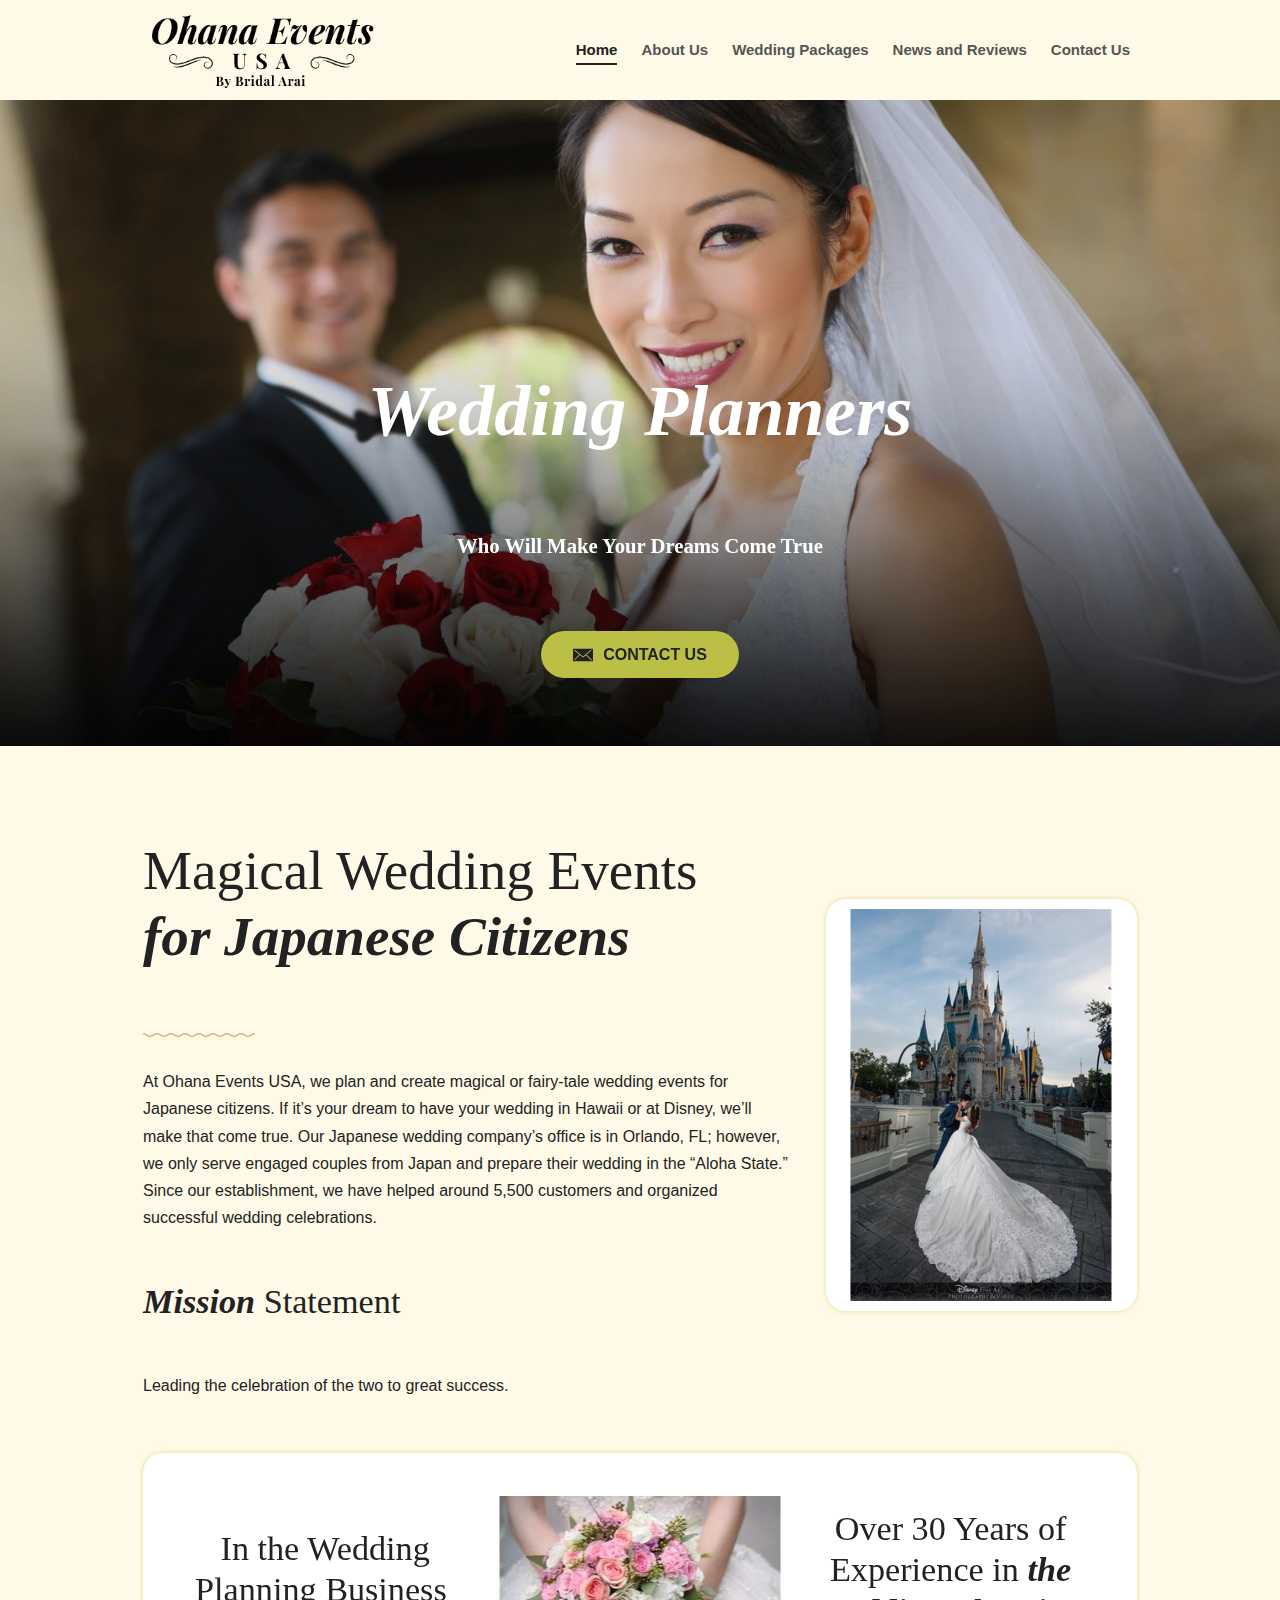
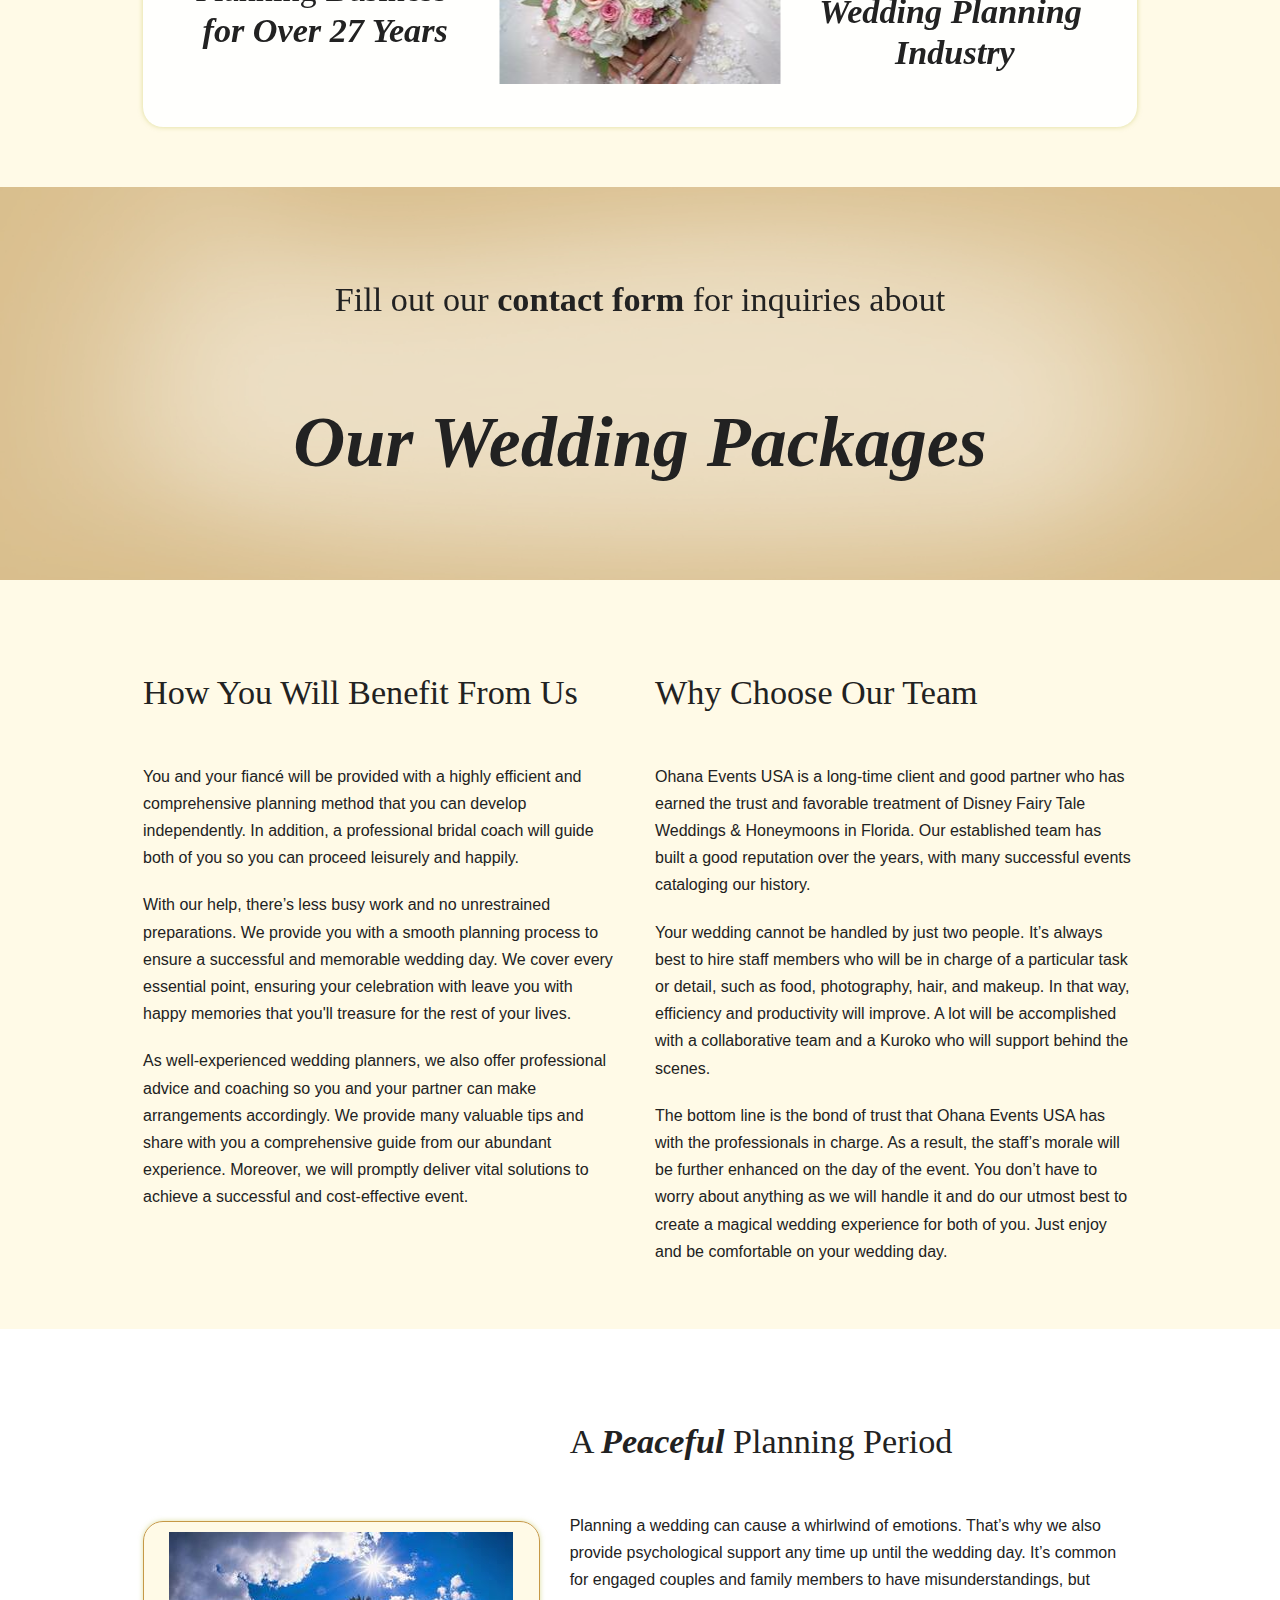
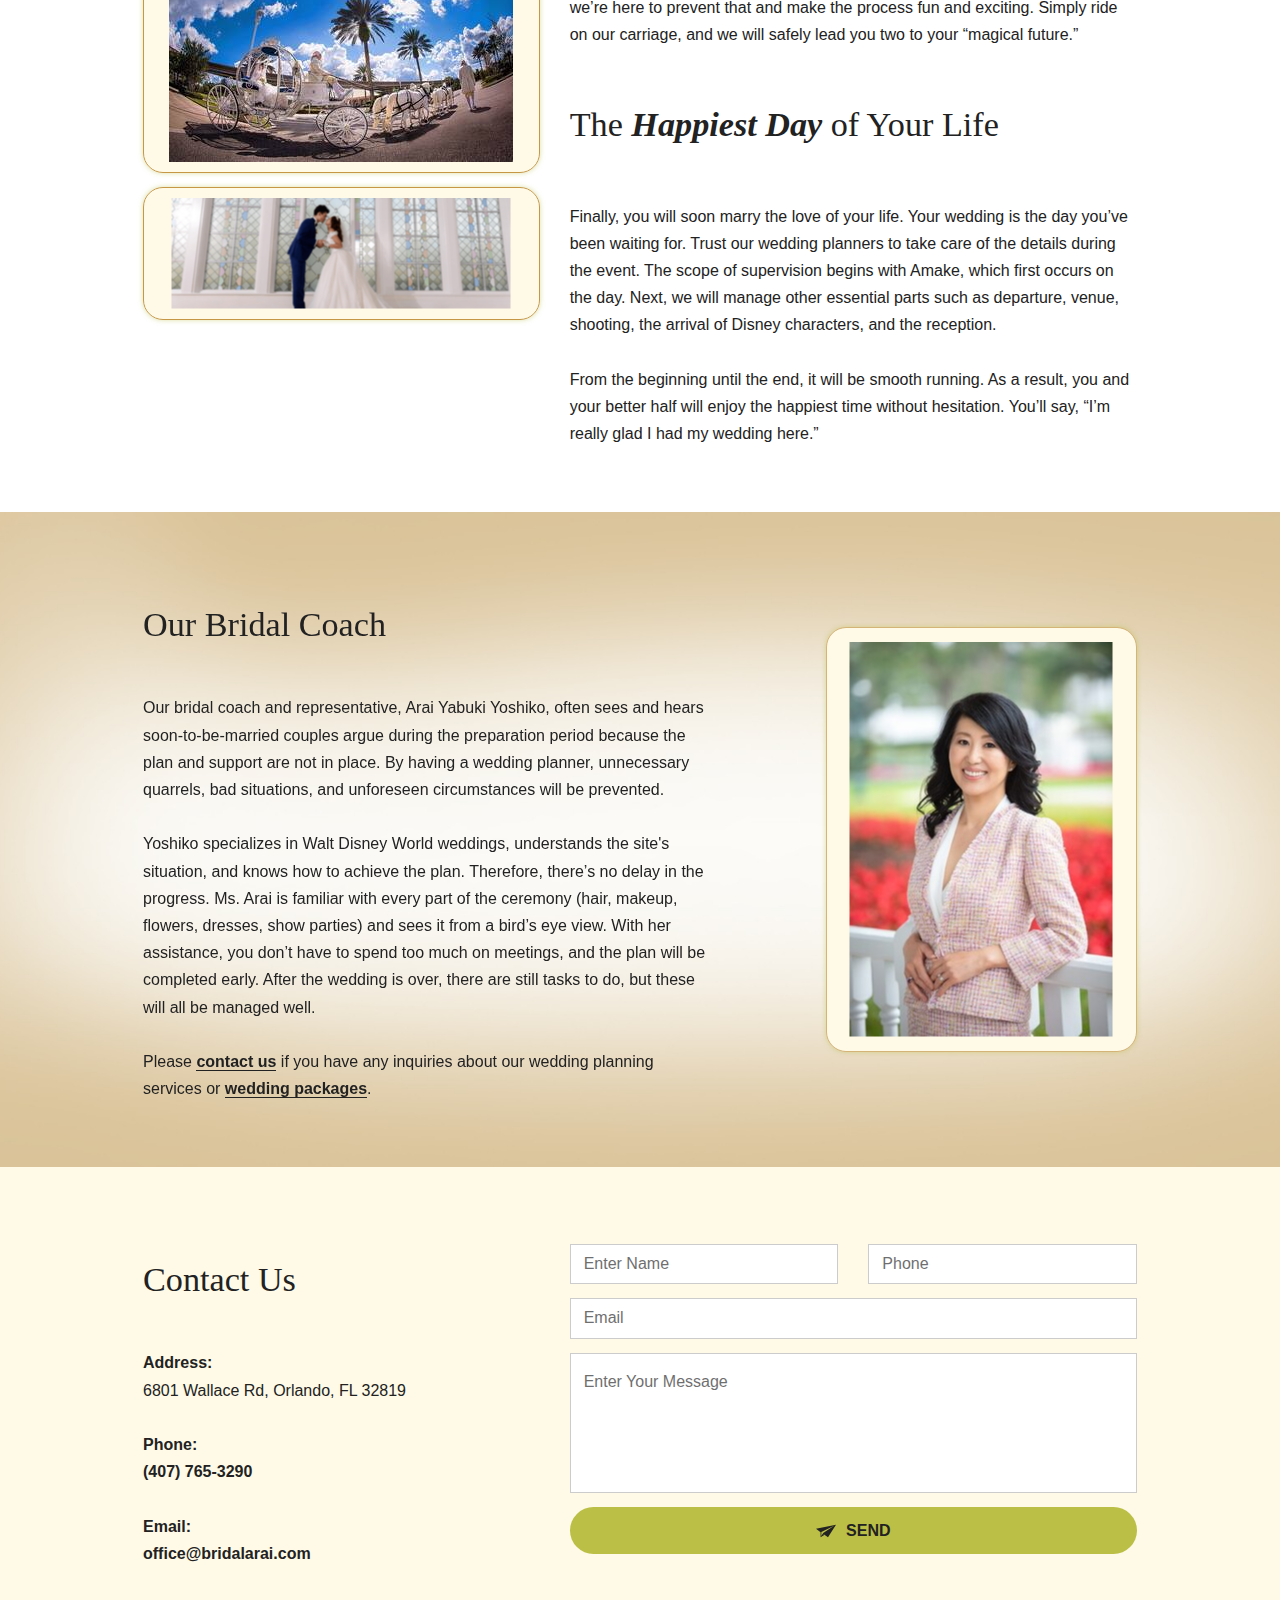
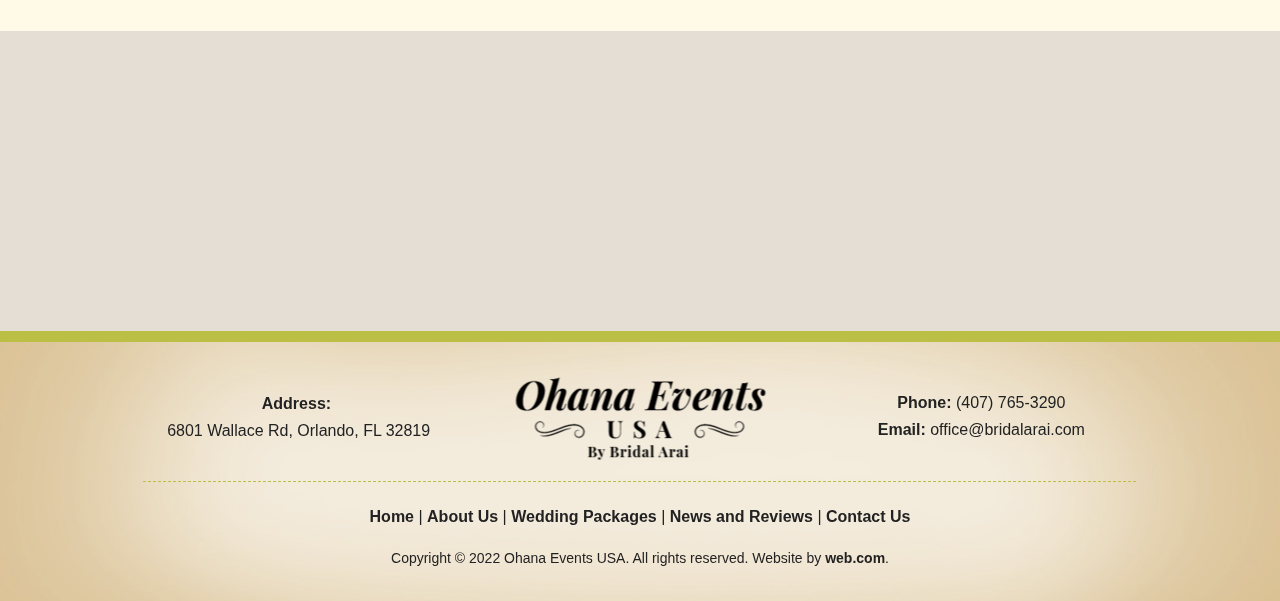
<file: index.html>
<!DOCTYPE html>
<!-- saved from url=(0030)./ -->
<html itemtype="https://schema.org/WebPage">
<head>
    <meta http-equiv="Content-Type" content="text/html; charset=UTF-8">

    <meta http-equiv="X-UA-Compatible" content="IE=edge">
    <meta name="viewport" content="width=device-width, initial-scale=1, viewport-fit=cover">
    <meta name="format-detection" content="telephone=no">
    <title>Wedding Events | Japan - Ohana Events USA</title>
    <meta name="description"
          content="We prepare magical wedding events for Japanese citizens. Let our planners fulfill your wishes and make your special day a success.">
    <link href="./favicons/34e81702-5239-4bef-ab37-bf3372067b2e/favicon-180x180.png" type="image/png"
          rel="shortcut icon" sizes="180x180">
    <link href="./favicons/34e81702-5239-4bef-ab37-bf3372067b2e/favicon-32x32.png" type="image/png" rel="icon"
          sizes="32x32">
    <link href="./favicons/34e81702-5239-4bef-ab37-bf3372067b2e/favicon-16x16.png" type="image/png" rel="icon"
          sizes="16x16">
    <link rel="stylesheet" href="./index_files/publish.css">
    <link rel="stylesheet" type="text/css" href="./index_files/34e81702-5239-4bef-ab37-bf3372067b2e.css"
          id="global_styles">
    <link rel="stylesheet" href="./index_files/css" media="all">
    <style>#mobile_table {
        display: none
    }

    @media screen and (max-width: 1040px) {
        #desktop_table {
            display: none
        }

        #mobile_table {
            display: block
        }
    }

    .section-eb7dc297-859f-4dc8-b91b-f7c64b5ea6c5 {
        padding-top: 90px;
        padding-bottom: 90px
    }

    @media screen and (max-width: 2560px) {
        .section-eb7dc297-859f-4dc8-b91b-f7c64b5ea6c5 {
            padding-top: 113px;
            padding-bottom: 113px
        }
    }

    @media screen and (max-width: 1920px) {
        .section-eb7dc297-859f-4dc8-b91b-f7c64b5ea6c5 {
            padding-top: 90px;
            padding-bottom: 90px
        }
    }

    @media screen and (max-width: 1366px) {
        .section-eb7dc297-859f-4dc8-b91b-f7c64b5ea6c5 {
            padding-top: 68px;
            padding-bottom: 68px
        }
    }

    @media screen and (max-width: 1024px) {
        .section-eb7dc297-859f-4dc8-b91b-f7c64b5ea6c5 {
            padding-top: 54px;
            padding-bottom: 54px
        }
    }

    @media screen and (max-width: 767px) {
        .section-eb7dc297-859f-4dc8-b91b-f7c64b5ea6c5 {
            padding-top: 36px;
            padding-bottom: 36px
        }
    }

    .section-6c89ce30-6bfd-4b3d-8522-efadaaa585e0 {
        padding-top: 80px;
        padding-bottom: 80px
    }

    @media screen and (max-width: 2560px) {
        .section-6c89ce30-6bfd-4b3d-8522-efadaaa585e0 {
            padding-top: 100px;
            padding-bottom: 100px
        }
    }

    @media screen and (max-width: 1920px) {
        .section-6c89ce30-6bfd-4b3d-8522-efadaaa585e0 {
            padding-top: 80px;
            padding-bottom: 80px
        }
    }

    @media screen and (max-width: 1366px) {
        .section-6c89ce30-6bfd-4b3d-8522-efadaaa585e0 {
            padding-top: 60px;
            padding-bottom: 60px
        }
    }

    @media screen and (max-width: 1024px) {
        .section-6c89ce30-6bfd-4b3d-8522-efadaaa585e0 {
            padding-top: 48px;
            padding-bottom: 48px
        }
    }

    @media screen and (max-width: 767px) {
        .section-6c89ce30-6bfd-4b3d-8522-efadaaa585e0 {
            padding-top: 32px;
            padding-bottom: 32px
        }
    }

    .shape-960b86de-3ef4-4593-b49c-380700369c94 {
        padding-top: 20px;
        padding-bottom: 20px
    }

    @media screen and (max-width: 2560px) {
        .shape-960b86de-3ef4-4593-b49c-380700369c94 {
            padding-top: 24px;
            padding-bottom: 24px
        }
    }

    @media screen and (max-width: 1920px) {
        .shape-960b86de-3ef4-4593-b49c-380700369c94 {
            padding-top: 20px;
            padding-bottom: 20px
        }
    }

    @media screen and (max-width: 1366px) {
        .shape-960b86de-3ef4-4593-b49c-380700369c94 {
            padding-top: 10px;
            padding-bottom: 10px
        }
    }

    @media screen and (max-width: 1024px) {
        .shape-960b86de-3ef4-4593-b49c-380700369c94 {
            padding-top: 10px;
            padding-bottom: 10px
        }
    }

    @media screen and (max-width: 767px) {
        .shape-960b86de-3ef4-4593-b49c-380700369c94 {
            padding-top: 6px;
            padding-bottom: 6px
        }
    }

    @media screen and (min-width: 1921px) {
        .image-115345d3-87a4-4cb0-9823-fa60909bccb9 {
            height: 570px
        }

        .image-115345d3-87a4-4cb0-9823-fa60909bccb9 img.picture__fill {
            width: auto !important;
            height: auto !important
        }

        .picture__item-container .image-115345d3-87a4-4cb0-9823-fa60909bccb9p {
            transform: translate(-50%, -50%) scale(1);
            top: 50%;
            left: 50%;
            transform-origin: 50% 50%
        }
    }

    @media screen and (min-width: 1367px) and (max-width: 1920px) {
        .image-115345d3-87a4-4cb0-9823-fa60909bccb9 {
            height: 467px
        }

        .image-115345d3-87a4-4cb0-9823-fa60909bccb9 img.picture__fill {
            width: auto !important;
            height: auto !important
        }

        .picture__item-container .image-115345d3-87a4-4cb0-9823-fa60909bccb9p {
            transform: translate(-50%, -50%) scale(1);
            top: 50%;
            left: 50%;
            transform-origin: 50% 50%
        }
    }

    @media screen and (min-width: 1025px) and (max-width: 1366px) {
        .image-115345d3-87a4-4cb0-9823-fa60909bccb9 {
            height: 392px
        }

        .image-115345d3-87a4-4cb0-9823-fa60909bccb9 img.picture__fill {
            width: auto !important;
            height: auto !important
        }

        .picture__item-container .image-115345d3-87a4-4cb0-9823-fa60909bccb9p {
            transform: translate(-50%, -50%) scale(1);
            top: 50%;
            left: 50%;
            transform-origin: 50% 50%
        }
    }

    @media screen and (min-width: 768px) and (max-width: 1024px) {
        .image-115345d3-87a4-4cb0-9823-fa60909bccb9 {
            height: 426px
        }

        .image-115345d3-87a4-4cb0-9823-fa60909bccb9 img.picture__fill {
            width: auto !important;
            height: auto !important
        }

        .picture__item-container .image-115345d3-87a4-4cb0-9823-fa60909bccb9p {
            transform: translate(-50%, -50%) scale(1);
            top: 50%;
            left: 50%;
            transform-origin: 50% 50%
        }
    }

    @media screen and (max-width: 767px) {
        .image-115345d3-87a4-4cb0-9823-fa60909bccb9 {
            height: 397px
        }

        .image-115345d3-87a4-4cb0-9823-fa60909bccb9 img.picture__fill {
            width: auto !important;
            height: auto !important
        }

        .picture__item-container .image-115345d3-87a4-4cb0-9823-fa60909bccb9p {
            transform: translate(-50%, -50%) scale(1);
            top: 50%;
            left: 50%;
            transform-origin: 50% 50%
        }
    }

    .shape-4cfce49062d32650 {
        padding-top: 40px;
        padding-bottom: 40px
    }

    @media screen and (max-width: 2560px) {
        .shape-4cfce49062d32650 {
            padding-top: 48px;
            padding-bottom: 48px
        }
    }

    @media screen and (max-width: 1920px) {
        .shape-4cfce49062d32650 {
            padding-top: 40px;
            padding-bottom: 40px
        }
    }

    @media screen and (max-width: 1366px) {
        .shape-4cfce49062d32650 {
            padding-top: 20px;
            padding-bottom: 20px
        }
    }

    @media screen and (max-width: 1024px) {
        .shape-4cfce49062d32650 {
            padding-top: 20px;
            padding-bottom: 20px
        }
    }

    @media screen and (max-width: 767px) {
        .shape-4cfce49062d32650 {
            padding-top: 12px;
            padding-bottom: 12px
        }
    }

    @media screen and (min-width: 1921px) {
        .image-ae6c2ed6-76e1-49ac-ae71-c069746aac9f {
            height: 188px
        }

        .image-ae6c2ed6-76e1-49ac-ae71-c069746aac9f img.picture__fill {
            width: auto !important;
            height: auto !important
        }

        .picture__item-container .image-ae6c2ed6-76e1-49ac-ae71-c069746aac9fp {
            transform: translate(-50%, -50%) scale(1);
            top: 50%;
            left: 50%;
            transform-origin: 50% 50%
        }
    }

    @media screen and (min-width: 1367px) and (max-width: 1920px) {
        .image-ae6c2ed6-76e1-49ac-ae71-c069746aac9f {
            height: 188px
        }

        .image-ae6c2ed6-76e1-49ac-ae71-c069746aac9f img.picture__fill {
            width: auto !important;
            height: auto !important
        }

        .picture__item-container .image-ae6c2ed6-76e1-49ac-ae71-c069746aac9fp {
            transform: translate(-50%, -50%) scale(1);
            top: 50%;
            left: 50%;
            transform-origin: 50% 50%
        }
    }

    @media screen and (min-width: 1025px) and (max-width: 1366px) {
        .image-ae6c2ed6-76e1-49ac-ae71-c069746aac9f {
            height: 188px
        }

        .image-ae6c2ed6-76e1-49ac-ae71-c069746aac9f img.picture__fill {
            width: auto !important;
            height: auto !important
        }

        .picture__item-container .image-ae6c2ed6-76e1-49ac-ae71-c069746aac9fp {
            transform: translate(-50%, -50%) scale(1);
            top: 50%;
            left: 50%;
            transform-origin: 50% 50%
        }
    }

    @media screen and (min-width: 768px) and (max-width: 1024px) {
        .image-ae6c2ed6-76e1-49ac-ae71-c069746aac9f {
            height: 188px
        }

        .image-ae6c2ed6-76e1-49ac-ae71-c069746aac9f img.picture__fill {
            width: auto !important;
            height: auto !important
        }

        .picture__item-container .image-ae6c2ed6-76e1-49ac-ae71-c069746aac9fp {
            transform: translate(-50%, -50%) scale(1);
            top: 50%;
            left: 50%;
            transform-origin: 50% 50%
        }
    }

    @media screen and (max-width: 767px) {
        .image-ae6c2ed6-76e1-49ac-ae71-c069746aac9f {
            height: 188px
        }

        .image-ae6c2ed6-76e1-49ac-ae71-c069746aac9f img.picture__fill {
            width: auto !important;
            height: auto !important
        }

        .picture__item-container .image-ae6c2ed6-76e1-49ac-ae71-c069746aac9fp {
            transform: translate(-50%, -50%) scale(1);
            top: 50%;
            left: 50%;
            transform-origin: 50% 50%
        }
    }

    .section-215e1398-f519-4bb7-95ff-4c2c19e38267 {
        padding-top: 80px;
        padding-bottom: 80px
    }

    @media screen and (max-width: 2560px) {
        .section-215e1398-f519-4bb7-95ff-4c2c19e38267 {
            padding-top: 100px;
            padding-bottom: 100px
        }
    }

    @media screen and (max-width: 1920px) {
        .section-215e1398-f519-4bb7-95ff-4c2c19e38267 {
            padding-top: 80px;
            padding-bottom: 80px
        }
    }

    @media screen and (max-width: 1366px) {
        .section-215e1398-f519-4bb7-95ff-4c2c19e38267 {
            padding-top: 60px;
            padding-bottom: 60px
        }
    }

    @media screen and (max-width: 1024px) {
        .section-215e1398-f519-4bb7-95ff-4c2c19e38267 {
            padding-top: 48px;
            padding-bottom: 48px
        }
    }

    @media screen and (max-width: 767px) {
        .section-215e1398-f519-4bb7-95ff-4c2c19e38267 {
            padding-top: 32px;
            padding-bottom: 32px
        }
    }

    .section-035da691-917c-446a-b3a2-718aeb3cd286 {
        padding-top: 80px;
        padding-bottom: 80px
    }

    @media screen and (max-width: 2560px) {
        .section-035da691-917c-446a-b3a2-718aeb3cd286 {
            padding-top: 100px;
            padding-bottom: 100px
        }
    }

    @media screen and (max-width: 1920px) {
        .section-035da691-917c-446a-b3a2-718aeb3cd286 {
            padding-top: 80px;
            padding-bottom: 80px
        }
    }

    @media screen and (max-width: 1366px) {
        .section-035da691-917c-446a-b3a2-718aeb3cd286 {
            padding-top: 60px;
            padding-bottom: 60px
        }
    }

    @media screen and (max-width: 1024px) {
        .section-035da691-917c-446a-b3a2-718aeb3cd286 {
            padding-top: 48px;
            padding-bottom: 48px
        }
    }

    @media screen and (max-width: 767px) {
        .section-035da691-917c-446a-b3a2-718aeb3cd286 {
            padding-top: 32px;
            padding-bottom: 32px
        }
    }

    .section-a804b160-676f-44a4-a244-12f5314630cf {
        padding-top: 80px;
        padding-bottom: 80px
    }

    @media screen and (max-width: 2560px) {
        .section-a804b160-676f-44a4-a244-12f5314630cf {
            padding-top: 100px;
            padding-bottom: 100px
        }
    }

    @media screen and (max-width: 1920px) {
        .section-a804b160-676f-44a4-a244-12f5314630cf {
            padding-top: 80px;
            padding-bottom: 80px
        }
    }

    @media screen and (max-width: 1366px) {
        .section-a804b160-676f-44a4-a244-12f5314630cf {
            padding-top: 60px;
            padding-bottom: 60px
        }
    }

    @media screen and (max-width: 1024px) {
        .section-a804b160-676f-44a4-a244-12f5314630cf {
            padding-top: 48px;
            padding-bottom: 48px
        }
    }

    @media screen and (max-width: 767px) {
        .section-a804b160-676f-44a4-a244-12f5314630cf {
            padding-top: 32px;
            padding-bottom: 32px
        }
    }

    .shape-55d16bbf-cb87-4e0e-8ada-b30b3975bd3f {
        padding-top: 20px;
        padding-bottom: 20px
    }

    @media screen and (max-width: 2560px) {
        .shape-55d16bbf-cb87-4e0e-8ada-b30b3975bd3f {
            padding-top: 24px;
            padding-bottom: 24px
        }
    }

    @media screen and (max-width: 1920px) {
        .shape-55d16bbf-cb87-4e0e-8ada-b30b3975bd3f {
            padding-top: 20px;
            padding-bottom: 20px
        }
    }

    @media screen and (max-width: 1366px) {
        .shape-55d16bbf-cb87-4e0e-8ada-b30b3975bd3f {
            padding-top: 10px;
            padding-bottom: 10px
        }
    }

    @media screen and (max-width: 1024px) {
        .shape-55d16bbf-cb87-4e0e-8ada-b30b3975bd3f {
            padding-top: 10px;
            padding-bottom: 10px
        }
    }

    @media screen and (max-width: 767px) {
        .shape-55d16bbf-cb87-4e0e-8ada-b30b3975bd3f {
            padding-top: 6px;
            padding-bottom: 6px
        }
    }

    @media screen and (min-width: 1921px) {
        .image-3cc6028342be79c6 {
            height: 321px
        }

        .image-3cc6028342be79c6 img.picture__fill {
            width: auto !important;
            height: auto !important
        }

        .picture__item-container .image-3cc6028342be79c6p {
            transform: translate(-50%, -50%) scale(1);
            top: 50%;
            left: 50%;
            transform-origin: 50% 50%
        }
    }

    @media screen and (min-width: 1367px) and (max-width: 1920px) {
        .image-3cc6028342be79c6 {
            height: 273px
        }

        .image-3cc6028342be79c6 img.picture__fill {
            width: auto !important;
            height: auto !important
        }

        .picture__item-container .image-3cc6028342be79c6p {
            transform: translate(-50%, -50%) scale(1);
            top: 50%;
            left: 50%;
            transform-origin: 50% 50%
        }
    }

    @media screen and (min-width: 1025px) and (max-width: 1366px) {
        .image-3cc6028342be79c6 {
            height: 230px
        }

        .image-3cc6028342be79c6 img.picture__fill {
            width: auto !important;
            height: auto !important
        }

        .picture__item-container .image-3cc6028342be79c6p {
            transform: translate(-50%, -50%) scale(1);
            top: 50%;
            left: 50%;
            transform-origin: 50% 50%
        }
    }

    @media screen and (min-width: 768px) and (max-width: 1024px) {
        .image-3cc6028342be79c6 {
            height: 321px
        }

        .image-3cc6028342be79c6 img.picture__fill {
            width: auto !important;
            height: auto !important
        }

        .picture__item-container .image-3cc6028342be79c6p {
            transform: translate(-50%, -50%) scale(1);
            top: 50%;
            left: 50%;
            transform-origin: 50% 50%
        }
    }

    @media screen and (max-width: 767px) {
        .image-3cc6028342be79c6 {
            height: 185px
        }

        .image-3cc6028342be79c6 img.picture__fill {
            width: auto !important;
            height: auto !important
        }

        .picture__item-container .image-3cc6028342be79c6p {
            transform: translate(-50%, -50%) scale(1);
            top: 50%;
            left: 50%;
            transform-origin: 50% 50%
        }
    }

    .shape-04f93d30-8d08-4393-8036-5b5ff1440924 {
        padding-top: 20px;
        padding-bottom: 20px
    }

    @media screen and (max-width: 2560px) {
        .shape-04f93d30-8d08-4393-8036-5b5ff1440924 {
            padding-top: 24px;
            padding-bottom: 24px
        }
    }

    @media screen and (max-width: 1920px) {
        .shape-04f93d30-8d08-4393-8036-5b5ff1440924 {
            padding-top: 20px;
            padding-bottom: 20px
        }
    }

    @media screen and (max-width: 1366px) {
        .shape-04f93d30-8d08-4393-8036-5b5ff1440924 {
            padding-top: 10px;
            padding-bottom: 10px
        }
    }

    @media screen and (max-width: 1024px) {
        .shape-04f93d30-8d08-4393-8036-5b5ff1440924 {
            padding-top: 10px;
            padding-bottom: 10px
        }
    }

    @media screen and (max-width: 767px) {
        .shape-04f93d30-8d08-4393-8036-5b5ff1440924 {
            padding-top: 6px;
            padding-bottom: 6px
        }
    }

    @media screen and (min-width: 1921px) {
        .image-4b8e9b90-a570-4c0f-bcaa-b0e31b74350c {
            height: 132px
        }

        .image-4b8e9b90-a570-4c0f-bcaa-b0e31b74350c img.picture__fill {
            width: auto !important;
            height: auto !important
        }

        .picture__item-container .image-4b8e9b90-a570-4c0f-bcaa-b0e31b74350cp {
            transform: translate(-50%, -50%) scale(1);
            top: 50%;
            left: 50%;
            transform-origin: 50% 50%
        }
    }

    @media screen and (min-width: 1367px) and (max-width: 1920px) {
        .image-4b8e9b90-a570-4c0f-bcaa-b0e31b74350c {
            height: 132px
        }

        .image-4b8e9b90-a570-4c0f-bcaa-b0e31b74350c img.picture__fill {
            width: auto !important;
            height: auto !important
        }

        .picture__item-container .image-4b8e9b90-a570-4c0f-bcaa-b0e31b74350cp {
            transform: translate(-50%, -50%) scale(1);
            top: 50%;
            left: 50%;
            transform-origin: 50% 50%
        }
    }

    @media screen and (min-width: 1025px) and (max-width: 1366px) {
        .image-4b8e9b90-a570-4c0f-bcaa-b0e31b74350c {
            height: 111px
        }

        .image-4b8e9b90-a570-4c0f-bcaa-b0e31b74350c img.picture__fill {
            width: auto !important;
            height: auto !important
        }

        .picture__item-container .image-4b8e9b90-a570-4c0f-bcaa-b0e31b74350cp {
            transform: translate(-50%, -50%) scale(1);
            top: 50%;
            left: 50%;
            transform-origin: 50% 50%
        }
    }

    @media screen and (min-width: 768px) and (max-width: 1024px) {
        .image-4b8e9b90-a570-4c0f-bcaa-b0e31b74350c {
            height: 132px
        }

        .image-4b8e9b90-a570-4c0f-bcaa-b0e31b74350c img.picture__fill {
            width: auto !important;
            height: auto !important
        }

        .picture__item-container .image-4b8e9b90-a570-4c0f-bcaa-b0e31b74350cp {
            transform: translate(-50%, -50%) scale(1);
            top: 50%;
            left: 50%;
            transform-origin: 50% 50%
        }
    }

    @media screen and (max-width: 767px) {
        .image-4b8e9b90-a570-4c0f-bcaa-b0e31b74350c {
            height: 88px
        }

        .image-4b8e9b90-a570-4c0f-bcaa-b0e31b74350c img.picture__fill {
            width: auto !important;
            height: auto !important
        }

        .picture__item-container .image-4b8e9b90-a570-4c0f-bcaa-b0e31b74350cp {
            transform: translate(-50%, -50%) scale(1);
            top: 50%;
            left: 50%;
            transform-origin: 50% 50%
        }
    }

    .section-67966583-31af-4af7-bbcf-49b2eadd0d31 {
        padding-top: 80px;
        padding-bottom: 80px
    }

    @media screen and (max-width: 2560px) {
        .section-67966583-31af-4af7-bbcf-49b2eadd0d31 {
            padding-top: 100px;
            padding-bottom: 100px
        }
    }

    @media screen and (max-width: 1920px) {
        .section-67966583-31af-4af7-bbcf-49b2eadd0d31 {
            padding-top: 80px;
            padding-bottom: 80px
        }
    }

    @media screen and (max-width: 1366px) {
        .section-67966583-31af-4af7-bbcf-49b2eadd0d31 {
            padding-top: 60px;
            padding-bottom: 60px
        }
    }

    @media screen and (max-width: 1024px) {
        .section-67966583-31af-4af7-bbcf-49b2eadd0d31 {
            padding-top: 48px;
            padding-bottom: 48px
        }
    }

    @media screen and (max-width: 767px) {
        .section-67966583-31af-4af7-bbcf-49b2eadd0d31 {
            padding-top: 32px;
            padding-bottom: 32px
        }
    }

    .shape-c5e5e1cd-e1f8-44d7-80db-06f107960757 {
        padding-top: 28px;
        padding-bottom: 28px
    }

    @media screen and (max-width: 2560px) {
        .shape-c5e5e1cd-e1f8-44d7-80db-06f107960757 {
            padding-top: 34px;
            padding-bottom: 34px
        }
    }

    @media screen and (max-width: 1920px) {
        .shape-c5e5e1cd-e1f8-44d7-80db-06f107960757 {
            padding-top: 28px;
            padding-bottom: 28px
        }
    }

    @media screen and (max-width: 1366px) {
        .shape-c5e5e1cd-e1f8-44d7-80db-06f107960757 {
            padding-top: 14px;
            padding-bottom: 14px
        }
    }

    @media screen and (max-width: 1024px) {
        .shape-c5e5e1cd-e1f8-44d7-80db-06f107960757 {
            padding-top: 14px;
            padding-bottom: 14px
        }
    }

    @media screen and (max-width: 767px) {
        .shape-c5e5e1cd-e1f8-44d7-80db-06f107960757 {
            padding-top: 9px;
            padding-bottom: 9px
        }
    }

    @media screen and (min-width: 1921px) {
        .image-6fc0f58f-c5e7-41fe-9e4e-6acc6bcd038c {
            height: 471px
        }

        .image-6fc0f58f-c5e7-41fe-9e4e-6acc6bcd038c img.picture__fill {
            width: auto !important;
            height: auto !important
        }

        .picture__item-container .image-6fc0f58f-c5e7-41fe-9e4e-6acc6bcd038cp {
            transform: translate(-50%, -50%) scale(1);
            top: 50%;
            left: 50%;
            transform-origin: 50% 50%
        }
    }

    @media screen and (min-width: 1367px) and (max-width: 1920px) {
        .image-6fc0f58f-c5e7-41fe-9e4e-6acc6bcd038c {
            height: 471px
        }

        .image-6fc0f58f-c5e7-41fe-9e4e-6acc6bcd038c img.picture__fill {
            width: auto !important;
            height: auto !important
        }

        .picture__item-container .image-6fc0f58f-c5e7-41fe-9e4e-6acc6bcd038cp {
            transform: translate(-50%, -50%) scale(1);
            top: 50%;
            left: 50%;
            transform-origin: 50% 50%
        }
    }

    @media screen and (min-width: 1025px) and (max-width: 1366px) {
        .image-6fc0f58f-c5e7-41fe-9e4e-6acc6bcd038c {
            height: 395px
        }

        .image-6fc0f58f-c5e7-41fe-9e4e-6acc6bcd038c img.picture__fill {
            width: auto !important;
            height: auto !important
        }

        .picture__item-container .image-6fc0f58f-c5e7-41fe-9e4e-6acc6bcd038cp {
            transform: translate(-50%, -50%) scale(1);
            top: 50%;
            left: 50%;
            transform-origin: 50% 50%
        }
    }

    @media screen and (min-width: 768px) and (max-width: 1024px) {
        .image-6fc0f58f-c5e7-41fe-9e4e-6acc6bcd038c {
            height: 431px
        }

        .image-6fc0f58f-c5e7-41fe-9e4e-6acc6bcd038c img.picture__fill {
            width: auto !important;
            height: auto !important
        }

        .picture__item-container .image-6fc0f58f-c5e7-41fe-9e4e-6acc6bcd038cp {
            transform: translate(-50%, -50%) scale(1);
            top: 50%;
            left: 50%;
            transform-origin: 50% 50%
        }
    }

    @media screen and (max-width: 767px) {
        .image-6fc0f58f-c5e7-41fe-9e4e-6acc6bcd038c {
            height: 406px
        }

        .image-6fc0f58f-c5e7-41fe-9e4e-6acc6bcd038c img.picture__fill {
            width: auto !important;
            height: auto !important
        }

        .picture__item-container .image-6fc0f58f-c5e7-41fe-9e4e-6acc6bcd038cp {
            transform: translate(-50%, -50%) scale(1);
            top: 50%;
            left: 50%;
            transform-origin: 50% 50%
        }
    }

    .section-20d9c805-942e-4f46-a009-d2b810ad84b6 {
        padding-top: 80px;
        padding-bottom: 80px
    }

    @media screen and (max-width: 2560px) {
        .section-20d9c805-942e-4f46-a009-d2b810ad84b6 {
            padding-top: 100px;
            padding-bottom: 100px
        }
    }

    @media screen and (max-width: 1920px) {
        .section-20d9c805-942e-4f46-a009-d2b810ad84b6 {
            padding-top: 80px;
            padding-bottom: 80px
        }
    }

    @media screen and (max-width: 1366px) {
        .section-20d9c805-942e-4f46-a009-d2b810ad84b6 {
            padding-top: 60px;
            padding-bottom: 60px
        }
    }

    @media screen and (max-width: 1024px) {
        .section-20d9c805-942e-4f46-a009-d2b810ad84b6 {
            padding-top: 48px;
            padding-bottom: 48px
        }
    }

    @media screen and (max-width: 767px) {
        .section-20d9c805-942e-4f46-a009-d2b810ad84b6 {
            padding-top: 32px;
            padding-bottom: 32px
        }
    }

    .section-05e98776-7a0c-4a96-a841-d8d4e2c6b6f6 {
        padding-top: 53px;
        padding-bottom: 53px
    }

    @media screen and (max-width: 2560px) {
        .section-05e98776-7a0c-4a96-a841-d8d4e2c6b6f6 {
            padding-top: 67px;
            padding-bottom: 67px
        }
    }

    @media screen and (max-width: 1920px) {
        .section-05e98776-7a0c-4a96-a841-d8d4e2c6b6f6 {
            padding-top: 53px;
            padding-bottom: 53px
        }
    }

    @media screen and (max-width: 1366px) {
        .section-05e98776-7a0c-4a96-a841-d8d4e2c6b6f6 {
            padding-top: 40px;
            padding-bottom: 40px
        }
    }

    @media screen and (max-width: 1024px) {
        .section-05e98776-7a0c-4a96-a841-d8d4e2c6b6f6 {
            padding-top: 32px;
            padding-bottom: 32px
        }
    }

    @media screen and (max-width: 767px) {
        .section-05e98776-7a0c-4a96-a841-d8d4e2c6b6f6 {
            padding-top: 22px;
            padding-bottom: 22px
        }
    }

    .section-18d906a9-5d3d-40a9-847f-59aa5bae25ff {
        padding-top: 0;
        padding-bottom: 0
    }

    @media screen and (max-width: 2560px) {
        .section-18d906a9-5d3d-40a9-847f-59aa5bae25ff {
            padding-top: 0;
            padding-bottom: 0
        }
    }

    @media screen and (max-width: 1920px) {
        .section-18d906a9-5d3d-40a9-847f-59aa5bae25ff {
            padding-top: 0;
            padding-bottom: 0
        }
    }

    @media screen and (max-width: 1366px) {
        .section-18d906a9-5d3d-40a9-847f-59aa5bae25ff {
            padding-top: 0;
            padding-bottom: 0
        }
    }

    @media screen and (max-width: 1024px) {
        .section-18d906a9-5d3d-40a9-847f-59aa5bae25ff {
            padding-top: 0;
            padding-bottom: 0
        }
    }

    @media screen and (max-width: 767px) {
        .section-18d906a9-5d3d-40a9-847f-59aa5bae25ff {
            padding-top: 0;
            padding-bottom: 0
        }
    }

    .section-25916a1e-476d-4a98-b8d0-ffc49f1e6974 {
        padding-top: 40px;
        padding-bottom: 40px
    }

    @media screen and (max-width: 2560px) {
        .section-25916a1e-476d-4a98-b8d0-ffc49f1e6974 {
            padding-top: 50px;
            padding-bottom: 50px
        }
    }

    @media screen and (max-width: 1920px) {
        .section-25916a1e-476d-4a98-b8d0-ffc49f1e6974 {
            padding-top: 40px;
            padding-bottom: 40px
        }
    }

    @media screen and (max-width: 1366px) {
        .section-25916a1e-476d-4a98-b8d0-ffc49f1e6974 {
            padding-top: 30px;
            padding-bottom: 30px
        }
    }

    @media screen and (max-width: 1024px) {
        .section-25916a1e-476d-4a98-b8d0-ffc49f1e6974 {
            padding-top: 24px;
            padding-bottom: 24px
        }
    }

    @media screen and (max-width: 767px) {
        .section-25916a1e-476d-4a98-b8d0-ffc49f1e6974 {
            padding-top: 16px;
            padding-bottom: 16px
        }
    }

    @media screen and (min-width: 1921px) {
        .image-56f994db-6881-4618-af7d-877f0d7a7799 {
            height: 90px
        }

        .image-56f994db-6881-4618-af7d-877f0d7a7799 img.picture__fill {
            width: auto !important;
            height: auto !important
        }

        .picture__item-container .image-56f994db-6881-4618-af7d-877f0d7a7799p {
            transform: translate(-50%, -50%) scale(1);
            top: 50%;
            left: 50%;
            transform-origin: 50% 50%
        }
    }

    @media screen and (min-width: 1367px) and (max-width: 1920px) {
        .image-56f994db-6881-4618-af7d-877f0d7a7799 {
            height: 90px
        }

        .image-56f994db-6881-4618-af7d-877f0d7a7799 img.picture__fill {
            width: auto !important;
            height: auto !important
        }

        .picture__item-container .image-56f994db-6881-4618-af7d-877f0d7a7799p {
            transform: translate(-50%, -50%) scale(1);
            top: 50%;
            left: 50%;
            transform-origin: 50% 50%
        }
    }

    @media screen and (min-width: 1025px) and (max-width: 1366px) {
        .image-56f994db-6881-4618-af7d-877f0d7a7799 {
            height: 90px
        }

        .image-56f994db-6881-4618-af7d-877f0d7a7799 img.picture__fill {
            width: auto !important;
            height: auto !important
        }

        .picture__item-container .image-56f994db-6881-4618-af7d-877f0d7a7799p {
            transform: translate(-50%, -50%) scale(1);
            top: 50%;
            left: 50%;
            transform-origin: 50% 50%
        }
    }

    @media screen and (min-width: 768px) and (max-width: 1024px) {
        .image-56f994db-6881-4618-af7d-877f0d7a7799 {
            height: 90px
        }

        .image-56f994db-6881-4618-af7d-877f0d7a7799 img.picture__fill {
            width: auto !important;
            height: auto !important
        }

        .picture__item-container .image-56f994db-6881-4618-af7d-877f0d7a7799p {
            transform: translate(-50%, -50%) scale(1);
            top: 50%;
            left: 50%;
            transform-origin: 50% 50%
        }
    }

    @media screen and (max-width: 767px) {
        .image-56f994db-6881-4618-af7d-877f0d7a7799 {
            height: 90px
        }

        .image-56f994db-6881-4618-af7d-877f0d7a7799 img.picture__fill {
            width: auto !important;
            height: auto !important
        }

        .picture__item-container .image-56f994db-6881-4618-af7d-877f0d7a7799p {
            transform: translate(-50%, -50%) scale(1);
            top: 50%;
            left: 50%;
            transform-origin: 50% 50%
        }
    }</style>
</head>
<body itemprop="mainContentOfPage"
      class="_primary-dark _secondary-dark _primary_border-text-dark _primary_border-dark _secondary_border-text-light _secondary_border-light _primary-btn_too-light _primary_theme-dark _secondary_theme-dark _text_theme-dark _light-text_theme-light _theme_light-text_contrast has-scroll">
<svg class="hidden">
    <symbol id="global/check" viewBox="0 0 12 10">
        <path d="M12,1.8L10.3,0L4.1,6.5L1.7,4L0,5.8L4.1,10L12,1.8z"></path>
    </symbol>
    <symbol id="global/arrow-up" viewBox="0 0 29 14">
        <g>
            <polygon points="14.5,0 0,11 3.04,14 14.5,5 26.04,14 29,11  "></polygon>
        </g>
    </symbol>
    <symbol id="global/cross_20" viewBox="0 0 20 20">
        <polygon
                points="20,1.5 18.5,0 10,8.5 1.5,0 0,1.5 8.5,10 0,18.5 1.5,20 10,11.5 18.5,20 20,18.5 11.5,10 "></polygon>
    </symbol>
    <symbol id="templates/_global/defaultList/1" viewBox="0 0 24 24">
        <path d="M21.9,18.5l-6.3-6.3l-3.5,2.9L8.3,12L2,18.2l-0.6-0.6l6.1-6.1L1.4,6.5L2,5.8l10,8.1l9.6-8.1l0.6,0.7l-6,5l6.3,6.3L21.9,18.5  z M0,4.4v15.2h24V4.4H0z"></path>
    </symbol>
    <symbol id="templates/_global/defaultList/8" viewBox="0 0 24 24">
        <path d="M21.8,5.8L8.6,14.3L6.4,18l0-4.7L21.8,5.8z M0,9.4l5.5,4.2l0,6l4.4-2.9l-1.5-1.5l6,4.3L24,4.4L0,9.4z"></path>
    </symbol>
    <symbol viewBox="0 0 20 20" id="sp-cross_20">
        <polygon
                points="20,1.5 18.5,0 10,8.5 1.5,0 0,1.5 8.5,10 0,18.5 1.5,20 10,11.5 18.5,20 20,18.5 11.5,10 "></polygon>
    </symbol>
    <symbol viewBox="0 0 14 29" id="sp-arrow-next">
        <g>
            <polygon points="2.8,0 0,2.8 9,14.5 0,26.2 2.8,29 14,14.5  "></polygon>
        </g>
    </symbol>
    <symbol viewBox="0 0 112 4" id="sp-divider-waves">
        <path d="M108,1.4c-0.9,0.6-1.5,1.1-3,1.1s-2.2-0.5-3-1.1c-0.9-0.6-2-1.4-4-1.4s-3.1,0.8-4,1.4c-0.9,0.6-1.5,1.1-3,1.1S88.8,2,88,1.4  C87.1,0.8,86,0,84,0s-3.1,0.8-4,1.4c-0.9,0.6-1.5,1.1-3,1.1S74.8,2,74,1.4C73.1,0.8,72,0,70,0s-3.1,0.8-4,1.4  c-0.9,0.6-1.5,1.1-3,1.1S60.8,2,60,1.4C59.1,0.8,58,0,56,0s-3.1,0.8-4,1.4c-0.9,0.6-1.5,1.1-3,1.1S46.8,2,46,1.4C45.1,0.8,44,0,42,0  s-3.1,0.8-4,1.4c-0.9,0.6-1.5,1.1-3,1.1S32.8,2,32,1.4C31.1,0.8,30,0,28,0s-3.1,0.8-4,1.4c-0.9,0.6-1.5,1.1-3,1.1S18.8,2,18,1.4  C17.1,0.8,16,0,14,0s-3.1,0.8-4,1.4C9.1,2,8.5,2.5,7,2.5S4.9,2,4,1.4C3.1,0.8,2,0,0,0v1.5c1.5,0,2.1,0.5,3,1.1C3.9,3.2,5,4,7,4  s3.1-0.8,4-1.4c0.9-0.6,1.5-1.1,3-1.1s2.2,0.5,3,1.1C17.9,3.2,19,4,21,4s3.1-0.8,4-1.4c0.9-0.6,1.5-1.1,3-1.1s2.2,0.5,3,1.1  C31.9,3.2,33,4,35,4s3.1-0.8,4-1.4c0.9-0.6,1.5-1.1,3-1.1s2.2,0.5,3,1.1C45.9,3.2,47,4,49,4s3.1-0.8,4-1.4c0.9-0.6,1.5-1.1,3-1.1  s2.2,0.5,3,1.1C59.9,3.2,61,4,63,4s3.1-0.8,4-1.4c0.9-0.6,1.5-1.1,3-1.1s2.2,0.5,3,1.1C73.9,3.2,75,4,77,4s3.1-0.8,4-1.4  c0.9-0.6,1.5-1.1,3-1.1s2.2,0.5,3,1.1C87.9,3.2,89,4,91,4s3.1-0.8,4-1.4c0.9-0.6,1.5-1.1,3-1.1s2.2,0.5,3,1.1c0.9,0.6,2,1.4,4,1.4  s3.1-0.8,4-1.4c0.9-0.6,1.5-1.1,3-1.1V0C110,0,108.9,0.7,108,1.4z"></path>
    </symbol>
    <symbol viewBox="0 0 1410 1" id="sp-divider-dashed">
        <g>
            <g>
                <rect x="1405" width="3" height="1"></rect>
            </g>
            <g>
                <rect x="1400" width="3" height="1"></rect>
            </g>
            <g>
                <rect x="1395" width="3" height="1"></rect>
            </g>
            <g>
                <rect x="1390" width="3" height="1"></rect>
            </g>
            <g>
                <rect x="1385" width="3" height="1"></rect>
            </g>
            <g>
                <rect x="1380" width="3" height="1"></rect>
            </g>
            <g>
                <rect x="1375" width="3" height="1"></rect>
            </g>
            <g>
                <rect x="1370" width="3" height="1"></rect>
            </g>
            <g>
                <rect x="1365" width="3" height="1"></rect>
            </g>
            <g>
                <rect x="1360" width="3" height="1"></rect>
            </g>
            <g>
                <rect x="1355" width="3" height="1"></rect>
            </g>
            <g>
                <rect x="1350" width="3" height="1"></rect>
            </g>
            <g>
                <rect x="1345" width="3" height="1"></rect>
            </g>
            <g>
                <rect x="1340" width="3" height="1"></rect>
            </g>
            <g>
                <rect x="1335" width="3" height="1"></rect>
            </g>
            <g>
                <rect x="1330" width="3" height="1"></rect>
            </g>
            <g>
                <rect x="1325" width="3" height="1"></rect>
            </g>
            <g>
                <rect x="1320" width="3" height="1"></rect>
            </g>
            <g>
                <rect x="1315" width="3" height="1"></rect>
            </g>
            <g>
                <rect x="1310" width="3" height="1"></rect>
            </g>
            <g>
                <rect x="1305" width="3" height="1"></rect>
            </g>
            <g>
                <rect x="1300" width="3" height="1"></rect>
            </g>
            <g>
                <rect x="1295" width="3" height="1"></rect>
            </g>
            <g>
                <rect x="1290" width="3" height="1"></rect>
            </g>
            <g>
                <rect x="1285" width="3" height="1"></rect>
            </g>
            <g>
                <rect x="1280" width="3" height="1"></rect>
            </g>
            <g>
                <rect x="1275" width="3" height="1"></rect>
            </g>
            <g>
                <rect x="1270" width="3" height="1"></rect>
            </g>
            <g>
                <rect x="1265" width="3" height="1"></rect>
            </g>
            <g>
                <rect x="1260" width="3" height="1"></rect>
            </g>
            <g>
                <rect x="1255" width="3" height="1"></rect>
            </g>
            <g>
                <rect x="1250" width="3" height="1"></rect>
            </g>
            <g>
                <rect x="1245" width="3" height="1"></rect>
            </g>
            <g>
                <rect x="1240" width="3" height="1"></rect>
            </g>
            <g>
                <rect x="1235" width="3" height="1"></rect>
            </g>
            <g>
                <rect x="1230" width="3" height="1"></rect>
            </g>
            <g>
                <rect x="1225" width="3" height="1"></rect>
            </g>
            <g>
                <rect x="1220" width="3" height="1"></rect>
            </g>
            <g>
                <rect x="1215" width="3" height="1"></rect>
            </g>
            <g>
                <rect x="1210" width="3" height="1"></rect>
            </g>
            <g>
                <rect x="1205" width="3" height="1"></rect>
            </g>
            <g>
                <rect x="1200" width="3" height="1"></rect>
            </g>
            <g>
                <rect x="1195" width="3" height="1"></rect>
            </g>
            <g>
                <rect x="1190" width="3" height="1"></rect>
            </g>
            <g>
                <rect x="1185" width="3" height="1"></rect>
            </g>
            <g>
                <rect x="1180" width="3" height="1"></rect>
            </g>
            <g>
                <rect x="1175" width="3" height="1"></rect>
            </g>
            <g>
                <rect x="1170" width="3" height="1"></rect>
            </g>
            <g>
                <rect x="1165" width="3" height="1"></rect>
            </g>
            <g>
                <rect x="1160" width="3" height="1"></rect>
            </g>
            <g>
                <rect x="1155" width="3" height="1"></rect>
            </g>
            <g>
                <rect x="1150" width="3" height="1"></rect>
            </g>
            <g>
                <rect x="1145" width="3" height="1"></rect>
            </g>
            <g>
                <rect x="1140" width="3" height="1"></rect>
            </g>
            <g>
                <rect x="1135" width="3" height="1"></rect>
            </g>
            <g>
                <rect x="1130" width="3" height="1"></rect>
            </g>
            <g>
                <rect x="1125" width="3" height="1"></rect>
            </g>
            <g>
                <rect x="1120" width="3" height="1"></rect>
            </g>
            <g>
                <rect x="1115" width="3" height="1"></rect>
            </g>
            <g>
                <rect x="1110" width="3" height="1"></rect>
            </g>
            <g>
                <rect x="1105" width="3" height="1"></rect>
            </g>
            <g>
                <rect x="1100" width="3" height="1"></rect>
            </g>
            <g>
                <rect x="1095" width="3" height="1"></rect>
            </g>
            <g>
                <rect x="1090" width="3" height="1"></rect>
            </g>
            <g>
                <rect x="1085" width="3" height="1"></rect>
            </g>
            <g>
                <rect x="1080" width="3" height="1"></rect>
            </g>
            <g>
                <rect x="1075" width="3" height="1"></rect>
            </g>
            <g>
                <rect x="1070" width="3" height="1"></rect>
            </g>
            <g>
                <rect x="1065" width="3" height="1"></rect>
            </g>
            <g>
                <rect x="1060" width="3" height="1"></rect>
            </g>
            <g>
                <rect x="1055" width="3" height="1"></rect>
            </g>
            <g>
                <rect x="1050" width="3" height="1"></rect>
            </g>
            <g>
                <rect x="1045" width="3" height="1"></rect>
            </g>
            <g>
                <rect x="1040" width="3" height="1"></rect>
            </g>
            <g>
                <rect x="1035" width="3" height="1"></rect>
            </g>
            <g>
                <rect x="1030" width="3" height="1"></rect>
            </g>
            <g>
                <rect x="1025" width="3" height="1"></rect>
            </g>
            <g>
                <rect x="1020" width="3" height="1"></rect>
            </g>
            <g>
                <rect x="1015" width="3" height="1"></rect>
            </g>
            <g>
                <rect x="1010" width="3" height="1"></rect>
            </g>
            <g>
                <rect x="1005" width="3" height="1"></rect>
            </g>
            <g>
                <rect x="1000" width="3" height="1"></rect>
            </g>
            <g>
                <rect x="995" width="3" height="1"></rect>
            </g>
            <g>
                <rect x="990" width="3" height="1"></rect>
            </g>
            <g>
                <rect x="985" width="3" height="1"></rect>
            </g>
            <g>
                <rect x="980" width="3" height="1"></rect>
            </g>
            <g>
                <rect x="975" width="3" height="1"></rect>
            </g>
            <g>
                <rect x="970" width="3" height="1"></rect>
            </g>
            <g>
                <rect x="965" width="3" height="1"></rect>
            </g>
            <g>
                <rect x="960" width="3" height="1"></rect>
            </g>
            <g>
                <rect x="955" width="3" height="1"></rect>
            </g>
            <g>
                <rect x="950" width="3" height="1"></rect>
            </g>
            <g>
                <rect x="945" width="3" height="1"></rect>
            </g>
            <g>
                <rect x="940" width="3" height="1"></rect>
            </g>
            <g>
                <rect x="935" width="3" height="1"></rect>
            </g>
            <g>
                <rect x="930" width="3" height="1"></rect>
            </g>
            <g>
                <rect x="925" width="3" height="1"></rect>
            </g>
            <g>
                <rect x="920" width="3" height="1"></rect>
            </g>
            <g>
                <rect x="915" width="3" height="1"></rect>
            </g>
            <g>
                <rect x="910" width="3" height="1"></rect>
            </g>
            <g>
                <rect x="905" width="3" height="1"></rect>
            </g>
            <g>
                <rect x="900" width="3" height="1"></rect>
            </g>
            <g>
                <rect x="895" width="3" height="1"></rect>
            </g>
            <g>
                <rect x="890" width="3" height="1"></rect>
            </g>
            <g>
                <rect x="885" width="3" height="1"></rect>
            </g>
            <g>
                <rect x="880" width="3" height="1"></rect>
            </g>
            <g>
                <rect x="875" width="3" height="1"></rect>
            </g>
            <g>
                <rect x="870" width="3" height="1"></rect>
            </g>
            <g>
                <rect x="865" width="3" height="1"></rect>
            </g>
            <g>
                <rect x="860" width="3" height="1"></rect>
            </g>
            <g>
                <rect x="855" width="3" height="1"></rect>
            </g>
            <g>
                <rect x="850" width="3" height="1"></rect>
            </g>
            <g>
                <rect x="845" width="3" height="1"></rect>
            </g>
            <g>
                <rect x="840" width="3" height="1"></rect>
            </g>
            <g>
                <rect x="835" width="3" height="1"></rect>
            </g>
            <g>
                <rect x="830" width="3" height="1"></rect>
            </g>
            <g>
                <rect x="825" width="3" height="1"></rect>
            </g>
            <g>
                <rect x="820" width="3" height="1"></rect>
            </g>
            <g>
                <rect x="815" width="3" height="1"></rect>
            </g>
            <g>
                <rect x="810" width="3" height="1"></rect>
            </g>
            <g>
                <rect x="805" width="3" height="1"></rect>
            </g>
            <g>
                <rect x="800" width="3" height="1"></rect>
            </g>
            <g>
                <rect x="795" width="3" height="1"></rect>
            </g>
            <g>
                <rect x="790" width="3" height="1"></rect>
            </g>
            <g>
                <rect x="785" width="3" height="1"></rect>
            </g>
            <g>
                <rect x="780" width="3" height="1"></rect>
            </g>
            <g>
                <rect x="775" width="3" height="1"></rect>
            </g>
            <g>
                <rect x="770" width="3" height="1"></rect>
            </g>
            <g>
                <rect x="765" width="3" height="1"></rect>
            </g>
            <g>
                <rect x="760" width="3" height="1"></rect>
            </g>
            <g>
                <rect x="755" width="3" height="1"></rect>
            </g>
            <g>
                <rect x="750" width="3" height="1"></rect>
            </g>
            <g>
                <rect x="745" width="3" height="1"></rect>
            </g>
            <g>
                <rect x="740" width="3" height="1"></rect>
            </g>
            <g>
                <rect x="735" width="3" height="1"></rect>
            </g>
            <g>
                <rect x="730" width="3" height="1"></rect>
            </g>
            <g>
                <rect x="725" width="3" height="1"></rect>
            </g>
            <g>
                <rect x="720" width="3" height="1"></rect>
            </g>
            <g>
                <rect x="715" width="3" height="1"></rect>
            </g>
            <g>
                <rect x="710" width="3" height="1"></rect>
            </g>
            <g>
                <rect x="705" width="3" height="1"></rect>
            </g>
            <g>
                <rect x="700" width="3" height="1"></rect>
            </g>
            <g>
                <rect x="695" width="3" height="1"></rect>
            </g>
            <g>
                <rect x="690" width="3" height="1"></rect>
            </g>
            <g>
                <rect x="685" width="3" height="1"></rect>
            </g>
            <g>
                <rect x="680" width="3" height="1"></rect>
            </g>
            <g>
                <rect x="675" width="3" height="1"></rect>
            </g>
            <g>
                <rect x="670" width="3" height="1"></rect>
            </g>
            <g>
                <rect x="665" width="3" height="1"></rect>
            </g>
            <g>
                <rect x="660" width="3" height="1"></rect>
            </g>
            <g>
                <rect x="655" width="3" height="1"></rect>
            </g>
            <g>
                <rect x="650" width="3" height="1"></rect>
            </g>
            <g>
                <rect x="645" width="3" height="1"></rect>
            </g>
            <g>
                <rect x="640" width="3" height="1"></rect>
            </g>
            <g>
                <rect x="635" width="3" height="1"></rect>
            </g>
            <g>
                <rect x="630" width="3" height="1"></rect>
            </g>
            <g>
                <rect x="625" width="3" height="1"></rect>
            </g>
            <g>
                <rect x="620" width="3" height="1"></rect>
            </g>
            <g>
                <rect x="615" width="3" height="1"></rect>
            </g>
            <g>
                <rect x="610" width="3" height="1"></rect>
            </g>
            <g>
                <rect x="605" width="3" height="1"></rect>
            </g>
            <g>
                <rect x="600" width="3" height="1"></rect>
            </g>
            <g>
                <rect x="595" width="3" height="1"></rect>
            </g>
            <g>
                <rect x="590" width="3" height="1"></rect>
            </g>
            <g>
                <rect x="585" width="3" height="1"></rect>
            </g>
            <g>
                <rect x="580" width="3" height="1"></rect>
            </g>
            <g>
                <rect x="575" width="3" height="1"></rect>
            </g>
            <g>
                <rect x="570" width="3" height="1"></rect>
            </g>
            <g>
                <rect x="565" width="3" height="1"></rect>
            </g>
            <g>
                <rect x="560" width="3" height="1"></rect>
            </g>
            <g>
                <rect x="555" width="3" height="1"></rect>
            </g>
            <g>
                <rect x="550" width="3" height="1"></rect>
            </g>
            <g>
                <rect x="545" width="3" height="1"></rect>
            </g>
            <g>
                <rect x="540" width="3" height="1"></rect>
            </g>
            <g>
                <rect x="535" width="3" height="1"></rect>
            </g>
            <g>
                <rect x="530" width="3" height="1"></rect>
            </g>
            <g>
                <rect x="525" width="3" height="1"></rect>
            </g>
            <g>
                <rect x="520" width="3" height="1"></rect>
            </g>
            <g>
                <rect x="515" width="3" height="1"></rect>
            </g>
            <g>
                <rect x="510" width="3" height="1"></rect>
            </g>
            <g>
                <rect x="505" width="3" height="1"></rect>
            </g>
            <g>
                <rect x="500" width="3" height="1"></rect>
            </g>
            <g>
                <rect x="495" width="3" height="1"></rect>
            </g>
            <g>
                <rect x="490" width="3" height="1"></rect>
            </g>
            <g>
                <rect x="485" width="3" height="1"></rect>
            </g>
            <g>
                <rect x="480" width="3" height="1"></rect>
            </g>
            <g>
                <rect x="475" width="3" height="1"></rect>
            </g>
            <g>
                <rect x="470" width="3" height="1"></rect>
            </g>
            <g>
                <rect x="465" width="3" height="1"></rect>
            </g>
            <g>
                <rect x="460" width="3" height="1"></rect>
            </g>
            <g>
                <rect x="455" width="3" height="1"></rect>
            </g>
            <g>
                <rect x="450" width="3" height="1"></rect>
            </g>
            <g>
                <rect x="445" width="3" height="1"></rect>
            </g>
            <g>
                <rect x="440" width="3" height="1"></rect>
            </g>
            <g>
                <rect x="435" width="3" height="1"></rect>
            </g>
            <g>
                <rect x="430" width="3" height="1"></rect>
            </g>
            <g>
                <rect x="425" width="3" height="1"></rect>
            </g>
            <g>
                <rect x="420" width="3" height="1"></rect>
            </g>
            <g>
                <rect x="415" width="3" height="1"></rect>
            </g>
            <g>
                <rect x="410" width="3" height="1"></rect>
            </g>
            <g>
                <rect x="405" width="3" height="1"></rect>
            </g>
            <g>
                <rect x="400" width="3" height="1"></rect>
            </g>
            <g>
                <rect x="395" width="3" height="1"></rect>
            </g>
            <g>
                <rect x="390" width="3" height="1"></rect>
            </g>
            <g>
                <rect x="385" width="3" height="1"></rect>
            </g>
            <g>
                <rect x="380" width="3" height="1"></rect>
            </g>
            <g>
                <rect x="375" width="3" height="1"></rect>
            </g>
            <g>
                <rect x="370" width="3" height="1"></rect>
            </g>
            <g>
                <rect x="365" width="3" height="1"></rect>
            </g>
            <g>
                <rect x="360" width="3" height="1"></rect>
            </g>
            <g>
                <rect x="355" width="3" height="1"></rect>
            </g>
            <g>
                <rect x="350" width="3" height="1"></rect>
            </g>
            <g>
                <rect x="345" width="3" height="1"></rect>
            </g>
            <g>
                <rect x="340" width="3" height="1"></rect>
            </g>
            <g>
                <rect x="335" width="3" height="1"></rect>
            </g>
            <g>
                <rect x="330" width="3" height="1"></rect>
            </g>
            <g>
                <rect x="325" width="3" height="1"></rect>
            </g>
            <g>
                <rect x="320" width="3" height="1"></rect>
            </g>
            <g>
                <rect x="315" width="3" height="1"></rect>
            </g>
            <g>
                <rect x="310" width="3" height="1"></rect>
            </g>
            <g>
                <rect x="305" width="3" height="1"></rect>
            </g>
            <g>
                <rect x="300" width="3" height="1"></rect>
            </g>
            <g>
                <rect x="295" width="3" height="1"></rect>
            </g>
            <g>
                <rect x="290" width="3" height="1"></rect>
            </g>
            <g>
                <rect x="285" width="3" height="1"></rect>
            </g>
            <g>
                <rect x="280" width="3" height="1"></rect>
            </g>
            <g>
                <rect x="275" width="3" height="1"></rect>
            </g>
            <g>
                <rect x="270" width="3" height="1"></rect>
            </g>
            <g>
                <rect x="265" width="3" height="1"></rect>
            </g>
            <g>
                <rect x="260" width="3" height="1"></rect>
            </g>
            <g>
                <rect x="255" width="3" height="1"></rect>
            </g>
            <g>
                <rect x="250" width="3" height="1"></rect>
            </g>
            <g>
                <rect x="245" width="3" height="1"></rect>
            </g>
            <g>
                <rect x="240" width="3" height="1"></rect>
            </g>
            <g>
                <rect x="235" width="3" height="1"></rect>
            </g>
            <g>
                <rect x="230" width="3" height="1"></rect>
            </g>
            <g>
                <rect x="225" width="3" height="1"></rect>
            </g>
            <g>
                <rect x="220" width="3" height="1"></rect>
            </g>
            <g>
                <rect x="215" width="3" height="1"></rect>
            </g>
            <g>
                <rect x="210" width="3" height="1"></rect>
            </g>
            <g>
                <rect x="205" width="3" height="1"></rect>
            </g>
            <g>
                <rect x="200" width="3" height="1"></rect>
            </g>
            <g>
                <rect x="195" width="3" height="1"></rect>
            </g>
            <g>
                <rect x="190" width="3" height="1"></rect>
            </g>
            <g>
                <rect x="185" width="3" height="1"></rect>
            </g>
            <g>
                <rect x="180" width="3" height="1"></rect>
            </g>
            <g>
                <rect x="175" width="3" height="1"></rect>
            </g>
            <g>
                <rect x="170" width="3" height="1"></rect>
            </g>
            <g>
                <rect x="165" width="3" height="1"></rect>
            </g>
            <g>
                <rect x="160" width="3" height="1"></rect>
            </g>
            <g>
                <rect x="155" width="3" height="1"></rect>
            </g>
            <g>
                <rect x="150" width="3" height="1"></rect>
            </g>
            <g>
                <rect x="145" width="3" height="1"></rect>
            </g>
            <g>
                <rect x="140" width="3" height="1"></rect>
            </g>
            <g>
                <rect x="135" width="3" height="1"></rect>
            </g>
            <g>
                <rect x="130" width="3" height="1"></rect>
            </g>
            <g>
                <rect x="125" width="3" height="1"></rect>
            </g>
            <g>
                <rect x="120" width="3" height="1"></rect>
            </g>
            <g>
                <rect x="115" width="3" height="1"></rect>
            </g>
            <g>
                <rect x="110" width="3" height="1"></rect>
            </g>
            <g>
                <rect x="105" width="3" height="1"></rect>
            </g>
            <g>
                <rect x="100" width="3" height="1"></rect>
            </g>
            <g>
                <rect x="95" width="3" height="1"></rect>
            </g>
            <g>
                <rect x="90" width="3" height="1"></rect>
            </g>
            <g>
                <rect x="85" width="3" height="1"></rect>
            </g>
            <g>
                <rect x="80" width="3" height="1"></rect>
            </g>
            <g>
                <rect x="75" width="3" height="1"></rect>
            </g>
            <g>
                <rect x="70" width="3" height="1"></rect>
            </g>
            <g>
                <rect x="65" width="3" height="1"></rect>
            </g>
            <g>
                <rect x="60" width="3" height="1"></rect>
            </g>
            <g>
                <rect x="55" width="3" height="1"></rect>
            </g>
            <g>
                <rect x="50" width="3" height="1"></rect>
            </g>
            <g>
                <rect x="45" width="3" height="1"></rect>
            </g>
            <g>
                <rect x="40" width="3" height="1"></rect>
            </g>
            <g>
                <rect x="35" width="3" height="1"></rect>
            </g>
            <g>
                <rect x="30" width="3" height="1"></rect>
            </g>
            <g>
                <rect x="25" width="3" height="1"></rect>
            </g>
            <g>
                <rect x="20" width="3" height="1"></rect>
            </g>
            <g>
                <rect x="15" width="3" height="1"></rect>
            </g>
            <g>
                <rect x="10" width="3" height="1"></rect>
            </g>
            <g>
                <rect x="5" width="3" height="1"></rect>
            </g>
            <g>
                <rect width="3" height="1"></rect>
            </g>
        </g>
    </symbol>
</svg>

<div id="app">
    <div class="template link_06 blockquote1_style-07 blockquote2_style-02">
        <header class="header_wrapper js-widget" data-widget="header"
                data-settings="{&quot;burger&quot;:false,&quot;float&quot;:&quot;right&quot;,&quot;sloganCollapseSetup&quot;:{}}"
                data-offset="{&quot;header&quot;:{&quot;desktop&quot;:100,&quot;mobile&quot;:60,&quot;topOffset&quot;:0,&quot;bottomOffset&quot;:0},&quot;total&quot;:{&quot;desktop&quot;:100,&quot;mobile&quot;:60}}"
                itemtype="https://schema.org/WPHeader" itemscope="" style="opacity: 1;">
            <div class="header">
                <div class="header__item main__header"
                     style="background-color:rgb(var(--preColor_complementary));border-top-color:var(--color_brand);border-bottom-color:rgb(var(--function_color_brand_darken_20));border-top-width:0px;border-bottom-width:0px;position:relative;height:100px"
                     data-style="{&quot;backgroundColor&quot;:&quot;rgb(var(--preColor_complementary))&quot;,&quot;borderTopColor&quot;:&quot;var(--color_brand)&quot;,&quot;borderBottomColor&quot;:&quot;rgb(var(--function_color_brand_darken_20))&quot;,&quot;borderTopWidth&quot;:&quot;0px&quot;,&quot;borderBottomWidth&quot;:&quot;0px&quot;,&quot;position&quot;:&quot;relative&quot;,&quot;height&quot;:100}">
                    <div class="s-wrapper s-wrapper_original">
                        <div class="header__wrap">
                            <div class="header-layout-wrapper header-logo crop-mode__contain">
                                <div class="resizable">
                                    <div class="logo__box logo_can-pressed" itemscope="">
                                        <div class="logo__wrap">
											<a href="./index.html" class="logo__link" target="_self" itemprop="url">
                                            <div class="crop cropped-image image-loaded mode_contain"
                                                 style="width: 237px;">
                                                <div class="crop__content" data-zoom="1"><img class="crop-image"
                                                                                              style="left: 50%; top: 50%; transform: translate(-50%, -50%); transform-origin: 50% 50%; zoom: 1; min-width: 100%; min-height: 0px;"
                                                                                              alt=""
                                                                                              src="./index_files/new-ohana-events-logo.png"
                                                                                              itemprop="logo"></div>
                                            </div>
                                        </a></div>
                                    </div>
                                </div>
                            </div>
                            <div class="header-layout-wrapper _right header-nav">
                                <nav class="nav__box nav__box_5">
                                    <div class="s-wrapper s-wrapper_nav">
                                        <div id="navigation__box" class="navigation__box" style="order:0">
                                            <ul class="nav" itemprop="mainEntity"
                                                itemtype="https://schema.org/SiteNavigationElement">
                                                <li class="nav__item nav__item_active">
                                                    <div class="nav__item-inner"><a class="nav__link"
                                                                                    style="padding:0 2px" href="./"
                                                                                    target="_self" itemprop="url"><span
                                                            class="nav__title">Home</span></a></div>
                                                </li>
                                                <li class="nav__item">
                                                    <div class="nav__item-inner"><a class="nav__link"
                                                                                    style="padding:0 2px"
                                                                                    href="./about-ohana-events-usa.html"
                                                                                    target="_self" itemprop="url"><span
                                                            class="nav__title">About Us</span></a></div>
                                                </li>
                                                <li class="nav__item">
                                                    <div class="nav__item-inner"><a class="nav__link"
                                                                                    style="padding:0 2px"
                                                                                    href="./wedding-packages.html"
                                                                                    target="_self" itemprop="url"><span
                                                            class="nav__title">Wedding Packages</span></a></div>
                                                </li>
                                                <li class="nav__item">
                                                    <div class="nav__item-inner"><a class="nav__link"
                                                                                    style="padding:0 2px"
                                                                                    href="./ohana-events-usa-news-and-reviews.html"
                                                                                    target="_self" itemprop="url"><span
                                                            class="nav__title">News and Reviews</span></a></div>
                                                </li>
                                                <li class="nav__item">
                                                    <div class="nav__item-inner"><a class="nav__link"
                                                                                    style="padding:0 2px"
                                                                                    href="./contact-us.html" target="_self"
                                                                                    itemprop="url"><span
                                                            class="nav__title">Contact Us</span></a></div>
                                                </li>
                                            </ul>
                                        </div>
                                    </div>
                                </nav>
                            </div>
                            <div id="burger__box" class="burger__box nav__effect_1 nav_theme-5 right"
                                 style="display:none">
                                <div class="btn__burger-wrap">
                                    <div id="btn__burger" class="btn__burger btn__burger_4">
                                        <div class="burger__icon">
                                            <div class="burger__icon-line"></div>
                                            <div class="burger__icon-line"></div>
                                            <div class="burger__icon-line"></div>
                                            <div class="burger__icon-line"></div>
                                            <div class="burger__icon-line"></div>
                                            <div class="burger__icon-line"></div>
                                        </div>
                                    </div>
                                </div>
                                <div class="nav__box-wrap">
                                    <div class="nav__box-wrap--sticky">
                                        <div class="s-wrapper">
                                            <div></div>
                                        </div>
                                    </div>
                                </div>
                            </div>
                        </div>
                    </div>
                </div>
            </div>
        </header>
        <main class="layout main">
            <section class="s-section section-eb7dc297-859f-4dc8-b91b-f7c64b5ea6c5"
                     id="s-eb7dc297-859f-4dc8-b91b-f7c64b5ea6c5" style="background:rgb(var(--preColor_text))"
                     data-style="{&quot;background&quot;:&quot;rgb(var(--preColor_text))&quot;}">
                <div>
                    <div class="section_bg">
                        <div class="_error-wrap"><img class="section_bg-img lazy" style="opacity:0.90" alt=""
                                                      data-object-fit="cover"
                                                      data-src="/__static/c5b90a60eeb70f36266c7d28b99daca0/banner.jpg"
                                                      itemprop="image" src="./index_files/banner.jpg"
                                                      data-loaded="true"></div>
                    </div>
                    <div class="s-wrapper">
                        <div class="layout">
                            <div class="row">
                                <div class="layout">
                                    <div class="row__item row__item_desktop-2 row__item_empty"></div>
                                    <div class="row__item row__item_desktop-8">
                                        <div class="layout">
                                            <div class="row">
                                                <div class="layout">
                                                    <div class="row__item row__item_desktop-8">
                                                        <div class="layout">
                                                            <div class="space__block" style="height:200em">
                                                                <div class="space__box"></div>
                                                            </div>
                                                            <div class="space__block" style="height:80em">
                                                                <div class="space__box"></div>
                                                            </div>
                                                            <div class="section__title header-one">
                                                                <div class="DraftEditor-root">
                                                                    <div class="DraftEditor-editorContainer">
                                                                        <div class="public-DraftEditor-content"
                                                                             contenteditable="false" spellcheck="false"
                                                                             style="outline:none;user-select:text;-webkit-user-select:text;white-space:pre-wrap;word-wrap:break-word">
                                                                            <div data-contents="true"><h1
                                                                                    class="textAlign-center"
                                                                                    data-block="true"
                                                                                    data-editor="5253t"
                                                                                    data-offset-key="7qqme-0-0"
                                                                                    contenteditable="false"><span
                                                                                    data-offset-key="7qqme-0-0"
                                                                                    class="public-DraftStyleDefault-block public-DraftStyleDefault-ltr"
                                                                                    style="text-align:center"><span
                                                                                    style="color:rgb(var(--preColor_textAlt))"
                                                                                    data-style="{&quot;color&quot;:&quot;rgb(var(--preColor_textAlt))&quot;}"><span
                                                                                    data-offset-key="7qqme-0-0"
                                                                                    style="font-style:italic;font-weight:bold"><span
                                                                                    data-text="true">Wedding Planners</span></span></span></span>
                                                                            </h1></div>
                                                                        </div>
                                                                    </div>
                                                                </div>
                                                            </div>
                                                            <div class="section__title header-five">
                                                                <div class="DraftEditor-root">
                                                                    <div class="DraftEditor-editorContainer">
                                                                        <div class="public-DraftEditor-content"
                                                                             contenteditable="false" spellcheck="false"
                                                                             style="outline:none;user-select:text;-webkit-user-select:text;white-space:pre-wrap;word-wrap:break-word">
                                                                            <div data-contents="true"><h5
                                                                                    class="textAlign-center"
                                                                                    data-block="true"
                                                                                    data-editor="ae26q"
                                                                                    data-offset-key="aj79n-0-0"
                                                                                    contenteditable="false"><span
                                                                                    data-offset-key="aj79n-0-0"
                                                                                    class="public-DraftStyleDefault-block public-DraftStyleDefault-ltr"
                                                                                    style="font-size:23em;text-align:center"><span
                                                                                    style="color:rgb(var(--preColor_textAlt))"
                                                                                    data-style="{&quot;color&quot;:&quot;rgb(var(--preColor_textAlt))&quot;}"><span
                                                                                    data-offset-key="aj79n-0-0"><span
                                                                                    data-text="true">Who Will Make Your Dreams Come True</span></span></span></span>
                                                                            </h5></div>
                                                                        </div>
                                                                    </div>
                                                                </div>
                                                            </div>
                                                            <div class="space__block" style="height:20em">
                                                                <div class="space__box"></div>
                                                            </div>
                                                            <div class="buttons__wrap text_center">
                                                                <div class="layout"><a
                                                                        class="btn btn_primary effect-fade-out"
                                                                        spellcheck="false" target="_self"
                                                                        href="./contact-us.html"><i class="icon"
                                                                                               data-style="{}">
                                                                    <svg style="fill:rgb(var(--preColor_text))"
                                                                         data-style="{&quot;fill&quot;:&quot;rgb(var(--preColor_text))&quot;}">
                                                                        <use xlink:href="#templates/_global/defaultList/1"></use>
                                                                    </svg>
                                                                </i><span>Contact Us</span></a></div>
                                                            </div>
                                                        </div>
                                                    </div>
                                                </div>
                                            </div>
                                        </div>
                                    </div>
                                    <div class="row__item row__item_desktop-2 row__item_empty"></div>
                                </div>
                            </div>
                        </div>
                    </div>
                </div>
            </section>
            <section class="s-section s-section_row-middle section-6c89ce30-6bfd-4b3d-8522-efadaaa585e0"
                     id="s-6c89ce30-6bfd-4b3d-8522-efadaaa585e0" style="background:rgb(var(--preColor_complementary))"
                     data-style="{&quot;background&quot;:&quot;rgb(var(--preColor_complementary))&quot;}">
                <div>
                    <div class="s-wrapper">
                        <div class="layout">
                            <div class="row">
                                <div class="layout">
                                    <div class="row__item row__item_desktop-12">
                                        <div class="layout">
                                            <div class="row">
                                                <div class="layout">
                                                    <div class="row__item row__item_desktop-8">
                                                        <div class="layout">
                                                            <div class="section__title header-two">
                                                                <div class="DraftEditor-root">
                                                                    <div class="DraftEditor-editorContainer">
                                                                        <div class="public-DraftEditor-content"
                                                                             contenteditable="false" spellcheck="false"
                                                                             style="outline:none;user-select:text;-webkit-user-select:text;white-space:pre-wrap;word-wrap:break-word">
                                                                            <div data-contents="true"><h2
                                                                                    class="textAlign-left"
                                                                                    data-block="true"
                                                                                    data-editor="50q87"
                                                                                    data-offset-key="6c8hq-0-0"
                                                                                    contenteditable="false"><span
                                                                                    data-offset-key="6c8hq-0-0"
                                                                                    class="public-DraftStyleDefault-block public-DraftStyleDefault-ltr"
                                                                                    style="text-align:left"><span
                                                                                    style="color:rgb(var(--preColor_text))"
                                                                                    data-style="{&quot;color&quot;:&quot;rgb(var(--preColor_text))&quot;}"><span
                                                                                    data-offset-key="6c8hq-0-0"><span
                                                                                    data-text="true">Magical Wedding Events 
</span></span><span data-offset-key="6c8hq-0-1" style="font-style:italic;font-weight:bold"><span data-text="true">for Japanese Citizens</span></span></span></span>
                                                                            </h2></div>
                                                                        </div>
                                                                    </div>
                                                                </div>
                                                            </div>
                                                            <div class="divider__node divider__size-100 divider__theme-waves divider__align-left"
                                                                 style="padding:10px 0"><i class="icon divider__icon"
                                                                                           data-style="{}">
                                                                <svg style="color:rgb(var(--preColor_altBrand))"
                                                                     data-style="{&quot;color&quot;:&quot;rgb(var(--preColor_altBrand))&quot;}">
                                                                    <use xlink:href="#sp-divider-waves"></use>
                                                                </svg>
                                                            </i></div>
                                                            <div class="section__text">
                                                                <div class="DraftEditor-root">
                                                                    <div class="DraftEditor-editorContainer">
                                                                        <div class="public-DraftEditor-content"
                                                                             contenteditable="false" spellcheck="false"
                                                                             style="outline:none;user-select:text;-webkit-user-select:text;white-space:pre-wrap;word-wrap:break-word">
                                                                            <div data-contents="true"><span
                                                                                    class="textAlign-left"
                                                                                    data-block="true"
                                                                                    data-editor="1ilfv"
                                                                                    data-offset-key="790pi-0-0"
                                                                                    contenteditable="false"><span
                                                                                    data-offset-key="790pi-0-0"
                                                                                    class="public-DraftStyleDefault-block public-DraftStyleDefault-ltr"
                                                                                    style="text-align:left"><span
                                                                                    data-offset-key="790pi-0-0"><span
                                                                                    data-text="true">At Ohana Events USA, we plan and create magical or fairy-tale wedding events for Japanese citizens. If it’s your dream to have your wedding in Hawaii or at Disney, we’ll make that come true. Our Japanese wedding company’s office is in Orlando, FL; however, we only serve engaged couples from Japan and prepare their wedding in the “Aloha State.” Since our establishment, we have helped around 5,500 customers and organized successful wedding celebrations.</span></span></span></span>
                                                                            </div>
                                                                        </div>
                                                                    </div>
                                                                </div>
                                                            </div>
                                                            <div class="section__title header-four">
                                                                <div class="DraftEditor-root">
                                                                    <div class="DraftEditor-editorContainer">
                                                                        <div class="public-DraftEditor-content"
                                                                             contenteditable="false" spellcheck="false"
                                                                             style="outline:none;user-select:text;-webkit-user-select:text;white-space:pre-wrap;word-wrap:break-word">
                                                                            <div data-contents="true"><h4
                                                                                    class="textAlign-left"
                                                                                    data-block="true"
                                                                                    data-editor="6smum"
                                                                                    data-offset-key="7a7v1-0-0"
                                                                                    contenteditable="false"><span
                                                                                    data-offset-key="7a7v1-0-0"
                                                                                    class="public-DraftStyleDefault-block public-DraftStyleDefault-ltr"
                                                                                    style="text-align:left"><span
                                                                                    style="color:rgb(var(--preColor_text))"
                                                                                    data-style="{&quot;color&quot;:&quot;rgb(var(--preColor_text))&quot;}"><span
                                                                                    data-offset-key="7a7v1-0-0"
                                                                                    style="font-style:italic;font-weight:bold"><span
                                                                                    data-text="true">Mission</span></span><span
                                                                                    data-offset-key="7a7v1-0-1"
                                                                                    style="font-weight:bold"><span
                                                                                    data-text="true"> </span></span><span
                                                                                    data-offset-key="7a7v1-0-2"><span
                                                                                    data-text="true">Statement</span></span></span></span>
                                                                            </h4></div>
                                                                        </div>
                                                                    </div>
                                                                </div>
                                                            </div>
                                                            <div class="section__text">
                                                                <div class="DraftEditor-root">
                                                                    <div class="DraftEditor-editorContainer">
                                                                        <div class="public-DraftEditor-content"
                                                                             contenteditable="false" spellcheck="false"
                                                                             style="outline:none;user-select:text;-webkit-user-select:text;white-space:pre-wrap;word-wrap:break-word">
                                                                            <div data-contents="true"><span
                                                                                    class="textAlign-left"
                                                                                    data-block="true"
                                                                                    data-editor="93v3d"
                                                                                    data-offset-key="7133t-0-0"
                                                                                    contenteditable="false"><span
                                                                                    data-offset-key="7133t-0-0"
                                                                                    class="public-DraftStyleDefault-block public-DraftStyleDefault-ltr"
                                                                                    style="text-align:left"><span
                                                                                    data-offset-key="7133t-0-0"><span
                                                                                    data-text="true">Leading the celebration of the two to great success.</span></span></span></span>
                                                                            </div>
                                                                        </div>
                                                                    </div>
                                                                </div>
                                                            </div>
                                                        </div>
                                                    </div>
                                                    <div class="row__item row__item_desktop-4">
                                                        <div class="layout">
                                                            <div class="section__shape shape-960b86de-3ef4-4593-b49c-380700369c94 effect-sliding-up">
                                                                <div class="section_bg"
                                                                     style="background:rgb(var(--preColor_textAlt));border-radius:20px;opacity:1.00;box-shadow:0 0 0 rgb(var(--preColor_textAlt))"
                                                                     data-style="{&quot;background&quot;:&quot;rgb(var(--preColor_textAlt))&quot;,&quot;borderRadius&quot;:20,&quot;opacity&quot;:&quot;1.00&quot;,&quot;boxShadow&quot;:&quot;0 0 0 rgb(var(--preColor_textAlt))&quot;}"></div>
                                                                <div class="section__shape-border"
                                                                     style="border-radius:20px;border-color:var(--color_brand);box-shadow:0 0 5px rgba(var(--preColor_brand), 0.5)"
                                                                     data-style="{&quot;borderColor&quot;:&quot;var(--color_brand)&quot;,&quot;boxShadow&quot;:&quot;0 0 5px rgba(var(--preColor_brand), 0.5)&quot;}"></div>
                                                                <div class="section__shape-inner" style="padding:0">
                                                                    <div class="layout">
                                                                        <div class="row">
                                                                            <div class="layout">
                                                                                <div class="row__item row__item_desktop-4">
                                                                                    <div class="layout">
                                                                                        <div class="picture__item-container"
                                                                                             id="115345d3-87a4-4cb0-9823-fa60909bccb9">
                                                                                            <div class="picture-wrap picture-wrap_contain image-115345d3-87a4-4cb0-9823-fa60909bccb9 is-image-v2 is-image-resize">
                                                                                                <div class="img__container-one js-widget image-115345d3-87a4-4cb0-9823-fa60909bccb9o">
                                                                                                        <img alt="Bride and Groom Kissing in Front of Castle"
																											 src="./resources/kissing_infront_of_castle.jpeg"
                                                                                                             class="picture__fill image-115345d3-87a4-4cb0-9823-fa60909bccb9p"
                                                                                                             title="Bride and Groom Kissing in Front of Castle">
                                                                                                    </picture>
                                                                                                </div>
                                                                                            </div>
                                                                                        </div>
                                                                                    </div>
                                                                                </div>
                                                                            </div>
                                                                        </div>
                                                                    </div>
                                                                </div>
                                                            </div>
                                                        </div>
                                                    </div>
                                                </div>
                                            </div>
                                        </div>
                                    </div>
                                </div>
                            </div>
                            <div class="row">
                                <div class="layout">
                                    <div class="row__item row__item_desktop-12">
                                        <div class="layout">
                                            <div class="row">
                                                <div class="layout">
                                                    <div class="row__item row__item_desktop-12">
                                                        <div class="layout">
                                                            <div class="space__block" style="height:42em">
                                                                <div class="space__box"></div>
                                                            </div>
                                                            <div class="section__shape shape-4cfce49062d32650">
                                                                <div class="section_bg"
                                                                     style="background:rgb(var(--preColor_textAlt));border-radius:20px;opacity:0.90;box-shadow:0 0 0 rgb(var(--preColor_textAlt))"
                                                                     data-style="{&quot;background&quot;:&quot;rgb(var(--preColor_textAlt))&quot;,&quot;borderRadius&quot;:20,&quot;opacity&quot;:&quot;0.90&quot;,&quot;boxShadow&quot;:&quot;0 0 0 rgb(var(--preColor_textAlt))&quot;}"></div>
                                                                <div class="section__shape-border"
                                                                     style="border-radius:20px;border-color:rgb(var(--preColor_brand));box-shadow:0 0 5px rgba(var(--preColor_brand), 0.5)"
                                                                     data-style="{&quot;borderColor&quot;:&quot;rgb(var(--preColor_brand))&quot;,&quot;boxShadow&quot;:&quot;0 0 5px rgba(var(--preColor_brand), 0.5)&quot;}"></div>
                                                                <div class="section__shape-inner" style="padding:0">
                                                                    <div class="layout">
                                                                        <div class="row">
                                                                            <div class="layout">
                                                                                <div class="row__item row__item_desktop-4">
                                                                                    <div class="layout">
                                                                                        <div class="section__title header-four">
                                                                                            <div class="DraftEditor-root">
                                                                                                <div class="DraftEditor-editorContainer">
                                                                                                    <div class="public-DraftEditor-content"
                                                                                                         contenteditable="false"
                                                                                                         spellcheck="false"
                                                                                                         style="outline:none;user-select:text;-webkit-user-select:text;white-space:pre-wrap;word-wrap:break-word">
                                                                                                        <div data-contents="true">
                                                                                                            <h4 class="textAlign-center"
                                                                                                                data-block="true"
                                                                                                                data-editor="cdkjv"
                                                                                                                data-offset-key="6c8hq-0-0"
                                                                                                                contenteditable="false"><span
                                                                                                                    data-offset-key="6c8hq-0-0"
                                                                                                                    class="public-DraftStyleDefault-block public-DraftStyleDefault-ltr"
                                                                                                                    style="text-align:center"><span
                                                                                                                    style="color:rgb(var(--preColor_text))"
                                                                                                                    data-style="{&quot;color&quot;:&quot;rgb(var(--preColor_text))&quot;}"><span
                                                                                                                    data-offset-key="6c8hq-0-0"><span
                                                                                                                    data-text="true">In the Wedding
Planning Business </span></span><span data-offset-key="6c8hq-0-1"
                                      style="font-style:italic;font-weight:bold"><span data-text="true">for Over 27 Years</span></span></span></span>
                                                                                                            </h4></div>
                                                                                                    </div>
                                                                                                </div>
                                                                                            </div>
                                                                                        </div>
                                                                                    </div>
                                                                                </div>
                                                                                <div class="row__item row__item_desktop-4">
                                                                                    <div class="layout">
                                                                                        <div class="picture__item-container"
                                                                                             id="ae6c2ed6-76e1-49ac-ae71-c069746aac9f">
                                                                                            <div class="picture-wrap picture-wrap_contain image-ae6c2ed6-76e1-49ac-ae71-c069746aac9f is-image-v2 is-image-resize">
                                                                                                <div class="img__container-one js-widget image-ae6c2ed6-76e1-49ac-ae71-c069746aac9fo">
                                                                                                    <picture
                                                                                                            class="lazy"
                                                                                                            data-iesrc="/__static/13facbf75632c2dfc1fd4c8b99ca1c7f/pageimg1-1.jpg"
                                                                                                            data-classnames="picture__fill image-ae6c2ed6-76e1-49ac-ae71-c069746aac9fp"
                                                                                                            data-alt="Bride Holding Wedding Bouquet"
                                                                                                            data-title="Bride Holding Wedding Bouquet"
                                                                                                            itemprop="image"
                                                                                                            itemscope=""
                                                                                                            itemtype="https://schema.org/ImageObject"
                                                                                                            data-loaded="true">
                                                                                                        <img alt="Bride Holding Wedding Bouquet"
																											 src="./resources/bouquet.jpeg"
                                                                                                             class="picture__fill image-ae6c2ed6-76e1-49ac-ae71-c069746aac9fp"
                                                                                                             title="Bride Holding Wedding Bouquet">
                                                                                                    </picture>
                                                                                                </div>
                                                                                            </div>
                                                                                        </div>
                                                                                    </div>
                                                                                </div>
                                                                                <div class="row__item row__item_desktop-4">
                                                                                    <div class="layout">
                                                                                        <div class="section__title header-four">
                                                                                            <div class="DraftEditor-root">
                                                                                                <div class="DraftEditor-editorContainer">
                                                                                                    <div class="public-DraftEditor-content"
                                                                                                         contenteditable="false"
                                                                                                         spellcheck="false"
                                                                                                         style="outline:none;user-select:text;-webkit-user-select:text;white-space:pre-wrap;word-wrap:break-word">
                                                                                                        <div data-contents="true">
                                                                                                            <h4 class="textAlign-center"
                                                                                                                data-block="true"
                                                                                                                data-editor="1em5h"
                                                                                                                data-offset-key="6c8hq-0-0"
                                                                                                                contenteditable="false">
                                                                                                                <span data-offset-key="6c8hq-0-0"
                                                                                                                      class="public-DraftStyleDefault-block public-DraftStyleDefault-ltr"
                                                                                                                      style="text-align:center"><span
                                                                                                                        style="color:rgb(var(--preColor_text))"
                                                                                                                        data-style="{&quot;color&quot;:&quot;rgb(var(--preColor_text))&quot;}"><span
                                                                                                                        data-offset-key="6c8hq-0-0"><span
                                                                                                                        data-text="true">Over 30 Years of Experience in </span></span><span
                                                                                                                        data-offset-key="6c8hq-0-1"
                                                                                                                        style="font-style:italic;font-weight:bold"><span
                                                                                                                        data-text="true">the Wedding Planning Industry</span></span></span></span>
                                                                                                            </h4></div>
                                                                                                    </div>
                                                                                                </div>
                                                                                            </div>
                                                                                        </div>
                                                                                    </div>
                                                                                </div>
                                                                            </div>
                                                                        </div>
                                                                    </div>
                                                                </div>
                                                            </div>
                                                        </div>
                                                    </div>
                                                </div>
                                            </div>
                                        </div>
                                    </div>
                                </div>
                            </div>
                        </div>
                    </div>
                </div>
            </section>
            <section class="s-section s-section_row-middle section-215e1398-f519-4bb7-95ff-4c2c19e38267"
                     id="s-215e1398-f519-4bb7-95ff-4c2c19e38267" style="background:rgb(var(--preColor_altBrand))"
                     data-style="{&quot;background&quot;:&quot;rgb(var(--preColor_altBrand))&quot;}">
                <div>
                    <div class="section_bg">
                        <div class="_error-wrap"><img class="section_bg-img lazy" style="opacity:0.61" alt=""
                                                      data-object-fit="cover"
                                                      data-src="/__static/83aafd6ed73700825d70c46cbda70b39/bg.jpg"
                                                      itemprop="image" src="./index_files/bg.jpg" data-loaded="true">
                        </div>
                    </div>
                    <div class="s-wrapper">
                        <div class="layout">
                            <div class="row">
                                <div class="layout">
                                    <div class="row__item row__item_desktop-12">
                                        <div class="layout">
                                            <div class="row">
                                                <div class="layout">
                                                    <div class="row__item row__item_desktop-12">
                                                        <div class="layout">
                                                            <div class="section__title header-four">
                                                                <div class="DraftEditor-root">
                                                                    <div class="DraftEditor-editorContainer">
                                                                        <div class="public-DraftEditor-content"
                                                                             contenteditable="false" spellcheck="false"
                                                                             style="outline:none;user-select:text;-webkit-user-select:text;white-space:pre-wrap;word-wrap:break-word">
                                                                            <div data-contents="true"><h4
                                                                                    class="textAlign-center"
                                                                                    data-block="true"
                                                                                    data-editor="9ieul"
                                                                                    data-offset-key="8ul6n-0-0"
                                                                                    contenteditable="false"><span
                                                                                    data-offset-key="8ul6n-0-0"
                                                                                    class="public-DraftStyleDefault-block public-DraftStyleDefault-ltr"
                                                                                    style="text-align:center"><span
                                                                                    style="color:rgb(var(--preColor_text))"
                                                                                    data-style="{&quot;color&quot;:&quot;rgb(var(--preColor_text))&quot;}"><span
                                                                                    data-offset-key="8ul6n-0-0"><span
                                                                                    data-text="true">Fill out our</span></span></span><span
                                                                                    style="color:rgb(var(--preColor_textAlt))"
                                                                                    data-style="{&quot;color&quot;:&quot;rgb(var(--preColor_textAlt))&quot;}"><span
                                                                                    data-offset-key="8ul6n-1-0"><span
                                                                                    data-text="true"> </span></span></span><a
                                                                                    class="" href="./contact-us.html"
                                                                                    style="color:rgb(var(--preColor_text))"
                                                                                    data-style="{&quot;color&quot;:&quot;rgb(var(--preColor_text))&quot;}"><span
                                                                                    data-offset-key="8ul6n-2-0"><span
                                                                                    data-text="true">contact form</span></span></a><span
                                                                                    style="color:rgb(var(--preColor_text))"
                                                                                    data-style="{&quot;color&quot;:&quot;rgb(var(--preColor_text))&quot;}"><span
                                                                                    data-offset-key="8ul6n-3-0"><span
                                                                                    data-text="true"> for inquiries about</span></span></span></span>
                                                                            </h4></div>
                                                                        </div>
                                                                    </div>
                                                                </div>
                                                            </div>
                                                            <div class="section__title header-one">
                                                                <div class="DraftEditor-root">
                                                                    <div class="DraftEditor-editorContainer">
                                                                        <div class="public-DraftEditor-content"
                                                                             contenteditable="false" spellcheck="false"
                                                                             style="outline:none;user-select:text;-webkit-user-select:text;white-space:pre-wrap;word-wrap:break-word">
                                                                            <div data-contents="true"><h1
                                                                                    class="textAlign-center"
                                                                                    data-block="true"
                                                                                    data-editor="9m2lt"
                                                                                    data-offset-key="bjth3-0-0"
                                                                                    contenteditable="false"><span
                                                                                    data-offset-key="bjth3-0-0"
                                                                                    class="public-DraftStyleDefault-block public-DraftStyleDefault-ltr"
                                                                                    style="text-transform:capitalize;text-align:center"><span
                                                                                    style="color:rgb(var(--preColor_text))"
                                                                                    data-style="{&quot;color&quot;:&quot;rgb(var(--preColor_text))&quot;}"><span
                                                                                    data-offset-key="bjth3-0-0"
                                                                                    style="font-style:italic;font-weight:bold"><span
                                                                                    data-text="true">our wedding packages</span></span></span></span>
                                                                            </h1></div>
                                                                        </div>
                                                                    </div>
                                                                </div>
                                                            </div>
                                                        </div>
                                                    </div>
                                                </div>
                                            </div>
                                        </div>
                                    </div>
                                </div>
                            </div>
                        </div>
                    </div>
                </div>
            </section>
            <section class="s-section section-035da691-917c-446a-b3a2-718aeb3cd286"
                     id="s-035da691-917c-446a-b3a2-718aeb3cd286" style="background:rgb(var(--preColor_complementary))"
                     data-style="{&quot;background&quot;:&quot;rgb(var(--preColor_complementary))&quot;}">
                <div>
                    <div class="s-wrapper">
                        <div class="layout">
                            <div class="row">
                                <div class="layout">
                                    <div class="row__item row__item_desktop-6">
                                        <div class="layout">
                                            <div class="section__title header-four">
                                                <div class="DraftEditor-root">
                                                    <div class="DraftEditor-editorContainer">
                                                        <div class="public-DraftEditor-content" contenteditable="false"
                                                             spellcheck="false"
                                                             style="outline:none;user-select:text;-webkit-user-select:text;white-space:pre-wrap;word-wrap:break-word">
                                                            <div data-contents="true"><h4 class="textAlign-left"
                                                                                          data-block="true"
                                                                                          data-editor="7iekn"
                                                                                          data-offset-key="a5l8o-0-0"
                                                                                          contenteditable="false"><span
                                                                    data-offset-key="a5l8o-0-0"
                                                                    class="public-DraftStyleDefault-block public-DraftStyleDefault-ltr"
                                                                    style="line-height:1.2;text-align:left"><span
                                                                    style="color:rgb(var(--preColor_text))"
                                                                    data-style="{&quot;color&quot;:&quot;rgb(var(--preColor_text))&quot;}"><span
                                                                    data-offset-key="a5l8o-0-0"><span data-text="true">How You Will Benefit From Us</span></span></span></span>
                                                            </h4></div>
                                                        </div>
                                                    </div>
                                                </div>
                                            </div>
                                            <div class="section__text">
                                                <div class="DraftEditor-root">
                                                    <div class="DraftEditor-editorContainer">
                                                        <div class="public-DraftEditor-content" contenteditable="false"
                                                             spellcheck="false"
                                                             style="outline:none;user-select:text;-webkit-user-select:text;white-space:pre-wrap;word-wrap:break-word">
                                                            <div data-contents="true"><span data-block="true"
                                                                                            data-editor="5ht8k"
                                                                                            data-offset-key="e1rmu-0-0"
                                                                                            contenteditable="false"><span
                                                                    data-offset-key="e1rmu-0-0"
                                                                    class="public-DraftStyleDefault-block public-DraftStyleDefault-ltr"><span
                                                                    data-offset-key="e1rmu-0-0"><span data-text="true">You and your fiancé will be provided with a highly efficient and comprehensive planning method that you can develop independently. In addition, a professional bridal coach will guide both of you so you can proceed leisurely and happily. </span></span></span></span>
                                                            </div>
                                                        </div>
                                                    </div>
                                                </div>
                                            </div>
                                            <div class="section__text">
                                                <div class="DraftEditor-root">
                                                    <div class="DraftEditor-editorContainer">
                                                        <div class="public-DraftEditor-content" contenteditable="false"
                                                             spellcheck="false"
                                                             style="outline:none;user-select:text;-webkit-user-select:text;white-space:pre-wrap;word-wrap:break-word">
                                                            <div data-contents="true"><span data-block="true"
                                                                                            data-editor="s4ci"
                                                                                            data-offset-key="afj1q-0-0"
                                                                                            contenteditable="false"><span
                                                                    data-offset-key="afj1q-0-0"
                                                                    class="public-DraftStyleDefault-block public-DraftStyleDefault-ltr"><span
                                                                    data-offset-key="afj1q-0-0"><span data-text="true">With our help, there’s less busy work and no unrestrained preparations. We provide you with a smooth planning process to ensure a successful and memorable wedding day. We cover every essential point, ensuring your celebration with leave you with happy memories that you'll treasure for the rest of your lives. </span></span></span></span>
                                                            </div>
                                                        </div>
                                                    </div>
                                                </div>
                                            </div>
                                            <div class="section__text">
                                                <div class="DraftEditor-root">
                                                    <div class="DraftEditor-editorContainer">
                                                        <div class="public-DraftEditor-content" contenteditable="false"
                                                             spellcheck="false"
                                                             style="outline:none;user-select:text;-webkit-user-select:text;white-space:pre-wrap;word-wrap:break-word">
                                                            <div data-contents="true"><span data-block="true"
                                                                                            data-editor="6qicc"
                                                                                            data-offset-key="bl5m6-0-0"
                                                                                            contenteditable="false"><span
                                                                    data-offset-key="bl5m6-0-0"
                                                                    class="public-DraftStyleDefault-block public-DraftStyleDefault-ltr"><span
                                                                    data-offset-key="bl5m6-0-0"><span data-text="true">As well-experienced wedding planners, we also offer professional advice and coaching so you and your partner can make arrangements accordingly. We provide many valuable tips and share with you a comprehensive guide from our abundant experience. Moreover, we will promptly deliver vital solutions to achieve a successful and cost-effective event.</span></span></span></span>
                                                            </div>
                                                        </div>
                                                    </div>
                                                </div>
                                            </div>
                                        </div>
                                    </div>
                                    <div class="row__item row__item_desktop-6">
                                        <div class="layout">
                                            <div class="section__title header-four">
                                                <div class="DraftEditor-root">
                                                    <div class="DraftEditor-editorContainer">
                                                        <div class="public-DraftEditor-content" contenteditable="false"
                                                             spellcheck="false"
                                                             style="outline:none;user-select:text;-webkit-user-select:text;white-space:pre-wrap;word-wrap:break-word">
                                                            <div data-contents="true"><h4 data-block="true"
                                                                                          data-editor="bbb9d"
                                                                                          data-offset-key="52jq-0-0"
                                                                                          contenteditable="false"><span
                                                                    data-offset-key="52jq-0-0"
                                                                    class="public-DraftStyleDefault-block public-DraftStyleDefault-ltr"><span
                                                                    style="color:rgb(var(--preColor_text))"
                                                                    data-style="{&quot;color&quot;:&quot;rgb(var(--preColor_text))&quot;}"><span
                                                                    data-offset-key="52jq-0-0"><span data-text="true">Why Choose Our Team</span></span></span></span>
                                                            </h4></div>
                                                        </div>
                                                    </div>
                                                </div>
                                            </div>
                                            <div class="section__text">
                                                <div class="DraftEditor-root">
                                                    <div class="DraftEditor-editorContainer">
                                                        <div class="public-DraftEditor-content" contenteditable="false"
                                                             spellcheck="false"
                                                             style="outline:none;user-select:text;-webkit-user-select:text;white-space:pre-wrap;word-wrap:break-word">
                                                            <div data-contents="true"><span data-block="true"
                                                                                            data-editor="8786n"
                                                                                            data-offset-key="jafv-0-0"
                                                                                            contenteditable="false"><span
                                                                    data-offset-key="jafv-0-0"
                                                                    class="public-DraftStyleDefault-block public-DraftStyleDefault-ltr"><span
                                                                    data-offset-key="jafv-0-0"><span data-text="true">Ohana Events USA is a long-time client and good partner who has earned the trust and favorable treatment of Disney Fairy Tale Weddings &amp; Honeymoons in Florida. Our established team has built a good reputation over the years, with many successful events cataloging our history. </span></span></span></span>
                                                            </div>
                                                        </div>
                                                    </div>
                                                </div>
                                            </div>
                                            <div class="section__text">
                                                <div class="DraftEditor-root">
                                                    <div class="DraftEditor-editorContainer">
                                                        <div class="public-DraftEditor-content" contenteditable="false"
                                                             spellcheck="false"
                                                             style="outline:none;user-select:text;-webkit-user-select:text;white-space:pre-wrap;word-wrap:break-word">
                                                            <div data-contents="true"><span data-block="true"
                                                                                            data-editor="fh9dp"
                                                                                            data-offset-key="446h2-0-0"
                                                                                            contenteditable="false"><span
                                                                    data-offset-key="446h2-0-0"
                                                                    class="public-DraftStyleDefault-block public-DraftStyleDefault-ltr"><span
                                                                    data-offset-key="446h2-0-0"><span data-text="true">Your wedding cannot be handled by just two people. It’s always best to hire staff members who will be in charge of a particular task or detail, such as food, photography, hair, and makeup. In that way, efficiency and productivity will improve. A lot will be accomplished with a collaborative team and a Kuroko who will support behind the scenes.</span></span></span></span>
                                                            </div>
                                                        </div>
                                                    </div>
                                                </div>
                                            </div>
                                            <div class="section__text">
                                                <div class="DraftEditor-root">
                                                    <div class="DraftEditor-editorContainer">
                                                        <div class="public-DraftEditor-content" contenteditable="false"
                                                             spellcheck="false"
                                                             style="outline:none;user-select:text;-webkit-user-select:text;white-space:pre-wrap;word-wrap:break-word">
                                                            <div data-contents="true"><span data-block="true"
                                                                                            data-editor="edm3l"
                                                                                            data-offset-key="e1rmu-0-0"
                                                                                            contenteditable="false"><span
                                                                    data-offset-key="e1rmu-0-0"
                                                                    class="public-DraftStyleDefault-block public-DraftStyleDefault-ltr"><span
                                                                    data-offset-key="e1rmu-0-0"><span data-text="true">The bottom line is the bond of trust that Ohana Events USA has with the professionals in charge. As a result, the staff’s morale will be further enhanced on the day of the event. You don’t have to worry about anything as we will handle it and do our utmost best to create a magical wedding experience for both of you. Just enjoy and be comfortable on your wedding day.</span></span></span></span>
                                                            </div>
                                                        </div>
                                                    </div>
                                                </div>
                                            </div>
                                        </div>
                                    </div>
                                </div>
                            </div>
                        </div>
                    </div>
                </div>
            </section>
            <section class="s-section s-section_row-middle section-a804b160-676f-44a4-a244-12f5314630cf"
                     id="s-a804b160-676f-44a4-a244-12f5314630cf" style="background:rgb(var(--preColor_textAlt))"
                     data-style="{&quot;background&quot;:&quot;rgb(var(--preColor_textAlt))&quot;}">
                <div>
                    <div class="s-wrapper">
                        <div class="layout">
                            <div class="row">
                                <div class="layout">
                                    <div class="row__item row__item_desktop-5">
                                        <div class="layout">
                                            <div class="row">
                                                <div class="layout">
                                                    <div class="row__item row__item_desktop-5">
                                                        <div class="layout">
                                                            <div class="section__shape shape-55d16bbf-cb87-4e0e-8ada-b30b3975bd3f section__shape--with-border effect-sliding-up">
                                                                <div class="section_bg"
                                                                     style="background:rgb(255, 250, 231);border-radius:20px;opacity:1.00;box-shadow:0 0 1px rgb(255, 250, 231)"
                                                                     data-style="{&quot;background&quot;:&quot;rgb(255, 250, 231)&quot;,&quot;borderRadius&quot;:20,&quot;opacity&quot;:&quot;1.00&quot;,&quot;boxShadow&quot;:&quot;0 0 1px rgb(255, 250, 231)&quot;}"></div>
                                                                <div class="section__shape-border"
                                                                     style="border-width:1px;border-radius:20px;border-color:rgb(var(--function_color_altBrand_darken_20));box-shadow:0 0 5px rgba(var(--preColor_brand), 0.5)"
                                                                     data-style="{&quot;borderColor&quot;:&quot;rgb(var(--function_color_altBrand_darken_20))&quot;,&quot;boxShadow&quot;:&quot;0 0 5px rgba(var(--preColor_brand), 0.5)&quot;}"></div>
                                                                <div class="section__shape-inner" style="padding:1px">
                                                                    <div class="layout">
                                                                        <div class="row">
                                                                            <div class="layout">
                                                                                <div class="row__item row__item_desktop-5">
                                                                                    <div class="layout">
                                                                                        <div class="picture__item-container"
                                                                                             id="3cc6028342be79c6">
                                                                                            <div class="picture-wrap picture-wrap_contain image-3cc6028342be79c6 is-image-v2 is-image-resize">
                                                                                                <div class="img__container-one js-widget image-3cc6028342be79c6o">
                                                                                                    <picture
                                                                                                            class="lazy"
                                                                                                            data-iesrc="/__static/2218481579838ef8db1b5328be3c251f/msama_byali-1.jpeg"
                                                                                                            data-classnames="picture__fill image-3cc6028342be79c6p"
                                                                                                            data-alt="The Crystal Coach"
                                                                                                            data-title="The Crystal Coach"
                                                                                                            itemprop="image"
                                                                                                            itemscope=""
                                                                                                            itemtype="https://schema.org/ImageObject"
                                                                                                            data-loaded="true">
                                                                                                        <img alt="The Crystal Coach"
																											 src="./resources/crystal_coach.jpeg"
                                                                                                             class="picture__fill image-3cc6028342be79c6p"
                                                                                                             title="The Crystal Coach">
                                                                                                    </picture>
                                                                                                </div>
                                                                                            </div>
                                                                                        </div>
                                                                                    </div>
                                                                                </div>
                                                                            </div>
                                                                        </div>
                                                                    </div>
                                                                </div>
                                                            </div>
                                                        </div>
                                                    </div>
                                                </div>
                                            </div>
                                            <div class="section__shape shape-04f93d30-8d08-4393-8036-5b5ff1440924 section__shape--with-border">
                                                <div class="section_bg"
                                                     style="background:var(--color_complementary);border-radius:20px;opacity:1.00;box-shadow:0 0 1px var(--color_complementary)"
                                                     data-style="{&quot;background&quot;:&quot;var(--color_complementary)&quot;,&quot;borderRadius&quot;:20,&quot;opacity&quot;:&quot;1.00&quot;,&quot;boxShadow&quot;:&quot;0 0 1px var(--color_complementary)&quot;}"></div>
                                                <div class="section__shape-border"
                                                     style="border-width:1px;border-radius:20px;border-color:rgb(var(--function_color_altBrand_darken_20));box-shadow:0 0 5px rgba(var(--preColor_brand), 0.5)"
                                                     data-style="{&quot;borderColor&quot;:&quot;rgb(var(--function_color_altBrand_darken_20))&quot;,&quot;boxShadow&quot;:&quot;0 0 5px rgba(var(--preColor_brand), 0.5)&quot;}"></div>
                                                <div class="section__shape-inner" style="padding:1px">
                                                    <div class="layout">
                                                        <div class="row">
                                                            <div class="layout">
                                                                <div class="row__item row__item_desktop-5">
                                                                    <div class="layout">
                                                                        <div class="picture__item-container"
                                                                             id="4b8e9b90-a570-4c0f-bcaa-b0e31b74350c">
                                                                            <div class="picture-wrap picture-wrap_contain image-4b8e9b90-a570-4c0f-bcaa-b0e31b74350c is-image-v2 is-image-resize">
                                                                                <div class="img__container-one js-widget image-4b8e9b90-a570-4c0f-bcaa-b0e31b74350co">
                                                                                    <picture class="lazy"
                                                                                             data-iesrc="/__static/6d1f25dec4246f87173a6be54ce71001/wedding2.PNG"
                                                                                             data-classnames="picture__fill image-4b8e9b90-a570-4c0f-bcaa-b0e31b74350cp"
                                                                                             data-alt="Bride and Groom Kissing"
                                                                                             data-title="Bride and Groom Kissing"
                                                                                             itemprop="image"
                                                                                             itemscope=""
                                                                                             itemtype="https://schema.org/ImageObject"
                                                                                             data-loaded="true">
                                                                                        <img alt="Bride and Groom Kissing"
																						     src="./resources/bride_and_groom_kissing.png"
                                                                                             class="picture__fill image-4b8e9b90-a570-4c0f-bcaa-b0e31b74350cp"
                                                                                             title="Bride and Groom Kissing">
                                                                                    </picture>
                                                                                </div>
                                                                            </div>
                                                                        </div>
                                                                    </div>
                                                                </div>
                                                            </div>
                                                        </div>
                                                    </div>
                                                </div>
                                            </div>
                                        </div>
                                    </div>
                                    <div class="row__item row__item_desktop-7">
                                        <div class="layout">
                                            <div class="row">
                                                <div class="layout">
                                                    <div class="row__item row__item_desktop-7">
                                                        <div class="layout">
                                                            <div class="section__title header-four">
                                                                <div class="DraftEditor-root">
                                                                    <div class="DraftEditor-editorContainer">
                                                                        <div class="public-DraftEditor-content"
                                                                             contenteditable="false" spellcheck="false"
                                                                             style="outline:none;user-select:text;-webkit-user-select:text;white-space:pre-wrap;word-wrap:break-word">
                                                                            <div data-contents="true"><h4
                                                                                    class="textAlign-left"
                                                                                    data-block="true"
                                                                                    data-editor="1oq13"
                                                                                    data-offset-key="7a7v1-0-0"
                                                                                    contenteditable="false"><span
                                                                                    data-offset-key="7a7v1-0-0"
                                                                                    class="public-DraftStyleDefault-block public-DraftStyleDefault-ltr"
                                                                                    style="text-align:left"><span
                                                                                    style="color:rgb(var(--preColor_text))"
                                                                                    data-style="{&quot;color&quot;:&quot;rgb(var(--preColor_text))&quot;}"><span
                                                                                    data-offset-key="7a7v1-0-0"><span
                                                                                    data-text="true">A </span></span><span
                                                                                    data-offset-key="7a7v1-0-1"
                                                                                    style="font-weight:bold;font-style:italic"><span
                                                                                    data-text="true">Peaceful </span></span><span
                                                                                    data-offset-key="7a7v1-0-2"><span
                                                                                    data-text="true">Planning Period</span></span></span></span>
                                                                            </h4></div>
                                                                        </div>
                                                                    </div>
                                                                </div>
                                                            </div>
                                                            <div class="section__text">
                                                                <div class="DraftEditor-root">
                                                                    <div class="DraftEditor-editorContainer">
                                                                        <div class="public-DraftEditor-content"
                                                                             contenteditable="false" spellcheck="false"
                                                                             style="outline:none;user-select:text;-webkit-user-select:text;white-space:pre-wrap;word-wrap:break-word">
                                                                            <div data-contents="true"><span
                                                                                    class="textAlign-left"
                                                                                    data-block="true"
                                                                                    data-editor="5sqji"
                                                                                    data-offset-key="1ecdm-0-0"
                                                                                    contenteditable="false"><span
                                                                                    data-offset-key="1ecdm-0-0"
                                                                                    class="public-DraftStyleDefault-block public-DraftStyleDefault-ltr"
                                                                                    style="font-weight:600;text-align:left"><span
                                                                                    data-offset-key="1ecdm-0-0"
                                                                                    style="font-weight:400"><span
                                                                                    data-text="true">Planning a wedding can cause a whirlwind of emotions. That’s why we also provide psychological support any time up until the wedding day. It’s common for engaged couples and family members to have misunderstandings, but we’re here to prevent that and make the process fun and exciting. Simply ride on our carriage, and we will safely lead you two to your “magical future.”</span></span></span></span>
                                                                            </div>
                                                                        </div>
                                                                    </div>
                                                                </div>
                                                            </div>
                                                        </div>
                                                    </div>
                                                </div>
                                            </div>
                                            <div class="section__title header-four">
                                                <div class="DraftEditor-root">
                                                    <div class="DraftEditor-editorContainer">
                                                        <div class="public-DraftEditor-content" contenteditable="false"
                                                             spellcheck="false"
                                                             style="outline:none;user-select:text;-webkit-user-select:text;white-space:pre-wrap;word-wrap:break-word">
                                                            <div data-contents="true"><h4 class="textAlign-left"
                                                                                          data-block="true"
                                                                                          data-editor="6nr53"
                                                                                          data-offset-key="a5l8o-0-0"
                                                                                          contenteditable="false"><span
                                                                    data-offset-key="a5l8o-0-0"
                                                                    class="public-DraftStyleDefault-block public-DraftStyleDefault-ltr"
                                                                    style="line-height:1.6;text-align:left"><span
                                                                    style="color:rgb(var(--preColor_text))"
                                                                    data-style="{&quot;color&quot;:&quot;rgb(var(--preColor_text))&quot;}"><span
                                                                    data-offset-key="a5l8o-0-0"><span data-text="true">The</span></span><span
                                                                    data-offset-key="a5l8o-0-1"
                                                                    style="font-weight:bold"><span
                                                                    data-text="true"> </span></span><span
                                                                    data-offset-key="a5l8o-0-2"
                                                                    style="font-weight:bold;font-style:italic"><span
                                                                    data-text="true">Happiest Day</span></span><span
                                                                    data-offset-key="a5l8o-0-3"><span data-text="true"> of Your Life</span></span></span></span>
                                                            </h4></div>
                                                        </div>
                                                    </div>
                                                </div>
                                            </div>
                                            <div class="section__text">
                                                <div class="DraftEditor-root">
                                                    <div class="DraftEditor-editorContainer">
                                                        <div class="public-DraftEditor-content" contenteditable="false"
                                                             spellcheck="false"
                                                             style="outline:none;user-select:text;-webkit-user-select:text;white-space:pre-wrap;word-wrap:break-word">
                                                            <div data-contents="true"><span class="textAlign-left"
                                                                                            data-block="true"
                                                                                            data-editor="2c8ef"
                                                                                            data-offset-key="8746b-0-0"
                                                                                            contenteditable="false"><span
                                                                    data-offset-key="8746b-0-0"
                                                                    class="public-DraftStyleDefault-block public-DraftStyleDefault-ltr"
                                                                    style="text-align:left"><span
                                                                    data-offset-key="8746b-0-0"><span data-text="true">Finally, you will soon marry the love of your life. Your wedding is the day you’ve been waiting for. Trust our wedding planners to take care of the details during the event. The scope of supervision begins with Amake, which first occurs on the day. Next, we will manage other essential parts such as departure, venue, shooting, the arrival of Disney characters, and the reception. </span></span></span></span><span
                                                                    class="textAlign-left" data-block="true"
                                                                    data-editor="2c8ef" data-offset-key="80qv-0-0"
                                                                    contenteditable="false"><span
                                                                    data-offset-key="80qv-0-0"
                                                                    class="public-DraftStyleDefault-block public-DraftStyleDefault-ltr"
                                                                    style="text-align:left"><span
                                                                    data-offset-key="80qv-0-0"><br
                                                                    data-text="true"></span></span></span><span
                                                                    class="textAlign-left" data-block="true"
                                                                    data-editor="2c8ef" data-offset-key="k5im-0-0"
                                                                    contenteditable="false"><span
                                                                    data-offset-key="k5im-0-0"
                                                                    class="public-DraftStyleDefault-block public-DraftStyleDefault-ltr"
                                                                    style="text-align:left"><span
                                                                    data-offset-key="k5im-0-0"><span data-text="true">From the beginning until the end, it will be smooth running. As a result, you and your better half will enjoy the happiest time without hesitation. You’ll say, “I’m really glad I had my wedding here.”</span></span></span></span>
                                                            </div>
                                                        </div>
                                                    </div>
                                                </div>
                                            </div>
                                        </div>
                                    </div>
                                </div>
                            </div>
                        </div>
                    </div>
                </div>
            </section>
            <section class="s-section s-section_row-middle section-67966583-31af-4af7-bbcf-49b2eadd0d31"
                     id="s-67966583-31af-4af7-bbcf-49b2eadd0d31" data-style="{}">
                <div>
                    <div class="section_bg">
                        <div class="_error-wrap"><img class="section_bg-img lazy" alt="" data-object-fit="cover"
                                                      data-src="/__static/83aafd6ed73700825d70c46cbda70b39/bg.jpg"
                                                      itemprop="image" src="./index_files/bg.jpg" data-loaded="true">
                        </div>
                    </div>
                    <div class="s-wrapper">
                        <div class="layout">
                            <div class="row">
                                <div class="layout">
                                    <div class="row__item row__item_desktop-7">
                                        <div class="layout">
                                            <div class="section__title header-four">
                                                <div class="DraftEditor-root">
                                                    <div class="DraftEditor-editorContainer">
                                                        <div class="public-DraftEditor-content" contenteditable="false"
                                                             spellcheck="false"
                                                             style="outline:none;user-select:text;-webkit-user-select:text;white-space:pre-wrap;word-wrap:break-word">
                                                            <div data-contents="true"><h4 class="textAlign-left"
                                                                                          data-block="true"
                                                                                          data-editor="75d70"
                                                                                          data-offset-key="9a3i5-0-0"
                                                                                          contenteditable="false"><span
                                                                    data-offset-key="9a3i5-0-0"
                                                                    class="public-DraftStyleDefault-block public-DraftStyleDefault-ltr"
                                                                    style="text-align:left"><span
                                                                    style="color:rgb(var(--preColor_text))"
                                                                    data-style="{&quot;color&quot;:&quot;rgb(var(--preColor_text))&quot;}"><span
                                                                    data-offset-key="9a3i5-0-0"><span data-text="true">Our Bridal Coach</span></span></span></span>
                                                            </h4></div>
                                                        </div>
                                                    </div>
                                                </div>
                                            </div>
                                            <div class="section__text">
                                                <div class="DraftEditor-root">
                                                    <div class="DraftEditor-editorContainer">
                                                        <div class="public-DraftEditor-content" contenteditable="false"
                                                             spellcheck="false"
                                                             style="outline:none;user-select:text;-webkit-user-select:text;white-space:pre-wrap;word-wrap:break-word">
                                                            <div data-contents="true"><span class="textAlign-left"
                                                                                            data-block="true"
                                                                                            data-editor="91l47"
                                                                                            data-offset-key="6ia95-0-0"
                                                                                            contenteditable="false"><span
                                                                    data-offset-key="6ia95-0-0"
                                                                    class="public-DraftStyleDefault-block public-DraftStyleDefault-ltr"
                                                                    style="text-align:left"><span
                                                                    style="color:rgb(var(--preColor_text))"
                                                                    data-style="{&quot;color&quot;:&quot;rgb(var(--preColor_text))&quot;}"><span
                                                                    data-offset-key="6ia95-0-0"><span data-text="true">Our bridal coach and representative, Arai Yabuki Yoshiko, often sees and hears soon-to-be-married couples argue during the preparation period because the plan and support are not in place. By having a wedding planner, unnecessary quarrels, bad situations, and unforeseen circumstances will be prevented.</span></span></span></span></span><span
                                                                    class="textAlign-left" data-block="true"
                                                                    data-editor="91l47" data-offset-key="a5rdu-0-0"
                                                                    contenteditable="false"><span
                                                                    data-offset-key="a5rdu-0-0"
                                                                    class="public-DraftStyleDefault-block public-DraftStyleDefault-ltr"
                                                                    style="text-align:left"><span
                                                                    data-offset-key="a5rdu-0-0"><br
                                                                    data-text="true"></span></span></span><span
                                                                    class="textAlign-left" data-block="true"
                                                                    data-editor="91l47" data-offset-key="723nl-0-0"
                                                                    contenteditable="false"><span
                                                                    data-offset-key="723nl-0-0"
                                                                    class="public-DraftStyleDefault-block public-DraftStyleDefault-ltr"
                                                                    style="text-align:left"><span
                                                                    style="color:rgb(var(--preColor_text))"
                                                                    data-style="{&quot;color&quot;:&quot;rgb(var(--preColor_text))&quot;}"><span
                                                                    data-offset-key="723nl-0-0"><span data-text="true">Yoshiko specializes in Walt Disney World weddings, understands the site's situation, and knows how to achieve the plan. Therefore, there’s no delay in the progress. Ms. Arai is familiar with every part of the ceremony (hair, makeup, flowers, dresses, show parties) and sees it from a bird’s eye view. With her assistance, you don’t have to spend too much on meetings, and the plan will be completed early. After the wedding is over, there are still tasks to do, but these will all be managed well.</span></span></span></span></span><span
                                                                    class="textAlign-left" data-block="true"
                                                                    data-editor="91l47" data-offset-key="dtbrq-0-0"
                                                                    contenteditable="false"><span
                                                                    data-offset-key="dtbrq-0-0"
                                                                    class="public-DraftStyleDefault-block public-DraftStyleDefault-ltr"
                                                                    style="text-align:left"><span
                                                                    data-offset-key="dtbrq-0-0"><br
                                                                    data-text="true"></span></span></span><span
                                                                    class="textAlign-left" data-block="true"
                                                                    data-editor="91l47" data-offset-key="efms6-0-0"
                                                                    contenteditable="false"><span
                                                                    data-offset-key="efms6-0-0"
                                                                    class="public-DraftStyleDefault-block public-DraftStyleDefault-ltr"
                                                                    style="text-align:left"><span
                                                                    style="color:rgb(var(--preColor_text))"
                                                                    data-style="{&quot;color&quot;:&quot;rgb(var(--preColor_text))&quot;}"><span
                                                                    data-offset-key="efms6-0-0"><span data-text="true">Please</span></span></span><span
                                                                    style="color:rgb(var(--preColor_textAlt))"
                                                                    data-style="{&quot;color&quot;:&quot;rgb(var(--preColor_textAlt))&quot;}"><span
                                                                    data-offset-key="efms6-1-0"><span
                                                                    data-text="true"> </span></span></span><a
                                                                    class="underlined" href="./contact-us.html"
                                                                    style="color:rgb(var(--preColor_text))"
                                                                    data-style="{&quot;color&quot;:&quot;rgb(var(--preColor_text))&quot;}"><span
                                                                    data-offset-key="efms6-2-0"><span data-text="true">contact us</span></span></a><span
                                                                    style="color:rgb(var(--preColor_textAlt))"
                                                                    data-style="{&quot;color&quot;:&quot;rgb(var(--preColor_textAlt))&quot;}"><span
                                                                    data-offset-key="efms6-3-0"><span
                                                                    data-text="true"> </span></span></span><span
                                                                    style="color:rgb(var(--preColor_text))"
                                                                    data-style="{&quot;color&quot;:&quot;rgb(var(--preColor_text))&quot;}"><span
                                                                    data-offset-key="efms6-4-0"><span data-text="true">if you have any inquiries about our wedding planning services or</span></span></span><span
                                                                    style="color:rgb(var(--preColor_textAlt))"
                                                                    data-style="{&quot;color&quot;:&quot;rgb(var(--preColor_textAlt))&quot;}"><span
                                                                    data-offset-key="efms6-5-0"><span
                                                                    data-text="true"> </span></span></span><a
                                                                    class="underlined" href="./wedding-packages.html"
                                                                    style="color:rgb(var(--preColor_text))"
                                                                    data-style="{&quot;color&quot;:&quot;rgb(var(--preColor_text))&quot;}"><span
                                                                    data-offset-key="efms6-6-0"><span data-text="true">wedding packages</span></span></a><span
                                                                    style="color:rgb(var(--preColor_text))"
                                                                    data-style="{&quot;color&quot;:&quot;rgb(var(--preColor_text))&quot;}"><span
                                                                    data-offset-key="efms6-7-0"><span
                                                                    data-text="true">.</span></span></span></span></span>
                                                            </div>
                                                        </div>
                                                    </div>
                                                </div>
                                            </div>
                                        </div>
                                    </div>
                                    <div class="row__item row__item_desktop-1 row__item_empty"></div>
                                    <div class="row__item row__item_desktop-4">
                                        <div class="layout">
                                            <div class="section__shape shape-c5e5e1cd-e1f8-44d7-80db-06f107960757 section__shape--with-border effect-sliding-up">
                                                <div class="section_bg"
                                                     style="background:var(--color_complementary);border-radius:20px;opacity:1.00;box-shadow:0 0 1px var(--color_complementary)"
                                                     data-style="{&quot;background&quot;:&quot;var(--color_complementary)&quot;,&quot;borderRadius&quot;:20,&quot;opacity&quot;:&quot;1.00&quot;,&quot;boxShadow&quot;:&quot;0 0 1px var(--color_complementary)&quot;}"></div>
                                                <div class="section__shape-border"
                                                     style="border-width:1px;border-radius:20px;border-color:rgb(var(--preColor_altBrand));box-shadow:0 0 5px rgba(var(--preColor_brand), 0.5)"
                                                     data-style="{&quot;borderColor&quot;:&quot;rgb(var(--preColor_altBrand))&quot;,&quot;boxShadow&quot;:&quot;0 0 5px rgba(var(--preColor_brand), 0.5)&quot;}"></div>
                                                <div class="section__shape-inner" style="padding:1px">
                                                    <div class="layout">
                                                        <div class="row">
                                                            <div class="layout">
                                                                <div class="row__item row__item_desktop-4">
                                                                    <div class="layout">
                                                                        <div class="picture__item-container"
                                                                             id="6fc0f58f-c5e7-41fe-9e4e-6acc6bcd038c">
                                                                            <div class="picture-wrap picture-wrap_contain image-6fc0f58f-c5e7-41fe-9e4e-6acc6bcd038c is-image-v2 is-image-resize">
                                                                                <div class="img__container-one js-widget image-6fc0f58f-c5e7-41fe-9e4e-6acc6bcd038co">
                                                                                    <picture class="lazy"
                                                                                             data-iesrc="/__static/439abd46b5e3c83654ede47e063c7658/yoshikoheadshots-6-682x1024.jpg"
                                                                                             data-classnames="picture__fill image-6fc0f58f-c5e7-41fe-9e4e-6acc6bcd038cp"
                                                                                             data-alt="Arai Yabuki Yoshiko"
                                                                                             data-title="Arai Yabuki Yoshiko"
                                                                                             itemprop="image"
                                                                                             itemscope=""
                                                                                             itemtype="https://schema.org/ImageObject"
                                                                                             data-loaded="true">
                                                                                        <img alt="Arai Yabuki Yoshiko"
																						     src="./resources/yoshiko.jpeg"
                                                                                             class="picture__fill image-6fc0f58f-c5e7-41fe-9e4e-6acc6bcd038cp"
                                                                                             title="Arai Yabuki Yoshiko">
                                                                                    </picture>
                                                                                </div>
                                                                            </div>
                                                                        </div>
                                                                    </div>
                                                                </div>
                                                            </div>
                                                        </div>
                                                    </div>
                                                </div>
                                            </div>
                                        </div>
                                    </div>
                                </div>
                            </div>
                        </div>
                    </div>
                </div>
            </section>
            <section class="s-section s-section_row-middle section-20d9c805-942e-4f46-a009-d2b810ad84b6"
                     id="s-20d9c805-942e-4f46-a009-d2b810ad84b6" style="background:rgb(var(--preColor_complementary))"
                     data-style="{&quot;background&quot;:&quot;rgb(var(--preColor_complementary))&quot;}">
                <div>
                    <div class="s-wrapper">
                        <div class="layout">
                            <div class="row">
                                <div class="layout">
                                    <div class="row__item row__item_desktop-5">
                                        <div class="layout">
                                            <div class="section__title header-four">
                                                <div class="DraftEditor-root">
                                                    <div class="DraftEditor-editorContainer">
                                                        <div class="public-DraftEditor-content" contenteditable="false"
                                                             spellcheck="false"
                                                             style="outline:none;user-select:text;-webkit-user-select:text;white-space:pre-wrap;word-wrap:break-word">
                                                            <div data-contents="true"><h4 data-block="true"
                                                                                          data-editor="d89v1"
                                                                                          data-offset-key="28v8q-0-0"
                                                                                          contenteditable="false"><span
                                                                    data-offset-key="28v8q-0-0"
                                                                    class="public-DraftStyleDefault-block public-DraftStyleDefault-ltr"><span
                                                                    style="color:rgb(var(--preColor_text))"
                                                                    data-style="{&quot;color&quot;:&quot;rgb(var(--preColor_text))&quot;}"><span
                                                                    data-offset-key="28v8q-0-0"><span data-text="true">Contact Us</span></span></span></span>
                                                            </h4></div>
                                                        </div>
                                                    </div>
                                                </div>
                                            </div>
                                            <div class="section__text">
                                                <div class="DraftEditor-root">
                                                    <div class="DraftEditor-editorContainer">
                                                        <div class="public-DraftEditor-content" contenteditable="false"
                                                             spellcheck="false"
                                                             style="outline:none;user-select:text;-webkit-user-select:text;white-space:pre-wrap;word-wrap:break-word">
                                                            <div data-contents="true"><span data-block="true"
                                                                                            data-editor="di5cp"
                                                                                            data-offset-key="97t4v-0-0"
                                                                                            contenteditable="false"><span
                                                                    data-offset-key="97t4v-0-0"
                                                                    class="public-DraftStyleDefault-block public-DraftStyleDefault-ltr"><span
                                                                    style="color:rgb(34, 34, 34)"
                                                                    data-style="{&quot;color&quot;:&quot;rgb(34, 34, 34)&quot;}"><span
                                                                    data-offset-key="97t4v-0-0"
                                                                    style="font-weight:bold"><span data-text="true">Address:</span></span></span></span></span><span
                                                                    data-block="true" data-editor="di5cp"
                                                                    data-offset-key="dp79n-0-0" contenteditable="false"><span
                                                                    data-offset-key="dp79n-0-0"
                                                                    class="public-DraftStyleDefault-block public-DraftStyleDefault-ltr"><span
                                                                    style="color:rgb(34, 34, 34)"
                                                                    data-style="{&quot;color&quot;:&quot;rgb(34, 34, 34)&quot;}"><span
                                                                    data-offset-key="dp79n-0-0"><span data-text="true">6801 Wallace Rd, Orlando, FL 32819</span></span></span></span></span><span
                                                                    data-block="true" data-editor="di5cp"
                                                                    data-offset-key="e81mg-0-0" contenteditable="false"><span
                                                                    data-offset-key="e81mg-0-0"
                                                                    class="public-DraftStyleDefault-block public-DraftStyleDefault-ltr"><span
                                                                    data-offset-key="e81mg-0-0"><br
                                                                    data-text="true"></span></span></span><span
                                                                    data-block="true" data-editor="di5cp"
                                                                    data-offset-key="7qu5q-0-0" contenteditable="false"><span
                                                                    data-offset-key="7qu5q-0-0"
                                                                    class="public-DraftStyleDefault-block public-DraftStyleDefault-ltr"><span
                                                                    style="color:rgb(34, 34, 34)"
                                                                    data-style="{&quot;color&quot;:&quot;rgb(34, 34, 34)&quot;}"><span
                                                                    data-offset-key="7qu5q-0-0"
                                                                    style="font-weight:bold"><span data-text="true">Phone:</span></span></span></span></span><span
                                                                    data-block="true" data-editor="di5cp"
                                                                    data-offset-key="19ja7-0-0" contenteditable="false"><span
                                                                    data-offset-key="19ja7-0-0"
                                                                    class="public-DraftStyleDefault-block public-DraftStyleDefault-ltr"><a
                                                                    class="" href="tel:+14077653290"
                                                                    data-style="{}"><span
                                                                    data-offset-key="19ja7-0-0"><span data-text="true">(407) 765-3290</span></span></a></span></span><span
                                                                    data-block="true" data-editor="di5cp"
                                                                    data-offset-key="bb4qp-0-0" contenteditable="false"><span
                                                                    data-offset-key="bb4qp-0-0"
                                                                    class="public-DraftStyleDefault-block public-DraftStyleDefault-ltr"><span
                                                                    data-offset-key="bb4qp-0-0"><br
                                                                    data-text="true"></span></span></span><span
                                                                    data-block="true" data-editor="di5cp"
                                                                    data-offset-key="aohus-0-0" contenteditable="false"><span
                                                                    data-offset-key="aohus-0-0"
                                                                    class="public-DraftStyleDefault-block public-DraftStyleDefault-ltr"><span
                                                                    style="color:rgb(34, 34, 34)"
                                                                    data-style="{&quot;color&quot;:&quot;rgb(34, 34, 34)&quot;}"><span
                                                                    data-offset-key="aohus-0-0"
                                                                    style="font-weight:bold"><span data-text="true">Email:</span></span></span></span></span><span
                                                                    data-block="true" data-editor="di5cp"
                                                                    data-offset-key="afh8-0-0"
                                                                    contenteditable="false"><span
                                                                    data-offset-key="afh8-0-0"
                                                                    class="public-DraftStyleDefault-block public-DraftStyleDefault-ltr"><a
                                                                    class="" href="mailto:office@bridalarai.com"
                                                                    data-style="{}"><span
                                                                    data-offset-key="afh8-0-0"><span data-text="true">office@bridalarai.com</span></span></a></span></span>
                                                            </div>
                                                        </div>
                                                    </div>
                                                </div>
                                            </div>
                                        </div>
                                    </div>
                                    <div class="row__item row__item_desktop-7">
                                        <div class="layout">
                                            <form id="d037254e25ac7fb0" class="js-widget section__form"
                                                  data-widget="form"
                                                  data-widget-id="{&quot;9beb678934775580&quot;:{&quot;fieldId&quot;:&quot;9beb678934775580&quot;,&quot;inputIds&quot;:[&quot;0_9beb678934775580&quot;,&quot;1_30532bf83ada3a46&quot;]},&quot;ae3b0f44ee9bc1d5&quot;:{&quot;fieldId&quot;:&quot;ae3b0f44ee9bc1d5&quot;,&quot;inputIds&quot;:[&quot;0_ae3b0f44ee9bc1d5&quot;]},&quot;fa604c8d73771d9f&quot;:{&quot;fieldId&quot;:&quot;fa604c8d73771d9f&quot;,&quot;inputIds&quot;:[&quot;0_fa604c8d73771d9f&quot;]}}"
                                                  data-widget-form-name="Contact"
                                                  data-widget-validation-rules="{&quot;0_9beb678934775580&quot;:{&quot;validationRules&quot;:{&quot;firstname&quot;:true,&quot;required&quot;:true},&quot;customValidation&quot;:false,&quot;validationText&quot;:&quot;&quot;},&quot;1_30532bf83ada3a46&quot;:{&quot;validationRules&quot;:{&quot;phone&quot;:true,&quot;required&quot;:true},&quot;customValidation&quot;:false,&quot;validationText&quot;:&quot;&quot;},&quot;0_ae3b0f44ee9bc1d5&quot;:{&quot;validationRules&quot;:{&quot;email&quot;:true,&quot;required&quot;:true},&quot;customValidation&quot;:false,&quot;validationText&quot;:&quot;&quot;},&quot;0_fa604c8d73771d9f&quot;:{&quot;validationRules&quot;:{&quot;required&quot;:true},&quot;customValidation&quot;:false,&quot;validationText&quot;:&quot;&quot;}}"
                                                  data-widget-submit="{&quot;url&quot;:&quot;https://rest.edit.site/member-api-service/forms/34e81702-5239-4bef-ab37-bf3372067b2e&quot;,&quot;hash&quot;:&quot;d037254e25ac7fb0&quot;,&quot;page&quot;:&quot;027a0ae8-0957-4c32-9336-630309ba6495&quot;}"
                                                  data-widget-error-messages="{&quot;emptyForm&quot;:&quot;Form cannot be empty.&quot;,&quot;firstname&quot;:&quot;Please enter your real first name.&quot;,&quot;required&quot;:&quot;This field is required.&quot;,&quot;phone&quot;:&quot;Please enter a real phone number.&quot;,&quot;email&quot;:&quot;Please enter a real email address.&quot;}">
                                                <div class="form__holder success hidden"><h4><span>Thank you!</span>
                                                </h4>
                                                    <div class="section__text">
                                                        <div data-contents="true"><span><span></span></span></div>
                                                    </div>
                                                </div>
                                                <div class="form__holder error hidden"><h4><span>Error</span></h4>
                                                    <div class="section__text">
                                                        <div data-contents="true"><span><span>Bad respond</span></span>
                                                        </div>
                                                    </div>
                                                </div>
                                                <div class="form__row" id="9beb678934775580" data-split="true"
                                                     data-fieldtype="row"
                                                     data-fieldoptions="[{&quot;uniqName&quot;:&quot;Full Name&quot;,&quot;label&quot;:&quot;&quot;,&quot;validationRules&quot;:{&quot;required&quot;:true},&quot;placeholder&quot;:&quot;Enter Name&quot;},{&quot;label&quot;:&quot;&quot;,&quot;uniqName&quot;:&quot;Phone&quot;,&quot;multiline&quot;:false,&quot;placeholder&quot;:&quot;Phone&quot;,&quot;validationRules&quot;:{&quot;required&quot;:true,&quot;phone&quot;:true}}]">
                                                    <div class="flex">
                                                        <div class="input-wrap">
                                                            <div class="input__icon-wrap"><input class="input"
                                                                                                 placeholder="Enter Name"
                                                                                                 autocomplete="off"
                                                                                                 spellcheck="false">
                                                                <div class="input__icon-holder"></div>
                                                            </div>
                                                        </div>
                                                        <div class="input-wrap">
                                                            <div class="input__icon-wrap"><input class="input"
                                                                                                 placeholder="Phone"
                                                                                                 autocomplete="off"
                                                                                                 spellcheck="false">
                                                                <div class="input__icon-holder"></div>
                                                            </div>
                                                        </div>
                                                    </div>
                                                    <div class="flex">
                                                        <div class="flex-inner">
                                                            <div class="input-error-text input-error-text_visible"></div>
                                                        </div>
                                                        <div class="flex-inner">
                                                            <div class="input-error-text input-error-text_visible"></div>
                                                        </div>
                                                    </div>
                                                </div>
                                                <div class="form__row" id="ae3b0f44ee9bc1d5" data-fieldtype="email"
                                                     data-fieldoptions="{&quot;uniqName&quot;:&quot;Email&quot;,&quot;label&quot;:&quot;&quot;,&quot;validationRules&quot;:{&quot;required&quot;:true},&quot;placeholder&quot;:&quot;Email&quot;}">
                                                    <div class="input-wrap">
                                                        <div class="input__icon-wrap"><input class="input"
                                                                                             placeholder="Email"
                                                                                             autocomplete="off"
                                                                                             spellcheck="false">
                                                            <div class="input__icon-holder"></div>
                                                        </div>
                                                        <div class="input-error-text input-error-text_visible"></div>
                                                    </div>
                                                </div>
                                                <div class="form__row" id="fa604c8d73771d9f" data-fieldtype="textarea"
                                                     data-fieldoptions="{&quot;uniqName&quot;:&quot;Text area&quot;,&quot;label&quot;:&quot;&quot;,&quot;validationRules&quot;:{&quot;required&quot;:true},&quot;multiline&quot;:true,&quot;placeholder&quot;:&quot;Enter Your Message&quot;}">
                                                    <div class="input-wrap">
                                                        <div class="input__icon-wrap"><textarea class="textarea"
                                                                                                placeholder="Enter Your Message"
                                                                                                autocomplete="off"
                                                                                                spellcheck="false"></textarea>
                                                            <div class="input__icon-holder"></div>
                                                        </div>
                                                        <div class="input-error-text input-error-text_visible"></div>
                                                    </div>
                                                </div>
                                                <div class="layout form__row _submit">
                                                    <div class="buttons__wrap text_center">
                                                        <div class="layout">
                                                            <button class="btn btn_primary btn_full-width effect-fade-out"
                                                                    spellcheck="false"><i class="icon" data-style="{}">
                                                                <svg style="fill:rgb(var(--preColor_text))"
                                                                     data-style="{&quot;fill&quot;:&quot;rgb(var(--preColor_text))&quot;}">
                                                                    <use xlink:href="#templates/_global/defaultList/8"></use>
                                                                </svg>
                                                            </i><span>Send</span></button>
                                                        </div>
                                                    </div>
                                                </div>
                                            </form>
                                        </div>
                                    </div>
                                </div>
                            </div>
                        </div>
                    </div>
                </div>
            </section>
            <section class="s-section section-05e98776-7a0c-4a96-a841-d8d4e2c6b6f6"
                     id="s-05e98776-7a0c-4a96-a841-d8d4e2c6b6f6" style="background:rgb(var(--preColor_altBrand))"
                     data-style="{&quot;background&quot;:&quot;rgb(var(--preColor_altBrand))&quot;}">
                <div>
                    <div class="map-full">
                        <div class="map-bg" style="opacity:0.89">
                            <div class="embed-map">
                                <iframe data-src="https://google.com/maps/embed/v1/place?key=AIzaSyAaBqn4oseqlw9eoinya0keky_SbLR8nhA&amp;q=6801%20Wallace%20Rd%20Orlando%2C%20FL%2032819&amp;zoom=17&amp;maptype=roadmap"
                                        class="lazy" allowtransparency="true" allowfullscreen=""
                                        style="width:100%;height:100%;border:0px" itemprop="hasMap"
                                        src="https://google.com/maps/embed/v1/place?key=AIzaSyAaBqn4oseqlw9eoinya0keky_SbLR8nhA&amp;q=6801%20Wallace%20Rd%20Orlando%2C%20FL%2032819&amp;zoom=17&amp;maptype=roadmap"
										data-loaded="true"></iframe>
                            </div>
                        </div>
                    </div>
                    <div class="s-wrapper"></div>
                </div>
            </section>
            <section class="s-section section-18d906a9-5d3d-40a9-847f-59aa5bae25ff"
                     id="s-18d906a9-5d3d-40a9-847f-59aa5bae25ff" style="background:rgb(var(--preColor_brand))"
                     data-style="{&quot;background&quot;:&quot;rgb(var(--preColor_brand))&quot;}">
                <div>
                    <div class="s-wrapper">
                        <div class="layout">
                            <div class="row">
                                <div class="layout">
                                    <div class="row__item row__item_desktop-12">
                                        <div class="layout">
                                            <div class="row">
                                                <div class="layout">
                                                    <div class="row__item row__item_desktop-12">
                                                        <div class="layout">
                                                            <div class="divider__node divider__size-100 divider__theme-dashed divider__align-center"
                                                                 style="padding:0px 0"><i class="icon divider__icon"
                                                                                          data-style="{}">
                                                                <svg style="color:rgb(var(--preColor_brand))"
                                                                     data-style="{&quot;color&quot;:&quot;rgb(var(--preColor_brand))&quot;}">
                                                                    <use xlink:href="#sp-divider-dashed"></use>
                                                                </svg>
                                                            </i></div>
                                                        </div>
                                                    </div>
                                                </div>
                                            </div>
                                        </div>
                                    </div>
                                </div>
                            </div>
                        </div>
                    </div>
                </div>
            </section>
        </main>
        <footer class="layout footer" itemscope="" itemtype="https://schema.org/WPFooter">
            <section class="s-section s-section_row-middle section-25916a1e-476d-4a98-b8d0-ffc49f1e6974"
                     id="s-25916a1e-476d-4a98-b8d0-ffc49f1e6974" style="background:rgb(var(--preColor_altBrand))"
                     data-style="{&quot;background&quot;:&quot;rgb(var(--preColor_altBrand))&quot;}">
                <div>
                    <div class="section_bg">
                        <div class="_error-wrap"><img class="section_bg-img lazy" style="opacity:0.80" alt=""
                                                      data-object-fit="cover"
                                                      data-src="/__static/83aafd6ed73700825d70c46cbda70b39/bg.jpg"
                                                      itemprop="image" src="./index_files/bg.jpg" data-loaded="true">
                        </div>
                    </div>
                    <div class="s-wrapper">
                        <div class="layout">
                            <div class="row">
                                <div class="layout">
                                    <div class="row__item row__item_desktop-12">
                                        <div class="layout">
                                            <div class="row">
                                                <div class="layout">
                                                    <div class="row__item row__item_desktop-4">
                                                        <div class="layout">
                                                            <div class="section__text">
                                                                <div class="DraftEditor-root">
                                                                    <div class="DraftEditor-editorContainer">
                                                                        <div class="public-DraftEditor-content"
                                                                             contenteditable="false" spellcheck="false"
                                                                             style="outline:none;user-select:text;-webkit-user-select:text;white-space:pre-wrap;word-wrap:break-word">
                                                                            <div data-contents="true"><span
                                                                                    class="textAlign-center"
                                                                                    data-block="true" data-editor="ge6v"
                                                                                    data-offset-key="7msqj-0-0"
                                                                                    contenteditable="false"><span
                                                                                    data-offset-key="7msqj-0-0"
                                                                                    class="public-DraftStyleDefault-block public-DraftStyleDefault-ltr"
                                                                                    style="text-align:center"><span
                                                                                    style="color:rgb(var(--preColor_text))"
                                                                                    data-style="{&quot;color&quot;:&quot;rgb(var(--preColor_text))&quot;}"><span
                                                                                    data-offset-key="7msqj-0-0"
                                                                                    style="font-weight:bold"><span
                                                                                    data-text="true">Address: </span></span><span
                                                                                    data-offset-key="7msqj-0-1"><span
                                                                                    data-text="true">
6801 Wallace Rd, Orlando, FL 32819</span></span></span></span></span></div>
                                                                        </div>
                                                                    </div>
                                                                </div>
                                                            </div>
                                                        </div>
                                                    </div>
                                                    <div class="row__item row__item_desktop-4">
                                                        <div class="layout">
                                                            <div class="picture__item-container"
                                                                 id="56f994db-6881-4618-af7d-877f0d7a7799">
                                                                <div class="picture-wrap picture-wrap_contain image-56f994db-6881-4618-af7d-877f0d7a7799 is-image-v2 is-image-resize">
                                                                    <a class="img__container-one js-widget image-56f994db-6881-4618-af7d-877f0d7a7799o img__container-link"
                                                                       target="_self">
                                                                        <picture class="lazy"
                                                                                 data-iesrc="/__static/7a9866a5cc58cdbe907da1cf154b26b4/new-ohana-events-logo.png"
                                                                                 data-classnames="picture__fill image-56f994db-6881-4618-af7d-877f0d7a7799p"
                                                                                 data-alt="Ohana Events USA"
                                                                                 data-title="Ohana Events USA"
                                                                                 itemprop="image" itemscope=""
                                                                                 itemtype="https://schema.org/ImageObject"
                                                                                 data-loaded="true">
                                                                            <img alt="Ohana Events USA"
																			     src="./resources/ohana_events.png"
                                                                                 class="picture__fill image-56f994db-6881-4618-af7d-877f0d7a7799p"
                                                                                 title="Ohana Events USA"></picture>
                                                                    </a></div>
                                                            </div>
                                                        </div>
                                                    </div>
                                                    <div class="row__item row__item_desktop-4">
                                                        <div class="layout">
                                                            <div class="section__text">
                                                                <div class="DraftEditor-root">
                                                                    <div class="DraftEditor-editorContainer">
                                                                        <div class="public-DraftEditor-content"
                                                                             contenteditable="false" spellcheck="false"
                                                                             style="outline:none;user-select:text;-webkit-user-select:text;white-space:pre-wrap;word-wrap:break-word">
                                                                            <div data-contents="true"><span
                                                                                    class="textAlign-center"
                                                                                    data-block="true"
                                                                                    data-editor="4q4ah"
                                                                                    data-offset-key="d001-0-0"
                                                                                    contenteditable="false"><span
                                                                                    data-offset-key="d001-0-0"
                                                                                    class="public-DraftStyleDefault-block public-DraftStyleDefault-ltr"
                                                                                    style="text-align:center"><span
                                                                                    style="color:rgb(var(--preColor_text))"
                                                                                    data-style="{&quot;color&quot;:&quot;rgb(var(--preColor_text))&quot;}"><span
                                                                                    data-offset-key="d001-0-0"
                                                                                    style="font-weight:bold"><span
                                                                                    data-text="true">Phone:</span></span></span><span
                                                                                    style="color:rgb(var(--preColor_textAlt))"
                                                                                    data-style="{&quot;color&quot;:&quot;rgb(var(--preColor_textAlt))&quot;}"><span
                                                                                    data-offset-key="d001-1-0"><span
                                                                                    data-text="true"> </span></span></span><a
                                                                                    class="" href="tel:+14077653290"
                                                                                    style="color:rgb(var(--preColor_text))"
                                                                                    data-style="{&quot;color&quot;:&quot;rgb(var(--preColor_text))&quot;}"><span
                                                                                    data-offset-key="d001-2-0"
                                                                                    style="font-weight:400"><span
                                                                                    data-text="true">(407) 765-3290</span></span></a></span></span><span
                                                                                    class="textAlign-center"
                                                                                    data-block="true"
                                                                                    data-editor="4q4ah"
                                                                                    data-offset-key="38gn5-0-0"
                                                                                    contenteditable="false"><span
                                                                                    data-offset-key="38gn5-0-0"
                                                                                    class="public-DraftStyleDefault-block public-DraftStyleDefault-ltr"
                                                                                    style="text-align:center"><span
                                                                                    style="color:rgb(var(--preColor_text))"
                                                                                    data-style="{&quot;color&quot;:&quot;rgb(var(--preColor_text))&quot;}"><span
                                                                                    data-offset-key="38gn5-0-0"
                                                                                    style="font-weight:bold"><span
                                                                                    data-text="true">Email:</span></span></span><span
                                                                                    style="color:rgb(var(--preColor_textAlt))"
                                                                                    data-style="{&quot;color&quot;:&quot;rgb(var(--preColor_textAlt))&quot;}"><span
                                                                                    data-offset-key="38gn5-1-0"><span
                                                                                    data-text="true"> </span></span></span><a
                                                                                    class=""
                                                                                    href="mailto:office@bridalarai.com"
                                                                                    style="color:rgb(var(--preColor_text))"
                                                                                    data-style="{&quot;color&quot;:&quot;rgb(var(--preColor_text))&quot;}"><span
                                                                                    data-offset-key="38gn5-2-0"
                                                                                    style="font-weight:400"><span
                                                                                    data-text="true">office@bridalarai.com</span></span></a></span></span>
                                                                            </div>
                                                                        </div>
                                                                    </div>
                                                                </div>
                                                            </div>
                                                        </div>
                                                    </div>
                                                </div>
                                            </div>
                                            <div class="divider__node divider__size-100 divider__theme-dashed divider__align-center"
                                                 style="padding:0px 0"><i class="icon divider__icon" data-style="{}">
                                                <svg style="color:rgb(var(--preColor_brand))"
                                                     data-style="{&quot;color&quot;:&quot;rgb(var(--preColor_brand))&quot;}">
                                                    <use xlink:href="#sp-divider-dashed"></use>
                                                </svg>
                                            </i></div>
                                            <div class="section__text">
                                                <div class="DraftEditor-root">
                                                    <div class="DraftEditor-editorContainer">
                                                        <div class="public-DraftEditor-content" contenteditable="false"
                                                             spellcheck="false"
                                                             style="outline:none;user-select:text;-webkit-user-select:text;white-space:pre-wrap;word-wrap:break-word">
                                                            <div data-contents="true"><span class="textAlign-center"
                                                                                            data-block="true"
                                                                                            data-editor="d50dm"
                                                                                            data-offset-key="3m56j-0-0"
                                                                                            contenteditable="false"><span
                                                                    data-offset-key="3m56j-0-0"
                                                                    class="public-DraftStyleDefault-block public-DraftStyleDefault-ltr"
                                                                    style="text-align:center"><a class=""
																	href="./index.html"
                                                                                                 data-style="{}"><span
                                                                    data-offset-key="3m56j-0-0"><span data-text="true">Home</span></span></a><span
                                                                    data-offset-key="3m56j-1-0"><span data-text="true"> | </span></span><a
                                                                    class="" href="./about-ohana-events-usa.html"
                                                                    data-style="{}"><span
                                                                    data-offset-key="3m56j-2-0"><span data-text="true">About Us</span></span></a><span
                                                                    data-offset-key="3m56j-3-0"><span data-text="true"> | </span></span><a
                                                                    class="" href="./wedding-packages.html"
                                                                    data-style="{}"><span
                                                                    data-offset-key="3m56j-4-0"><span data-text="true">Wedding Packages</span></span></a><span
                                                                    data-offset-key="3m56j-5-0"><span data-text="true"> | </span></span><a
                                                                    class="" href="./wedding-packages.html"
                                                                    data-style="{}"><span
                                                                    data-offset-key="3m56j-6-0"><span data-text="true">News and Reviews</span></span></a><span
                                                                    data-offset-key="3m56j-7-0"><span data-text="true"> | </span></span><a
                                                                    class="" href="./contact-us.html" data-style="{}"><span
                                                                    data-offset-key="3m56j-8-0"><span data-text="true">Contact Us</span></span></a></span></span>
                                                            </div>
                                                        </div>
                                                    </div>
                                                </div>
                                            </div>
                                            <div class="section__text">
                                                <div class="DraftEditor-root">
                                                    <div class="DraftEditor-editorContainer">
                                                        <div class="public-DraftEditor-content" contenteditable="false"
                                                             spellcheck="false"
                                                             style="outline:none;user-select:text;-webkit-user-select:text;white-space:pre-wrap;word-wrap:break-word">
                                                            <div data-contents="true"><span class="textAlign-center"
                                                                                            data-block="true"
                                                                                            data-editor="707ji"
                                                                                            data-offset-key="5drdr-0-0"
                                                                                            contenteditable="false"><span
                                                                    data-offset-key="5drdr-0-0"
                                                                    class="public-DraftStyleDefault-block public-DraftStyleDefault-ltr"
                                                                    style="font-size:14em;line-height:1.2;text-align:center"><span
                                                                    style="color:rgb(var(--preColor_text))"
                                                                    data-style="{&quot;color&quot;:&quot;rgb(var(--preColor_text))&quot;}"><span
                                                                    data-offset-key="5drdr-0-0"><span data-text="true">Copyright © 2022 Ohana Events USA. All rights reserved. Website by</span></span></span><span
                                                                    style="color:rgba(var(--preColor_textAlt), 0.5)"
                                                                    data-style="{&quot;color&quot;:&quot;rgba(var(--preColor_textAlt), 0.5)&quot;}"><span
                                                                    data-offset-key="5drdr-1-0"><span
                                                                    data-text="true"> </span></span></span><a class=""
                                                                                                              href="https://www.web.com/"
                                                                                                              style="color:rgb(var(--preColor_text))"
                                                                                                              target="_blank"
                                                                                                              data-style="{&quot;color&quot;:&quot;rgb(var(--preColor_text))&quot;}"><span
                                                                    data-offset-key="5drdr-2-0"><span data-text="true">web.com</span></span></a><span
                                                                    style="color:rgb(var(--preColor_text))"
                                                                    data-style="{&quot;color&quot;:&quot;rgb(var(--preColor_text))&quot;}"><span
                                                                    data-offset-key="5drdr-3-0"><span
                                                                    data-text="true">.</span></span></span></span></span>
                                                            </div>
                                                        </div>
                                                    </div>
                                                </div>
                                            </div>
                                        </div>
                                    </div>
                                </div>
                            </div>
                        </div>
                    </div>
                </div>
            </section>
        </footer>
        <div class="fixed-block">
            <div class="fixed-block__box">
                <div class="fixed-block__right">
                    <div class="layout">
                        <div class="back-to-top"><i class="icon icon icon_primary" data-style="{}">
                            <svg data-style="{}">
                                <use xlink:href="#global/arrow-up"></use>
                            </svg>
                        </i><i class="icon icon icon_secondary" data-style="{}">
                            <svg data-style="{}">
                                <use xlink:href="#global/arrow-up"></use>
                            </svg>
                        </i></div>
                    </div>
                </div>
            </div>
            <div class="js-widget" data-widget="cookieNotice">
                <div id="cookie-notice-toolbar" data-active="false" data-primary="var(--color_brand)"
                     data-secondary="rgb(var(--preColor_altBrand))" class="cookie-toolbar _ hidden _fixed-colors">
                    <div class="cookie-toolbar__wrap"><p class="cookie-toolbar__text">We use cookies to enable essential
                        functionality on our website, and analyze website traffic. By clicking Accept you consent to our
                        use of cookies. <a class="cookie-toolbar__link" rel="noopener noreferrer"
                                           href="./privacy-and-cookies-policy" target="_self">Read about how we use
                            cookies.</a></p>
                        <div class="cookie-toolbar__buttons">
                            <button class="cookie-toolbar__btn cookie-toolbar__btn_settings" type="button">Cookie
                                settings
                            </button>
                            <button class="cookie-toolbar__btn cookie-toolbar__btn_accept" type="button">Accept</button>
                        </div>
                    </div>
                </div>
            </div>
        </div>
    </div>
    <div class="js-widget" data-widget="modal">
        <div id="cookie-notice-modal">
            <div class="cookie-settings-popup__wrap modal__overlay">
                <div class="modal__popup">
                    <div class="cookie-settings-popup"><h2 class="cookie-settings-popup__title">Your Cookie
                        Settings</h2>
                        <p class="cookie-settings-popup__description">We use cookies to enable essential functionality
                            on our website, and analyze website traffic. <a
                                    class="cookie-settings-popup__description-link" rel="noopener noreferrer"
                                    target="_self" href="./privacy-and-cookies-policy">Read about how we use cookies</a>.
                        </p>
                        <h3 class="cookie-settings-popup__subtitle">Cookie Categories</h3>
                        <div class="_mt--5">
                            <div class="cookie-settings-popup__option-wrap"><h4
                                    class="cookie-settings-popup__option-title">Essential</h4><label
                                    class="gdpr-switcher" data-active="true"><input type="checkbox" disabled=""
                                                                                    checked=""
                                                                                    class="gdpr-switcher__checkbox"><span
                                    class="gdpr-switcher__text">On</span><span class="gdpr-switcher__label"><span
                                    class="gdpr-switcher__circle"></span></span></label></div>
                            <p class="cookie-settings-popup__option-text">These cookies are strictly necessary to
                                provide you with services available through our websites. You cannot refuse these
                                cookies without impacting how our websites function. You can block or delete them by
                                changing your browser settings, as described under the heading "Managing cookies" in the
                                <a class="cookie-settings-popup__description-link" rel="noopener noreferrer"
                                   target="_self" href="./privacy-and-cookies-policy">Privacy and Cookies Policy</a>.
                            </p></div>
                        <div>
                            <div class="cookie-settings-popup__option-wrap"><h4
                                    class="cookie-settings-popup__option-title">Analytics</h4><label
                                    class="gdpr-switcher gdpr-switcher__analytics" data-active="true"><input
                                    type="checkbox" checked="" class="gdpr-switcher__checkbox"><span
                                    class="gdpr-switcher__text">On</span><span class="gdpr-switcher__label"><span
                                    class="gdpr-switcher__circle"></span></span></label></div>
                            <p class="cookie-settings-popup__option-text _pb-10">These cookies collect information that
                                is used in aggregate form to help us understand how our websites are being used or how
                                effective our marketing campaigns are.</p></div>
                        <div class="cookie-settings-popup__btn-wrap">
                            <button class="cookie-settings-popup__btn cookie-settings-popup__btn-save" type="button">
                                Save settings
                            </button>
                        </div>
                    </div>
                </div>
                <button class="btn modal__close effect-fade-out" spellcheck="false"><i class="icon" data-style="{}">
                    <svg style="fill:rgb(255, 255, 255)" data-style="{&quot;fill&quot;:&quot;rgb(255, 255, 255)&quot;}">
                        <use xlink:href="#global/cross_20"></use>
                    </svg>
                </i></button>
            </div>
        </div>
    </div>
</div>
<script>
    window['__PRELOADED_STATE__'] = {
        "analytics": {
            "googleAnalyticsId": "",
            "googleTagManagerId": ""
        },
        "apiUrls": {
            "static": "https://static.edit.site",
            "staticService": "https://static-cdn.edit.site",
            "memberApi": "https://rest.edit.site/member-api/1.1",
            "blogApi": "https://rest.edit.site/blog-api/1.1",
            "ecommerceFilestorageService": "https://rest.edit.site/ecommerce-filestorage-service/1.0",
            "memberApiService": "https://rest.edit.site/member-api-service",
            "fileStorageService": "https://rest.edit.site/filestorage-api-service",
            "imageApiService": "https://rest.edit.site/image-api-service",
            "imageResizeApiService": "https://rest.edit.site/image-resize/api/process",
            "ecommerceService": "https://rest.edit.site/ecommerce-api-service",
            "analyticApiService": "https://rest.edit.site/member-analytics-service",
            "embedApiService": "https://rest.edit.site/embed-api-service",
            "geoipService": "https://rest.edit.site/geoip-service",
            "pageRenderService": "https://rest.edit.site/page-render-service",
            "staticCdnService": "https://static-gcs.edit.site"
        },
        "ecommerce": {
            "storeUrl": ""
        },
        "iconsPath": "projects/34e81702-5239-4bef-ab37-bf3372067b2e",
        "pageId": "027a0ae8-0957-4c32-9336-630309ba6495",
        "planType": "paid",
        "projectId": "34e81702-5239-4bef-ab37-bf3372067b2e",
        "publishAssetsVersion": "0.4.220",
        "resellerId": "970",
        "staticData": {
            "isStaticPublished": true,
            "staticDir": "/__static",
            "noSrc": "https://static.edit.site/default.png"
        },
        "styles": {
            "preColor": {
                "brand": "187, 191, 69",
                "altBrand": "213, 180, 120",
                "text": "34, 34, 34",
                "textAlt": "255, 255, 255",
                "complementary": "255, 250, 231"
            },
            "color": {
                "brand": "rgb(var(--preColor_brand))",
                "altBrand": "rgb(var(--preColor_altBrand))",
                "text": "rgb(var(--preColor_text))",
                "textAlt": "rgb(var(--preColor_textAlt))",
                "complementary": "rgb(var(--preColor_complementary))"
            },
            "font": {
                "primary": "Open Sans, sans-serif",
                "secondary": "Playfair Display, serif",
                "complementary": "PT Sans, serif"
            },
            "menu": {
                "type": 5,
                "fontFamily": "Open Sans, sans-serif",
                "fontStyle": "normal",
                "fontWeight": "600",
                "active": {
                    "background": "var(--menu_color)",
                    "color": "rgb(var(--preColor_text))"
                },
                "textTransform": "none",
                "fontVariant": "normal",
                "fontSize": "15em",
                "padding": "2px",
                "color": "rgb(85, 85, 85)",
                "burger": {
                    "color": "rgb(85, 85, 85)"
                }
            },
            "template": {
                "background": "#fff",
                "fill": "var(--color_brand)",
                "fontFamily": "var(--font_primary)",
                "name": "Wedding Planner"
            },
            "header": {
                "alwaysCollapsed": false,
                "main": {
                    "background": "rgb(var(--preColor_complementary))",
                    "borderTopColor": "var(--color_brand)",
                    "borderTopWidth": "0px",
                    "borderBottomColor": "rgb(var(--function_color_brand_darken_20))",
                    "borderBottomWidth": "0px",
                    "opacity": "1.00"
                },
                "sub": {
                    "background": "var(--header_main_background)"
                },
                "subheader": {
                    "color": {
                        "static": "rgb(var(--preColor_text))",
                        "active": "rgb(var(--preColor_brand))"
                    }
                },
                "topbar": {
                    "color": {
                        "static": "rgb(var(--preColor_text))",
                        "active": "rgb(var(--preColor_brand))"
                    }
                },
                "height": 72,
                "fixed": true
            },
            "footer": {
                "main": {
                    "background": "rgb(var(--preColor_altBrand))"
                },
                "sub": {
                    "background": "var(--footer_main_background)"
                }
            },
            "logo": {
                "default": {
                    "isLink": true,
                    "text": "Wedding Planner",
                    "src": "/static/234/photo-037.svg"
                },
                "default_footer": {
                    "src": "themes/_global/logo.png"
                },
                "fontVariant": "normal",
                "textTransform": "uppercase",
                "fontFamily": "Playfair Display, serif",
                "crop": {
                    "height": 52,
                    "width": 222,
                    "zoom": 1,
                    "mode": "contain",
                    "top": 50,
                    "left": 0
                },
                "view": "index",
                "fontSize": "20em"
            },
            "link": {
                "name": "link_06",
                "presets": [
                    {
                        "name": "link_01"
                    },
                    {
                        "name": "link_02"
                    },
                    {
                        "name": "link_03"
                    },
                    {
                        "name": "link_04"
                    },
                    {
                        "name": "link_05"
                    }
                ],
                "borderBottom": "none",
                "fontWeight": 700,
                "textDecoration": "none",
                "fontStyle": "normal",
                "preColor": "var(--preColor_brand)",
                "color": "rgb(var(--preColor_text))"
            },
            "blockquote1": {
                "name": "blockquote_07",
                "before": {
                    "color": "rgb(var(--preColor_text))"
                },
                "title": "sh.fi.quote-style_7",
                "default": {
                    "borderColor": "rgb(var(--preColor_text))",
                    "textTransform": "none",
                    "background": "transparent",
                    "lineHeight": "var(--text_lineHeight)",
                    "fontWeight": 700,
                    "fontFamily": "var(--text_fontFamily)",
                    "fontSize": "var(--text_fontSize)",
                    "fontStyle": "italic",
                    "preColor": "var(--preColor_text)",
                    "color": "var(--color_text)",
                    "textDecoration": "none"
                }
            },
            "blockquote2": {
                "name": "blockquote_02",
                "before": {
                    "color": "rgb(var(--preColor_altBrand))",
                    "background": "var(--color_text)"
                },
                "title": "sh.fi.quote-style_2",
                "default": {
                    "borderColor": "rgb(var(--preColor_altBrand))",
                    "textTransform": "none",
                    "background": "transparent",
                    "lineHeight": "var(--text_lineHeight)",
                    "fontWeight": 700,
                    "fontFamily": "var(--text_fontFamily)",
                    "fontSize": "var(--text_fontSize)",
                    "fontStyle": "normal",
                    "preColor": "var(--preColor_text)",
                    "color": "var(--color_text)"
                }
            },
            "text": {
                "fontSize": "16em",
                "lineHeight": "1.7em",
                "fontWeight": 400,
                "fontStyle": "normal",
                "fontVariant": "normal",
                "fontFamily": "var(--font_primary)",
                "textTransform": "none",
                "textAlign": "left",
                "color": "var(--color_text)"
            },
            "title": {
                "lineHeight": "1.4em",
                "fontStyle": "normal",
                "fontWeight": 700,
                "fontVariant": "normal",
                "textTransform": "none",
                "textAlign": "left",
                "color": "var(--color_text)",
                "heroHeading": {
                    "fontSize": "80em",
                    "lineHeight": "1.2em",
                    "fontWeight": "500",
                    "fontStyle": "normal",
                    "fontVariant": "normal",
                    "fontFamily": "var(--font_secondary)",
                    "textTransform": "none",
                    "textAlign": "var(--title_textAlign)",
                    "color": "var(--title_color)"
                },
                "mainHeading": {
                    "fontSize": "58em",
                    "lineHeight": "1.2em",
                    "fontWeight": "500",
                    "fontStyle": "normal",
                    "fontVariant": "normal",
                    "fontFamily": "var(--font_secondary)",
                    "textTransform": "none",
                    "textAlign": "var(--title_textAlign)",
                    "color": "var(--title_color)"
                },
                "heading": {
                    "fontSize": "36em",
                    "lineHeight": "1.2em",
                    "fontWeight": "500",
                    "fontStyle": "normal",
                    "fontVariant": "normal",
                    "fontFamily": "var(--font_secondary)",
                    "textTransform": "none",
                    "textAlign": "var(--title_textAlign)",
                    "color": "var(--title_color)"
                },
                "smallHeading": {
                    "fontSize": "25em",
                    "lineHeight": "1.2em",
                    "fontWeight": "var(--title_fontWeight)",
                    "fontStyle": "var(--title_fontStyle)",
                    "fontVariant": "normal",
                    "fontFamily": "var(--font_secondary)",
                    "textTransform": "none",
                    "textAlign": "var(--title_textAlign)",
                    "color": "var(--title_color)"
                },
                "subHeading": {
                    "fontSize": "18em",
                    "lineHeight": "1.4em",
                    "fontWeight": "var(--title_fontWeight)",
                    "fontStyle": "var(--title_fontStyle)",
                    "fontVariant": "normal",
                    "fontFamily": "var(--font_secondary)",
                    "textTransform": "none",
                    "textAlign": "var(--title_textAlign)",
                    "color": "var(--title_color)"
                }
            },
            "btn": {
                "fontSize": "16px",
                "fontFamily": "var(--font_secondary)",
                "borderRadius": 0,
                "border": 0,
                "textTransform": "uppercase",
                "fontWeight": 700,
                "fontStyle": "normal",
                "fill": "currentColor",
                "primary": {
                    "fill": "var(--btn_fill)",
                    "fontSize": "var(--btn_fontSize)",
                    "fontFamily": "var(--font_primary)",
                    "textTransform": "uppercase",
                    "fontWeight": "700",
                    "fontStyle": "normal",
                    "borderRadius": "64px",
                    "borderWidth": "0px",
                    "borderColor": "transparent",
                    "background": "var(--color_brand)",
                    "color": "rgb(var(--preColor_text))"
                },
                "secondary": {
                    "fill": "var(--btn_fill)",
                    "fontSize": "var(--btn_fontSize)",
                    "fontFamily": "var(--font_primary)",
                    "textTransform": "uppercase",
                    "fontWeight": "700",
                    "fontStyle": "var(--btn_fontStyle)",
                    "borderRadius": "64px",
                    "borderWidth": "0px",
                    "borderColor": "transparent",
                    "background": "rgb(var(--preColor_altBrand))",
                    "color": "rgb(var(--preColor_textAlt))"
                },
                "borderPrimary": {
                    "fill": "var(--btn_fill)",
                    "background": "transparent",
                    "fontSize": "var(--btn_fontSize)",
                    "fontFamily": "var(--font_primary)",
                    "borderRadius": "64px",
                    "textTransform": "uppercase",
                    "fontWeight": "700",
                    "fontStyle": "normal",
                    "borderStyle": "solid",
                    "borderWidth": "2px",
                    "color": "rgb(var(--preColor_brand))",
                    "borderColor": "rgb(var(--preColor_brand))",
                    "paddingBottom": "4px",
                    "paddingTop": "4px"
                },
                "borderSecondary": {
                    "fill": "var(--btn_fill)",
                    "background": "transparent",
                    "fontSize": "var(--btn_fontSize)",
                    "fontFamily": "var(--font_primary)",
                    "borderRadius": "64px",
                    "textTransform": "uppercase",
                    "fontWeight": "700",
                    "fontStyle": "var(--btn_fontStyle)",
                    "borderStyle": "solid",
                    "borderWidth": "2px",
                    "color": "rgb(var(--preColor_textAlt))",
                    "borderColor": "rgb(var(--preColor_textAlt))",
                    "paddingBottom": "4px",
                    "paddingTop": "4px"
                },
                "default": {
                    "fill": "var(--btn_fill)",
                    "paddingTop": "6px",
                    "paddingBottom": "6px",
                    "fontSize": "var(--btn_fontSize)",
                    "fontFamily": "var(--btn_fontFamily)",
                    "textTransform": "var(--btn_textTransform)",
                    "fontWeight": "var(--btn_fontWeight)",
                    "fontStyle": "var(--btn_fontStyle)",
                    "borderRadius": "0",
                    "borderWidth": "0",
                    "borderColor": "transparent",
                    "background": "transparent",
                    "color": "var(--color_brand)"
                },
                "header": {
                    "fontSize": "15em",
                    "background": null,
                    "borderColor": null,
                    "borderStyle": null,
                    "fontFamily": "Lato, sans-serif",
                    "letterSpacing": "0px"
                }
            },
            "input": {
                "fontSize": "var(--text_fontSize)",
                "height": "auto",
                "color": "var(--text_color)",
                "preBgColor": "255,255,255",
                "background": "rgb(var(--input_preBgColor))",
                "borderWidth": "1px",
                "borderColor": "#cccccc",
                "borderRadius": 0,
                "textTransform": "none",
                "textarea": {
                    "fontSize": "var(--input_fontSize)",
                    "height": "140px",
                    "color": "var(--input_color)",
                    "background": "var(--input_background)",
                    "borderWidth": "var(--input_borderWidth)",
                    "borderColor": "var(--input_borderColor)",
                    "borderRadius": "var(--input_borderRadius)",
                    "textTransform": "var(--input_textTransform)"
                },
                "select": {
                    "fontSize": "var(--input_fontSize)",
                    "height": "var(--input_height)",
                    "color": "var(--input_color)",
                    "background": "var(--input_background)",
                    "borderWidth": "var(--input_borderWidth)",
                    "borderColor": "var(--input_borderColor)",
                    "borderRadius": "var(--input_borderRadius)",
                    "textTransform": "var(--input_textTransform)"
                },
                "radio": {
                    "fontSize": "var(--input_fontSize)",
                    "color": "var(--input_color)",
                    "borderColor": "var(--input_borderColor)",
                    "textTransform": "var(--input_textTransform)"
                }
            },
            "divider": {
                "solid": {
                    "align": "left",
                    "color": "rgb(170, 170, 170)",
                    "width": "100"
                },
                "dashed": {
                    "align": "center",
                    "color": "rgb(var(--preColor_brand))",
                    "width": "100"
                },
                "dotted": {
                    "align": "left",
                    "color": "var(--color_text)",
                    "width": "100"
                },
                "dots": {
                    "align": "left",
                    "color": "var(--color_brand)",
                    "width": "100"
                },
                "slant": {
                    "align": "left",
                    "color": "var(--color_brand)",
                    "width": "100"
                },
                "waves": {
                    "align": "center",
                    "color": "var(--color_brand)",
                    "width": "100"
                },
                "dash": {
                    "align": "left",
                    "color": "var(--color_brand)",
                    "width": "100"
                },
                "zigzag": {
                    "align": "left",
                    "color": "var(--color_brand)",
                    "width": "100"
                },
                "default": "dashed"
            },
            "function": {
                "darkenBrand": [
                    10,
                    15,
                    50
                ],
                "rgbaBrand": [
                    3,
                    5,
                    6,
                    7,
                    8,
                    9
                ],
                "link": {
                    "rgba": [
                        1,
                        2
                    ]
                },
                "button": {
                    "primary": {
                        "darken": [
                            10,
                            15
                        ]
                    },
                    "secondary": {
                        "darken": [
                            10,
                            15
                        ]
                    },
                    "borderPrimary": {
                        "darken": [
                            10,
                            15
                        ]
                    },
                    "borderSecondary": {
                        "darken": [
                            10,
                            15
                        ]
                    }
                }
            }
        }
    };
</script>
<script defer="" src="./index_files/vendors.js"></script>
<script defer="" src="./index_files/bundle.js"></script>
</body>
</html>
</file>
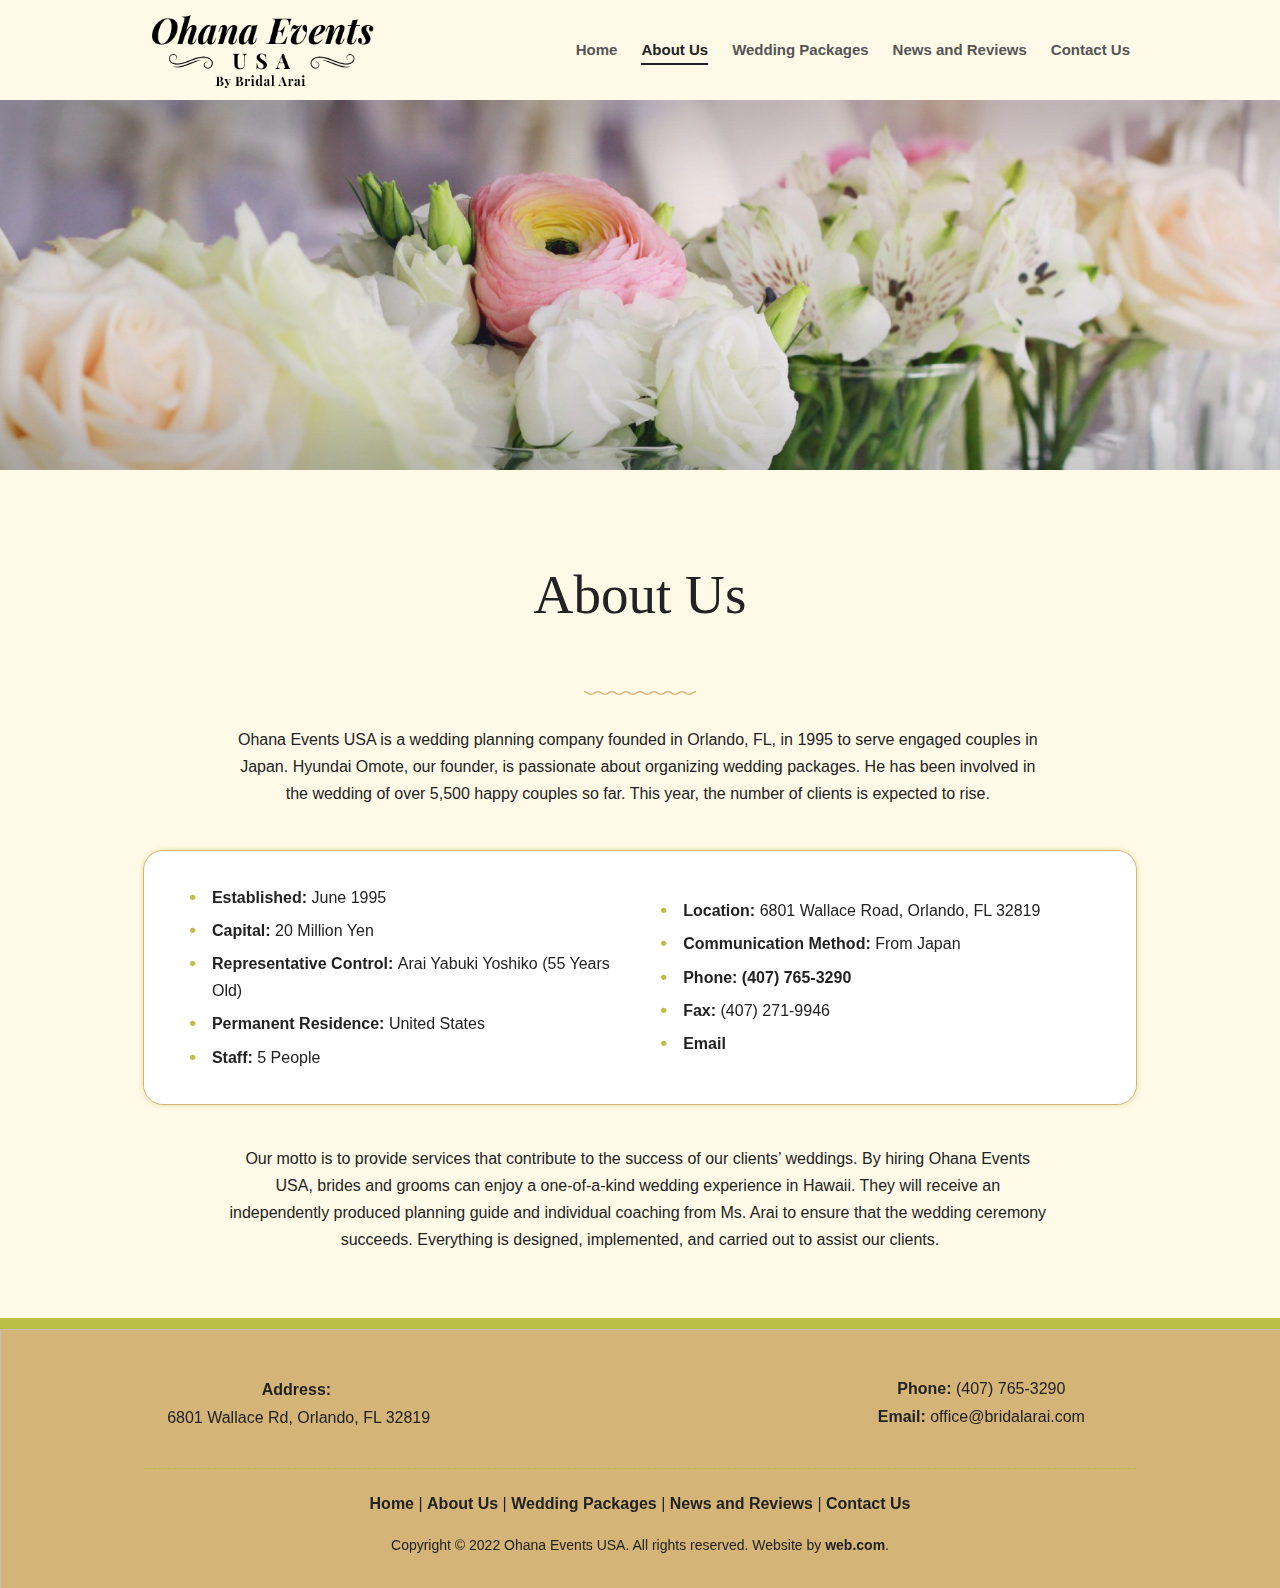
<file: about-ohana-events-usa.html>
<!DOCTYPE html>
<!-- saved from url=(0053)http://0593231.netsolhost.com/about-ohana-events-usa/ -->
<html itemtype="https://schema.org/WebPage">
<head>
    <meta http-equiv="Content-Type" content="text/html; charset=UTF-8">

    <meta http-equiv="X-UA-Compatible" content="IE=edge">
    <meta name="viewport" content="width=device-width, initial-scale=1, viewport-fit=cover">
    <meta name="format-detection" content="telephone=no">
    <title>About Ohana Events USA | Japan - Ohana Events USA</title>
    <meta name="description"
          content="Learn more about Ohana Events USA. We aim to plan and execute successful wedding ceremonies for Japanese residents.">
    <link href="./favicons/34e81702-5239-4bef-ab37-bf3372067b2e/favicon-180x180.png"
          type="image/png" rel="shortcut icon" sizes="180x180">
    <link href="./favicons/34e81702-5239-4bef-ab37-bf3372067b2e/favicon-32x32.png"
          type="image/png" rel="icon" sizes="32x32">
    <link href="./favicons/34e81702-5239-4bef-ab37-bf3372067b2e/favicon-16x16.png"
          type="image/png" rel="icon" sizes="16x16">
    <link rel="stylesheet" href="./about-ohana-events-usa_files/publish.css">
    <link rel="stylesheet" type="text/css"
          href="./about-ohana-events-usa_files/34e81702-5239-4bef-ab37-bf3372067b2e.css" id="global_styles">
    <link rel="stylesheet" href="./about-ohana-events-usa_files/css" media="all">
    <style>#mobile_table {
        display: none
    }

    @media screen and (max-width: 1040px) {
        #desktop_table {
            display: none
        }

        #mobile_table {
            display: block
        }
    }

    .section-2148866f-4340-46c8-b32f-41b6c1f4a319 {
        padding-top: 100px;
        padding-bottom: 100px
    }

    @media screen and (max-width: 2560px) {
        .section-2148866f-4340-46c8-b32f-41b6c1f4a319 {
            padding-top: 125px;
            padding-bottom: 125px
        }
    }

    @media screen and (max-width: 1920px) {
        .section-2148866f-4340-46c8-b32f-41b6c1f4a319 {
            padding-top: 100px;
            padding-bottom: 100px
        }
    }

    @media screen and (max-width: 1366px) {
        .section-2148866f-4340-46c8-b32f-41b6c1f4a319 {
            padding-top: 75px;
            padding-bottom: 75px
        }
    }

    @media screen and (max-width: 1024px) {
        .section-2148866f-4340-46c8-b32f-41b6c1f4a319 {
            padding-top: 60px;
            padding-bottom: 60px
        }
    }

    @media screen and (max-width: 767px) {
        .section-2148866f-4340-46c8-b32f-41b6c1f4a319 {
            padding-top: 40px;
            padding-bottom: 40px
        }
    }

    .section-11be8ee1-083a-4307-bb07-298632b79638 {
        padding-top: 80px;
        padding-bottom: 80px
    }

    @media screen and (max-width: 2560px) {
        .section-11be8ee1-083a-4307-bb07-298632b79638 {
            padding-top: 100px;
            padding-bottom: 100px
        }
    }

    @media screen and (max-width: 1920px) {
        .section-11be8ee1-083a-4307-bb07-298632b79638 {
            padding-top: 80px;
            padding-bottom: 80px
        }
    }

    @media screen and (max-width: 1366px) {
        .section-11be8ee1-083a-4307-bb07-298632b79638 {
            padding-top: 60px;
            padding-bottom: 60px
        }
    }

    @media screen and (max-width: 1024px) {
        .section-11be8ee1-083a-4307-bb07-298632b79638 {
            padding-top: 48px;
            padding-bottom: 48px
        }
    }

    @media screen and (max-width: 767px) {
        .section-11be8ee1-083a-4307-bb07-298632b79638 {
            padding-top: 32px;
            padding-bottom: 32px
        }
    }

    .shape-c8620e0d-ec2c-43c5-a571-c25ab6088cf8 {
        padding-top: 50px;
        padding-bottom: 50px
    }

    @media screen and (max-width: 2560px) {
        .shape-c8620e0d-ec2c-43c5-a571-c25ab6088cf8 {
            padding-top: 60px;
            padding-bottom: 60px
        }
    }

    @media screen and (max-width: 1920px) {
        .shape-c8620e0d-ec2c-43c5-a571-c25ab6088cf8 {
            padding-top: 50px;
            padding-bottom: 50px
        }
    }

    @media screen and (max-width: 1366px) {
        .shape-c8620e0d-ec2c-43c5-a571-c25ab6088cf8 {
            padding-top: 25px;
            padding-bottom: 25px
        }
    }

    @media screen and (max-width: 1024px) {
        .shape-c8620e0d-ec2c-43c5-a571-c25ab6088cf8 {
            padding-top: 25px;
            padding-bottom: 25px
        }
    }

    @media screen and (max-width: 767px) {
        .shape-c8620e0d-ec2c-43c5-a571-c25ab6088cf8 {
            padding-top: 15px;
            padding-bottom: 15px
        }
    }

    .section-05d13604-e68f-4e7b-b72a-8f812d089a50 {
        padding-top: 0;
        padding-bottom: 0
    }

    @media screen and (max-width: 2560px) {
        .section-05d13604-e68f-4e7b-b72a-8f812d089a50 {
            padding-top: 0;
            padding-bottom: 0
        }
    }

    @media screen and (max-width: 1920px) {
        .section-05d13604-e68f-4e7b-b72a-8f812d089a50 {
            padding-top: 0;
            padding-bottom: 0
        }
    }

    @media screen and (max-width: 1366px) {
        .section-05d13604-e68f-4e7b-b72a-8f812d089a50 {
            padding-top: 0;
            padding-bottom: 0
        }
    }

    @media screen and (max-width: 1024px) {
        .section-05d13604-e68f-4e7b-b72a-8f812d089a50 {
            padding-top: 0;
            padding-bottom: 0
        }
    }

    @media screen and (max-width: 767px) {
        .section-05d13604-e68f-4e7b-b72a-8f812d089a50 {
            padding-top: 0;
            padding-bottom: 0
        }
    }

    .section-25916a1e-476d-4a98-b8d0-ffc49f1e6974 {
        padding-top: 40px;
        padding-bottom: 40px
    }

    @media screen and (max-width: 2560px) {
        .section-25916a1e-476d-4a98-b8d0-ffc49f1e6974 {
            padding-top: 50px;
            padding-bottom: 50px
        }
    }

    @media screen and (max-width: 1920px) {
        .section-25916a1e-476d-4a98-b8d0-ffc49f1e6974 {
            padding-top: 40px;
            padding-bottom: 40px
        }
    }

    @media screen and (max-width: 1366px) {
        .section-25916a1e-476d-4a98-b8d0-ffc49f1e6974 {
            padding-top: 30px;
            padding-bottom: 30px
        }
    }

    @media screen and (max-width: 1024px) {
        .section-25916a1e-476d-4a98-b8d0-ffc49f1e6974 {
            padding-top: 24px;
            padding-bottom: 24px
        }
    }

    @media screen and (max-width: 767px) {
        .section-25916a1e-476d-4a98-b8d0-ffc49f1e6974 {
            padding-top: 16px;
            padding-bottom: 16px
        }
    }

    @media screen and (min-width: 1921px) {
        .image-56f994db-6881-4618-af7d-877f0d7a7799 {
            height: 90px
        }

        .image-56f994db-6881-4618-af7d-877f0d7a7799 img.picture__fill {
            width: auto !important;
            height: auto !important
        }

        .picture__item-container .image-56f994db-6881-4618-af7d-877f0d7a7799p {
            transform: translate(-50%, -50%) scale(1);
            top: 50%;
            left: 50%;
            transform-origin: 50% 50%
        }
    }

    @media screen and (min-width: 1367px) and (max-width: 1920px) {
        .image-56f994db-6881-4618-af7d-877f0d7a7799 {
            height: 90px
        }

        .image-56f994db-6881-4618-af7d-877f0d7a7799 img.picture__fill {
            width: auto !important;
            height: auto !important
        }

        .picture__item-container .image-56f994db-6881-4618-af7d-877f0d7a7799p {
            transform: translate(-50%, -50%) scale(1);
            top: 50%;
            left: 50%;
            transform-origin: 50% 50%
        }
    }

    @media screen and (min-width: 1025px) and (max-width: 1366px) {
        .image-56f994db-6881-4618-af7d-877f0d7a7799 {
            height: 90px
        }

        .image-56f994db-6881-4618-af7d-877f0d7a7799 img.picture__fill {
            width: auto !important;
            height: auto !important
        }

        .picture__item-container .image-56f994db-6881-4618-af7d-877f0d7a7799p {
            transform: translate(-50%, -50%) scale(1);
            top: 50%;
            left: 50%;
            transform-origin: 50% 50%
        }
    }

    @media screen and (min-width: 768px) and (max-width: 1024px) {
        .image-56f994db-6881-4618-af7d-877f0d7a7799 {
            height: 90px
        }

        .image-56f994db-6881-4618-af7d-877f0d7a7799 img.picture__fill {
            width: auto !important;
            height: auto !important
        }

        .picture__item-container .image-56f994db-6881-4618-af7d-877f0d7a7799p {
            transform: translate(-50%, -50%) scale(1);
            top: 50%;
            left: 50%;
            transform-origin: 50% 50%
        }
    }

    @media screen and (max-width: 767px) {
        .image-56f994db-6881-4618-af7d-877f0d7a7799 {
            height: 90px
        }

        .image-56f994db-6881-4618-af7d-877f0d7a7799 img.picture__fill {
            width: auto !important;
            height: auto !important
        }

        .picture__item-container .image-56f994db-6881-4618-af7d-877f0d7a7799p {
            transform: translate(-50%, -50%) scale(1);
            top: 50%;
            left: 50%;
            transform-origin: 50% 50%
        }
    }</style>
</head>
<body itemprop="mainContentOfPage"
      class="_primary-dark _secondary-dark _primary_border-text-dark _primary_border-dark _secondary_border-text-light _secondary_border-light _primary-btn_too-light _primary_theme-dark _secondary_theme-dark _text_theme-dark _light-text_theme-light _theme_light-text_contrast has-scroll">
<svg class="hidden">
    <symbol id="global/check" viewBox="0 0 12 10">
        <path d="M12,1.8L10.3,0L4.1,6.5L1.7,4L0,5.8L4.1,10L12,1.8z"></path>
    </symbol>
    <symbol id="global/arrow-up" viewBox="0 0 29 14">
        <g>
            <polygon points="14.5,0 0,11 3.04,14 14.5,5 26.04,14 29,11  "></polygon>
        </g>
    </symbol>
    <symbol id="global/cross_20" viewBox="0 0 20 20">
        <polygon
                points="20,1.5 18.5,0 10,8.5 1.5,0 0,1.5 8.5,10 0,18.5 1.5,20 10,11.5 18.5,20 20,18.5 11.5,10 "></polygon>
    </symbol>
    <symbol viewBox="0 0 20 20" id="sp-cross_20">
        <polygon
                points="20,1.5 18.5,0 10,8.5 1.5,0 0,1.5 8.5,10 0,18.5 1.5,20 10,11.5 18.5,20 20,18.5 11.5,10 "></polygon>
    </symbol>
    <symbol viewBox="0 0 14 29" id="sp-arrow-next">
        <g>
            <polygon points="2.8,0 0,2.8 9,14.5 0,26.2 2.8,29 14,14.5  "></polygon>
        </g>
    </symbol>
    <symbol viewBox="0 0 112 4" id="sp-divider-waves">
        <path d="M108,1.4c-0.9,0.6-1.5,1.1-3,1.1s-2.2-0.5-3-1.1c-0.9-0.6-2-1.4-4-1.4s-3.1,0.8-4,1.4c-0.9,0.6-1.5,1.1-3,1.1S88.8,2,88,1.4  C87.1,0.8,86,0,84,0s-3.1,0.8-4,1.4c-0.9,0.6-1.5,1.1-3,1.1S74.8,2,74,1.4C73.1,0.8,72,0,70,0s-3.1,0.8-4,1.4  c-0.9,0.6-1.5,1.1-3,1.1S60.8,2,60,1.4C59.1,0.8,58,0,56,0s-3.1,0.8-4,1.4c-0.9,0.6-1.5,1.1-3,1.1S46.8,2,46,1.4C45.1,0.8,44,0,42,0  s-3.1,0.8-4,1.4c-0.9,0.6-1.5,1.1-3,1.1S32.8,2,32,1.4C31.1,0.8,30,0,28,0s-3.1,0.8-4,1.4c-0.9,0.6-1.5,1.1-3,1.1S18.8,2,18,1.4  C17.1,0.8,16,0,14,0s-3.1,0.8-4,1.4C9.1,2,8.5,2.5,7,2.5S4.9,2,4,1.4C3.1,0.8,2,0,0,0v1.5c1.5,0,2.1,0.5,3,1.1C3.9,3.2,5,4,7,4  s3.1-0.8,4-1.4c0.9-0.6,1.5-1.1,3-1.1s2.2,0.5,3,1.1C17.9,3.2,19,4,21,4s3.1-0.8,4-1.4c0.9-0.6,1.5-1.1,3-1.1s2.2,0.5,3,1.1  C31.9,3.2,33,4,35,4s3.1-0.8,4-1.4c0.9-0.6,1.5-1.1,3-1.1s2.2,0.5,3,1.1C45.9,3.2,47,4,49,4s3.1-0.8,4-1.4c0.9-0.6,1.5-1.1,3-1.1  s2.2,0.5,3,1.1C59.9,3.2,61,4,63,4s3.1-0.8,4-1.4c0.9-0.6,1.5-1.1,3-1.1s2.2,0.5,3,1.1C73.9,3.2,75,4,77,4s3.1-0.8,4-1.4  c0.9-0.6,1.5-1.1,3-1.1s2.2,0.5,3,1.1C87.9,3.2,89,4,91,4s3.1-0.8,4-1.4c0.9-0.6,1.5-1.1,3-1.1s2.2,0.5,3,1.1c0.9,0.6,2,1.4,4,1.4  s3.1-0.8,4-1.4c0.9-0.6,1.5-1.1,3-1.1V0C110,0,108.9,0.7,108,1.4z"></path>
    </symbol>
    <symbol viewBox="0 0 1410 1" id="sp-divider-dashed">
        <g>
            <g>
                <rect x="1405" width="3" height="1"></rect>
            </g>
            <g>
                <rect x="1400" width="3" height="1"></rect>
            </g>
            <g>
                <rect x="1395" width="3" height="1"></rect>
            </g>
            <g>
                <rect x="1390" width="3" height="1"></rect>
            </g>
            <g>
                <rect x="1385" width="3" height="1"></rect>
            </g>
            <g>
                <rect x="1380" width="3" height="1"></rect>
            </g>
            <g>
                <rect x="1375" width="3" height="1"></rect>
            </g>
            <g>
                <rect x="1370" width="3" height="1"></rect>
            </g>
            <g>
                <rect x="1365" width="3" height="1"></rect>
            </g>
            <g>
                <rect x="1360" width="3" height="1"></rect>
            </g>
            <g>
                <rect x="1355" width="3" height="1"></rect>
            </g>
            <g>
                <rect x="1350" width="3" height="1"></rect>
            </g>
            <g>
                <rect x="1345" width="3" height="1"></rect>
            </g>
            <g>
                <rect x="1340" width="3" height="1"></rect>
            </g>
            <g>
                <rect x="1335" width="3" height="1"></rect>
            </g>
            <g>
                <rect x="1330" width="3" height="1"></rect>
            </g>
            <g>
                <rect x="1325" width="3" height="1"></rect>
            </g>
            <g>
                <rect x="1320" width="3" height="1"></rect>
            </g>
            <g>
                <rect x="1315" width="3" height="1"></rect>
            </g>
            <g>
                <rect x="1310" width="3" height="1"></rect>
            </g>
            <g>
                <rect x="1305" width="3" height="1"></rect>
            </g>
            <g>
                <rect x="1300" width="3" height="1"></rect>
            </g>
            <g>
                <rect x="1295" width="3" height="1"></rect>
            </g>
            <g>
                <rect x="1290" width="3" height="1"></rect>
            </g>
            <g>
                <rect x="1285" width="3" height="1"></rect>
            </g>
            <g>
                <rect x="1280" width="3" height="1"></rect>
            </g>
            <g>
                <rect x="1275" width="3" height="1"></rect>
            </g>
            <g>
                <rect x="1270" width="3" height="1"></rect>
            </g>
            <g>
                <rect x="1265" width="3" height="1"></rect>
            </g>
            <g>
                <rect x="1260" width="3" height="1"></rect>
            </g>
            <g>
                <rect x="1255" width="3" height="1"></rect>
            </g>
            <g>
                <rect x="1250" width="3" height="1"></rect>
            </g>
            <g>
                <rect x="1245" width="3" height="1"></rect>
            </g>
            <g>
                <rect x="1240" width="3" height="1"></rect>
            </g>
            <g>
                <rect x="1235" width="3" height="1"></rect>
            </g>
            <g>
                <rect x="1230" width="3" height="1"></rect>
            </g>
            <g>
                <rect x="1225" width="3" height="1"></rect>
            </g>
            <g>
                <rect x="1220" width="3" height="1"></rect>
            </g>
            <g>
                <rect x="1215" width="3" height="1"></rect>
            </g>
            <g>
                <rect x="1210" width="3" height="1"></rect>
            </g>
            <g>
                <rect x="1205" width="3" height="1"></rect>
            </g>
            <g>
                <rect x="1200" width="3" height="1"></rect>
            </g>
            <g>
                <rect x="1195" width="3" height="1"></rect>
            </g>
            <g>
                <rect x="1190" width="3" height="1"></rect>
            </g>
            <g>
                <rect x="1185" width="3" height="1"></rect>
            </g>
            <g>
                <rect x="1180" width="3" height="1"></rect>
            </g>
            <g>
                <rect x="1175" width="3" height="1"></rect>
            </g>
            <g>
                <rect x="1170" width="3" height="1"></rect>
            </g>
            <g>
                <rect x="1165" width="3" height="1"></rect>
            </g>
            <g>
                <rect x="1160" width="3" height="1"></rect>
            </g>
            <g>
                <rect x="1155" width="3" height="1"></rect>
            </g>
            <g>
                <rect x="1150" width="3" height="1"></rect>
            </g>
            <g>
                <rect x="1145" width="3" height="1"></rect>
            </g>
            <g>
                <rect x="1140" width="3" height="1"></rect>
            </g>
            <g>
                <rect x="1135" width="3" height="1"></rect>
            </g>
            <g>
                <rect x="1130" width="3" height="1"></rect>
            </g>
            <g>
                <rect x="1125" width="3" height="1"></rect>
            </g>
            <g>
                <rect x="1120" width="3" height="1"></rect>
            </g>
            <g>
                <rect x="1115" width="3" height="1"></rect>
            </g>
            <g>
                <rect x="1110" width="3" height="1"></rect>
            </g>
            <g>
                <rect x="1105" width="3" height="1"></rect>
            </g>
            <g>
                <rect x="1100" width="3" height="1"></rect>
            </g>
            <g>
                <rect x="1095" width="3" height="1"></rect>
            </g>
            <g>
                <rect x="1090" width="3" height="1"></rect>
            </g>
            <g>
                <rect x="1085" width="3" height="1"></rect>
            </g>
            <g>
                <rect x="1080" width="3" height="1"></rect>
            </g>
            <g>
                <rect x="1075" width="3" height="1"></rect>
            </g>
            <g>
                <rect x="1070" width="3" height="1"></rect>
            </g>
            <g>
                <rect x="1065" width="3" height="1"></rect>
            </g>
            <g>
                <rect x="1060" width="3" height="1"></rect>
            </g>
            <g>
                <rect x="1055" width="3" height="1"></rect>
            </g>
            <g>
                <rect x="1050" width="3" height="1"></rect>
            </g>
            <g>
                <rect x="1045" width="3" height="1"></rect>
            </g>
            <g>
                <rect x="1040" width="3" height="1"></rect>
            </g>
            <g>
                <rect x="1035" width="3" height="1"></rect>
            </g>
            <g>
                <rect x="1030" width="3" height="1"></rect>
            </g>
            <g>
                <rect x="1025" width="3" height="1"></rect>
            </g>
            <g>
                <rect x="1020" width="3" height="1"></rect>
            </g>
            <g>
                <rect x="1015" width="3" height="1"></rect>
            </g>
            <g>
                <rect x="1010" width="3" height="1"></rect>
            </g>
            <g>
                <rect x="1005" width="3" height="1"></rect>
            </g>
            <g>
                <rect x="1000" width="3" height="1"></rect>
            </g>
            <g>
                <rect x="995" width="3" height="1"></rect>
            </g>
            <g>
                <rect x="990" width="3" height="1"></rect>
            </g>
            <g>
                <rect x="985" width="3" height="1"></rect>
            </g>
            <g>
                <rect x="980" width="3" height="1"></rect>
            </g>
            <g>
                <rect x="975" width="3" height="1"></rect>
            </g>
            <g>
                <rect x="970" width="3" height="1"></rect>
            </g>
            <g>
                <rect x="965" width="3" height="1"></rect>
            </g>
            <g>
                <rect x="960" width="3" height="1"></rect>
            </g>
            <g>
                <rect x="955" width="3" height="1"></rect>
            </g>
            <g>
                <rect x="950" width="3" height="1"></rect>
            </g>
            <g>
                <rect x="945" width="3" height="1"></rect>
            </g>
            <g>
                <rect x="940" width="3" height="1"></rect>
            </g>
            <g>
                <rect x="935" width="3" height="1"></rect>
            </g>
            <g>
                <rect x="930" width="3" height="1"></rect>
            </g>
            <g>
                <rect x="925" width="3" height="1"></rect>
            </g>
            <g>
                <rect x="920" width="3" height="1"></rect>
            </g>
            <g>
                <rect x="915" width="3" height="1"></rect>
            </g>
            <g>
                <rect x="910" width="3" height="1"></rect>
            </g>
            <g>
                <rect x="905" width="3" height="1"></rect>
            </g>
            <g>
                <rect x="900" width="3" height="1"></rect>
            </g>
            <g>
                <rect x="895" width="3" height="1"></rect>
            </g>
            <g>
                <rect x="890" width="3" height="1"></rect>
            </g>
            <g>
                <rect x="885" width="3" height="1"></rect>
            </g>
            <g>
                <rect x="880" width="3" height="1"></rect>
            </g>
            <g>
                <rect x="875" width="3" height="1"></rect>
            </g>
            <g>
                <rect x="870" width="3" height="1"></rect>
            </g>
            <g>
                <rect x="865" width="3" height="1"></rect>
            </g>
            <g>
                <rect x="860" width="3" height="1"></rect>
            </g>
            <g>
                <rect x="855" width="3" height="1"></rect>
            </g>
            <g>
                <rect x="850" width="3" height="1"></rect>
            </g>
            <g>
                <rect x="845" width="3" height="1"></rect>
            </g>
            <g>
                <rect x="840" width="3" height="1"></rect>
            </g>
            <g>
                <rect x="835" width="3" height="1"></rect>
            </g>
            <g>
                <rect x="830" width="3" height="1"></rect>
            </g>
            <g>
                <rect x="825" width="3" height="1"></rect>
            </g>
            <g>
                <rect x="820" width="3" height="1"></rect>
            </g>
            <g>
                <rect x="815" width="3" height="1"></rect>
            </g>
            <g>
                <rect x="810" width="3" height="1"></rect>
            </g>
            <g>
                <rect x="805" width="3" height="1"></rect>
            </g>
            <g>
                <rect x="800" width="3" height="1"></rect>
            </g>
            <g>
                <rect x="795" width="3" height="1"></rect>
            </g>
            <g>
                <rect x="790" width="3" height="1"></rect>
            </g>
            <g>
                <rect x="785" width="3" height="1"></rect>
            </g>
            <g>
                <rect x="780" width="3" height="1"></rect>
            </g>
            <g>
                <rect x="775" width="3" height="1"></rect>
            </g>
            <g>
                <rect x="770" width="3" height="1"></rect>
            </g>
            <g>
                <rect x="765" width="3" height="1"></rect>
            </g>
            <g>
                <rect x="760" width="3" height="1"></rect>
            </g>
            <g>
                <rect x="755" width="3" height="1"></rect>
            </g>
            <g>
                <rect x="750" width="3" height="1"></rect>
            </g>
            <g>
                <rect x="745" width="3" height="1"></rect>
            </g>
            <g>
                <rect x="740" width="3" height="1"></rect>
            </g>
            <g>
                <rect x="735" width="3" height="1"></rect>
            </g>
            <g>
                <rect x="730" width="3" height="1"></rect>
            </g>
            <g>
                <rect x="725" width="3" height="1"></rect>
            </g>
            <g>
                <rect x="720" width="3" height="1"></rect>
            </g>
            <g>
                <rect x="715" width="3" height="1"></rect>
            </g>
            <g>
                <rect x="710" width="3" height="1"></rect>
            </g>
            <g>
                <rect x="705" width="3" height="1"></rect>
            </g>
            <g>
                <rect x="700" width="3" height="1"></rect>
            </g>
            <g>
                <rect x="695" width="3" height="1"></rect>
            </g>
            <g>
                <rect x="690" width="3" height="1"></rect>
            </g>
            <g>
                <rect x="685" width="3" height="1"></rect>
            </g>
            <g>
                <rect x="680" width="3" height="1"></rect>
            </g>
            <g>
                <rect x="675" width="3" height="1"></rect>
            </g>
            <g>
                <rect x="670" width="3" height="1"></rect>
            </g>
            <g>
                <rect x="665" width="3" height="1"></rect>
            </g>
            <g>
                <rect x="660" width="3" height="1"></rect>
            </g>
            <g>
                <rect x="655" width="3" height="1"></rect>
            </g>
            <g>
                <rect x="650" width="3" height="1"></rect>
            </g>
            <g>
                <rect x="645" width="3" height="1"></rect>
            </g>
            <g>
                <rect x="640" width="3" height="1"></rect>
            </g>
            <g>
                <rect x="635" width="3" height="1"></rect>
            </g>
            <g>
                <rect x="630" width="3" height="1"></rect>
            </g>
            <g>
                <rect x="625" width="3" height="1"></rect>
            </g>
            <g>
                <rect x="620" width="3" height="1"></rect>
            </g>
            <g>
                <rect x="615" width="3" height="1"></rect>
            </g>
            <g>
                <rect x="610" width="3" height="1"></rect>
            </g>
            <g>
                <rect x="605" width="3" height="1"></rect>
            </g>
            <g>
                <rect x="600" width="3" height="1"></rect>
            </g>
            <g>
                <rect x="595" width="3" height="1"></rect>
            </g>
            <g>
                <rect x="590" width="3" height="1"></rect>
            </g>
            <g>
                <rect x="585" width="3" height="1"></rect>
            </g>
            <g>
                <rect x="580" width="3" height="1"></rect>
            </g>
            <g>
                <rect x="575" width="3" height="1"></rect>
            </g>
            <g>
                <rect x="570" width="3" height="1"></rect>
            </g>
            <g>
                <rect x="565" width="3" height="1"></rect>
            </g>
            <g>
                <rect x="560" width="3" height="1"></rect>
            </g>
            <g>
                <rect x="555" width="3" height="1"></rect>
            </g>
            <g>
                <rect x="550" width="3" height="1"></rect>
            </g>
            <g>
                <rect x="545" width="3" height="1"></rect>
            </g>
            <g>
                <rect x="540" width="3" height="1"></rect>
            </g>
            <g>
                <rect x="535" width="3" height="1"></rect>
            </g>
            <g>
                <rect x="530" width="3" height="1"></rect>
            </g>
            <g>
                <rect x="525" width="3" height="1"></rect>
            </g>
            <g>
                <rect x="520" width="3" height="1"></rect>
            </g>
            <g>
                <rect x="515" width="3" height="1"></rect>
            </g>
            <g>
                <rect x="510" width="3" height="1"></rect>
            </g>
            <g>
                <rect x="505" width="3" height="1"></rect>
            </g>
            <g>
                <rect x="500" width="3" height="1"></rect>
            </g>
            <g>
                <rect x="495" width="3" height="1"></rect>
            </g>
            <g>
                <rect x="490" width="3" height="1"></rect>
            </g>
            <g>
                <rect x="485" width="3" height="1"></rect>
            </g>
            <g>
                <rect x="480" width="3" height="1"></rect>
            </g>
            <g>
                <rect x="475" width="3" height="1"></rect>
            </g>
            <g>
                <rect x="470" width="3" height="1"></rect>
            </g>
            <g>
                <rect x="465" width="3" height="1"></rect>
            </g>
            <g>
                <rect x="460" width="3" height="1"></rect>
            </g>
            <g>
                <rect x="455" width="3" height="1"></rect>
            </g>
            <g>
                <rect x="450" width="3" height="1"></rect>
            </g>
            <g>
                <rect x="445" width="3" height="1"></rect>
            </g>
            <g>
                <rect x="440" width="3" height="1"></rect>
            </g>
            <g>
                <rect x="435" width="3" height="1"></rect>
            </g>
            <g>
                <rect x="430" width="3" height="1"></rect>
            </g>
            <g>
                <rect x="425" width="3" height="1"></rect>
            </g>
            <g>
                <rect x="420" width="3" height="1"></rect>
            </g>
            <g>
                <rect x="415" width="3" height="1"></rect>
            </g>
            <g>
                <rect x="410" width="3" height="1"></rect>
            </g>
            <g>
                <rect x="405" width="3" height="1"></rect>
            </g>
            <g>
                <rect x="400" width="3" height="1"></rect>
            </g>
            <g>
                <rect x="395" width="3" height="1"></rect>
            </g>
            <g>
                <rect x="390" width="3" height="1"></rect>
            </g>
            <g>
                <rect x="385" width="3" height="1"></rect>
            </g>
            <g>
                <rect x="380" width="3" height="1"></rect>
            </g>
            <g>
                <rect x="375" width="3" height="1"></rect>
            </g>
            <g>
                <rect x="370" width="3" height="1"></rect>
            </g>
            <g>
                <rect x="365" width="3" height="1"></rect>
            </g>
            <g>
                <rect x="360" width="3" height="1"></rect>
            </g>
            <g>
                <rect x="355" width="3" height="1"></rect>
            </g>
            <g>
                <rect x="350" width="3" height="1"></rect>
            </g>
            <g>
                <rect x="345" width="3" height="1"></rect>
            </g>
            <g>
                <rect x="340" width="3" height="1"></rect>
            </g>
            <g>
                <rect x="335" width="3" height="1"></rect>
            </g>
            <g>
                <rect x="330" width="3" height="1"></rect>
            </g>
            <g>
                <rect x="325" width="3" height="1"></rect>
            </g>
            <g>
                <rect x="320" width="3" height="1"></rect>
            </g>
            <g>
                <rect x="315" width="3" height="1"></rect>
            </g>
            <g>
                <rect x="310" width="3" height="1"></rect>
            </g>
            <g>
                <rect x="305" width="3" height="1"></rect>
            </g>
            <g>
                <rect x="300" width="3" height="1"></rect>
            </g>
            <g>
                <rect x="295" width="3" height="1"></rect>
            </g>
            <g>
                <rect x="290" width="3" height="1"></rect>
            </g>
            <g>
                <rect x="285" width="3" height="1"></rect>
            </g>
            <g>
                <rect x="280" width="3" height="1"></rect>
            </g>
            <g>
                <rect x="275" width="3" height="1"></rect>
            </g>
            <g>
                <rect x="270" width="3" height="1"></rect>
            </g>
            <g>
                <rect x="265" width="3" height="1"></rect>
            </g>
            <g>
                <rect x="260" width="3" height="1"></rect>
            </g>
            <g>
                <rect x="255" width="3" height="1"></rect>
            </g>
            <g>
                <rect x="250" width="3" height="1"></rect>
            </g>
            <g>
                <rect x="245" width="3" height="1"></rect>
            </g>
            <g>
                <rect x="240" width="3" height="1"></rect>
            </g>
            <g>
                <rect x="235" width="3" height="1"></rect>
            </g>
            <g>
                <rect x="230" width="3" height="1"></rect>
            </g>
            <g>
                <rect x="225" width="3" height="1"></rect>
            </g>
            <g>
                <rect x="220" width="3" height="1"></rect>
            </g>
            <g>
                <rect x="215" width="3" height="1"></rect>
            </g>
            <g>
                <rect x="210" width="3" height="1"></rect>
            </g>
            <g>
                <rect x="205" width="3" height="1"></rect>
            </g>
            <g>
                <rect x="200" width="3" height="1"></rect>
            </g>
            <g>
                <rect x="195" width="3" height="1"></rect>
            </g>
            <g>
                <rect x="190" width="3" height="1"></rect>
            </g>
            <g>
                <rect x="185" width="3" height="1"></rect>
            </g>
            <g>
                <rect x="180" width="3" height="1"></rect>
            </g>
            <g>
                <rect x="175" width="3" height="1"></rect>
            </g>
            <g>
                <rect x="170" width="3" height="1"></rect>
            </g>
            <g>
                <rect x="165" width="3" height="1"></rect>
            </g>
            <g>
                <rect x="160" width="3" height="1"></rect>
            </g>
            <g>
                <rect x="155" width="3" height="1"></rect>
            </g>
            <g>
                <rect x="150" width="3" height="1"></rect>
            </g>
            <g>
                <rect x="145" width="3" height="1"></rect>
            </g>
            <g>
                <rect x="140" width="3" height="1"></rect>
            </g>
            <g>
                <rect x="135" width="3" height="1"></rect>
            </g>
            <g>
                <rect x="130" width="3" height="1"></rect>
            </g>
            <g>
                <rect x="125" width="3" height="1"></rect>
            </g>
            <g>
                <rect x="120" width="3" height="1"></rect>
            </g>
            <g>
                <rect x="115" width="3" height="1"></rect>
            </g>
            <g>
                <rect x="110" width="3" height="1"></rect>
            </g>
            <g>
                <rect x="105" width="3" height="1"></rect>
            </g>
            <g>
                <rect x="100" width="3" height="1"></rect>
            </g>
            <g>
                <rect x="95" width="3" height="1"></rect>
            </g>
            <g>
                <rect x="90" width="3" height="1"></rect>
            </g>
            <g>
                <rect x="85" width="3" height="1"></rect>
            </g>
            <g>
                <rect x="80" width="3" height="1"></rect>
            </g>
            <g>
                <rect x="75" width="3" height="1"></rect>
            </g>
            <g>
                <rect x="70" width="3" height="1"></rect>
            </g>
            <g>
                <rect x="65" width="3" height="1"></rect>
            </g>
            <g>
                <rect x="60" width="3" height="1"></rect>
            </g>
            <g>
                <rect x="55" width="3" height="1"></rect>
            </g>
            <g>
                <rect x="50" width="3" height="1"></rect>
            </g>
            <g>
                <rect x="45" width="3" height="1"></rect>
            </g>
            <g>
                <rect x="40" width="3" height="1"></rect>
            </g>
            <g>
                <rect x="35" width="3" height="1"></rect>
            </g>
            <g>
                <rect x="30" width="3" height="1"></rect>
            </g>
            <g>
                <rect x="25" width="3" height="1"></rect>
            </g>
            <g>
                <rect x="20" width="3" height="1"></rect>
            </g>
            <g>
                <rect x="15" width="3" height="1"></rect>
            </g>
            <g>
                <rect x="10" width="3" height="1"></rect>
            </g>
            <g>
                <rect x="5" width="3" height="1"></rect>
            </g>
            <g>
                <rect width="3" height="1"></rect>
            </g>
        </g>
    </symbol>
</svg>

<div id="app">
    <div class="template link_06 blockquote1_style-07 blockquote2_style-02">
        <header class="header_wrapper js-widget" data-widget="header"
                data-settings="{&quot;burger&quot;:false,&quot;float&quot;:&quot;right&quot;,&quot;sloganCollapseSetup&quot;:{}}"
                data-offset="{&quot;header&quot;:{&quot;desktop&quot;:100,&quot;mobile&quot;:60,&quot;topOffset&quot;:0,&quot;bottomOffset&quot;:0},&quot;total&quot;:{&quot;desktop&quot;:100,&quot;mobile&quot;:60}}"
                itemtype="https://schema.org/WPHeader" itemscope="" style="opacity: 1;">
            <div class="header">
                <div class="header__item main__header"
                     style="background-color:rgb(var(--preColor_complementary));border-top-color:var(--color_brand);border-bottom-color:rgb(var(--function_color_brand_darken_20));border-top-width:0px;border-bottom-width:0px;position:relative;height:100px"
                     data-style="{&quot;backgroundColor&quot;:&quot;rgb(var(--preColor_complementary))&quot;,&quot;borderTopColor&quot;:&quot;var(--color_brand)&quot;,&quot;borderBottomColor&quot;:&quot;rgb(var(--function_color_brand_darken_20))&quot;,&quot;borderTopWidth&quot;:&quot;0px&quot;,&quot;borderBottomWidth&quot;:&quot;0px&quot;,&quot;position&quot;:&quot;relative&quot;,&quot;height&quot;:100}">
                    <div class="s-wrapper s-wrapper_original">
                        <div class="header__wrap">
                            <div class="header-layout-wrapper header-logo crop-mode__contain">
                                <div class="resizable">
                                    <div class="logo__box logo_can-pressed" itemscope=""
                                         itemtype="https://schema.org/Organization">
                                        <div class="logo__wrap">
											<a href="./index.html" class="logo__link" target="_self" itemprop="url">
                                            <div class="crop cropped-image image-loaded mode_contain"
                                                 style="width: 237px;">
                                                <div class="crop__content" data-zoom="1"><img class="crop-image"
                                                                                              style="left: 50%; top: 50%; transform: translate(-50%, -50%); transform-origin: 50% 50%; zoom: 1; min-width: 100%; min-height: 0px;"
                                                                                              alt=""
                                                                                              src="./about-ohana-events-usa_files/new-ohana-events-logo.png"
                                                                                              itemprop="logo"></div>
                                            </div>
                                        </a></div>
                                    </div>
                                </div>
                            </div>
                            <div class="header-layout-wrapper _right header-nav">
                                <nav class="nav__box nav__box_5">
                                    <div class="s-wrapper s-wrapper_nav">
                                        <div id="navigation__box" class="navigation__box" style="order:0">
                                            <ul class="nav" itemprop="mainEntity"
                                                itemtype="https://schema.org/SiteNavigationElement">
                                                <li class="nav__item">
                                                    <div class="nav__item-inner"><a class="nav__link"
                                                                                    style="padding:0 2px"
                                                                                    href="./index.html"
                                                                                    target="_self" itemprop="url"><span
                                                            class="nav__title">Home</span></a></div>
                                                </li>
                                                <li class="nav__item nav__item_active">
                                                    <div class="nav__item-inner"><a class="nav__link"
                                                                                    style="padding:0 2px"
                                                                                    href="./about-ohana-events-usa.html"
                                                                                    target="_self" itemprop="url"><span
                                                            class="nav__title">About Us</span></a></div>
                                                </li>
                                                <li class="nav__item">
                                                    <div class="nav__item-inner"><a class="nav__link"
                                                                                    style="padding:0 2px"
                                                                                    href="./wedding-packages.html"
                                                                                    target="_self" itemprop="url"><span
                                                            class="nav__title">Wedding Packages</span></a></div>
                                                </li>
                                                <li class="nav__item">
                                                    <div class="nav__item-inner"><a class="nav__link"
                                                                                    style="padding:0 2px"
                                                                                    href="./ohana-events-usa-news-and-reviews.html"
                                                                                    target="_self" itemprop="url"><span
                                                            class="nav__title">News and Reviews</span></a></div>
                                                </li>
                                                <li class="nav__item">
                                                    <div class="nav__item-inner"><a class="nav__link"
                                                                                    style="padding:0 2px"
                                                                                    href="./contact-us.html"
                                                                                    target="_self" itemprop="url"><span
                                                            class="nav__title">Contact Us</span></a></div>
                                                </li>
                                            </ul>
                                        </div>
                                    </div>
                                </nav>
                            </div>
                            <div id="burger__box" class="burger__box nav__effect_1 nav_theme-5 right"
                                 style="display:none">
                                <div class="btn__burger-wrap">
                                    <div id="btn__burger" class="btn__burger btn__burger_4">
                                        <div class="burger__icon">
                                            <div class="burger__icon-line"></div>
                                            <div class="burger__icon-line"></div>
                                            <div class="burger__icon-line"></div>
                                            <div class="burger__icon-line"></div>
                                            <div class="burger__icon-line"></div>
                                            <div class="burger__icon-line"></div>
                                        </div>
                                    </div>
                                </div>
                                <div class="nav__box-wrap">
                                    <div class="nav__box-wrap--sticky">
                                        <div class="s-wrapper">
                                            <div></div>
                                        </div>
                                    </div>
                                </div>
                            </div>
                        </div>
                    </div>
                </div>
            </div>
        </header>
        <main class="layout main">
            <section class="s-section plus_cover-02 section-2148866f-4340-46c8-b32f-41b6c1f4a319"
                     id="s-2148866f-4340-46c8-b32f-41b6c1f4a319" style="background:rgb(var(--preColor_altBrand))"
                     data-style="{&quot;background&quot;:&quot;rgb(var(--preColor_altBrand))&quot;}">
                <div>
                    <div class="section_bg">
                        <div class="_error-wrap"><img class="section_bg-img lazy" style="opacity:1.00" alt=""
                                                      data-object-fit="cover"
                                                      data-src="/__static/42fb4bd63ea732660263d9655cd10736/interior-kv-1(2).jpg"
                                                      itemprop="image"
                                                      src="./about-ohana-events-usa_files/interior-kv-1(2).jpg"
                                                      data-loaded="true"></div>
                    </div>
                    <div class="s-wrapper"></div>
                </div>
            </section>
            <section class="s-section s-section_row-middle section-11be8ee1-083a-4307-bb07-298632b79638"
                     id="s-11be8ee1-083a-4307-bb07-298632b79638" style="background:rgb(var(--preColor_complementary))"
                     data-style="{&quot;background&quot;:&quot;rgb(var(--preColor_complementary))&quot;}">
                <div>
                    <div class="s-wrapper">
                        <div class="layout">
                            <div class="row">
                                <div class="layout">
                                    <div class="row__item row__item_desktop-2 row__item_empty"></div>
                                    <div class="row__item row__item_desktop-8">
                                        <div class="layout">
                                            <div class="row">
                                                <div class="layout">
                                                    <div class="row__item row__item_desktop-8">
                                                        <div class="layout">
                                                            <div class="section__title header-two">
                                                                <div class="DraftEditor-root">
                                                                    <div class="DraftEditor-editorContainer">
                                                                        <div class="public-DraftEditor-content"
                                                                             contenteditable="false" spellcheck="false"
                                                                             style="outline:none;user-select:text;-webkit-user-select:text;white-space:pre-wrap;word-wrap:break-word">
                                                                            <div data-contents="true"><h2
                                                                                    class="textAlign-center"
                                                                                    data-block="true"
                                                                                    data-editor="9399v"
                                                                                    data-offset-key="6c8hq-0-0"
                                                                                    contenteditable="false"><span
                                                                                    data-offset-key="6c8hq-0-0"
                                                                                    class="public-DraftStyleDefault-block public-DraftStyleDefault-ltr"
                                                                                    style="text-align:center"><span
                                                                                    style="color:rgb(var(--preColor_text))"
                                                                                    data-style="{&quot;color&quot;:&quot;rgb(var(--preColor_text))&quot;}"><span
                                                                                    data-offset-key="6c8hq-0-0"><span
                                                                                    data-text="true">About Us</span></span></span></span>
                                                                            </h2></div>
                                                                        </div>
                                                                    </div>
                                                                </div>
                                                            </div>
                                                            <div class="divider__node divider__size-100 divider__theme-waves divider__align-center"
                                                                 style="padding:10px 0"><i class="icon divider__icon"
                                                                                           data-style="{}">
                                                                <svg style="color:rgb(var(--preColor_altBrand))"
                                                                     data-style="{&quot;color&quot;:&quot;rgb(var(--preColor_altBrand))&quot;}">
                                                                    <use xlink:href="#sp-divider-waves"></use>
                                                                </svg>
                                                            </i></div>
                                                        </div>
                                                    </div>
                                                </div>
                                            </div>
                                        </div>
                                    </div>
                                    <div class="row__item row__item_desktop-2 row__item_empty"></div>
                                </div>
                            </div>
                            <div class="row">
                                <div class="layout">
                                    <div class="row__item row__item_desktop-1 row__item_empty"></div>
                                    <div class="row__item row__item_desktop-10">
                                        <div class="layout">
                                            <div class="row">
                                                <div class="layout">
                                                    <div class="row__item row__item_desktop-10">
                                                        <div class="layout">
                                                            <div class="section__text">
                                                                <div class="DraftEditor-root">
                                                                    <div class="DraftEditor-editorContainer">
                                                                        <div class="public-DraftEditor-content"
                                                                             contenteditable="false" spellcheck="false"
                                                                             style="outline:none;user-select:text;-webkit-user-select:text;white-space:pre-wrap;word-wrap:break-word">
                                                                            <div data-contents="true"><span
                                                                                    class="textAlign-center"
                                                                                    data-block="true"
                                                                                    data-editor="d3v5v"
                                                                                    data-offset-key="790pi-0-0"
                                                                                    contenteditable="false"><span
                                                                                    data-offset-key="790pi-0-0"
                                                                                    class="public-DraftStyleDefault-block public-DraftStyleDefault-ltr"
                                                                                    style="text-align:center"><span
                                                                                    data-offset-key="790pi-0-0"><span
                                                                                    data-text="true">Ohana Events USA is a wedding planning company founded in Orlando, FL, in 1995 to serve engaged couples in Japan. Hyundai Omote, our founder, is passionate about organizing wedding packages. He has been involved in the wedding of over 5,500 happy couples so far. This year, the number of clients is expected to rise. </span></span></span></span>
                                                                            </div>
                                                                        </div>
                                                                    </div>
                                                                </div>
                                                            </div>
                                                            <div class="space__block" style="height:20em">
                                                                <div class="space__box"></div>
                                                            </div>
                                                        </div>
                                                    </div>
                                                </div>
                                            </div>
                                        </div>
                                    </div>
                                    <div class="row__item row__item_desktop-1 row__item_empty"></div>
                                </div>
                            </div>
                            <div class="row">
                                <div class="layout">
                                    <div class="row__item row__item_desktop-12">
                                        <div class="layout">
                                            <div class="row">
                                                <div class="layout">
                                                    <div class="row__item row__item_desktop-12">
                                                        <div class="layout">
                                                            <div class="section__shape shape-c8620e0d-ec2c-43c5-a571-c25ab6088cf8 section__shape--with-border">
                                                                <div class="section_bg"
                                                                     style="background:rgb(var(--preColor_textAlt));border-radius:20px;opacity:1.00;box-shadow:0 0 1px rgb(var(--preColor_textAlt))"
                                                                     data-style="{&quot;background&quot;:&quot;rgb(var(--preColor_textAlt))&quot;,&quot;borderRadius&quot;:20,&quot;opacity&quot;:&quot;1.00&quot;,&quot;boxShadow&quot;:&quot;0 0 1px rgb(var(--preColor_textAlt))&quot;}"></div>
                                                                <div class="section__shape-border"
                                                                     style="border-width:1px;border-radius:20px;border-color:rgb(var(--preColor_altBrand));box-shadow:0 0 5px rgba(var(--preColor_brand), 0.5)"
                                                                     data-style="{&quot;borderColor&quot;:&quot;rgb(var(--preColor_altBrand))&quot;,&quot;boxShadow&quot;:&quot;0 0 5px rgba(var(--preColor_brand), 0.5)&quot;}"></div>
                                                                <div class="section__shape-inner" style="padding:1px">
                                                                    <div class="layout">
                                                                        <div class="row">
                                                                            <div class="layout">
                                                                                <div class="row__item row__item_desktop-6">
                                                                                    <div class="layout">
                                                                                        <div class="section__text">
                                                                                            <div class="DraftEditor-root">
                                                                                                <div class="DraftEditor-editorContainer">
                                                                                                    <div class="public-DraftEditor-content"
                                                                                                         contenteditable="false"
                                                                                                         spellcheck="false"
                                                                                                         style="outline:none;user-select:text;-webkit-user-select:text;white-space:pre-wrap;word-wrap:break-word">
                                                                                                        <div data-contents="true">
                                                                                                            <ul class="public-DraftStyleDefault-ul"
                                                                                                                data-offset-key="9alia-0-0">
                                                                                                                <li class="icon-font-dot-circle defaultColor public-DraftStyleDefault-reset public-DraftStyleDefault-depth0 public-DraftStyleDefault-listLTR"
                                                                                                                    data-block="true"
                                                                                                                    data-editor="4phr4"
                                                                                                                    data-offset-key="9alia-0-0"
                                                                                                                    contenteditable="false">
                                                                                                                    <span data-offset-key="9alia-0-0"
                                                                                                                          class="public-DraftStyleDefault-block public-DraftStyleDefault-ltr customListItem"
                                                                                                                          style="color:rgb(var(--preColor_brand))"><span><span
                                                                                                                            data-offset-key="9alia-0-0"
                                                                                                                            style="font-weight:bold"><span
                                                                                                                            data-text="true">Established:</span></span><span
                                                                                                                            data-offset-key="9alia-0-1"><span
                                                                                                                            data-text="true"> June 1995</span></span></span></span>
                                                                                                                </li>
                                                                                                                <li class="icon-font-dot-circle defaultColor public-DraftStyleDefault-depth0 public-DraftStyleDefault-listLTR"
                                                                                                                    data-block="true"
                                                                                                                    data-editor="4phr4"
                                                                                                                    data-offset-key="9dqf2-0-0"
                                                                                                                    contenteditable="false">
                                                                                                                    <span data-offset-key="9dqf2-0-0"
                                                                                                                          class="public-DraftStyleDefault-block public-DraftStyleDefault-ltr customListItem"
                                                                                                                          style="color:rgb(var(--preColor_brand))"><span><span
                                                                                                                            data-offset-key="9dqf2-0-0"
                                                                                                                            style="font-weight:bold"><span
                                                                                                                            data-text="true">Capital:</span></span><span
                                                                                                                            data-offset-key="9dqf2-0-1"><span
                                                                                                                            data-text="true"> 20 Million Yen</span></span></span></span>
                                                                                                                </li>
                                                                                                                <li class="icon-font-dot-circle defaultColor public-DraftStyleDefault-depth0 public-DraftStyleDefault-listLTR"
                                                                                                                    data-block="true"
                                                                                                                    data-editor="4phr4"
                                                                                                                    data-offset-key="9314b-0-0"
                                                                                                                    contenteditable="false">
                                                                                                                    <span data-offset-key="9314b-0-0"
                                                                                                                          class="public-DraftStyleDefault-block public-DraftStyleDefault-ltr customListItem"
                                                                                                                          style="color:rgb(var(--preColor_brand))"><span><span
                                                                                                                            data-offset-key="9314b-0-0"
                                                                                                                            style="font-weight:bold"><span
                                                                                                                            data-text="true">Representative Control: </span></span><span
                                                                                                                            data-offset-key="9314b-0-1"><span
                                                                                                                            data-text="true">Arai Yabuki Yoshiko (55 Years Old)</span></span></span></span>
                                                                                                                </li>
                                                                                                                <li class="icon-font-dot-circle defaultColor public-DraftStyleDefault-depth0 public-DraftStyleDefault-listLTR"
                                                                                                                    data-block="true"
                                                                                                                    data-editor="4phr4"
                                                                                                                    data-offset-key="30nqi-0-0"
                                                                                                                    contenteditable="false">
                                                                                                                    <span data-offset-key="30nqi-0-0"
                                                                                                                          class="public-DraftStyleDefault-block public-DraftStyleDefault-ltr customListItem"
                                                                                                                          style="color:rgb(var(--preColor_brand))"><span><span
                                                                                                                            data-offset-key="30nqi-0-0"
                                                                                                                            style="font-weight:bold"><span
                                                                                                                            data-text="true">Permanent Residence:</span></span><span
                                                                                                                            data-offset-key="30nqi-0-1"><span
                                                                                                                            data-text="true"> United States</span></span></span></span>
                                                                                                                </li>
                                                                                                                <li class="icon-font-dot-circle defaultColor public-DraftStyleDefault-depth0 public-DraftStyleDefault-listLTR"
                                                                                                                    data-block="true"
                                                                                                                    data-editor="4phr4"
                                                                                                                    data-offset-key="8tnuk-0-0"
                                                                                                                    contenteditable="false">
                                                                                                                    <span data-offset-key="8tnuk-0-0"
                                                                                                                          class="public-DraftStyleDefault-block public-DraftStyleDefault-ltr customListItem"
                                                                                                                          style="color:rgb(var(--preColor_brand))"><span><span
                                                                                                                            data-offset-key="8tnuk-0-0"
                                                                                                                            style="font-weight:bold"><span
                                                                                                                            data-text="true">Staff:</span></span><span
                                                                                                                            data-offset-key="8tnuk-0-1"><span
                                                                                                                            data-text="true"> 5 People</span></span></span></span>
                                                                                                                </li>
                                                                                                            </ul>
                                                                                                        </div>
                                                                                                    </div>
                                                                                                </div>
                                                                                            </div>
                                                                                        </div>
                                                                                    </div>
                                                                                </div>
                                                                                <div class="row__item row__item_desktop-6">
                                                                                    <div class="layout">
                                                                                        <div class="section__text">
                                                                                            <div class="DraftEditor-root">
                                                                                                <div class="DraftEditor-editorContainer">
                                                                                                    <div class="public-DraftEditor-content"
                                                                                                         contenteditable="false"
                                                                                                         spellcheck="false"
                                                                                                         style="outline:none;user-select:text;-webkit-user-select:text;white-space:pre-wrap;word-wrap:break-word">
                                                                                                        <div data-contents="true">
                                                                                                            <ul class="public-DraftStyleDefault-ul"
                                                                                                                data-offset-key="9alia-0-0">
                                                                                                                <li class="icon-font-dot-circle defaultColor public-DraftStyleDefault-reset public-DraftStyleDefault-depth0 public-DraftStyleDefault-listLTR"
                                                                                                                    data-block="true"
                                                                                                                    data-editor="4vhd5"
                                                                                                                    data-offset-key="9alia-0-0"
                                                                                                                    contenteditable="false">
                                                                                                                    <span data-offset-key="9alia-0-0"
                                                                                                                          class="public-DraftStyleDefault-block public-DraftStyleDefault-ltr customListItem"
                                                                                                                          style="color:rgb(var(--preColor_brand))"><span><span
                                                                                                                            data-offset-key="9alia-0-0"
                                                                                                                            style="font-weight:bold"><span
                                                                                                                            data-text="true">Location:</span></span><span
                                                                                                                            data-offset-key="9alia-0-1"><span
                                                                                                                            data-text="true"> 6801 Wallace Road, Orlando, FL 32819</span></span></span></span>
                                                                                                                </li>
                                                                                                                <li class="icon-font-dot-circle defaultColor public-DraftStyleDefault-depth0 public-DraftStyleDefault-listLTR"
                                                                                                                    data-block="true"
                                                                                                                    data-editor="4vhd5"
                                                                                                                    data-offset-key="cs8tj-0-0"
                                                                                                                    contenteditable="false">
                                                                                                                    <span data-offset-key="cs8tj-0-0"
                                                                                                                          class="public-DraftStyleDefault-block public-DraftStyleDefault-ltr customListItem"
                                                                                                                          style="color:rgb(var(--preColor_brand))"><span><span
                                                                                                                            data-offset-key="cs8tj-0-0"
                                                                                                                            style="font-weight:bold"><span
                                                                                                                            data-text="true">Communication Method:</span></span><span
                                                                                                                            data-offset-key="cs8tj-0-1"><span
                                                                                                                            data-text="true"> From Japan</span></span></span></span>
                                                                                                                </li>
                                                                                                                <li class="icon-font-dot-circle defaultColor public-DraftStyleDefault-depth0 public-DraftStyleDefault-listLTR"
                                                                                                                    data-block="true"
                                                                                                                    data-editor="4vhd5"
                                                                                                                    data-offset-key="a9umn-0-0"
                                                                                                                    contenteditable="false">
                                                                                                                    <span data-offset-key="a9umn-0-0"
                                                                                                                          class="public-DraftStyleDefault-block public-DraftStyleDefault-ltr customListItem"
                                                                                                                          style="color:rgb(var(--preColor_brand))"><span><span
                                                                                                                            data-offset-key="a9umn-0-0"
                                                                                                                            style="font-weight:bold"><span
                                                                                                                            data-text="true">Phone:</span></span><span
                                                                                                                            data-offset-key="a9umn-0-1"><span
                                                                                                                            data-text="true"> </span></span><a
                                                                                                                            class=""
                                                                                                                            href="tel:+14077653290"
                                                                                                                            data-style="{}"><span
                                                                                                                            data-offset-key="a9umn-1-0"><span
                                                                                                                            data-text="true">(407) 765-3290</span></span></a></span></span>
                                                                                                                </li>
                                                                                                                <li class="icon-font-dot-circle defaultColor public-DraftStyleDefault-depth0 public-DraftStyleDefault-listLTR"
                                                                                                                    data-block="true"
                                                                                                                    data-editor="4vhd5"
                                                                                                                    data-offset-key="198pc-0-0"
                                                                                                                    contenteditable="false">
                                                                                                                    <span data-offset-key="198pc-0-0"
                                                                                                                          class="public-DraftStyleDefault-block public-DraftStyleDefault-ltr customListItem"
                                                                                                                          style="color:rgb(var(--preColor_brand))"><span><span
                                                                                                                            data-offset-key="198pc-0-0"
                                                                                                                            style="font-weight:bold"><span
                                                                                                                            data-text="true">Fax: </span></span><span
                                                                                                                            data-offset-key="198pc-0-1"><span
                                                                                                                            data-text="true">(407) 271-9946</span></span></span></span>
                                                                                                                </li>
                                                                                                                <li class="icon-font-dot-circle defaultColor public-DraftStyleDefault-depth0 public-DraftStyleDefault-listLTR"
                                                                                                                    data-block="true"
                                                                                                                    data-editor="4vhd5"
                                                                                                                    data-offset-key="9mdpa-0-0"
                                                                                                                    contenteditable="false">
                                                                                                                    <span data-offset-key="9mdpa-0-0"
                                                                                                                          class="public-DraftStyleDefault-block public-DraftStyleDefault-ltr customListItem"
                                                                                                                          style="color:rgb(var(--preColor_brand))"><span><a
                                                                                                                            class=""
                                                                                                                            href="mailto:office@bridalarai.com"
                                                                                                                            data-style="{}"><span
                                                                                                                            data-offset-key="9mdpa-0-0"><span
                                                                                                                            data-text="true">Email</span></span></a></span></span>
                                                                                                                </li>
                                                                                                            </ul>
                                                                                                        </div>
                                                                                                    </div>
                                                                                                </div>
                                                                                            </div>
                                                                                        </div>
                                                                                    </div>
                                                                                </div>
                                                                            </div>
                                                                        </div>
                                                                    </div>
                                                                </div>
                                                            </div>
                                                            <div class="space__block" style="height:20em">
                                                                <div class="space__box"></div>
                                                            </div>
                                                        </div>
                                                    </div>
                                                </div>
                                            </div>
                                        </div>
                                    </div>
                                </div>
                            </div>
                            <div class="row">
                                <div class="layout">
                                    <div class="row__item row__item_desktop-1 row__item_empty"></div>
                                    <div class="row__item row__item_desktop-10">
                                        <div class="layout">
                                            <div class="row">
                                                <div class="layout">
                                                    <div class="row__item row__item_desktop-10">
                                                        <div class="layout">
                                                            <div class="section__text">
                                                                <div class="DraftEditor-root">
                                                                    <div class="DraftEditor-editorContainer">
                                                                        <div class="public-DraftEditor-content"
                                                                             contenteditable="false" spellcheck="false"
                                                                             style="outline:none;user-select:text;-webkit-user-select:text;white-space:pre-wrap;word-wrap:break-word">
                                                                            <div data-contents="true"><span
                                                                                    class="textAlign-center"
                                                                                    data-block="true"
                                                                                    data-editor="b7i7t"
                                                                                    data-offset-key="1jhj9-0-0"
                                                                                    contenteditable="false"><span
                                                                                    data-offset-key="1jhj9-0-0"
                                                                                    class="public-DraftStyleDefault-block public-DraftStyleDefault-ltr"
                                                                                    style="text-align:center"><span
                                                                                    data-offset-key="1jhj9-0-0"><span
                                                                                    data-text="true">Our motto is to provide services that contribute to the success of our clients’ weddings. By hiring Ohana Events USA, brides and grooms can enjoy a one-of-a-kind wedding experience in Hawaii. They will receive an independently produced planning guide and individual coaching from Ms. Arai to ensure that the wedding ceremony succeeds. Everything is designed, implemented, and carried out to assist our clients.</span></span></span></span>
                                                                            </div>
                                                                        </div>
                                                                    </div>
                                                                </div>
                                                            </div>
                                                        </div>
                                                    </div>
                                                </div>
                                            </div>
                                        </div>
                                    </div>
                                    <div class="row__item row__item_desktop-1 row__item_empty"></div>
                                </div>
                            </div>
                        </div>
                    </div>
                </div>
            </section>
            <section class="s-section section-05d13604-e68f-4e7b-b72a-8f812d089a50"
                     id="s-05d13604-e68f-4e7b-b72a-8f812d089a50" style="background:rgb(var(--preColor_brand))"
                     data-style="{&quot;background&quot;:&quot;rgb(var(--preColor_brand))&quot;}">
                <div>
                    <div class="s-wrapper">
                        <div class="layout">
                            <div class="row">
                                <div class="layout">
                                    <div class="row__item row__item_desktop-12">
                                        <div class="layout">
                                            <div class="row">
                                                <div class="layout">
                                                    <div class="row__item row__item_desktop-12">
                                                        <div class="layout">
                                                            <div class="divider__node divider__size-100 divider__theme-dashed divider__align-center"
                                                                 style="padding:0px 0"><i class="icon divider__icon"
                                                                                          data-style="{}">
                                                                <svg style="color:rgb(var(--preColor_brand))"
                                                                     data-style="{&quot;color&quot;:&quot;rgb(var(--preColor_brand))&quot;}">
                                                                    <use xlink:href="#sp-divider-dashed"></use>
                                                                </svg>
                                                            </i></div>
                                                        </div>
                                                    </div>
                                                </div>
                                            </div>
                                        </div>
                                    </div>
                                </div>
                            </div>
                        </div>
                    </div>
                </div>
            </section>
        </main>
        <footer class="layout footer" itemscope="" itemtype="https://schema.org/WPFooter">
            <section class="s-section s-section_row-middle section-25916a1e-476d-4a98-b8d0-ffc49f1e6974"
                     id="s-25916a1e-476d-4a98-b8d0-ffc49f1e6974" style="background:rgb(var(--preColor_altBrand))"
                     data-style="{&quot;background&quot;:&quot;rgb(var(--preColor_altBrand))&quot;}">
                <div>
                    <div class="section_bg">
                        <div class="_error-wrap"><img class="section_bg-img lazy" style="opacity:0.80" alt=""
                                                      data-object-fit="cover"
                                                      data-src="/__static/83aafd6ed73700825d70c46cbda70b39/bg.jpg"
                                                      itemprop="image"></div>
                    </div>
                    <div class="s-wrapper">
                        <div class="layout">
                            <div class="row">
                                <div class="layout">
                                    <div class="row__item row__item_desktop-12">
                                        <div class="layout">
                                            <div class="row">
                                                <div class="layout">
                                                    <div class="row__item row__item_desktop-4">
                                                        <div class="layout">
                                                            <div class="section__text">
                                                                <div class="DraftEditor-root">
                                                                    <div class="DraftEditor-editorContainer">
                                                                        <div class="public-DraftEditor-content"
                                                                             contenteditable="false" spellcheck="false"
                                                                             style="outline:none;user-select:text;-webkit-user-select:text;white-space:pre-wrap;word-wrap:break-word">
                                                                            <div data-contents="true"><span
                                                                                    class="textAlign-center"
                                                                                    data-block="true"
                                                                                    data-editor="5itik"
                                                                                    data-offset-key="7msqj-0-0"
                                                                                    contenteditable="false"><span
                                                                                    data-offset-key="7msqj-0-0"
                                                                                    class="public-DraftStyleDefault-block public-DraftStyleDefault-ltr"
                                                                                    style="text-align:center"><span
                                                                                    style="color:rgb(var(--preColor_text))"
                                                                                    data-style="{&quot;color&quot;:&quot;rgb(var(--preColor_text))&quot;}"><span
                                                                                    data-offset-key="7msqj-0-0"
                                                                                    style="font-weight:bold"><span
                                                                                    data-text="true">Address: </span></span><span
                                                                                    data-offset-key="7msqj-0-1"><span
                                                                                    data-text="true">
6801 Wallace Rd, Orlando, FL 32819</span></span></span></span></span></div>
                                                                        </div>
                                                                    </div>
                                                                </div>
                                                            </div>
                                                        </div>
                                                    </div>
                                                    <div class="row__item row__item_desktop-4">
                                                        <div class="layout">
                                                            <div class="picture__item-container"
                                                                 id="56f994db-6881-4618-af7d-877f0d7a7799">
                                                                <div class="picture-wrap picture-wrap_contain image-56f994db-6881-4618-af7d-877f0d7a7799 is-image-v2 is-image-resize">
                                                                    <a href="./index.html"
                                                                       class="img__container-one js-widget image-56f994db-6881-4618-af7d-877f0d7a7799o img__container-link"
                                                                       target="_self">
                                                                        <picture class="lazy"
                                                                                 data-iesrc="/__static/7a9866a5cc58cdbe907da1cf154b26b4/new-ohana-events-logo.png"
                                                                                 data-classnames="picture__fill image-56f994db-6881-4618-af7d-877f0d7a7799p"
                                                                                 data-alt="Ohana Events USA"
                                                                                 data-title="Ohana Events USA"
                                                                                 itemprop="image" itemscope=""
                                                                                 itemtype="https://schema.org/ImageObject">
                                                                            <source data-device="phone"
                                                                                    media="(max-width:564px)"
                                                                                    srcset="/__static/56f994db-6881-4618-af7d-877f0d7a7799/image_phone">
                                                                            <source data-device="tablet"
                                                                                    media="(min-width:565px) and (max-width:1024px)"
                                                                                    srcset="/__static/56f994db-6881-4618-af7d-877f0d7a7799/image_tablet">
                                                                            <source data-device="desktop"
                                                                                    media="(min-width:1367px) and (max-width:1920px)"
                                                                                    srcset="/__static/56f994db-6881-4618-af7d-877f0d7a7799/image_desktop">
                                                                            <source data-device="laptop"
                                                                                    media="(min-width:1025px) and (max-width:1366px)"
                                                                                    srcset="/__static/56f994db-6881-4618-af7d-877f0d7a7799/image_laptop">
                                                                            <source data-device="quad"
                                                                                    media="(min-width:1921px)"
                                                                                    srcset="/__static/56f994db-6881-4618-af7d-877f0d7a7799/image_quad">
                                                                            <noscript><img
                                                                                    class="picture__fill image-56f994db-6881-4618-af7d-877f0d7a7799p lazy"
                                                                                    alt="Ohana Events USA"
                                                                                    title="Ohana Events USA"
                                                                                    data-src="/__static/7a9866a5cc58cdbe907da1cf154b26b4/new-ohana-events-logo.png"
                                                                                    itemProp="image"/></noscript>
                                                                        </picture>
                                                                    </a></div>
                                                            </div>
                                                        </div>
                                                    </div>
                                                    <div class="row__item row__item_desktop-4">
                                                        <div class="layout">
                                                            <div class="section__text">
                                                                <div class="DraftEditor-root">
                                                                    <div class="DraftEditor-editorContainer">
                                                                        <div class="public-DraftEditor-content"
                                                                             contenteditable="false" spellcheck="false"
                                                                             style="outline:none;user-select:text;-webkit-user-select:text;white-space:pre-wrap;word-wrap:break-word">
                                                                            <div data-contents="true"><span
                                                                                    class="textAlign-center"
                                                                                    data-block="true"
                                                                                    data-editor="fil9f"
                                                                                    data-offset-key="d001-0-0"
                                                                                    contenteditable="false"><span
                                                                                    data-offset-key="d001-0-0"
                                                                                    class="public-DraftStyleDefault-block public-DraftStyleDefault-ltr"
                                                                                    style="text-align:center"><span
                                                                                    style="color:rgb(var(--preColor_text))"
                                                                                    data-style="{&quot;color&quot;:&quot;rgb(var(--preColor_text))&quot;}"><span
                                                                                    data-offset-key="d001-0-0"
                                                                                    style="font-weight:bold"><span
                                                                                    data-text="true">Phone:</span></span></span><span
                                                                                    style="color:rgb(var(--preColor_textAlt))"
                                                                                    data-style="{&quot;color&quot;:&quot;rgb(var(--preColor_textAlt))&quot;}"><span
                                                                                    data-offset-key="d001-1-0"><span
                                                                                    data-text="true"> </span></span></span><a
                                                                                    class="" href="tel:+14077653290"
                                                                                    style="color:rgb(var(--preColor_text))"
                                                                                    data-style="{&quot;color&quot;:&quot;rgb(var(--preColor_text))&quot;}"><span
                                                                                    data-offset-key="d001-2-0"
                                                                                    style="font-weight:400"><span
                                                                                    data-text="true">(407) 765-3290</span></span></a></span></span><span
                                                                                    class="textAlign-center"
                                                                                    data-block="true"
                                                                                    data-editor="fil9f"
                                                                                    data-offset-key="38gn5-0-0"
                                                                                    contenteditable="false"><span
                                                                                    data-offset-key="38gn5-0-0"
                                                                                    class="public-DraftStyleDefault-block public-DraftStyleDefault-ltr"
                                                                                    style="text-align:center"><span
                                                                                    style="color:rgb(var(--preColor_text))"
                                                                                    data-style="{&quot;color&quot;:&quot;rgb(var(--preColor_text))&quot;}"><span
                                                                                    data-offset-key="38gn5-0-0"
                                                                                    style="font-weight:bold"><span
                                                                                    data-text="true">Email:</span></span></span><span
                                                                                    style="color:rgb(var(--preColor_textAlt))"
                                                                                    data-style="{&quot;color&quot;:&quot;rgb(var(--preColor_textAlt))&quot;}"><span
                                                                                    data-offset-key="38gn5-1-0"><span
                                                                                    data-text="true"> </span></span></span><a
                                                                                    class=""
                                                                                    href="mailto:office@bridalarai.com"
                                                                                    style="color:rgb(var(--preColor_text))"
                                                                                    data-style="{&quot;color&quot;:&quot;rgb(var(--preColor_text))&quot;}"><span
                                                                                    data-offset-key="38gn5-2-0"
                                                                                    style="font-weight:400"><span
                                                                                    data-text="true">office@bridalarai.com</span></span></a></span></span>
                                                                            </div>
                                                                        </div>
                                                                    </div>
                                                                </div>
                                                            </div>
                                                        </div>
                                                    </div>
                                                </div>
                                            </div>
                                            <div class="divider__node divider__size-100 divider__theme-dashed divider__align-center"
                                                 style="padding:0px 0"><i class="icon divider__icon" data-style="{}">
                                                <svg style="color:rgb(var(--preColor_brand))"
                                                     data-style="{&quot;color&quot;:&quot;rgb(var(--preColor_brand))&quot;}">
                                                    <use xlink:href="#sp-divider-dashed"></use>
                                                </svg>
                                            </i></div>
                                            <div class="section__text">
                                                <div class="DraftEditor-root">
                                                    <div class="DraftEditor-editorContainer">
                                                        <div class="public-DraftEditor-content" contenteditable="false"
                                                             spellcheck="false"
                                                             style="outline:none;user-select:text;-webkit-user-select:text;white-space:pre-wrap;word-wrap:break-word">
                                                            <div data-contents="true"><span class="textAlign-center"
                                                                                            data-block="true"
                                                                                            data-editor="74a4o"
                                                                                            data-offset-key="3m56j-0-0"
                                                                                            contenteditable="false"><span
                                                                    data-offset-key="3m56j-0-0"
                                                                    class="public-DraftStyleDefault-block public-DraftStyleDefault-ltr"
                                                                    style="text-align:center"><a class=""
                                                                                                 href="./index.html"
                                                                                                 data-style="{}"><span
                                                                    data-offset-key="3m56j-0-0"><span data-text="true">Home</span></span></a><span
                                                                    data-offset-key="3m56j-1-0"><span data-text="true"> | </span></span><a
                                                                    class="" data-style="{}"><span
                                                                    data-offset-key="3m56j-2-0"><span data-text="true">About Us</span></span></a><span
                                                                    data-offset-key="3m56j-3-0"><span data-text="true"> | </span></span><a
                                                                    class=""
                                                                    href="./wedding-packages.html"
                                                                    data-style="{}"><span
                                                                    data-offset-key="3m56j-4-0"><span data-text="true">Wedding Packages</span></span></a><span
                                                                    data-offset-key="3m56j-5-0"><span data-text="true"> | </span></span><a
                                                                    class=""
                                                                    href="./wedding-packages.html"
                                                                    data-style="{}"><span
                                                                    data-offset-key="3m56j-6-0"><span data-text="true">News and Reviews</span></span></a><span
                                                                    data-offset-key="3m56j-7-0"><span data-text="true"> | </span></span><a
                                                                    class=""
                                                                    href="./contact-us.html"
                                                                    data-style="{}"><span
                                                                    data-offset-key="3m56j-8-0"><span data-text="true">Contact Us</span></span></a></span></span>
                                                            </div>
                                                        </div>
                                                    </div>
                                                </div>
                                            </div>
                                            <div class="section__text">
                                                <div class="DraftEditor-root">
                                                    <div class="DraftEditor-editorContainer">
                                                        <div class="public-DraftEditor-content" contenteditable="false"
                                                             spellcheck="false"
                                                             style="outline:none;user-select:text;-webkit-user-select:text;white-space:pre-wrap;word-wrap:break-word">
                                                            <div data-contents="true"><span class="textAlign-center"
                                                                                            data-block="true"
                                                                                            data-editor="9vvb5"
                                                                                            data-offset-key="5drdr-0-0"
                                                                                            contenteditable="false"><span
                                                                    data-offset-key="5drdr-0-0"
                                                                    class="public-DraftStyleDefault-block public-DraftStyleDefault-ltr"
                                                                    style="font-size:14em;line-height:1.2;text-align:center"><span
                                                                    style="color:rgb(var(--preColor_text))"
                                                                    data-style="{&quot;color&quot;:&quot;rgb(var(--preColor_text))&quot;}"><span
                                                                    data-offset-key="5drdr-0-0"><span data-text="true">Copyright © 2022 Ohana Events USA. All rights reserved. Website by</span></span></span><span
                                                                    style="color:rgba(var(--preColor_textAlt), 0.5)"
                                                                    data-style="{&quot;color&quot;:&quot;rgba(var(--preColor_textAlt), 0.5)&quot;}"><span
                                                                    data-offset-key="5drdr-1-0"><span
                                                                    data-text="true"> </span></span></span><a class=""
                                                                                                              href="https://www.web.com/"
                                                                                                              style="color:rgb(var(--preColor_text))"
                                                                                                              target="_blank"
                                                                                                              data-style="{&quot;color&quot;:&quot;rgb(var(--preColor_text))&quot;}"><span
                                                                    data-offset-key="5drdr-2-0"><span data-text="true">web.com</span></span></a><span
                                                                    style="color:rgb(var(--preColor_text))"
                                                                    data-style="{&quot;color&quot;:&quot;rgb(var(--preColor_text))&quot;}"><span
                                                                    data-offset-key="5drdr-3-0"><span
                                                                    data-text="true">.</span></span></span></span></span>
                                                            </div>
                                                        </div>
                                                    </div>
                                                </div>
                                            </div>
                                        </div>
                                    </div>
                                </div>
                            </div>
                        </div>
                    </div>
                </div>
            </section>
        </footer>
        <div class="fixed-block">
            <div class="fixed-block__box">
                <div class="fixed-block__right">
                    <div class="layout">
                        <div class="back-to-top"><i class="icon icon icon_primary" data-style="{}">
                            <svg data-style="{}">
                                <use xlink:href="#global/arrow-up"></use>
                            </svg>
                        </i><i class="icon icon icon_secondary" data-style="{}">
                            <svg data-style="{}">
                                <use xlink:href="#global/arrow-up"></use>
                            </svg>
                        </i></div>
                    </div>
                </div>
            </div>
        </div>
    </div>
</div>
<script>
    window['__PRELOADED_STATE__'] = {
        "analytics": {
            "googleAnalyticsId": "",
            "googleTagManagerId": ""
        },
        "apiUrls": {
            "static": "https://static.edit.site",
            "staticService": "https://static-cdn.edit.site",
            "memberApi": "https://rest.edit.site/member-api/1.1",
            "blogApi": "https://rest.edit.site/blog-api/1.1",
            "ecommerceFilestorageService": "https://rest.edit.site/ecommerce-filestorage-service/1.0",
            "memberApiService": "https://rest.edit.site/member-api-service",
            "fileStorageService": "https://rest.edit.site/filestorage-api-service",
            "imageApiService": "https://rest.edit.site/image-api-service",
            "imageResizeApiService": "https://rest.edit.site/image-resize/api/process",
            "ecommerceService": "https://rest.edit.site/ecommerce-api-service",
            "analyticApiService": "https://rest.edit.site/member-analytics-service",
            "embedApiService": "https://rest.edit.site/embed-api-service",
            "geoipService": "https://rest.edit.site/geoip-service",
            "pageRenderService": "https://rest.edit.site/page-render-service",
            "staticCdnService": "https://static-gcs.edit.site"
        },
        "ecommerce": {
            "storeUrl": ""
        },
        "iconsPath": "projects/34e81702-5239-4bef-ab37-bf3372067b2e",
        "pageId": "35eab4fc-c255-4fa0-bc6e-35acb5b632de",
        "planType": "paid",
        "projectId": "34e81702-5239-4bef-ab37-bf3372067b2e",
        "publishAssetsVersion": "0.4.220",
        "resellerId": "970",
        "staticData": {
            "isStaticPublished": true,
            "staticDir": "/__static",
            "noSrc": "https://static.edit.site/default.png"
        },
        "styles": {
            "preColor": {
                "brand": "187, 191, 69",
                "altBrand": "213, 180, 120",
                "text": "34, 34, 34",
                "textAlt": "255, 255, 255",
                "complementary": "255, 250, 231"
            },
            "color": {
                "brand": "rgb(var(--preColor_brand))",
                "altBrand": "rgb(var(--preColor_altBrand))",
                "text": "rgb(var(--preColor_text))",
                "textAlt": "rgb(var(--preColor_textAlt))",
                "complementary": "rgb(var(--preColor_complementary))"
            },
            "font": {
                "primary": "Open Sans, sans-serif",
                "secondary": "Playfair Display, serif",
                "complementary": "PT Sans, serif"
            },
            "menu": {
                "type": 5,
                "fontFamily": "Open Sans, sans-serif",
                "fontStyle": "normal",
                "fontWeight": "600",
                "active": {
                    "background": "var(--menu_color)",
                    "color": "rgb(var(--preColor_text))"
                },
                "textTransform": "none",
                "fontVariant": "normal",
                "fontSize": "15em",
                "padding": "2px",
                "color": "rgb(85, 85, 85)",
                "burger": {
                    "color": "rgb(85, 85, 85)"
                }
            },
            "template": {
                "background": "#fff",
                "fill": "var(--color_brand)",
                "fontFamily": "var(--font_primary)",
                "name": "Wedding Planner"
            },
            "header": {
                "alwaysCollapsed": false,
                "main": {
                    "background": "rgb(var(--preColor_complementary))",
                    "borderTopColor": "var(--color_brand)",
                    "borderTopWidth": "0px",
                    "borderBottomColor": "rgb(var(--function_color_brand_darken_20))",
                    "borderBottomWidth": "0px",
                    "opacity": "1.00"
                },
                "sub": {
                    "background": "var(--header_main_background)"
                },
                "subheader": {
                    "color": {
                        "static": "rgb(var(--preColor_text))",
                        "active": "rgb(var(--preColor_brand))"
                    }
                },
                "topbar": {
                    "color": {
                        "static": "rgb(var(--preColor_text))",
                        "active": "rgb(var(--preColor_brand))"
                    }
                },
                "height": 72,
                "fixed": true
            },
            "footer": {
                "main": {
                    "background": "rgb(var(--preColor_altBrand))"
                },
                "sub": {
                    "background": "var(--footer_main_background)"
                }
            },
            "logo": {
                "default": {
                    "isLink": true,
                    "text": "Wedding Planner",
                    "src": "/static/234/photo-037.svg"
                },
                "default_footer": {
                    "src": "themes/_global/logo.png"
                },
                "fontVariant": "normal",
                "textTransform": "uppercase",
                "fontFamily": "Playfair Display, serif",
                "crop": {
                    "height": 52,
                    "width": 222,
                    "zoom": 1,
                    "mode": "contain",
                    "top": 50,
                    "left": 0
                },
                "view": "index",
                "fontSize": "20em"
            },
            "link": {
                "name": "link_06",
                "presets": [
                    {
                        "name": "link_01"
                    },
                    {
                        "name": "link_02"
                    },
                    {
                        "name": "link_03"
                    },
                    {
                        "name": "link_04"
                    },
                    {
                        "name": "link_05"
                    }
                ],
                "borderBottom": "none",
                "fontWeight": 700,
                "textDecoration": "none",
                "fontStyle": "normal",
                "preColor": "var(--preColor_brand)",
                "color": "rgb(var(--preColor_text))"
            },
            "blockquote1": {
                "name": "blockquote_07",
                "before": {
                    "color": "rgb(var(--preColor_text))"
                },
                "title": "sh.fi.quote-style_7",
                "default": {
                    "borderColor": "rgb(var(--preColor_text))",
                    "textTransform": "none",
                    "background": "transparent",
                    "lineHeight": "var(--text_lineHeight)",
                    "fontWeight": 700,
                    "fontFamily": "var(--text_fontFamily)",
                    "fontSize": "var(--text_fontSize)",
                    "fontStyle": "italic",
                    "preColor": "var(--preColor_text)",
                    "color": "var(--color_text)",
                    "textDecoration": "none"
                }
            },
            "blockquote2": {
                "name": "blockquote_02",
                "before": {
                    "color": "rgb(var(--preColor_altBrand))",
                    "background": "var(--color_text)"
                },
                "title": "sh.fi.quote-style_2",
                "default": {
                    "borderColor": "rgb(var(--preColor_altBrand))",
                    "textTransform": "none",
                    "background": "transparent",
                    "lineHeight": "var(--text_lineHeight)",
                    "fontWeight": 700,
                    "fontFamily": "var(--text_fontFamily)",
                    "fontSize": "var(--text_fontSize)",
                    "fontStyle": "normal",
                    "preColor": "var(--preColor_text)",
                    "color": "var(--color_text)"
                }
            },
            "text": {
                "fontSize": "16em",
                "lineHeight": "1.7em",
                "fontWeight": 400,
                "fontStyle": "normal",
                "fontVariant": "normal",
                "fontFamily": "var(--font_primary)",
                "textTransform": "none",
                "textAlign": "left",
                "color": "var(--color_text)"
            },
            "title": {
                "lineHeight": "1.4em",
                "fontStyle": "normal",
                "fontWeight": 700,
                "fontVariant": "normal",
                "textTransform": "none",
                "textAlign": "left",
                "color": "var(--color_text)",
                "heroHeading": {
                    "fontSize": "80em",
                    "lineHeight": "1.2em",
                    "fontWeight": "500",
                    "fontStyle": "normal",
                    "fontVariant": "normal",
                    "fontFamily": "var(--font_secondary)",
                    "textTransform": "none",
                    "textAlign": "var(--title_textAlign)",
                    "color": "var(--title_color)"
                },
                "mainHeading": {
                    "fontSize": "58em",
                    "lineHeight": "1.2em",
                    "fontWeight": "500",
                    "fontStyle": "normal",
                    "fontVariant": "normal",
                    "fontFamily": "var(--font_secondary)",
                    "textTransform": "none",
                    "textAlign": "var(--title_textAlign)",
                    "color": "var(--title_color)"
                },
                "heading": {
                    "fontSize": "36em",
                    "lineHeight": "1.2em",
                    "fontWeight": "500",
                    "fontStyle": "normal",
                    "fontVariant": "normal",
                    "fontFamily": "var(--font_secondary)",
                    "textTransform": "none",
                    "textAlign": "var(--title_textAlign)",
                    "color": "var(--title_color)"
                },
                "smallHeading": {
                    "fontSize": "25em",
                    "lineHeight": "1.2em",
                    "fontWeight": "var(--title_fontWeight)",
                    "fontStyle": "var(--title_fontStyle)",
                    "fontVariant": "normal",
                    "fontFamily": "var(--font_secondary)",
                    "textTransform": "none",
                    "textAlign": "var(--title_textAlign)",
                    "color": "var(--title_color)"
                },
                "subHeading": {
                    "fontSize": "18em",
                    "lineHeight": "1.4em",
                    "fontWeight": "var(--title_fontWeight)",
                    "fontStyle": "var(--title_fontStyle)",
                    "fontVariant": "normal",
                    "fontFamily": "var(--font_secondary)",
                    "textTransform": "none",
                    "textAlign": "var(--title_textAlign)",
                    "color": "var(--title_color)"
                }
            },
            "btn": {
                "fontSize": "16px",
                "fontFamily": "var(--font_secondary)",
                "borderRadius": 0,
                "border": 0,
                "textTransform": "uppercase",
                "fontWeight": 700,
                "fontStyle": "normal",
                "fill": "currentColor",
                "primary": {
                    "fill": "var(--btn_fill)",
                    "fontSize": "var(--btn_fontSize)",
                    "fontFamily": "var(--font_primary)",
                    "textTransform": "uppercase",
                    "fontWeight": "700",
                    "fontStyle": "normal",
                    "borderRadius": "64px",
                    "borderWidth": "0px",
                    "borderColor": "transparent",
                    "background": "var(--color_brand)",
                    "color": "rgb(var(--preColor_text))"
                },
                "secondary": {
                    "fill": "var(--btn_fill)",
                    "fontSize": "var(--btn_fontSize)",
                    "fontFamily": "var(--font_primary)",
                    "textTransform": "uppercase",
                    "fontWeight": "700",
                    "fontStyle": "var(--btn_fontStyle)",
                    "borderRadius": "64px",
                    "borderWidth": "0px",
                    "borderColor": "transparent",
                    "background": "rgb(var(--preColor_altBrand))",
                    "color": "rgb(var(--preColor_textAlt))"
                },
                "borderPrimary": {
                    "fill": "var(--btn_fill)",
                    "background": "transparent",
                    "fontSize": "var(--btn_fontSize)",
                    "fontFamily": "var(--font_primary)",
                    "borderRadius": "64px",
                    "textTransform": "uppercase",
                    "fontWeight": "700",
                    "fontStyle": "normal",
                    "borderStyle": "solid",
                    "borderWidth": "2px",
                    "color": "rgb(var(--preColor_brand))",
                    "borderColor": "rgb(var(--preColor_brand))",
                    "paddingBottom": "4px",
                    "paddingTop": "4px"
                },
                "borderSecondary": {
                    "fill": "var(--btn_fill)",
                    "background": "transparent",
                    "fontSize": "var(--btn_fontSize)",
                    "fontFamily": "var(--font_primary)",
                    "borderRadius": "64px",
                    "textTransform": "uppercase",
                    "fontWeight": "700",
                    "fontStyle": "var(--btn_fontStyle)",
                    "borderStyle": "solid",
                    "borderWidth": "2px",
                    "color": "rgb(var(--preColor_textAlt))",
                    "borderColor": "rgb(var(--preColor_textAlt))",
                    "paddingBottom": "4px",
                    "paddingTop": "4px"
                },
                "default": {
                    "fill": "var(--btn_fill)",
                    "paddingTop": "6px",
                    "paddingBottom": "6px",
                    "fontSize": "var(--btn_fontSize)",
                    "fontFamily": "var(--btn_fontFamily)",
                    "textTransform": "var(--btn_textTransform)",
                    "fontWeight": "var(--btn_fontWeight)",
                    "fontStyle": "var(--btn_fontStyle)",
                    "borderRadius": "0",
                    "borderWidth": "0",
                    "borderColor": "transparent",
                    "background": "transparent",
                    "color": "var(--color_brand)"
                },
                "header": {
                    "fontSize": "15em",
                    "background": null,
                    "borderColor": null,
                    "borderStyle": null,
                    "fontFamily": "Lato, sans-serif",
                    "letterSpacing": "0px"
                }
            },
            "input": {
                "fontSize": "var(--text_fontSize)",
                "height": "auto",
                "color": "var(--text_color)",
                "preBgColor": "255,255,255",
                "background": "rgb(var(--input_preBgColor))",
                "borderWidth": "1px",
                "borderColor": "#cccccc",
                "borderRadius": 0,
                "textTransform": "none",
                "textarea": {
                    "fontSize": "var(--input_fontSize)",
                    "height": "140px",
                    "color": "var(--input_color)",
                    "background": "var(--input_background)",
                    "borderWidth": "var(--input_borderWidth)",
                    "borderColor": "var(--input_borderColor)",
                    "borderRadius": "var(--input_borderRadius)",
                    "textTransform": "var(--input_textTransform)"
                },
                "select": {
                    "fontSize": "var(--input_fontSize)",
                    "height": "var(--input_height)",
                    "color": "var(--input_color)",
                    "background": "var(--input_background)",
                    "borderWidth": "var(--input_borderWidth)",
                    "borderColor": "var(--input_borderColor)",
                    "borderRadius": "var(--input_borderRadius)",
                    "textTransform": "var(--input_textTransform)"
                },
                "radio": {
                    "fontSize": "var(--input_fontSize)",
                    "color": "var(--input_color)",
                    "borderColor": "var(--input_borderColor)",
                    "textTransform": "var(--input_textTransform)"
                }
            },
            "divider": {
                "solid": {
                    "align": "left",
                    "color": "rgb(170, 170, 170)",
                    "width": "100"
                },
                "dashed": {
                    "align": "center",
                    "color": "rgb(var(--preColor_brand))",
                    "width": "100"
                },
                "dotted": {
                    "align": "left",
                    "color": "var(--color_text)",
                    "width": "100"
                },
                "dots": {
                    "align": "left",
                    "color": "var(--color_brand)",
                    "width": "100"
                },
                "slant": {
                    "align": "left",
                    "color": "var(--color_brand)",
                    "width": "100"
                },
                "waves": {
                    "align": "center",
                    "color": "var(--color_brand)",
                    "width": "100"
                },
                "dash": {
                    "align": "left",
                    "color": "var(--color_brand)",
                    "width": "100"
                },
                "zigzag": {
                    "align": "left",
                    "color": "var(--color_brand)",
                    "width": "100"
                },
                "default": "dashed"
            },
            "function": {
                "darkenBrand": [
                    10,
                    15,
                    50
                ],
                "rgbaBrand": [
                    3,
                    5,
                    6,
                    7,
                    8,
                    9
                ],
                "link": {
                    "rgba": [
                        1,
                        2
                    ]
                },
                "button": {
                    "primary": {
                        "darken": [
                            10,
                            15
                        ]
                    },
                    "secondary": {
                        "darken": [
                            10,
                            15
                        ]
                    },
                    "borderPrimary": {
                        "darken": [
                            10,
                            15
                        ]
                    },
                    "borderSecondary": {
                        "darken": [
                            10,
                            15
                        ]
                    }
                }
            }
        }
    };
</script>


<script defer="" src="./about-ohana-events-usa_files/vendors.js"></script>
<script defer="" src="./about-ohana-events-usa_files/bundle.js"></script>


</body>
</html>
</file>
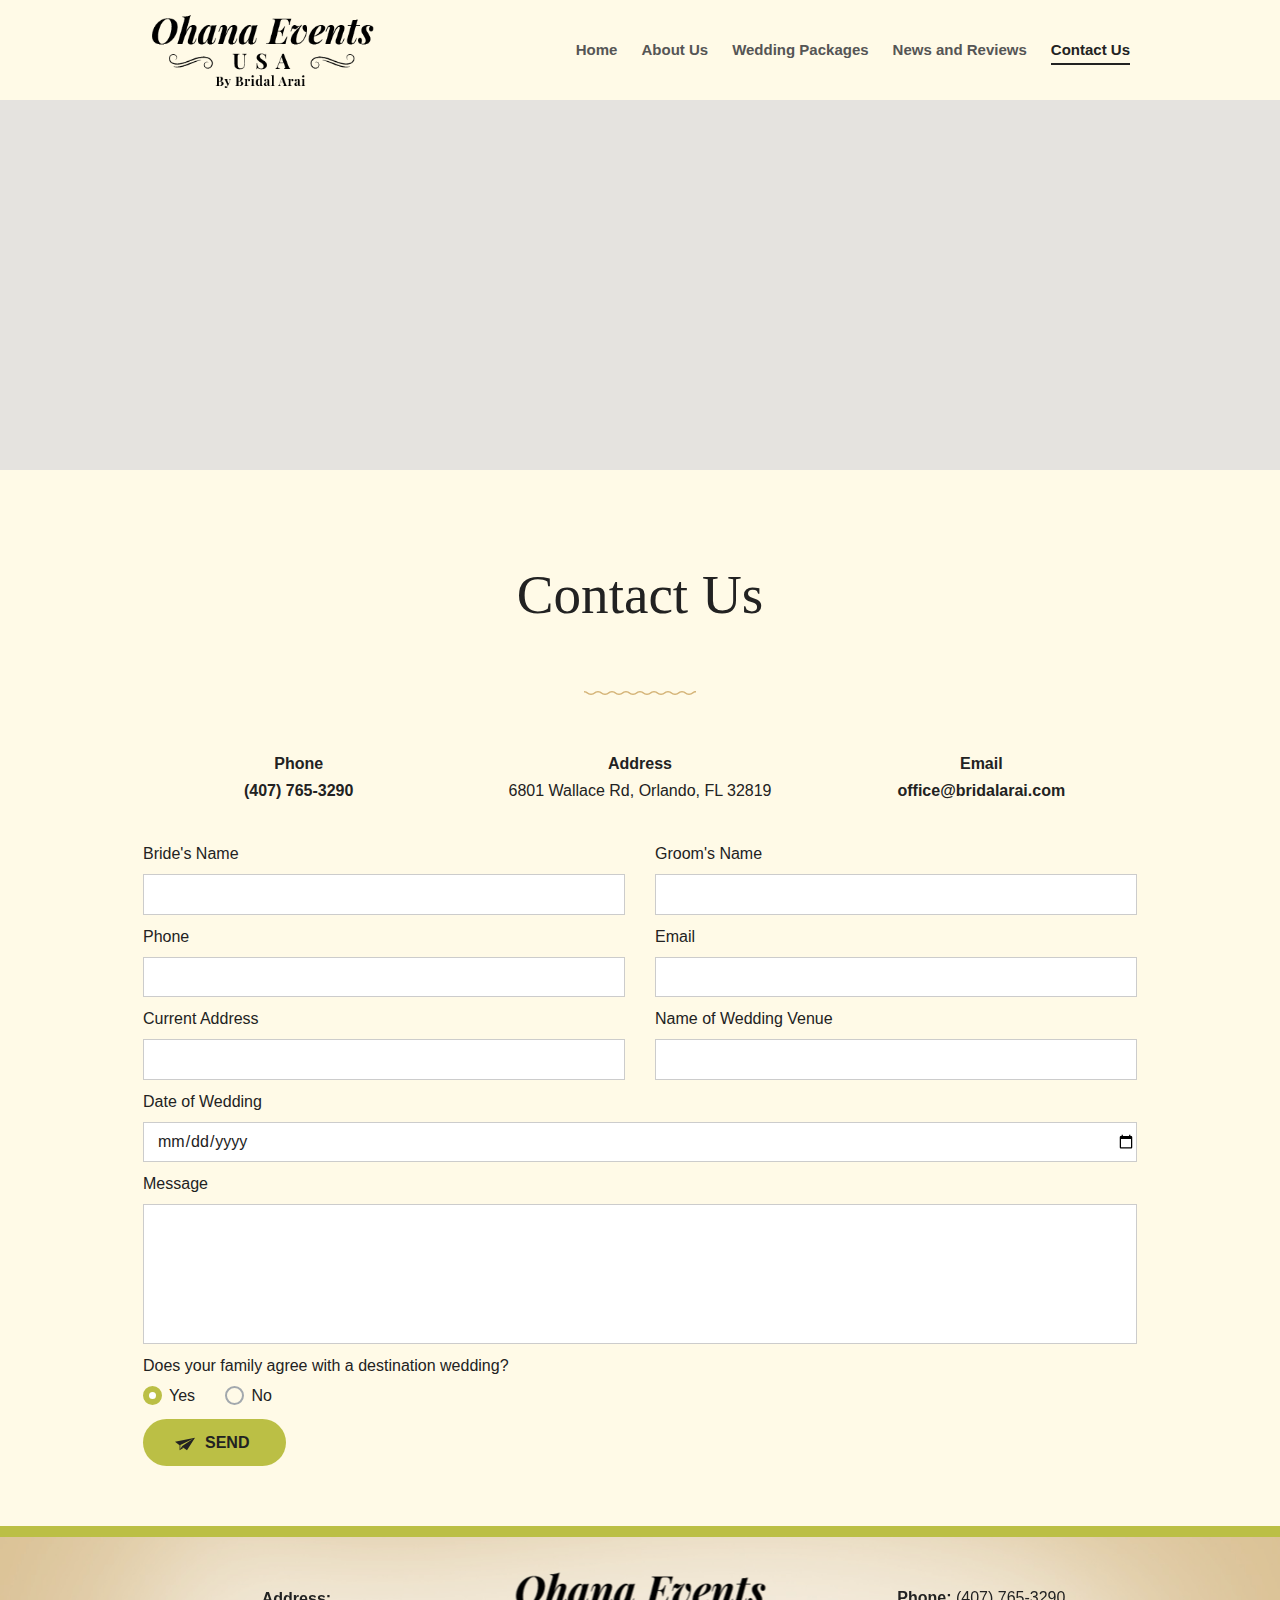
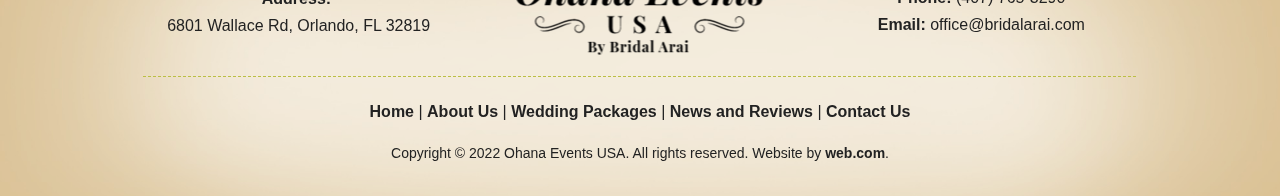
<file: contact-us.html>
<!DOCTYPE html>
<!-- saved from url=(0041)http://0593231.netsolhost.com/contact-us/ -->
<html itemtype="https://schema.org/WebPage">
<head>
    <meta http-equiv="Content-Type" content="text/html; charset=UTF-8">

    <meta http-equiv="X-UA-Compatible" content="IE=edge">
    <meta name="viewport" content="width=device-width, initial-scale=1, viewport-fit=cover">
    <meta name="format-detection" content="telephone=no">
    <title>Contact Ohana Events USA | Japan - Ohana Events USA</title>
    <meta name="description"
          content="Contact Ohana Events USA to learn more about our wedding planning services for Japanese customers. We’d love to be part of your special day.">
    <link href="./favicons/34e81702-5239-4bef-ab37-bf3372067b2e/favicon-180x180.png"
          type="image/png" rel="shortcut icon" sizes="180x180">
    <link href="./favicons/34e81702-5239-4bef-ab37-bf3372067b2e/favicon-32x32.png"
          type="image/png" rel="icon" sizes="32x32">
    <link href="./favicons/34e81702-5239-4bef-ab37-bf3372067b2e/favicon-16x16.png"
          type="image/png" rel="icon" sizes="16x16">
    <link rel="stylesheet" href="./contact-us_files/publish.css">
    <link rel="stylesheet" type="text/css" href="./contact-us_files/34e81702-5239-4bef-ab37-bf3372067b2e.css"
          id="global_styles">
    <link rel="stylesheet" href="./contact-us_files/css(2)" media="all">
    <style>#mobile_table {
        display: none
    }

    @media screen and (max-width: 1040px) {
        #desktop_table {
            display: none
        }

        #mobile_table {
            display: block
        }
    }

    .section-850547a4-6f45-4de7-a802-d63e76443abc {
        padding-top: 100px;
        padding-bottom: 100px
    }

    @media screen and (max-width: 2560px) {
        .section-850547a4-6f45-4de7-a802-d63e76443abc {
            padding-top: 125px;
            padding-bottom: 125px
        }
    }

    @media screen and (max-width: 1920px) {
        .section-850547a4-6f45-4de7-a802-d63e76443abc {
            padding-top: 100px;
            padding-bottom: 100px
        }
    }

    @media screen and (max-width: 1366px) {
        .section-850547a4-6f45-4de7-a802-d63e76443abc {
            padding-top: 75px;
            padding-bottom: 75px
        }
    }

    @media screen and (max-width: 1024px) {
        .section-850547a4-6f45-4de7-a802-d63e76443abc {
            padding-top: 60px;
            padding-bottom: 60px
        }
    }

    @media screen and (max-width: 767px) {
        .section-850547a4-6f45-4de7-a802-d63e76443abc {
            padding-top: 40px;
            padding-bottom: 40px
        }
    }

    .section-5cd3c144-582b-481f-a32c-2ca02c3bb45b {
        padding-top: 80px;
        padding-bottom: 80px
    }

    @media screen and (max-width: 2560px) {
        .section-5cd3c144-582b-481f-a32c-2ca02c3bb45b {
            padding-top: 100px;
            padding-bottom: 100px
        }
    }

    @media screen and (max-width: 1920px) {
        .section-5cd3c144-582b-481f-a32c-2ca02c3bb45b {
            padding-top: 80px;
            padding-bottom: 80px
        }
    }

    @media screen and (max-width: 1366px) {
        .section-5cd3c144-582b-481f-a32c-2ca02c3bb45b {
            padding-top: 60px;
            padding-bottom: 60px
        }
    }

    @media screen and (max-width: 1024px) {
        .section-5cd3c144-582b-481f-a32c-2ca02c3bb45b {
            padding-top: 48px;
            padding-bottom: 48px
        }
    }

    @media screen and (max-width: 767px) {
        .section-5cd3c144-582b-481f-a32c-2ca02c3bb45b {
            padding-top: 32px;
            padding-bottom: 32px
        }
    }

    .section-00b5140d-518c-42b4-a603-8a2d80054739 {
        padding-top: 0;
        padding-bottom: 0
    }

    @media screen and (max-width: 2560px) {
        .section-00b5140d-518c-42b4-a603-8a2d80054739 {
            padding-top: 0;
            padding-bottom: 0
        }
    }

    @media screen and (max-width: 1920px) {
        .section-00b5140d-518c-42b4-a603-8a2d80054739 {
            padding-top: 0;
            padding-bottom: 0
        }
    }

    @media screen and (max-width: 1366px) {
        .section-00b5140d-518c-42b4-a603-8a2d80054739 {
            padding-top: 0;
            padding-bottom: 0
        }
    }

    @media screen and (max-width: 1024px) {
        .section-00b5140d-518c-42b4-a603-8a2d80054739 {
            padding-top: 0;
            padding-bottom: 0
        }
    }

    @media screen and (max-width: 767px) {
        .section-00b5140d-518c-42b4-a603-8a2d80054739 {
            padding-top: 0;
            padding-bottom: 0
        }
    }

    .section-25916a1e-476d-4a98-b8d0-ffc49f1e6974 {
        padding-top: 40px;
        padding-bottom: 40px
    }

    @media screen and (max-width: 2560px) {
        .section-25916a1e-476d-4a98-b8d0-ffc49f1e6974 {
            padding-top: 50px;
            padding-bottom: 50px
        }
    }

    @media screen and (max-width: 1920px) {
        .section-25916a1e-476d-4a98-b8d0-ffc49f1e6974 {
            padding-top: 40px;
            padding-bottom: 40px
        }
    }

    @media screen and (max-width: 1366px) {
        .section-25916a1e-476d-4a98-b8d0-ffc49f1e6974 {
            padding-top: 30px;
            padding-bottom: 30px
        }
    }

    @media screen and (max-width: 1024px) {
        .section-25916a1e-476d-4a98-b8d0-ffc49f1e6974 {
            padding-top: 24px;
            padding-bottom: 24px
        }
    }

    @media screen and (max-width: 767px) {
        .section-25916a1e-476d-4a98-b8d0-ffc49f1e6974 {
            padding-top: 16px;
            padding-bottom: 16px
        }
    }

    @media screen and (min-width: 1921px) {
        .image-56f994db-6881-4618-af7d-877f0d7a7799 {
            height: 90px
        }

        .image-56f994db-6881-4618-af7d-877f0d7a7799 img.picture__fill {
            width: auto !important;
            height: auto !important
        }

        .picture__item-container .image-56f994db-6881-4618-af7d-877f0d7a7799p {
            transform: translate(-50%, -50%) scale(1);
            top: 50%;
            left: 50%;
            transform-origin: 50% 50%
        }
    }

    @media screen and (min-width: 1367px) and (max-width: 1920px) {
        .image-56f994db-6881-4618-af7d-877f0d7a7799 {
            height: 90px
        }

        .image-56f994db-6881-4618-af7d-877f0d7a7799 img.picture__fill {
            width: auto !important;
            height: auto !important
        }

        .picture__item-container .image-56f994db-6881-4618-af7d-877f0d7a7799p {
            transform: translate(-50%, -50%) scale(1);
            top: 50%;
            left: 50%;
            transform-origin: 50% 50%
        }
    }

    @media screen and (min-width: 1025px) and (max-width: 1366px) {
        .image-56f994db-6881-4618-af7d-877f0d7a7799 {
            height: 90px
        }

        .image-56f994db-6881-4618-af7d-877f0d7a7799 img.picture__fill {
            width: auto !important;
            height: auto !important
        }

        .picture__item-container .image-56f994db-6881-4618-af7d-877f0d7a7799p {
            transform: translate(-50%, -50%) scale(1);
            top: 50%;
            left: 50%;
            transform-origin: 50% 50%
        }
    }

    @media screen and (min-width: 768px) and (max-width: 1024px) {
        .image-56f994db-6881-4618-af7d-877f0d7a7799 {
            height: 90px
        }

        .image-56f994db-6881-4618-af7d-877f0d7a7799 img.picture__fill {
            width: auto !important;
            height: auto !important
        }

        .picture__item-container .image-56f994db-6881-4618-af7d-877f0d7a7799p {
            transform: translate(-50%, -50%) scale(1);
            top: 50%;
            left: 50%;
            transform-origin: 50% 50%
        }
    }

    @media screen and (max-width: 767px) {
        .image-56f994db-6881-4618-af7d-877f0d7a7799 {
            height: 90px
        }

        .image-56f994db-6881-4618-af7d-877f0d7a7799 img.picture__fill {
            width: auto !important;
            height: auto !important
        }

        .picture__item-container .image-56f994db-6881-4618-af7d-877f0d7a7799p {
            transform: translate(-50%, -50%) scale(1);
            top: 50%;
            left: 50%;
            transform-origin: 50% 50%
        }
    }</style>
</head>
<body itemprop="mainContentOfPage"
      class="_primary-dark _secondary-dark _primary_border-text-dark _primary_border-dark _secondary_border-text-light _secondary_border-light _primary-btn_too-light _primary_theme-dark _secondary_theme-dark _text_theme-dark _light-text_theme-light _theme_light-text_contrast has-scroll">
<svg class="hidden">
    <symbol id="global/check" viewBox="0 0 12 10">
        <path d="M12,1.8L10.3,0L4.1,6.5L1.7,4L0,5.8L4.1,10L12,1.8z"></path>
    </symbol>
    <symbol id="global/arrow-up" viewBox="0 0 29 14">
        <g>
            <polygon points="14.5,0 0,11 3.04,14 14.5,5 26.04,14 29,11  "></polygon>
        </g>
    </symbol>
    <symbol id="global/cross_20" viewBox="0 0 20 20">
        <polygon
                points="20,1.5 18.5,0 10,8.5 1.5,0 0,1.5 8.5,10 0,18.5 1.5,20 10,11.5 18.5,20 20,18.5 11.5,10 "></polygon>
    </symbol>
    <symbol id="templates/_global/defaultList/8" viewBox="0 0 24 24">
        <path d="M21.8,5.8L8.6,14.3L6.4,18l0-4.7L21.8,5.8z M0,9.4l5.5,4.2l0,6l4.4-2.9l-1.5-1.5l6,4.3L24,4.4L0,9.4z"></path>
    </symbol>
    <symbol viewBox="0 0 20 20" id="sp-cross_20">
        <polygon
                points="20,1.5 18.5,0 10,8.5 1.5,0 0,1.5 8.5,10 0,18.5 1.5,20 10,11.5 18.5,20 20,18.5 11.5,10 "></polygon>
    </symbol>
    <symbol viewBox="0 0 14 29" id="sp-arrow-next">
        <g>
            <polygon points="2.8,0 0,2.8 9,14.5 0,26.2 2.8,29 14,14.5  "></polygon>
        </g>
    </symbol>
    <symbol viewBox="0 0 112 4" id="sp-divider-waves">
        <path d="M108,1.4c-0.9,0.6-1.5,1.1-3,1.1s-2.2-0.5-3-1.1c-0.9-0.6-2-1.4-4-1.4s-3.1,0.8-4,1.4c-0.9,0.6-1.5,1.1-3,1.1S88.8,2,88,1.4  C87.1,0.8,86,0,84,0s-3.1,0.8-4,1.4c-0.9,0.6-1.5,1.1-3,1.1S74.8,2,74,1.4C73.1,0.8,72,0,70,0s-3.1,0.8-4,1.4  c-0.9,0.6-1.5,1.1-3,1.1S60.8,2,60,1.4C59.1,0.8,58,0,56,0s-3.1,0.8-4,1.4c-0.9,0.6-1.5,1.1-3,1.1S46.8,2,46,1.4C45.1,0.8,44,0,42,0  s-3.1,0.8-4,1.4c-0.9,0.6-1.5,1.1-3,1.1S32.8,2,32,1.4C31.1,0.8,30,0,28,0s-3.1,0.8-4,1.4c-0.9,0.6-1.5,1.1-3,1.1S18.8,2,18,1.4  C17.1,0.8,16,0,14,0s-3.1,0.8-4,1.4C9.1,2,8.5,2.5,7,2.5S4.9,2,4,1.4C3.1,0.8,2,0,0,0v1.5c1.5,0,2.1,0.5,3,1.1C3.9,3.2,5,4,7,4  s3.1-0.8,4-1.4c0.9-0.6,1.5-1.1,3-1.1s2.2,0.5,3,1.1C17.9,3.2,19,4,21,4s3.1-0.8,4-1.4c0.9-0.6,1.5-1.1,3-1.1s2.2,0.5,3,1.1  C31.9,3.2,33,4,35,4s3.1-0.8,4-1.4c0.9-0.6,1.5-1.1,3-1.1s2.2,0.5,3,1.1C45.9,3.2,47,4,49,4s3.1-0.8,4-1.4c0.9-0.6,1.5-1.1,3-1.1  s2.2,0.5,3,1.1C59.9,3.2,61,4,63,4s3.1-0.8,4-1.4c0.9-0.6,1.5-1.1,3-1.1s2.2,0.5,3,1.1C73.9,3.2,75,4,77,4s3.1-0.8,4-1.4  c0.9-0.6,1.5-1.1,3-1.1s2.2,0.5,3,1.1C87.9,3.2,89,4,91,4s3.1-0.8,4-1.4c0.9-0.6,1.5-1.1,3-1.1s2.2,0.5,3,1.1c0.9,0.6,2,1.4,4,1.4  s3.1-0.8,4-1.4c0.9-0.6,1.5-1.1,3-1.1V0C110,0,108.9,0.7,108,1.4z"></path>
    </symbol>
    <symbol viewBox="0 0 1410 1" id="sp-divider-dashed">
        <g>
            <g>
                <rect x="1405" width="3" height="1"></rect>
            </g>
            <g>
                <rect x="1400" width="3" height="1"></rect>
            </g>
            <g>
                <rect x="1395" width="3" height="1"></rect>
            </g>
            <g>
                <rect x="1390" width="3" height="1"></rect>
            </g>
            <g>
                <rect x="1385" width="3" height="1"></rect>
            </g>
            <g>
                <rect x="1380" width="3" height="1"></rect>
            </g>
            <g>
                <rect x="1375" width="3" height="1"></rect>
            </g>
            <g>
                <rect x="1370" width="3" height="1"></rect>
            </g>
            <g>
                <rect x="1365" width="3" height="1"></rect>
            </g>
            <g>
                <rect x="1360" width="3" height="1"></rect>
            </g>
            <g>
                <rect x="1355" width="3" height="1"></rect>
            </g>
            <g>
                <rect x="1350" width="3" height="1"></rect>
            </g>
            <g>
                <rect x="1345" width="3" height="1"></rect>
            </g>
            <g>
                <rect x="1340" width="3" height="1"></rect>
            </g>
            <g>
                <rect x="1335" width="3" height="1"></rect>
            </g>
            <g>
                <rect x="1330" width="3" height="1"></rect>
            </g>
            <g>
                <rect x="1325" width="3" height="1"></rect>
            </g>
            <g>
                <rect x="1320" width="3" height="1"></rect>
            </g>
            <g>
                <rect x="1315" width="3" height="1"></rect>
            </g>
            <g>
                <rect x="1310" width="3" height="1"></rect>
            </g>
            <g>
                <rect x="1305" width="3" height="1"></rect>
            </g>
            <g>
                <rect x="1300" width="3" height="1"></rect>
            </g>
            <g>
                <rect x="1295" width="3" height="1"></rect>
            </g>
            <g>
                <rect x="1290" width="3" height="1"></rect>
            </g>
            <g>
                <rect x="1285" width="3" height="1"></rect>
            </g>
            <g>
                <rect x="1280" width="3" height="1"></rect>
            </g>
            <g>
                <rect x="1275" width="3" height="1"></rect>
            </g>
            <g>
                <rect x="1270" width="3" height="1"></rect>
            </g>
            <g>
                <rect x="1265" width="3" height="1"></rect>
            </g>
            <g>
                <rect x="1260" width="3" height="1"></rect>
            </g>
            <g>
                <rect x="1255" width="3" height="1"></rect>
            </g>
            <g>
                <rect x="1250" width="3" height="1"></rect>
            </g>
            <g>
                <rect x="1245" width="3" height="1"></rect>
            </g>
            <g>
                <rect x="1240" width="3" height="1"></rect>
            </g>
            <g>
                <rect x="1235" width="3" height="1"></rect>
            </g>
            <g>
                <rect x="1230" width="3" height="1"></rect>
            </g>
            <g>
                <rect x="1225" width="3" height="1"></rect>
            </g>
            <g>
                <rect x="1220" width="3" height="1"></rect>
            </g>
            <g>
                <rect x="1215" width="3" height="1"></rect>
            </g>
            <g>
                <rect x="1210" width="3" height="1"></rect>
            </g>
            <g>
                <rect x="1205" width="3" height="1"></rect>
            </g>
            <g>
                <rect x="1200" width="3" height="1"></rect>
            </g>
            <g>
                <rect x="1195" width="3" height="1"></rect>
            </g>
            <g>
                <rect x="1190" width="3" height="1"></rect>
            </g>
            <g>
                <rect x="1185" width="3" height="1"></rect>
            </g>
            <g>
                <rect x="1180" width="3" height="1"></rect>
            </g>
            <g>
                <rect x="1175" width="3" height="1"></rect>
            </g>
            <g>
                <rect x="1170" width="3" height="1"></rect>
            </g>
            <g>
                <rect x="1165" width="3" height="1"></rect>
            </g>
            <g>
                <rect x="1160" width="3" height="1"></rect>
            </g>
            <g>
                <rect x="1155" width="3" height="1"></rect>
            </g>
            <g>
                <rect x="1150" width="3" height="1"></rect>
            </g>
            <g>
                <rect x="1145" width="3" height="1"></rect>
            </g>
            <g>
                <rect x="1140" width="3" height="1"></rect>
            </g>
            <g>
                <rect x="1135" width="3" height="1"></rect>
            </g>
            <g>
                <rect x="1130" width="3" height="1"></rect>
            </g>
            <g>
                <rect x="1125" width="3" height="1"></rect>
            </g>
            <g>
                <rect x="1120" width="3" height="1"></rect>
            </g>
            <g>
                <rect x="1115" width="3" height="1"></rect>
            </g>
            <g>
                <rect x="1110" width="3" height="1"></rect>
            </g>
            <g>
                <rect x="1105" width="3" height="1"></rect>
            </g>
            <g>
                <rect x="1100" width="3" height="1"></rect>
            </g>
            <g>
                <rect x="1095" width="3" height="1"></rect>
            </g>
            <g>
                <rect x="1090" width="3" height="1"></rect>
            </g>
            <g>
                <rect x="1085" width="3" height="1"></rect>
            </g>
            <g>
                <rect x="1080" width="3" height="1"></rect>
            </g>
            <g>
                <rect x="1075" width="3" height="1"></rect>
            </g>
            <g>
                <rect x="1070" width="3" height="1"></rect>
            </g>
            <g>
                <rect x="1065" width="3" height="1"></rect>
            </g>
            <g>
                <rect x="1060" width="3" height="1"></rect>
            </g>
            <g>
                <rect x="1055" width="3" height="1"></rect>
            </g>
            <g>
                <rect x="1050" width="3" height="1"></rect>
            </g>
            <g>
                <rect x="1045" width="3" height="1"></rect>
            </g>
            <g>
                <rect x="1040" width="3" height="1"></rect>
            </g>
            <g>
                <rect x="1035" width="3" height="1"></rect>
            </g>
            <g>
                <rect x="1030" width="3" height="1"></rect>
            </g>
            <g>
                <rect x="1025" width="3" height="1"></rect>
            </g>
            <g>
                <rect x="1020" width="3" height="1"></rect>
            </g>
            <g>
                <rect x="1015" width="3" height="1"></rect>
            </g>
            <g>
                <rect x="1010" width="3" height="1"></rect>
            </g>
            <g>
                <rect x="1005" width="3" height="1"></rect>
            </g>
            <g>
                <rect x="1000" width="3" height="1"></rect>
            </g>
            <g>
                <rect x="995" width="3" height="1"></rect>
            </g>
            <g>
                <rect x="990" width="3" height="1"></rect>
            </g>
            <g>
                <rect x="985" width="3" height="1"></rect>
            </g>
            <g>
                <rect x="980" width="3" height="1"></rect>
            </g>
            <g>
                <rect x="975" width="3" height="1"></rect>
            </g>
            <g>
                <rect x="970" width="3" height="1"></rect>
            </g>
            <g>
                <rect x="965" width="3" height="1"></rect>
            </g>
            <g>
                <rect x="960" width="3" height="1"></rect>
            </g>
            <g>
                <rect x="955" width="3" height="1"></rect>
            </g>
            <g>
                <rect x="950" width="3" height="1"></rect>
            </g>
            <g>
                <rect x="945" width="3" height="1"></rect>
            </g>
            <g>
                <rect x="940" width="3" height="1"></rect>
            </g>
            <g>
                <rect x="935" width="3" height="1"></rect>
            </g>
            <g>
                <rect x="930" width="3" height="1"></rect>
            </g>
            <g>
                <rect x="925" width="3" height="1"></rect>
            </g>
            <g>
                <rect x="920" width="3" height="1"></rect>
            </g>
            <g>
                <rect x="915" width="3" height="1"></rect>
            </g>
            <g>
                <rect x="910" width="3" height="1"></rect>
            </g>
            <g>
                <rect x="905" width="3" height="1"></rect>
            </g>
            <g>
                <rect x="900" width="3" height="1"></rect>
            </g>
            <g>
                <rect x="895" width="3" height="1"></rect>
            </g>
            <g>
                <rect x="890" width="3" height="1"></rect>
            </g>
            <g>
                <rect x="885" width="3" height="1"></rect>
            </g>
            <g>
                <rect x="880" width="3" height="1"></rect>
            </g>
            <g>
                <rect x="875" width="3" height="1"></rect>
            </g>
            <g>
                <rect x="870" width="3" height="1"></rect>
            </g>
            <g>
                <rect x="865" width="3" height="1"></rect>
            </g>
            <g>
                <rect x="860" width="3" height="1"></rect>
            </g>
            <g>
                <rect x="855" width="3" height="1"></rect>
            </g>
            <g>
                <rect x="850" width="3" height="1"></rect>
            </g>
            <g>
                <rect x="845" width="3" height="1"></rect>
            </g>
            <g>
                <rect x="840" width="3" height="1"></rect>
            </g>
            <g>
                <rect x="835" width="3" height="1"></rect>
            </g>
            <g>
                <rect x="830" width="3" height="1"></rect>
            </g>
            <g>
                <rect x="825" width="3" height="1"></rect>
            </g>
            <g>
                <rect x="820" width="3" height="1"></rect>
            </g>
            <g>
                <rect x="815" width="3" height="1"></rect>
            </g>
            <g>
                <rect x="810" width="3" height="1"></rect>
            </g>
            <g>
                <rect x="805" width="3" height="1"></rect>
            </g>
            <g>
                <rect x="800" width="3" height="1"></rect>
            </g>
            <g>
                <rect x="795" width="3" height="1"></rect>
            </g>
            <g>
                <rect x="790" width="3" height="1"></rect>
            </g>
            <g>
                <rect x="785" width="3" height="1"></rect>
            </g>
            <g>
                <rect x="780" width="3" height="1"></rect>
            </g>
            <g>
                <rect x="775" width="3" height="1"></rect>
            </g>
            <g>
                <rect x="770" width="3" height="1"></rect>
            </g>
            <g>
                <rect x="765" width="3" height="1"></rect>
            </g>
            <g>
                <rect x="760" width="3" height="1"></rect>
            </g>
            <g>
                <rect x="755" width="3" height="1"></rect>
            </g>
            <g>
                <rect x="750" width="3" height="1"></rect>
            </g>
            <g>
                <rect x="745" width="3" height="1"></rect>
            </g>
            <g>
                <rect x="740" width="3" height="1"></rect>
            </g>
            <g>
                <rect x="735" width="3" height="1"></rect>
            </g>
            <g>
                <rect x="730" width="3" height="1"></rect>
            </g>
            <g>
                <rect x="725" width="3" height="1"></rect>
            </g>
            <g>
                <rect x="720" width="3" height="1"></rect>
            </g>
            <g>
                <rect x="715" width="3" height="1"></rect>
            </g>
            <g>
                <rect x="710" width="3" height="1"></rect>
            </g>
            <g>
                <rect x="705" width="3" height="1"></rect>
            </g>
            <g>
                <rect x="700" width="3" height="1"></rect>
            </g>
            <g>
                <rect x="695" width="3" height="1"></rect>
            </g>
            <g>
                <rect x="690" width="3" height="1"></rect>
            </g>
            <g>
                <rect x="685" width="3" height="1"></rect>
            </g>
            <g>
                <rect x="680" width="3" height="1"></rect>
            </g>
            <g>
                <rect x="675" width="3" height="1"></rect>
            </g>
            <g>
                <rect x="670" width="3" height="1"></rect>
            </g>
            <g>
                <rect x="665" width="3" height="1"></rect>
            </g>
            <g>
                <rect x="660" width="3" height="1"></rect>
            </g>
            <g>
                <rect x="655" width="3" height="1"></rect>
            </g>
            <g>
                <rect x="650" width="3" height="1"></rect>
            </g>
            <g>
                <rect x="645" width="3" height="1"></rect>
            </g>
            <g>
                <rect x="640" width="3" height="1"></rect>
            </g>
            <g>
                <rect x="635" width="3" height="1"></rect>
            </g>
            <g>
                <rect x="630" width="3" height="1"></rect>
            </g>
            <g>
                <rect x="625" width="3" height="1"></rect>
            </g>
            <g>
                <rect x="620" width="3" height="1"></rect>
            </g>
            <g>
                <rect x="615" width="3" height="1"></rect>
            </g>
            <g>
                <rect x="610" width="3" height="1"></rect>
            </g>
            <g>
                <rect x="605" width="3" height="1"></rect>
            </g>
            <g>
                <rect x="600" width="3" height="1"></rect>
            </g>
            <g>
                <rect x="595" width="3" height="1"></rect>
            </g>
            <g>
                <rect x="590" width="3" height="1"></rect>
            </g>
            <g>
                <rect x="585" width="3" height="1"></rect>
            </g>
            <g>
                <rect x="580" width="3" height="1"></rect>
            </g>
            <g>
                <rect x="575" width="3" height="1"></rect>
            </g>
            <g>
                <rect x="570" width="3" height="1"></rect>
            </g>
            <g>
                <rect x="565" width="3" height="1"></rect>
            </g>
            <g>
                <rect x="560" width="3" height="1"></rect>
            </g>
            <g>
                <rect x="555" width="3" height="1"></rect>
            </g>
            <g>
                <rect x="550" width="3" height="1"></rect>
            </g>
            <g>
                <rect x="545" width="3" height="1"></rect>
            </g>
            <g>
                <rect x="540" width="3" height="1"></rect>
            </g>
            <g>
                <rect x="535" width="3" height="1"></rect>
            </g>
            <g>
                <rect x="530" width="3" height="1"></rect>
            </g>
            <g>
                <rect x="525" width="3" height="1"></rect>
            </g>
            <g>
                <rect x="520" width="3" height="1"></rect>
            </g>
            <g>
                <rect x="515" width="3" height="1"></rect>
            </g>
            <g>
                <rect x="510" width="3" height="1"></rect>
            </g>
            <g>
                <rect x="505" width="3" height="1"></rect>
            </g>
            <g>
                <rect x="500" width="3" height="1"></rect>
            </g>
            <g>
                <rect x="495" width="3" height="1"></rect>
            </g>
            <g>
                <rect x="490" width="3" height="1"></rect>
            </g>
            <g>
                <rect x="485" width="3" height="1"></rect>
            </g>
            <g>
                <rect x="480" width="3" height="1"></rect>
            </g>
            <g>
                <rect x="475" width="3" height="1"></rect>
            </g>
            <g>
                <rect x="470" width="3" height="1"></rect>
            </g>
            <g>
                <rect x="465" width="3" height="1"></rect>
            </g>
            <g>
                <rect x="460" width="3" height="1"></rect>
            </g>
            <g>
                <rect x="455" width="3" height="1"></rect>
            </g>
            <g>
                <rect x="450" width="3" height="1"></rect>
            </g>
            <g>
                <rect x="445" width="3" height="1"></rect>
            </g>
            <g>
                <rect x="440" width="3" height="1"></rect>
            </g>
            <g>
                <rect x="435" width="3" height="1"></rect>
            </g>
            <g>
                <rect x="430" width="3" height="1"></rect>
            </g>
            <g>
                <rect x="425" width="3" height="1"></rect>
            </g>
            <g>
                <rect x="420" width="3" height="1"></rect>
            </g>
            <g>
                <rect x="415" width="3" height="1"></rect>
            </g>
            <g>
                <rect x="410" width="3" height="1"></rect>
            </g>
            <g>
                <rect x="405" width="3" height="1"></rect>
            </g>
            <g>
                <rect x="400" width="3" height="1"></rect>
            </g>
            <g>
                <rect x="395" width="3" height="1"></rect>
            </g>
            <g>
                <rect x="390" width="3" height="1"></rect>
            </g>
            <g>
                <rect x="385" width="3" height="1"></rect>
            </g>
            <g>
                <rect x="380" width="3" height="1"></rect>
            </g>
            <g>
                <rect x="375" width="3" height="1"></rect>
            </g>
            <g>
                <rect x="370" width="3" height="1"></rect>
            </g>
            <g>
                <rect x="365" width="3" height="1"></rect>
            </g>
            <g>
                <rect x="360" width="3" height="1"></rect>
            </g>
            <g>
                <rect x="355" width="3" height="1"></rect>
            </g>
            <g>
                <rect x="350" width="3" height="1"></rect>
            </g>
            <g>
                <rect x="345" width="3" height="1"></rect>
            </g>
            <g>
                <rect x="340" width="3" height="1"></rect>
            </g>
            <g>
                <rect x="335" width="3" height="1"></rect>
            </g>
            <g>
                <rect x="330" width="3" height="1"></rect>
            </g>
            <g>
                <rect x="325" width="3" height="1"></rect>
            </g>
            <g>
                <rect x="320" width="3" height="1"></rect>
            </g>
            <g>
                <rect x="315" width="3" height="1"></rect>
            </g>
            <g>
                <rect x="310" width="3" height="1"></rect>
            </g>
            <g>
                <rect x="305" width="3" height="1"></rect>
            </g>
            <g>
                <rect x="300" width="3" height="1"></rect>
            </g>
            <g>
                <rect x="295" width="3" height="1"></rect>
            </g>
            <g>
                <rect x="290" width="3" height="1"></rect>
            </g>
            <g>
                <rect x="285" width="3" height="1"></rect>
            </g>
            <g>
                <rect x="280" width="3" height="1"></rect>
            </g>
            <g>
                <rect x="275" width="3" height="1"></rect>
            </g>
            <g>
                <rect x="270" width="3" height="1"></rect>
            </g>
            <g>
                <rect x="265" width="3" height="1"></rect>
            </g>
            <g>
                <rect x="260" width="3" height="1"></rect>
            </g>
            <g>
                <rect x="255" width="3" height="1"></rect>
            </g>
            <g>
                <rect x="250" width="3" height="1"></rect>
            </g>
            <g>
                <rect x="245" width="3" height="1"></rect>
            </g>
            <g>
                <rect x="240" width="3" height="1"></rect>
            </g>
            <g>
                <rect x="235" width="3" height="1"></rect>
            </g>
            <g>
                <rect x="230" width="3" height="1"></rect>
            </g>
            <g>
                <rect x="225" width="3" height="1"></rect>
            </g>
            <g>
                <rect x="220" width="3" height="1"></rect>
            </g>
            <g>
                <rect x="215" width="3" height="1"></rect>
            </g>
            <g>
                <rect x="210" width="3" height="1"></rect>
            </g>
            <g>
                <rect x="205" width="3" height="1"></rect>
            </g>
            <g>
                <rect x="200" width="3" height="1"></rect>
            </g>
            <g>
                <rect x="195" width="3" height="1"></rect>
            </g>
            <g>
                <rect x="190" width="3" height="1"></rect>
            </g>
            <g>
                <rect x="185" width="3" height="1"></rect>
            </g>
            <g>
                <rect x="180" width="3" height="1"></rect>
            </g>
            <g>
                <rect x="175" width="3" height="1"></rect>
            </g>
            <g>
                <rect x="170" width="3" height="1"></rect>
            </g>
            <g>
                <rect x="165" width="3" height="1"></rect>
            </g>
            <g>
                <rect x="160" width="3" height="1"></rect>
            </g>
            <g>
                <rect x="155" width="3" height="1"></rect>
            </g>
            <g>
                <rect x="150" width="3" height="1"></rect>
            </g>
            <g>
                <rect x="145" width="3" height="1"></rect>
            </g>
            <g>
                <rect x="140" width="3" height="1"></rect>
            </g>
            <g>
                <rect x="135" width="3" height="1"></rect>
            </g>
            <g>
                <rect x="130" width="3" height="1"></rect>
            </g>
            <g>
                <rect x="125" width="3" height="1"></rect>
            </g>
            <g>
                <rect x="120" width="3" height="1"></rect>
            </g>
            <g>
                <rect x="115" width="3" height="1"></rect>
            </g>
            <g>
                <rect x="110" width="3" height="1"></rect>
            </g>
            <g>
                <rect x="105" width="3" height="1"></rect>
            </g>
            <g>
                <rect x="100" width="3" height="1"></rect>
            </g>
            <g>
                <rect x="95" width="3" height="1"></rect>
            </g>
            <g>
                <rect x="90" width="3" height="1"></rect>
            </g>
            <g>
                <rect x="85" width="3" height="1"></rect>
            </g>
            <g>
                <rect x="80" width="3" height="1"></rect>
            </g>
            <g>
                <rect x="75" width="3" height="1"></rect>
            </g>
            <g>
                <rect x="70" width="3" height="1"></rect>
            </g>
            <g>
                <rect x="65" width="3" height="1"></rect>
            </g>
            <g>
                <rect x="60" width="3" height="1"></rect>
            </g>
            <g>
                <rect x="55" width="3" height="1"></rect>
            </g>
            <g>
                <rect x="50" width="3" height="1"></rect>
            </g>
            <g>
                <rect x="45" width="3" height="1"></rect>
            </g>
            <g>
                <rect x="40" width="3" height="1"></rect>
            </g>
            <g>
                <rect x="35" width="3" height="1"></rect>
            </g>
            <g>
                <rect x="30" width="3" height="1"></rect>
            </g>
            <g>
                <rect x="25" width="3" height="1"></rect>
            </g>
            <g>
                <rect x="20" width="3" height="1"></rect>
            </g>
            <g>
                <rect x="15" width="3" height="1"></rect>
            </g>
            <g>
                <rect x="10" width="3" height="1"></rect>
            </g>
            <g>
                <rect x="5" width="3" height="1"></rect>
            </g>
            <g>
                <rect width="3" height="1"></rect>
            </g>
        </g>
    </symbol>
</svg>

<div id="app">
    <div class="template link_06 blockquote1_style-07 blockquote2_style-02">
        <header class="header_wrapper js-widget" data-widget="header"
                data-settings="{&quot;burger&quot;:false,&quot;float&quot;:&quot;right&quot;,&quot;sloganCollapseSetup&quot;:{}}"
                data-offset="{&quot;header&quot;:{&quot;desktop&quot;:100,&quot;mobile&quot;:60,&quot;topOffset&quot;:0,&quot;bottomOffset&quot;:0},&quot;total&quot;:{&quot;desktop&quot;:100,&quot;mobile&quot;:60}}"
                itemtype="https://schema.org/WPHeader" itemscope="" style="opacity: 1;">
            <div class="header">
                <div class="header__item main__header"
                     style="background-color:rgb(var(--preColor_complementary));border-top-color:var(--color_brand);border-bottom-color:rgb(var(--function_color_brand_darken_20));border-top-width:0px;border-bottom-width:0px;position:relative;height:100px"
                     data-style="{&quot;backgroundColor&quot;:&quot;rgb(var(--preColor_complementary))&quot;,&quot;borderTopColor&quot;:&quot;var(--color_brand)&quot;,&quot;borderBottomColor&quot;:&quot;rgb(var(--function_color_brand_darken_20))&quot;,&quot;borderTopWidth&quot;:&quot;0px&quot;,&quot;borderBottomWidth&quot;:&quot;0px&quot;,&quot;position&quot;:&quot;relative&quot;,&quot;height&quot;:100}">
                    <div class="s-wrapper s-wrapper_original">
                        <div class="header__wrap">
                            <div class="header-layout-wrapper header-logo crop-mode__contain">
                                <div class="resizable">
                                    <div class="logo__box logo_can-pressed" itemscope=""
                                         itemtype="https://schema.org/Organization">
                                        <div class="logo__wrap">
											<a href="./index.html" class="logo__link" target="_self" itemprop="url">
                                            <div class="crop cropped-image image-loaded mode_contain"
                                                 style="width: 237px;">
                                                <div class="crop__content" data-zoom="1"><img class="crop-image"
                                                                                              style="left: 50%; top: 50%; transform: translate(-50%, -50%); transform-origin: 50% 50%; zoom: 1; min-width: 100%; min-height: 0px;"
                                                                                              alt=""
                                                                                              src="./contact-us_files/new-ohana-events-logo.png"
                                                                                              itemprop="logo"></div>
                                            </div>
                                        </a></div>
                                    </div>
                                </div>
                            </div>
                            <div class="header-layout-wrapper _right header-nav">
                                <nav class="nav__box nav__box_5">
                                    <div class="s-wrapper s-wrapper_nav">
                                        <div id="navigation__box" class="navigation__box" style="order:0">
                                            <ul class="nav" itemprop="mainEntity"
                                                itemtype="https://schema.org/SiteNavigationElement">
                                                <li class="nav__item">
                                                    <div class="nav__item-inner"><a class="nav__link"
                                                                                    style="padding:0 2px"
                                                                                    href="./index.html"
                                                                                    target="_self" itemprop="url"><span
                                                            class="nav__title">Home</span></a></div>
                                                </li>
                                                <li class="nav__item">
                                                    <div class="nav__item-inner"><a class="nav__link"
                                                                                    style="padding:0 2px"
                                                                                    href="./about-ohana-events-usa.html"
                                                                                    target="_self" itemprop="url"><span
                                                            class="nav__title">About Us</span></a></div>
                                                </li>
                                                <li class="nav__item">
                                                    <div class="nav__item-inner"><a class="nav__link"
                                                                                    style="padding:0 2px"
                                                                                    href="./wedding-packages.html"
                                                                                    target="_self" itemprop="url"><span
                                                            class="nav__title">Wedding Packages</span></a></div>
                                                </li>
                                                <li class="nav__item">
                                                    <div class="nav__item-inner"><a class="nav__link"
                                                                                    style="padding:0 2px"
                                                                                    href="./ohana-events-usa-news-and-reviews.html"
                                                                                    target="_self" itemprop="url"><span
                                                            class="nav__title">News and Reviews</span></a></div>
                                                </li>
                                                <li class="nav__item nav__item_active">
                                                    <div class="nav__item-inner"><a class="nav__link"
                                                                                    style="padding:0 2px"
                                                                                    href="./contact-us.html"
                                                                                    target="_self" itemprop="url"><span
                                                            class="nav__title">Contact Us</span></a></div>
                                                </li>
                                            </ul>
                                        </div>
                                    </div>
                                </nav>
                            </div>
                            <div id="burger__box" class="burger__box nav__effect_1 nav_theme-5 right"
                                 style="display:none">
                                <div class="btn__burger-wrap">
                                    <div id="btn__burger" class="btn__burger btn__burger_4">
                                        <div class="burger__icon">
                                            <div class="burger__icon-line"></div>
                                            <div class="burger__icon-line"></div>
                                            <div class="burger__icon-line"></div>
                                            <div class="burger__icon-line"></div>
                                            <div class="burger__icon-line"></div>
                                            <div class="burger__icon-line"></div>
                                        </div>
                                    </div>
                                </div>
                                <div class="nav__box-wrap">
                                    <div class="nav__box-wrap--sticky">
                                        <div class="s-wrapper">
                                            <div></div>
                                        </div>
                                    </div>
                                </div>
                            </div>
                        </div>
                    </div>
                </div>
            </div>
        </header>
        <main class="layout main">
            <section class="s-section section-850547a4-6f45-4de7-a802-d63e76443abc"
                     id="s-850547a4-6f45-4de7-a802-d63e76443abc" style="background:rgb(var(--preColor_altBrand))"
                     data-style="{&quot;background&quot;:&quot;rgb(var(--preColor_altBrand))&quot;}">
                <div>
                    <div class="map-full">
                        <div class="map-bg" style="opacity:1.00">
                            <div class="embed-map">
                                <iframe data-src="https://google.com/maps/embed/v1/place?key=AIzaSyAaBqn4oseqlw9eoinya0keky_SbLR8nhA&amp;q=6801%20Wallace%20Rd%20Orlando%2C%20FL%2032819&amp;zoom=17&amp;maptype=roadmap"
                                        class="lazy" allowtransparency="true" allowfullscreen=""
                                        style="width:100%;height:100%;border:0px" itemprop="hasMap"
                                        src="https://google.com/maps/embed/v1/place?key=AIzaSyAaBqn4oseqlw9eoinya0keky_SbLR8nhA&q=6801%20Wallace%20Rd%20Orlando%2C%20FL%2032819&zoom=17&maptype=roadmap" 
										data-loaded="true"></iframe>
                            </div>
                        </div>
                    </div>
                    <div class="s-wrapper"></div>
                </div>
            </section>
            <section class="s-section s-section_row-middle section-5cd3c144-582b-481f-a32c-2ca02c3bb45b"
                     id="s-5cd3c144-582b-481f-a32c-2ca02c3bb45b" style="background:rgb(var(--preColor_complementary))"
                     data-style="{&quot;background&quot;:&quot;rgb(var(--preColor_complementary))&quot;}">
                <div>
                    <div class="s-wrapper">
                        <div class="layout">
                            <div class="row">
                                <div class="layout">
                                    <div class="row__item row__item_desktop-12">
                                        <div class="layout">
                                            <div class="row">
                                                <div class="layout">
                                                    <div class="row__item row__item_desktop-12">
                                                        <div class="layout">
                                                            <div class="section__title header-two">
                                                                <div class="DraftEditor-root">
                                                                    <div class="DraftEditor-editorContainer">
                                                                        <div class="public-DraftEditor-content"
                                                                             contenteditable="false" spellcheck="false"
                                                                             style="outline:none;user-select:text;-webkit-user-select:text;white-space:pre-wrap;word-wrap:break-word">
                                                                            <div data-contents="true"><h2
                                                                                    class="textAlign-center"
                                                                                    data-block="true"
                                                                                    data-editor="dubmq"
                                                                                    data-offset-key="28v8q-0-0"
                                                                                    contenteditable="false"><span
                                                                                    data-offset-key="28v8q-0-0"
                                                                                    class="public-DraftStyleDefault-block public-DraftStyleDefault-ltr"
                                                                                    style="text-align:center"><span
                                                                                    style="color:rgb(var(--preColor_text))"
                                                                                    data-style="{&quot;color&quot;:&quot;rgb(var(--preColor_text))&quot;}"><span
                                                                                    data-offset-key="28v8q-0-0"><span
                                                                                    data-text="true">Contact Us</span></span></span></span>
                                                                            </h2></div>
                                                                        </div>
                                                                    </div>
                                                                </div>
                                                            </div>
                                                            <div class="divider__node divider__size-100 divider__theme-waves divider__align-center"
                                                                 style="padding:10px 0"><i class="icon divider__icon"
                                                                                           data-style="{}">
                                                                <svg style="color:rgb(var(--preColor_altBrand))"
                                                                     data-style="{&quot;color&quot;:&quot;rgb(var(--preColor_altBrand))&quot;}">
                                                                    <use xlink:href="#sp-divider-waves"></use>
                                                                </svg>
                                                            </i></div>
                                                            <div class="space__block" style="height:20em">
                                                                <div class="space__box"></div>
                                                            </div>
                                                        </div>
                                                    </div>
                                                </div>
                                            </div>
                                        </div>
                                    </div>
                                </div>
                            </div>
                            <div class="row">
                                <div class="layout">
                                    <div class="row__item row__item_desktop-12">
                                        <div class="layout">
                                            <div class="row">
                                                <div class="layout">
                                                    <div class="row__item row__item_desktop-4">
                                                        <div class="layout">
                                                            <div class="section__text">
                                                                <div class="DraftEditor-root">
                                                                    <div class="DraftEditor-editorContainer">
                                                                        <div class="public-DraftEditor-content"
                                                                             contenteditable="false" spellcheck="false"
                                                                             style="outline:none;user-select:text;-webkit-user-select:text;white-space:pre-wrap;word-wrap:break-word">
                                                                            <div data-contents="true"><span
                                                                                    class="textAlign-center"
                                                                                    data-block="true"
                                                                                    data-editor="5q3ti"
                                                                                    data-offset-key="97t4v-0-0"
                                                                                    contenteditable="false"><span
                                                                                    data-offset-key="97t4v-0-0"
                                                                                    class="public-DraftStyleDefault-block public-DraftStyleDefault-ltr"
                                                                                    style="text-align:center"><span
                                                                                    style="color:rgb(34, 34, 34)"
                                                                                    data-style="{&quot;color&quot;:&quot;rgb(34, 34, 34)&quot;}"><span
                                                                                    data-offset-key="97t4v-0-0"
                                                                                    style="font-weight:bold"><span
                                                                                    data-text="true">Phone</span></span></span></span></span><span
                                                                                    class="textAlign-center"
                                                                                    data-block="true"
                                                                                    data-editor="5q3ti"
                                                                                    data-offset-key="19ja7-0-0"
                                                                                    contenteditable="false"><span
                                                                                    data-offset-key="19ja7-0-0"
                                                                                    class="public-DraftStyleDefault-block public-DraftStyleDefault-ltr"
                                                                                    style="text-align:center"><a
                                                                                    class="" href="tel:+14077653290"
                                                                                    data-style="{}"><span
                                                                                    data-offset-key="19ja7-0-0"><span
                                                                                    data-text="true">(407) 765-3290</span></span></a></span></span>
                                                                            </div>
                                                                        </div>
                                                                    </div>
                                                                </div>
                                                            </div>
                                                        </div>
                                                    </div>
                                                    <div class="row__item row__item_desktop-4">
                                                        <div class="layout">
                                                            <div class="section__text">
                                                                <div class="DraftEditor-root">
                                                                    <div class="DraftEditor-editorContainer">
                                                                        <div class="public-DraftEditor-content"
                                                                             contenteditable="false" spellcheck="false"
                                                                             style="outline:none;user-select:text;-webkit-user-select:text;white-space:pre-wrap;word-wrap:break-word">
                                                                            <div data-contents="true"><span
                                                                                    class="textAlign-center"
                                                                                    data-block="true"
                                                                                    data-editor="cb50h"
                                                                                    data-offset-key="97t4v-0-0"
                                                                                    contenteditable="false"><span
                                                                                    data-offset-key="97t4v-0-0"
                                                                                    class="public-DraftStyleDefault-block public-DraftStyleDefault-ltr"
                                                                                    style="text-align:center"><span
                                                                                    style="color:rgb(34, 34, 34)"
                                                                                    data-style="{&quot;color&quot;:&quot;rgb(34, 34, 34)&quot;}"><span
                                                                                    data-offset-key="97t4v-0-0"
                                                                                    style="font-weight:bold"><span
                                                                                    data-text="true">Address</span></span></span></span></span><span
                                                                                    class="textAlign-center"
                                                                                    data-block="true"
                                                                                    data-editor="cb50h"
                                                                                    data-offset-key="dp79n-0-0"
                                                                                    contenteditable="false"><span
                                                                                    data-offset-key="dp79n-0-0"
                                                                                    class="public-DraftStyleDefault-block public-DraftStyleDefault-ltr"
                                                                                    style="text-align:center"><span
                                                                                    style="color:rgb(34, 34, 34)"
                                                                                    data-style="{&quot;color&quot;:&quot;rgb(34, 34, 34)&quot;}"><span
                                                                                    data-offset-key="dp79n-0-0"><span
                                                                                    data-text="true">6801 Wallace Rd, Orlando, FL 32819</span></span></span></span></span>
                                                                            </div>
                                                                        </div>
                                                                    </div>
                                                                </div>
                                                            </div>
                                                        </div>
                                                    </div>
                                                    <div class="row__item row__item_desktop-4">
                                                        <div class="layout">
                                                            <div class="section__text">
                                                                <div class="DraftEditor-root">
                                                                    <div class="DraftEditor-editorContainer">
                                                                        <div class="public-DraftEditor-content"
                                                                             contenteditable="false" spellcheck="false"
                                                                             style="outline:none;user-select:text;-webkit-user-select:text;white-space:pre-wrap;word-wrap:break-word">
                                                                            <div data-contents="true"><span
                                                                                    class="textAlign-center"
                                                                                    data-block="true"
                                                                                    data-editor="4be3f"
                                                                                    data-offset-key="97t4v-0-0"
                                                                                    contenteditable="false"><span
                                                                                    data-offset-key="97t4v-0-0"
                                                                                    class="public-DraftStyleDefault-block public-DraftStyleDefault-ltr"
                                                                                    style="text-align:center"><span
                                                                                    style="color:rgb(34, 34, 34)"
                                                                                    data-style="{&quot;color&quot;:&quot;rgb(34, 34, 34)&quot;}"><span
                                                                                    data-offset-key="97t4v-0-0"
                                                                                    style="font-weight:bold"><span
                                                                                    data-text="true">Email</span></span></span></span></span><span
                                                                                    class="textAlign-center"
                                                                                    data-block="true"
                                                                                    data-editor="4be3f"
                                                                                    data-offset-key="afh8-0-0"
                                                                                    contenteditable="false"><span
                                                                                    data-offset-key="afh8-0-0"
                                                                                    class="public-DraftStyleDefault-block public-DraftStyleDefault-ltr"
                                                                                    style="text-align:center"><a
                                                                                    class=""
                                                                                    href="mailto:office@bridalarai.com"
                                                                                    data-style="{}"><span
                                                                                    data-offset-key="afh8-0-0"><span
                                                                                    data-text="true">office@bridalarai.com</span></span></a></span></span>
                                                                            </div>
                                                                        </div>
                                                                    </div>
                                                                </div>
                                                            </div>
                                                        </div>
                                                    </div>
                                                </div>
                                            </div>
                                            <div class="space__block" style="height:20em">
                                                <div class="space__box"></div>
                                            </div>
                                            <form id="7206b2315bedb842" class="js-widget section__form"
                                                  data-widget="form"
                                                  data-widget-id="{&quot;14ebded4e2e9e453&quot;:{&quot;fieldId&quot;:&quot;14ebded4e2e9e453&quot;,&quot;inputIds&quot;:[&quot;0_14ebded4e2e9e453&quot;,&quot;1_24a6909f-c757-4caf-8d90-dc095859b645&quot;]},&quot;a99e81112914cfe8&quot;:{&quot;fieldId&quot;:&quot;a99e81112914cfe8&quot;,&quot;inputIds&quot;:[&quot;0_a99e81112914cfe8&quot;,&quot;1_05d6813f7c31731f&quot;]},&quot;8ed4d019-8e70-494c-87c6-5b094983909e&quot;:{&quot;fieldId&quot;:&quot;8ed4d019-8e70-494c-87c6-5b094983909e&quot;,&quot;inputIds&quot;:[&quot;0_8ed4d019-8e70-494c-87c6-5b094983909e&quot;,&quot;1_cd20303e-9f92-4b61-9e96-6cc18a543956&quot;]},&quot;8adee7cb-55f4-4eff-be4a-91544894073c&quot;:{&quot;fieldId&quot;:&quot;8adee7cb-55f4-4eff-be4a-91544894073c&quot;,&quot;inputIds&quot;:[&quot;0_8adee7cb-55f4-4eff-be4a-91544894073c&quot;]},&quot;0f54ecd782f1c94b&quot;:{&quot;fieldId&quot;:&quot;0f54ecd782f1c94b&quot;,&quot;inputIds&quot;:[&quot;0_0f54ecd782f1c94b&quot;]},&quot;4e55d3a0-2098-4236-a5c5-fd207b681dd3&quot;:{&quot;fieldId&quot;:&quot;4e55d3a0-2098-4236-a5c5-fd207b681dd3&quot;,&quot;inputIds&quot;:[&quot;0_4e55d3a0-2098-4236-a5c5-fd207b681dd3&quot;]}}"
                                                  data-widget-form-name="Contact"
                                                  data-widget-validation-rules="{&quot;0_14ebded4e2e9e453&quot;:{&quot;validationRules&quot;:{&quot;firstname&quot;:true,&quot;required&quot;:true},&quot;customValidation&quot;:false,&quot;validationText&quot;:&quot;&quot;},&quot;1_24a6909f-c757-4caf-8d90-dc095859b645&quot;:{&quot;validationRules&quot;:{&quot;firstname&quot;:true,&quot;required&quot;:true},&quot;customValidation&quot;:false,&quot;validationText&quot;:&quot;&quot;},&quot;0_a99e81112914cfe8&quot;:{&quot;validationRules&quot;:{&quot;phone&quot;:true,&quot;required&quot;:true},&quot;customValidation&quot;:false,&quot;validationText&quot;:&quot;&quot;},&quot;1_05d6813f7c31731f&quot;:{&quot;validationRules&quot;:{&quot;email&quot;:true,&quot;required&quot;:true},&quot;customValidation&quot;:false,&quot;validationText&quot;:&quot;&quot;},&quot;0_8ed4d019-8e70-494c-87c6-5b094983909e&quot;:{&quot;validationRules&quot;:{&quot;address&quot;:true,&quot;required&quot;:true},&quot;customValidation&quot;:false,&quot;validationText&quot;:&quot;&quot;},&quot;1_cd20303e-9f92-4b61-9e96-6cc18a543956&quot;:{&quot;validationRules&quot;:{&quot;required&quot;:true},&quot;customValidation&quot;:false,&quot;validationText&quot;:&quot;&quot;},&quot;0_8adee7cb-55f4-4eff-be4a-91544894073c&quot;:{&quot;validationRules&quot;:{&quot;required&quot;:true,&quot;date&quot;:true},&quot;customValidation&quot;:false,&quot;validationText&quot;:&quot;&quot;},&quot;0_0f54ecd782f1c94b&quot;:{&quot;validationRules&quot;:{&quot;required&quot;:true},&quot;customValidation&quot;:false,&quot;validationText&quot;:&quot;&quot;},&quot;0_4e55d3a0-2098-4236-a5c5-fd207b681dd3&quot;:{&quot;validationRules&quot;:{&quot;required&quot;:true},&quot;customValidation&quot;:false,&quot;validationText&quot;:&quot;&quot;}}"
                                                  data-widget-submit="{&quot;url&quot;:&quot;https://rest.edit.site/member-api-service/forms/34e81702-5239-4bef-ab37-bf3372067b2e&quot;,&quot;hash&quot;:&quot;7206b2315bedb842&quot;,&quot;page&quot;:&quot;33f95a35-6ea2-4cbc-96f6-0cb5795534a5&quot;}"
                                                  data-widget-error-messages="{&quot;emptyForm&quot;:&quot;Form cannot be empty.&quot;,&quot;firstname&quot;:&quot;Please enter your real first name.&quot;,&quot;required&quot;:&quot;This field is required.&quot;,&quot;phone&quot;:&quot;Please enter a real phone number.&quot;,&quot;email&quot;:&quot;Please enter a real email address.&quot;,&quot;address&quot;:&quot;Please enter your real address.&quot;}">
                                                <div class="form__holder success hidden"><h4><span>Thank you!</span>
                                                </h4>
                                                    <div class="section__text">
                                                        <div data-contents="true"><span><span></span></span></div>
                                                    </div>
                                                </div>
                                                <div class="form__holder error hidden"><h4><span>Error</span></h4>
                                                    <div class="section__text">
                                                        <div data-contents="true"><span><span>Bad respond</span></span>
                                                        </div>
                                                    </div>
                                                </div>
                                                <div class="form__row" id="14ebded4e2e9e453" data-split="true"
                                                     data-fieldtype="row"
                                                     data-fieldoptions="[{&quot;isSplit&quot;:false,&quot;hidePlaceholder&quot;:false,&quot;uniqName&quot;:&quot;Full Name&quot;,&quot;label&quot;:&quot;Bride&#39;s Name&quot;,&quot;validationRules&quot;:{&quot;required&quot;:true},&quot;placeholder&quot;:&quot;&quot;},{&quot;hidePlaceholder&quot;:false,&quot;validationRules&quot;:{&quot;required&quot;:true,&quot;firstname&quot;:true},&quot;second_placeholder&quot;:&quot;Enter your surname&quot;,&quot;placeholder&quot;:&quot;&quot;,&quot;multiline&quot;:false,&quot;uniqName&quot;:&quot;Full Name 2&quot;,&quot;label&quot;:&quot;Groom&#39;s Name&quot;}]">
                                                    <div class="flex">
                                                        <div class="input-wrap"><label class="label input-label">Bride's
                                                            Name</label>
                                                            <div class="input__icon-wrap"><input class="input"
                                                                                                 placeholder=""
                                                                                                 autocomplete="off"
                                                                                                 spellcheck="false">
                                                                <div class="input__icon-holder"></div>
                                                            </div>
                                                        </div>
                                                        <div class="input-wrap"><label class="label input-label">Groom's
                                                            Name</label>
                                                            <div class="input__icon-wrap"><input class="input"
                                                                                                 placeholder=""
                                                                                                 autocomplete="off"
                                                                                                 spellcheck="false">
                                                                <div class="input__icon-holder"></div>
                                                            </div>
                                                        </div>
                                                    </div>
                                                    <div class="flex">
                                                        <div class="flex-inner">
                                                            <div class="input-error-text input-error-text_visible"></div>
                                                        </div>
                                                        <div class="flex-inner">
                                                            <div class="input-error-text input-error-text_visible"></div>
                                                        </div>
                                                    </div>
                                                </div>
                                                <div class="form__row" id="a99e81112914cfe8" data-split="true"
                                                     data-fieldtype="row"
                                                     data-fieldoptions="[{&quot;hidePlaceholder&quot;:false,&quot;label&quot;:&quot;Phone&quot;,&quot;uniqName&quot;:&quot;Phone&quot;,&quot;multiline&quot;:false,&quot;placeholder&quot;:&quot;&quot;,&quot;validationRules&quot;:{&quot;required&quot;:true,&quot;phone&quot;:true}},{&quot;hidePlaceholder&quot;:false,&quot;uniqName&quot;:&quot;Email&quot;,&quot;label&quot;:&quot;Email&quot;,&quot;validationRules&quot;:{&quot;required&quot;:true},&quot;placeholder&quot;:&quot;&quot;}]">
                                                    <div class="flex">
                                                        <div class="input-wrap"><label
                                                                class="label input-label">Phone</label>
                                                            <div class="input__icon-wrap"><input class="input"
                                                                                                 placeholder=""
                                                                                                 autocomplete="off"
                                                                                                 spellcheck="false">
                                                                <div class="input__icon-holder"></div>
                                                            </div>
                                                        </div>
                                                        <div class="input-wrap"><label
                                                                class="label input-label">Email</label>
                                                            <div class="input__icon-wrap"><input class="input"
                                                                                                 placeholder=""
                                                                                                 autocomplete="off"
                                                                                                 spellcheck="false">
                                                                <div class="input__icon-holder"></div>
                                                            </div>
                                                        </div>
                                                    </div>
                                                    <div class="flex">
                                                        <div class="flex-inner">
                                                            <div class="input-error-text input-error-text_visible"></div>
                                                        </div>
                                                        <div class="flex-inner">
                                                            <div class="input-error-text input-error-text_visible"></div>
                                                        </div>
                                                    </div>
                                                </div>
                                                <div class="form__row" id="8ed4d019-8e70-494c-87c6-5b094983909e"
                                                     data-split="true" data-fieldtype="row"
                                                     data-fieldoptions="[{&quot;hidePlaceholder&quot;:false,&quot;validationRules&quot;:{&quot;required&quot;:true,&quot;address&quot;:true},&quot;placeholder&quot;:&quot;&quot;,&quot;multiline&quot;:false,&quot;uniqName&quot;:&quot;Address&quot;,&quot;label&quot;:&quot;Current Address&quot;},{&quot;hidePlaceholder&quot;:false,&quot;validationRules&quot;:{&quot;required&quot;:true},&quot;placeholder&quot;:&quot;&quot;,&quot;multiline&quot;:false,&quot;uniqName&quot;:&quot;Text&quot;,&quot;label&quot;:&quot;Name of Wedding Venue&quot;}]">
                                                    <div class="flex">
                                                        <div class="input-wrap"><label class="label input-label">Current
                                                            Address</label>
                                                            <div class="input__icon-wrap"><input class="input"
                                                                                                 placeholder=""
                                                                                                 autocomplete="off"
                                                                                                 spellcheck="false">
                                                                <div class="input__icon-holder"></div>
                                                            </div>
                                                        </div>
                                                        <div class="input-wrap"><label class="label input-label">Name of
                                                            Wedding Venue</label>
                                                            <div class="input__icon-wrap"><input class="input"
                                                                                                 placeholder=""
                                                                                                 autocomplete="off"
                                                                                                 spellcheck="false">
                                                                <div class="input__icon-holder"></div>
                                                            </div>
                                                        </div>
                                                    </div>
                                                    <div class="flex">
                                                        <div class="flex-inner">
                                                            <div class="input-error-text input-error-text_visible"></div>
                                                        </div>
                                                        <div class="flex-inner">
                                                            <div class="input-error-text input-error-text_visible"></div>
                                                        </div>
                                                    </div>
                                                </div>
                                                <div class="form__row" id="8adee7cb-55f4-4eff-be4a-91544894073c"
                                                     data-fieldtype="date"
                                                     data-fieldoptions="{&quot;hidePlaceholder&quot;:false,&quot;validationRules&quot;:{&quot;required&quot;:true},&quot;multiline&quot;:false,&quot;placeholder&quot;:&quot;&quot;,&quot;uniqName&quot;:&quot;Date&quot;,&quot;label&quot;:&quot;Date of Wedding&quot;}">
                                                    <div class="input-wrap"><label class="label input-label">Date of
                                                        Wedding</label>
                                                        <div class="input__icon-wrap"><input type="date" class="input"
                                                                                             placeholder=""
                                                                                             autocomplete="off"
                                                                                             spellcheck="false"
                                                                                             title="8adee7cb-55f4-4eff-be4a-91544894073c"
                                                                                             max="9999-12-31">
                                                            <div class="input__icon-holder"></div>
                                                        </div>
                                                        <div class="input-error-text input-error-text_visible"></div>
                                                    </div>
                                                </div>
                                                <div class="form__row" id="0f54ecd782f1c94b" data-fieldtype="textarea"
                                                     data-fieldoptions="{&quot;hidePlaceholder&quot;:false,&quot;uniqName&quot;:&quot;Text area&quot;,&quot;label&quot;:&quot;Message&quot;,&quot;validationRules&quot;:{&quot;required&quot;:true},&quot;multiline&quot;:true,&quot;placeholder&quot;:&quot;&quot;}">
                                                    <div class="input-wrap"><label
                                                            class="label textarea-label">Message</label>
                                                        <div class="input__icon-wrap"><textarea class="textarea"
                                                                                                placeholder=""
                                                                                                autocomplete="off"
                                                                                                spellcheck="false"></textarea>
                                                            <div class="input__icon-holder"></div>
                                                        </div>
                                                        <div class="input-error-text input-error-text_visible"></div>
                                                    </div>
                                                </div>
                                                <div class="form__row" id="4e55d3a0-2098-4236-a5c5-fd207b681dd3"
                                                     data-fieldtype="radio"
                                                     data-fieldoptions="{&quot;hidePlaceholder&quot;:false,&quot;validationRules&quot;:{&quot;required&quot;:true},&quot;placeholder&quot;:&quot;&quot;,&quot;arrayList&quot;:[{&quot;hash&quot;:&quot;48a7d20bda3d607f&quot;,&quot;uniqName&quot;:&quot;Option 1&quot;,&quot;label&quot;:&quot;Yes&quot;,&quot;value&quot;:&quot;Yes&quot;},{&quot;hash&quot;:&quot;ba7d2060da3d487f&quot;,&quot;uniqName&quot;:&quot;Option 2&quot;,&quot;label&quot;:&quot;No&quot;,&quot;value&quot;:&quot;No&quot;}],&quot;checked&quot;:&quot;Yes&quot;,&quot;uniqName&quot;:&quot;Radio&quot;,&quot;label&quot;:&quot;Does your family agree with a destination wedding?&quot;}">
                                                    <div>
                                                        <div class="label">Does your family agree with a destination
                                                            wedding?
                                                        </div>
                                                        <div class="radio-box">
                                                            <div class="radio-wrap"><input type="radio"
                                                                                           id="4e55d3a0-2098-4236-a5c5-fd207b681dd3__Yes"
                                                                                           class="radio-btn"
                                                                                           name="4e55d3a0-2098-4236-a5c5-fd207b681dd3"
                                                                                           value="Yes" checked=""><label
                                                                    class="radio-label"
                                                                    for="4e55d3a0-2098-4236-a5c5-fd207b681dd3__Yes"><span
                                                                    class="radio-label-text">Yes</span></label></div>
                                                            <div class="radio-wrap"><input type="radio"
                                                                                           id="4e55d3a0-2098-4236-a5c5-fd207b681dd3__No"
                                                                                           class="radio-btn"
                                                                                           name="4e55d3a0-2098-4236-a5c5-fd207b681dd3"
                                                                                           value="No"><label
                                                                    class="radio-label"
                                                                    for="4e55d3a0-2098-4236-a5c5-fd207b681dd3__No"><span
                                                                    class="radio-label-text">No</span></label></div>
                                                        </div>
                                                    </div>
                                                </div>
                                                <div class="layout form__row _submit">
                                                    <div class="buttons__wrap default">
                                                        <div class="layout">
                                                            <button class="btn btn_primary effect-fade-out"
                                                                    spellcheck="false"><i class="icon" data-style="{}">
                                                                <svg style="fill:rgb(var(--preColor_text))"
                                                                     data-style="{&quot;fill&quot;:&quot;rgb(var(--preColor_text))&quot;}">
                                                                    <use xlink:href="#templates/_global/defaultList/8"></use>
                                                                </svg>
                                                            </i><span>Send&nbsp;</span></button>
                                                        </div>
                                                    </div>
                                                </div>
                                            </form>
                                        </div>
                                    </div>
                                </div>
                            </div>
                        </div>
                    </div>
                </div>
            </section>
            <section class="s-section section-00b5140d-518c-42b4-a603-8a2d80054739"
                     id="s-00b5140d-518c-42b4-a603-8a2d80054739" style="background:rgb(var(--preColor_brand))"
                     data-style="{&quot;background&quot;:&quot;rgb(var(--preColor_brand))&quot;}">
                <div>
                    <div class="s-wrapper">
                        <div class="layout">
                            <div class="row">
                                <div class="layout">
                                    <div class="row__item row__item_desktop-12">
                                        <div class="layout">
                                            <div class="row">
                                                <div class="layout">
                                                    <div class="row__item row__item_desktop-12">
                                                        <div class="layout">
                                                            <div class="divider__node divider__size-100 divider__theme-dashed divider__align-center"
                                                                 style="padding:0px 0"><i class="icon divider__icon"
                                                                                          data-style="{}">
                                                                <svg style="color:rgb(var(--preColor_brand))"
                                                                     data-style="{&quot;color&quot;:&quot;rgb(var(--preColor_brand))&quot;}">
                                                                    <use xlink:href="#sp-divider-dashed"></use>
                                                                </svg>
                                                            </i></div>
                                                        </div>
                                                    </div>
                                                </div>
                                            </div>
                                        </div>
                                    </div>
                                </div>
                            </div>
                        </div>
                    </div>
                </div>
            </section>
        </main>
        <footer class="layout footer" itemscope="" itemtype="https://schema.org/WPFooter">
            <section class="s-section s-section_row-middle section-25916a1e-476d-4a98-b8d0-ffc49f1e6974"
                     id="s-25916a1e-476d-4a98-b8d0-ffc49f1e6974" style="background:rgb(var(--preColor_altBrand))"
                     data-style="{&quot;background&quot;:&quot;rgb(var(--preColor_altBrand))&quot;}">
                <div>
                    <div class="section_bg">
                        <div class="_error-wrap"><img class="section_bg-img lazy" style="opacity:0.80" alt=""
                                                      data-object-fit="cover"
                                                      data-src="/__static/83aafd6ed73700825d70c46cbda70b39/bg.jpg"
                                                      itemprop="image" src="./contact-us_files/bg.jpg"
                                                      data-loaded="true"></div>
                    </div>
                    <div class="s-wrapper">
                        <div class="layout">
                            <div class="row">
                                <div class="layout">
                                    <div class="row__item row__item_desktop-12">
                                        <div class="layout">
                                            <div class="row">
                                                <div class="layout">
                                                    <div class="row__item row__item_desktop-4">
                                                        <div class="layout">
                                                            <div class="section__text">
                                                                <div class="DraftEditor-root">
                                                                    <div class="DraftEditor-editorContainer">
                                                                        <div class="public-DraftEditor-content"
                                                                             contenteditable="false" spellcheck="false"
                                                                             style="outline:none;user-select:text;-webkit-user-select:text;white-space:pre-wrap;word-wrap:break-word">
                                                                            <div data-contents="true"><span
                                                                                    class="textAlign-center"
                                                                                    data-block="true"
                                                                                    data-editor="cfivv"
                                                                                    data-offset-key="7msqj-0-0"
                                                                                    contenteditable="false"><span
                                                                                    data-offset-key="7msqj-0-0"
                                                                                    class="public-DraftStyleDefault-block public-DraftStyleDefault-ltr"
                                                                                    style="text-align:center"><span
                                                                                    style="color:rgb(var(--preColor_text))"
                                                                                    data-style="{&quot;color&quot;:&quot;rgb(var(--preColor_text))&quot;}"><span
                                                                                    data-offset-key="7msqj-0-0"
                                                                                    style="font-weight:bold"><span
                                                                                    data-text="true">Address: </span></span><span
                                                                                    data-offset-key="7msqj-0-1"><span
                                                                                    data-text="true">
6801 Wallace Rd, Orlando, FL 32819</span></span></span></span></span></div>
                                                                        </div>
                                                                    </div>
                                                                </div>
                                                            </div>
                                                        </div>
                                                    </div>
                                                    <div class="row__item row__item_desktop-4">
                                                        <div class="layout">
                                                            <div class="picture__item-container"
                                                                 id="56f994db-6881-4618-af7d-877f0d7a7799">
                                                                <div class="picture-wrap picture-wrap_contain image-56f994db-6881-4618-af7d-877f0d7a7799 is-image-v2 is-image-resize">
                                                                    <a href="./index.html"
                                                                       class="img__container-one js-widget image-56f994db-6881-4618-af7d-877f0d7a7799o img__container-link"
                                                                       target="_self">
                                                                        <picture class="lazy"
                                                                                 data-iesrc="/__static/7a9866a5cc58cdbe907da1cf154b26b4/new-ohana-events-logo.png"
                                                                                 data-classnames="picture__fill image-56f994db-6881-4618-af7d-877f0d7a7799p"
                                                                                 data-alt="Ohana Events USA"
                                                                                 data-title="Ohana Events USA"
                                                                                 itemprop="image" itemscope=""
                                                                                 itemtype="https://schema.org/ImageObject"
                                                                                 data-loaded="true">
                                                                            <img alt="Ohana Events USA"
																				 src="./resources/ohana_events.png"
                                                                                 class="picture__fill image-56f994db-6881-4618-af7d-877f0d7a7799p"
                                                                                 title="Ohana Events USA"></picture>
                                                                    </a></div>
                                                            </div>
                                                        </div>
                                                    </div>
                                                    <div class="row__item row__item_desktop-4">
                                                        <div class="layout">
                                                            <div class="section__text">
                                                                <div class="DraftEditor-root">
                                                                    <div class="DraftEditor-editorContainer">
                                                                        <div class="public-DraftEditor-content"
                                                                             contenteditable="false" spellcheck="false"
                                                                             style="outline:none;user-select:text;-webkit-user-select:text;white-space:pre-wrap;word-wrap:break-word">
                                                                            <div data-contents="true"><span
                                                                                    class="textAlign-center"
                                                                                    data-block="true"
                                                                                    data-editor="8msur"
                                                                                    data-offset-key="d001-0-0"
                                                                                    contenteditable="false"><span
                                                                                    data-offset-key="d001-0-0"
                                                                                    class="public-DraftStyleDefault-block public-DraftStyleDefault-ltr"
                                                                                    style="text-align:center"><span
                                                                                    style="color:rgb(var(--preColor_text))"
                                                                                    data-style="{&quot;color&quot;:&quot;rgb(var(--preColor_text))&quot;}"><span
                                                                                    data-offset-key="d001-0-0"
                                                                                    style="font-weight:bold"><span
                                                                                    data-text="true">Phone:</span></span></span><span
                                                                                    style="color:rgb(var(--preColor_textAlt))"
                                                                                    data-style="{&quot;color&quot;:&quot;rgb(var(--preColor_textAlt))&quot;}"><span
                                                                                    data-offset-key="d001-1-0"><span
                                                                                    data-text="true"> </span></span></span><a
                                                                                    class="" href="tel:+14077653290"
                                                                                    style="color:rgb(var(--preColor_text))"
                                                                                    data-style="{&quot;color&quot;:&quot;rgb(var(--preColor_text))&quot;}"><span
                                                                                    data-offset-key="d001-2-0"
                                                                                    style="font-weight:400"><span
                                                                                    data-text="true">(407) 765-3290</span></span></a></span></span><span
                                                                                    class="textAlign-center"
                                                                                    data-block="true"
                                                                                    data-editor="8msur"
                                                                                    data-offset-key="38gn5-0-0"
                                                                                    contenteditable="false"><span
                                                                                    data-offset-key="38gn5-0-0"
                                                                                    class="public-DraftStyleDefault-block public-DraftStyleDefault-ltr"
                                                                                    style="text-align:center"><span
                                                                                    style="color:rgb(var(--preColor_text))"
                                                                                    data-style="{&quot;color&quot;:&quot;rgb(var(--preColor_text))&quot;}"><span
                                                                                    data-offset-key="38gn5-0-0"
                                                                                    style="font-weight:bold"><span
                                                                                    data-text="true">Email:</span></span></span><span
                                                                                    style="color:rgb(var(--preColor_textAlt))"
                                                                                    data-style="{&quot;color&quot;:&quot;rgb(var(--preColor_textAlt))&quot;}"><span
                                                                                    data-offset-key="38gn5-1-0"><span
                                                                                    data-text="true"> </span></span></span><a
                                                                                    class=""
                                                                                    href="mailto:office@bridalarai.com"
                                                                                    style="color:rgb(var(--preColor_text))"
                                                                                    data-style="{&quot;color&quot;:&quot;rgb(var(--preColor_text))&quot;}"><span
                                                                                    data-offset-key="38gn5-2-0"
                                                                                    style="font-weight:400"><span
                                                                                    data-text="true">office@bridalarai.com</span></span></a></span></span>
                                                                            </div>
                                                                        </div>
                                                                    </div>
                                                                </div>
                                                            </div>
                                                        </div>
                                                    </div>
                                                </div>
                                            </div>
                                            <div class="divider__node divider__size-100 divider__theme-dashed divider__align-center"
                                                 style="padding:0px 0"><i class="icon divider__icon" data-style="{}">
                                                <svg style="color:rgb(var(--preColor_brand))"
                                                     data-style="{&quot;color&quot;:&quot;rgb(var(--preColor_brand))&quot;}">
                                                    <use xlink:href="#sp-divider-dashed"></use>
                                                </svg>
                                            </i></div>
                                            <div class="section__text">
                                                <div class="DraftEditor-root">
                                                    <div class="DraftEditor-editorContainer">
                                                        <div class="public-DraftEditor-content" contenteditable="false"
                                                             spellcheck="false"
                                                             style="outline:none;user-select:text;-webkit-user-select:text;white-space:pre-wrap;word-wrap:break-word">
                                                            <div data-contents="true"><span class="textAlign-center"
                                                                                            data-block="true"
                                                                                            data-editor="72g05"
                                                                                            data-offset-key="3m56j-0-0"
                                                                                            contenteditable="false"><span
                                                                    data-offset-key="3m56j-0-0"
                                                                    class="public-DraftStyleDefault-block public-DraftStyleDefault-ltr"
                                                                    style="text-align:center"><a class=""
                                                                                                 href="./index.html"
                                                                                                 data-style="{}"><span
                                                                    data-offset-key="3m56j-0-0"><span data-text="true">Home</span></span></a><span
                                                                    data-offset-key="3m56j-1-0"><span data-text="true"> | </span></span><a
                                                                    class=""
                                                                    href="./about-ohana-events-usa.html"
                                                                    data-style="{}"><span
                                                                    data-offset-key="3m56j-2-0"><span data-text="true">About Us</span></span></a><span
                                                                    data-offset-key="3m56j-3-0"><span data-text="true"> | </span></span><a
                                                                    class=""
                                                                    href="./wedding-packages.html"
                                                                    data-style="{}"><span
                                                                    data-offset-key="3m56j-4-0"><span data-text="true">Wedding Packages</span></span></a><span
                                                                    data-offset-key="3m56j-5-0"><span data-text="true"> | </span></span><a
                                                                    class=""
                                                                    href="./wedding-packages.html"
                                                                    data-style="{}"><span
                                                                    data-offset-key="3m56j-6-0"><span data-text="true">News and Reviews</span></span></a><span
                                                                    data-offset-key="3m56j-7-0"><span data-text="true"> | </span></span><a
                                                                    class="" data-style="{}"><span
                                                                    data-offset-key="3m56j-8-0"><span data-text="true">Contact Us</span></span></a></span></span>
                                                            </div>
                                                        </div>
                                                    </div>
                                                </div>
                                            </div>
                                            <div class="section__text">
                                                <div class="DraftEditor-root">
                                                    <div class="DraftEditor-editorContainer">
                                                        <div class="public-DraftEditor-content" contenteditable="false"
                                                             spellcheck="false"
                                                             style="outline:none;user-select:text;-webkit-user-select:text;white-space:pre-wrap;word-wrap:break-word">
                                                            <div data-contents="true"><span class="textAlign-center"
                                                                                            data-block="true"
                                                                                            data-editor="b6jee"
                                                                                            data-offset-key="5drdr-0-0"
                                                                                            contenteditable="false"><span
                                                                    data-offset-key="5drdr-0-0"
                                                                    class="public-DraftStyleDefault-block public-DraftStyleDefault-ltr"
                                                                    style="font-size:14em;line-height:1.2;text-align:center"><span
                                                                    style="color:rgb(var(--preColor_text))"
                                                                    data-style="{&quot;color&quot;:&quot;rgb(var(--preColor_text))&quot;}"><span
                                                                    data-offset-key="5drdr-0-0"><span data-text="true">Copyright © 2022 Ohana Events USA. All rights reserved. Website by</span></span></span><span
                                                                    style="color:rgba(var(--preColor_textAlt), 0.5)"
                                                                    data-style="{&quot;color&quot;:&quot;rgba(var(--preColor_textAlt), 0.5)&quot;}"><span
                                                                    data-offset-key="5drdr-1-0"><span
                                                                    data-text="true"> </span></span></span><a class=""
                                                                                                              href="https://www.web.com/"
                                                                                                              style="color:rgb(var(--preColor_text))"
                                                                                                              target="_blank"
                                                                                                              data-style="{&quot;color&quot;:&quot;rgb(var(--preColor_text))&quot;}"><span
                                                                    data-offset-key="5drdr-2-0"><span data-text="true">web.com</span></span></a><span
                                                                    style="color:rgb(var(--preColor_text))"
                                                                    data-style="{&quot;color&quot;:&quot;rgb(var(--preColor_text))&quot;}"><span
                                                                    data-offset-key="5drdr-3-0"><span
                                                                    data-text="true">.</span></span></span></span></span>
                                                            </div>
                                                        </div>
                                                    </div>
                                                </div>
                                            </div>
                                        </div>
                                    </div>
                                </div>
                            </div>
                        </div>
                    </div>
                </div>
            </section>
        </footer>
        <div class="fixed-block">
            <div class="fixed-block__box">
                <div class="fixed-block__right">
                    <div class="layout">
                        <div class="back-to-top"><i class="icon icon icon_primary" data-style="{}">
                            <svg data-style="{}">
                                <use xlink:href="#global/arrow-up"></use>
                            </svg>
                        </i><i class="icon icon icon_secondary" data-style="{}">
                            <svg data-style="{}">
                                <use xlink:href="#global/arrow-up"></use>
                            </svg>
                        </i></div>
                    </div>
                </div>
            </div>
        </div>
    </div>
</div>
<script>
    window['__PRELOADED_STATE__'] = {
        "analytics": {
            "googleAnalyticsId": "",
            "googleTagManagerId": ""
        },
        "apiUrls": {
            "static": "https://static.edit.site",
            "staticService": "https://static-cdn.edit.site",
            "memberApi": "https://rest.edit.site/member-api/1.1",
            "blogApi": "https://rest.edit.site/blog-api/1.1",
            "ecommerceFilestorageService": "https://rest.edit.site/ecommerce-filestorage-service/1.0",
            "memberApiService": "https://rest.edit.site/member-api-service",
            "fileStorageService": "https://rest.edit.site/filestorage-api-service",
            "imageApiService": "https://rest.edit.site/image-api-service",
            "imageResizeApiService": "https://rest.edit.site/image-resize/api/process",
            "ecommerceService": "https://rest.edit.site/ecommerce-api-service",
            "analyticApiService": "https://rest.edit.site/member-analytics-service",
            "embedApiService": "https://rest.edit.site/embed-api-service",
            "geoipService": "https://rest.edit.site/geoip-service",
            "pageRenderService": "https://rest.edit.site/page-render-service",
            "staticCdnService": "https://static-gcs.edit.site"
        },
        "ecommerce": {
            "storeUrl": ""
        },
        "iconsPath": "projects/34e81702-5239-4bef-ab37-bf3372067b2e",
        "pageId": "33f95a35-6ea2-4cbc-96f6-0cb5795534a5",
        "planType": "paid",
        "projectId": "34e81702-5239-4bef-ab37-bf3372067b2e",
        "publishAssetsVersion": "0.4.220",
        "resellerId": "970",
        "staticData": {
            "isStaticPublished": true,
            "staticDir": "/__static",
            "noSrc": "https://static.edit.site/default.png"
        },
        "styles": {
            "preColor": {
                "brand": "187, 191, 69",
                "altBrand": "213, 180, 120",
                "text": "34, 34, 34",
                "textAlt": "255, 255, 255",
                "complementary": "255, 250, 231"
            },
            "color": {
                "brand": "rgb(var(--preColor_brand))",
                "altBrand": "rgb(var(--preColor_altBrand))",
                "text": "rgb(var(--preColor_text))",
                "textAlt": "rgb(var(--preColor_textAlt))",
                "complementary": "rgb(var(--preColor_complementary))"
            },
            "font": {
                "primary": "Open Sans, sans-serif",
                "secondary": "Playfair Display, serif",
                "complementary": "PT Sans, serif"
            },
            "menu": {
                "type": 5,
                "fontFamily": "Open Sans, sans-serif",
                "fontStyle": "normal",
                "fontWeight": "600",
                "active": {
                    "background": "var(--menu_color)",
                    "color": "rgb(var(--preColor_text))"
                },
                "textTransform": "none",
                "fontVariant": "normal",
                "fontSize": "15em",
                "padding": "2px",
                "color": "rgb(85, 85, 85)",
                "burger": {
                    "color": "rgb(85, 85, 85)"
                }
            },
            "template": {
                "background": "#fff",
                "fill": "var(--color_brand)",
                "fontFamily": "var(--font_primary)",
                "name": "Wedding Planner"
            },
            "header": {
                "alwaysCollapsed": false,
                "main": {
                    "background": "rgb(var(--preColor_complementary))",
                    "borderTopColor": "var(--color_brand)",
                    "borderTopWidth": "0px",
                    "borderBottomColor": "rgb(var(--function_color_brand_darken_20))",
                    "borderBottomWidth": "0px",
                    "opacity": "1.00"
                },
                "sub": {
                    "background": "var(--header_main_background)"
                },
                "subheader": {
                    "color": {
                        "static": "rgb(var(--preColor_text))",
                        "active": "rgb(var(--preColor_brand))"
                    }
                },
                "topbar": {
                    "color": {
                        "static": "rgb(var(--preColor_text))",
                        "active": "rgb(var(--preColor_brand))"
                    }
                },
                "height": 72,
                "fixed": true
            },
            "footer": {
                "main": {
                    "background": "rgb(var(--preColor_altBrand))"
                },
                "sub": {
                    "background": "var(--footer_main_background)"
                }
            },
            "logo": {
                "default": {
                    "isLink": true,
                    "text": "Wedding Planner",
                    "src": "/static/234/photo-037.svg"
                },
                "default_footer": {
                    "src": "themes/_global/logo.png"
                },
                "fontVariant": "normal",
                "textTransform": "uppercase",
                "fontFamily": "Playfair Display, serif",
                "crop": {
                    "height": 52,
                    "width": 222,
                    "zoom": 1,
                    "mode": "contain",
                    "top": 50,
                    "left": 0
                },
                "view": "index",
                "fontSize": "20em"
            },
            "link": {
                "name": "link_06",
                "presets": [
                    {
                        "name": "link_01"
                    },
                    {
                        "name": "link_02"
                    },
                    {
                        "name": "link_03"
                    },
                    {
                        "name": "link_04"
                    },
                    {
                        "name": "link_05"
                    }
                ],
                "borderBottom": "none",
                "fontWeight": 700,
                "textDecoration": "none",
                "fontStyle": "normal",
                "preColor": "var(--preColor_brand)",
                "color": "rgb(var(--preColor_text))"
            },
            "blockquote1": {
                "name": "blockquote_07",
                "before": {
                    "color": "rgb(var(--preColor_text))"
                },
                "title": "sh.fi.quote-style_7",
                "default": {
                    "borderColor": "rgb(var(--preColor_text))",
                    "textTransform": "none",
                    "background": "transparent",
                    "lineHeight": "var(--text_lineHeight)",
                    "fontWeight": 700,
                    "fontFamily": "var(--text_fontFamily)",
                    "fontSize": "var(--text_fontSize)",
                    "fontStyle": "italic",
                    "preColor": "var(--preColor_text)",
                    "color": "var(--color_text)",
                    "textDecoration": "none"
                }
            },
            "blockquote2": {
                "name": "blockquote_02",
                "before": {
                    "color": "rgb(var(--preColor_altBrand))",
                    "background": "var(--color_text)"
                },
                "title": "sh.fi.quote-style_2",
                "default": {
                    "borderColor": "rgb(var(--preColor_altBrand))",
                    "textTransform": "none",
                    "background": "transparent",
                    "lineHeight": "var(--text_lineHeight)",
                    "fontWeight": 700,
                    "fontFamily": "var(--text_fontFamily)",
                    "fontSize": "var(--text_fontSize)",
                    "fontStyle": "normal",
                    "preColor": "var(--preColor_text)",
                    "color": "var(--color_text)"
                }
            },
            "text": {
                "fontSize": "16em",
                "lineHeight": "1.7em",
                "fontWeight": 400,
                "fontStyle": "normal",
                "fontVariant": "normal",
                "fontFamily": "var(--font_primary)",
                "textTransform": "none",
                "textAlign": "left",
                "color": "var(--color_text)"
            },
            "title": {
                "lineHeight": "1.4em",
                "fontStyle": "normal",
                "fontWeight": 700,
                "fontVariant": "normal",
                "textTransform": "none",
                "textAlign": "left",
                "color": "var(--color_text)",
                "heroHeading": {
                    "fontSize": "80em",
                    "lineHeight": "1.2em",
                    "fontWeight": "500",
                    "fontStyle": "normal",
                    "fontVariant": "normal",
                    "fontFamily": "var(--font_secondary)",
                    "textTransform": "none",
                    "textAlign": "var(--title_textAlign)",
                    "color": "var(--title_color)"
                },
                "mainHeading": {
                    "fontSize": "58em",
                    "lineHeight": "1.2em",
                    "fontWeight": "500",
                    "fontStyle": "normal",
                    "fontVariant": "normal",
                    "fontFamily": "var(--font_secondary)",
                    "textTransform": "none",
                    "textAlign": "var(--title_textAlign)",
                    "color": "var(--title_color)"
                },
                "heading": {
                    "fontSize": "36em",
                    "lineHeight": "1.2em",
                    "fontWeight": "500",
                    "fontStyle": "normal",
                    "fontVariant": "normal",
                    "fontFamily": "var(--font_secondary)",
                    "textTransform": "none",
                    "textAlign": "var(--title_textAlign)",
                    "color": "var(--title_color)"
                },
                "smallHeading": {
                    "fontSize": "25em",
                    "lineHeight": "1.2em",
                    "fontWeight": "var(--title_fontWeight)",
                    "fontStyle": "var(--title_fontStyle)",
                    "fontVariant": "normal",
                    "fontFamily": "var(--font_secondary)",
                    "textTransform": "none",
                    "textAlign": "var(--title_textAlign)",
                    "color": "var(--title_color)"
                },
                "subHeading": {
                    "fontSize": "18em",
                    "lineHeight": "1.4em",
                    "fontWeight": "var(--title_fontWeight)",
                    "fontStyle": "var(--title_fontStyle)",
                    "fontVariant": "normal",
                    "fontFamily": "var(--font_secondary)",
                    "textTransform": "none",
                    "textAlign": "var(--title_textAlign)",
                    "color": "var(--title_color)"
                }
            },
            "btn": {
                "fontSize": "16px",
                "fontFamily": "var(--font_secondary)",
                "borderRadius": 0,
                "border": 0,
                "textTransform": "uppercase",
                "fontWeight": 700,
                "fontStyle": "normal",
                "fill": "currentColor",
                "primary": {
                    "fill": "var(--btn_fill)",
                    "fontSize": "var(--btn_fontSize)",
                    "fontFamily": "var(--font_primary)",
                    "textTransform": "uppercase",
                    "fontWeight": "700",
                    "fontStyle": "normal",
                    "borderRadius": "64px",
                    "borderWidth": "0px",
                    "borderColor": "transparent",
                    "background": "var(--color_brand)",
                    "color": "rgb(var(--preColor_text))"
                },
                "secondary": {
                    "fill": "var(--btn_fill)",
                    "fontSize": "var(--btn_fontSize)",
                    "fontFamily": "var(--font_primary)",
                    "textTransform": "uppercase",
                    "fontWeight": "700",
                    "fontStyle": "var(--btn_fontStyle)",
                    "borderRadius": "64px",
                    "borderWidth": "0px",
                    "borderColor": "transparent",
                    "background": "rgb(var(--preColor_altBrand))",
                    "color": "rgb(var(--preColor_textAlt))"
                },
                "borderPrimary": {
                    "fill": "var(--btn_fill)",
                    "background": "transparent",
                    "fontSize": "var(--btn_fontSize)",
                    "fontFamily": "var(--font_primary)",
                    "borderRadius": "64px",
                    "textTransform": "uppercase",
                    "fontWeight": "700",
                    "fontStyle": "normal",
                    "borderStyle": "solid",
                    "borderWidth": "2px",
                    "color": "rgb(var(--preColor_brand))",
                    "borderColor": "rgb(var(--preColor_brand))",
                    "paddingBottom": "4px",
                    "paddingTop": "4px"
                },
                "borderSecondary": {
                    "fill": "var(--btn_fill)",
                    "background": "transparent",
                    "fontSize": "var(--btn_fontSize)",
                    "fontFamily": "var(--font_primary)",
                    "borderRadius": "64px",
                    "textTransform": "uppercase",
                    "fontWeight": "700",
                    "fontStyle": "var(--btn_fontStyle)",
                    "borderStyle": "solid",
                    "borderWidth": "2px",
                    "color": "rgb(var(--preColor_textAlt))",
                    "borderColor": "rgb(var(--preColor_textAlt))",
                    "paddingBottom": "4px",
                    "paddingTop": "4px"
                },
                "default": {
                    "fill": "var(--btn_fill)",
                    "paddingTop": "6px",
                    "paddingBottom": "6px",
                    "fontSize": "var(--btn_fontSize)",
                    "fontFamily": "var(--btn_fontFamily)",
                    "textTransform": "var(--btn_textTransform)",
                    "fontWeight": "var(--btn_fontWeight)",
                    "fontStyle": "var(--btn_fontStyle)",
                    "borderRadius": "0",
                    "borderWidth": "0",
                    "borderColor": "transparent",
                    "background": "transparent",
                    "color": "var(--color_brand)"
                },
                "header": {
                    "fontSize": "15em",
                    "background": null,
                    "borderColor": null,
                    "borderStyle": null,
                    "fontFamily": "Lato, sans-serif",
                    "letterSpacing": "0px"
                }
            },
            "input": {
                "fontSize": "var(--text_fontSize)",
                "height": "auto",
                "color": "var(--text_color)",
                "preBgColor": "255,255,255",
                "background": "rgb(var(--input_preBgColor))",
                "borderWidth": "1px",
                "borderColor": "#cccccc",
                "borderRadius": 0,
                "textTransform": "none",
                "textarea": {
                    "fontSize": "var(--input_fontSize)",
                    "height": "140px",
                    "color": "var(--input_color)",
                    "background": "var(--input_background)",
                    "borderWidth": "var(--input_borderWidth)",
                    "borderColor": "var(--input_borderColor)",
                    "borderRadius": "var(--input_borderRadius)",
                    "textTransform": "var(--input_textTransform)"
                },
                "select": {
                    "fontSize": "var(--input_fontSize)",
                    "height": "var(--input_height)",
                    "color": "var(--input_color)",
                    "background": "var(--input_background)",
                    "borderWidth": "var(--input_borderWidth)",
                    "borderColor": "var(--input_borderColor)",
                    "borderRadius": "var(--input_borderRadius)",
                    "textTransform": "var(--input_textTransform)"
                },
                "radio": {
                    "fontSize": "var(--input_fontSize)",
                    "color": "var(--input_color)",
                    "borderColor": "var(--input_borderColor)",
                    "textTransform": "var(--input_textTransform)"
                }
            },
            "divider": {
                "solid": {
                    "align": "left",
                    "color": "rgb(170, 170, 170)",
                    "width": "100"
                },
                "dashed": {
                    "align": "center",
                    "color": "rgb(var(--preColor_brand))",
                    "width": "100"
                },
                "dotted": {
                    "align": "left",
                    "color": "var(--color_text)",
                    "width": "100"
                },
                "dots": {
                    "align": "left",
                    "color": "var(--color_brand)",
                    "width": "100"
                },
                "slant": {
                    "align": "left",
                    "color": "var(--color_brand)",
                    "width": "100"
                },
                "waves": {
                    "align": "center",
                    "color": "var(--color_brand)",
                    "width": "100"
                },
                "dash": {
                    "align": "left",
                    "color": "var(--color_brand)",
                    "width": "100"
                },
                "zigzag": {
                    "align": "left",
                    "color": "var(--color_brand)",
                    "width": "100"
                },
                "default": "dashed"
            },
            "function": {
                "darkenBrand": [
                    10,
                    15,
                    50
                ],
                "rgbaBrand": [
                    3,
                    5,
                    6,
                    7,
                    8,
                    9
                ],
                "link": {
                    "rgba": [
                        1,
                        2
                    ]
                },
                "button": {
                    "primary": {
                        "darken": [
                            10,
                            15
                        ]
                    },
                    "secondary": {
                        "darken": [
                            10,
                            15
                        ]
                    },
                    "borderPrimary": {
                        "darken": [
                            10,
                            15
                        ]
                    },
                    "borderSecondary": {
                        "darken": [
                            10,
                            15
                        ]
                    }
                }
            }
        }
    };
</script>


<script defer="" src="./contact-us_files/vendors.js"></script>
<script defer="" src="./contact-us_files/bundle.js"></script>


</body>
</html>
</file>
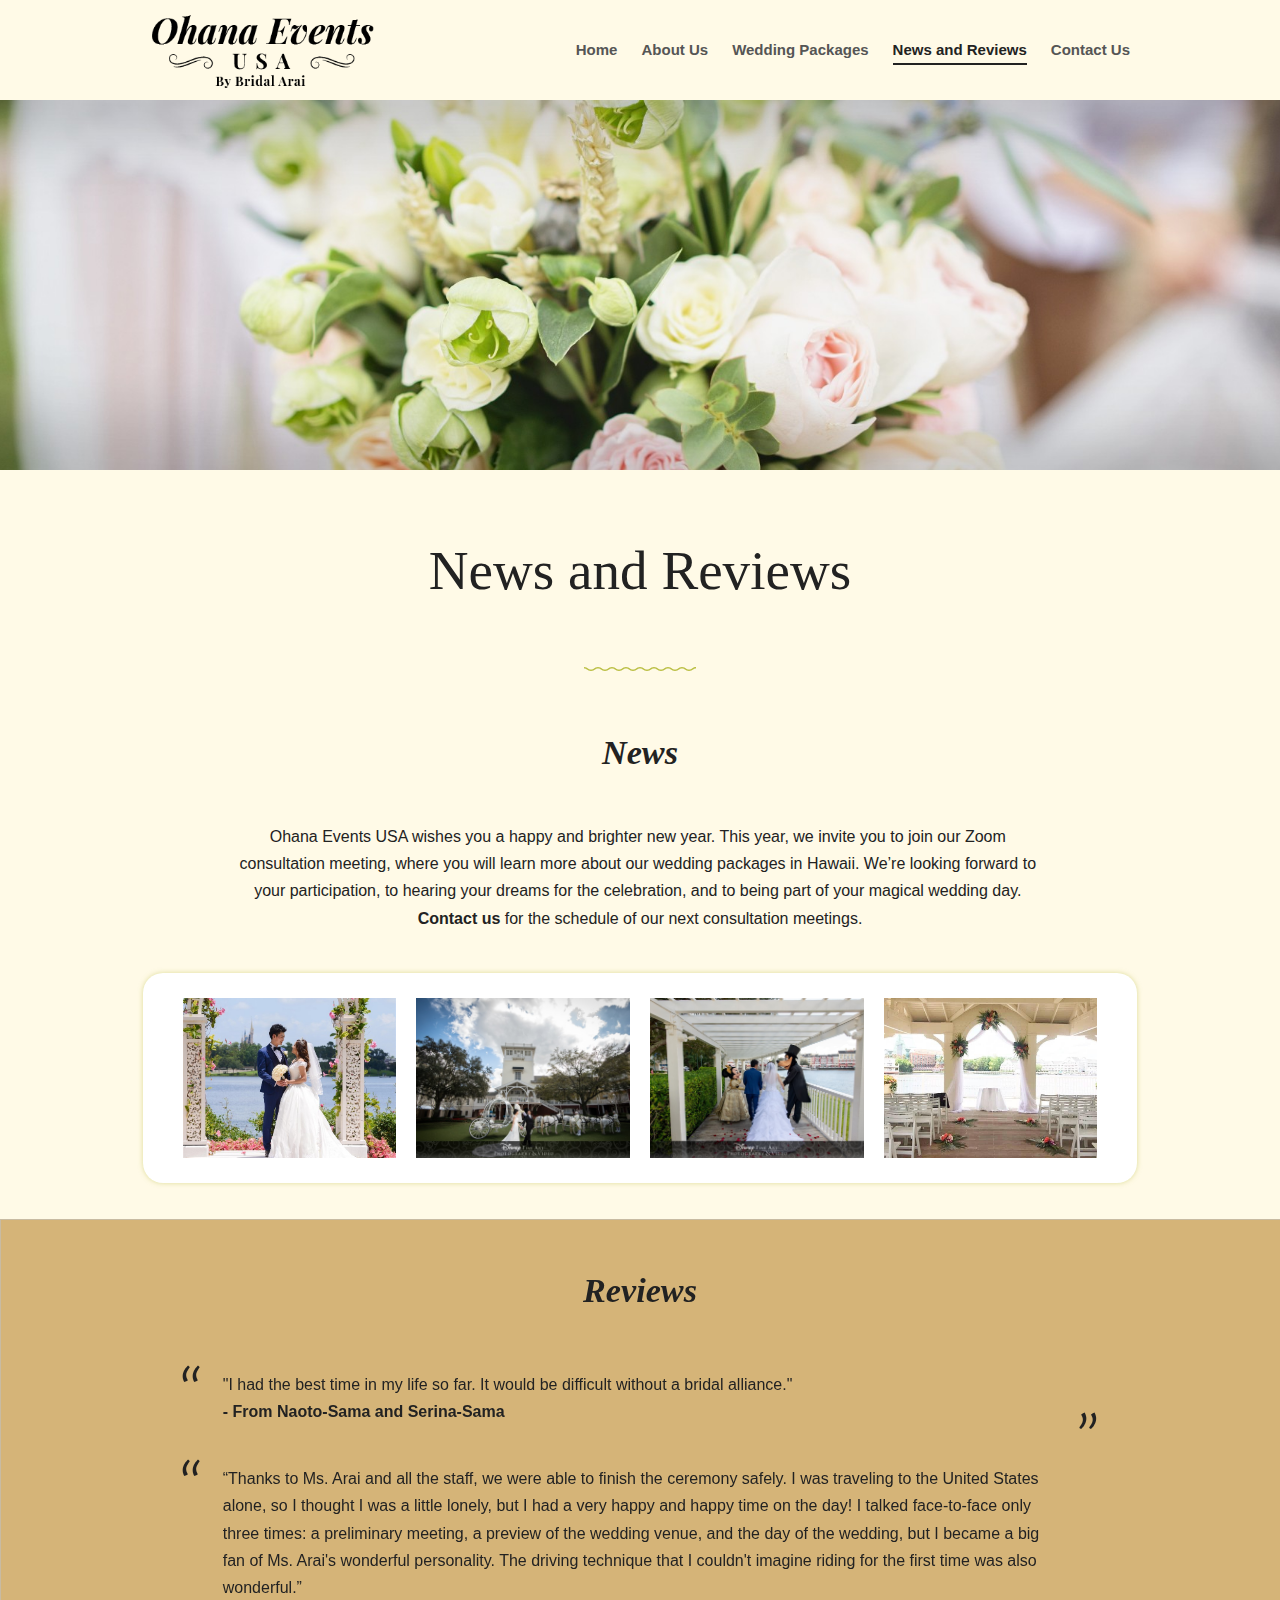
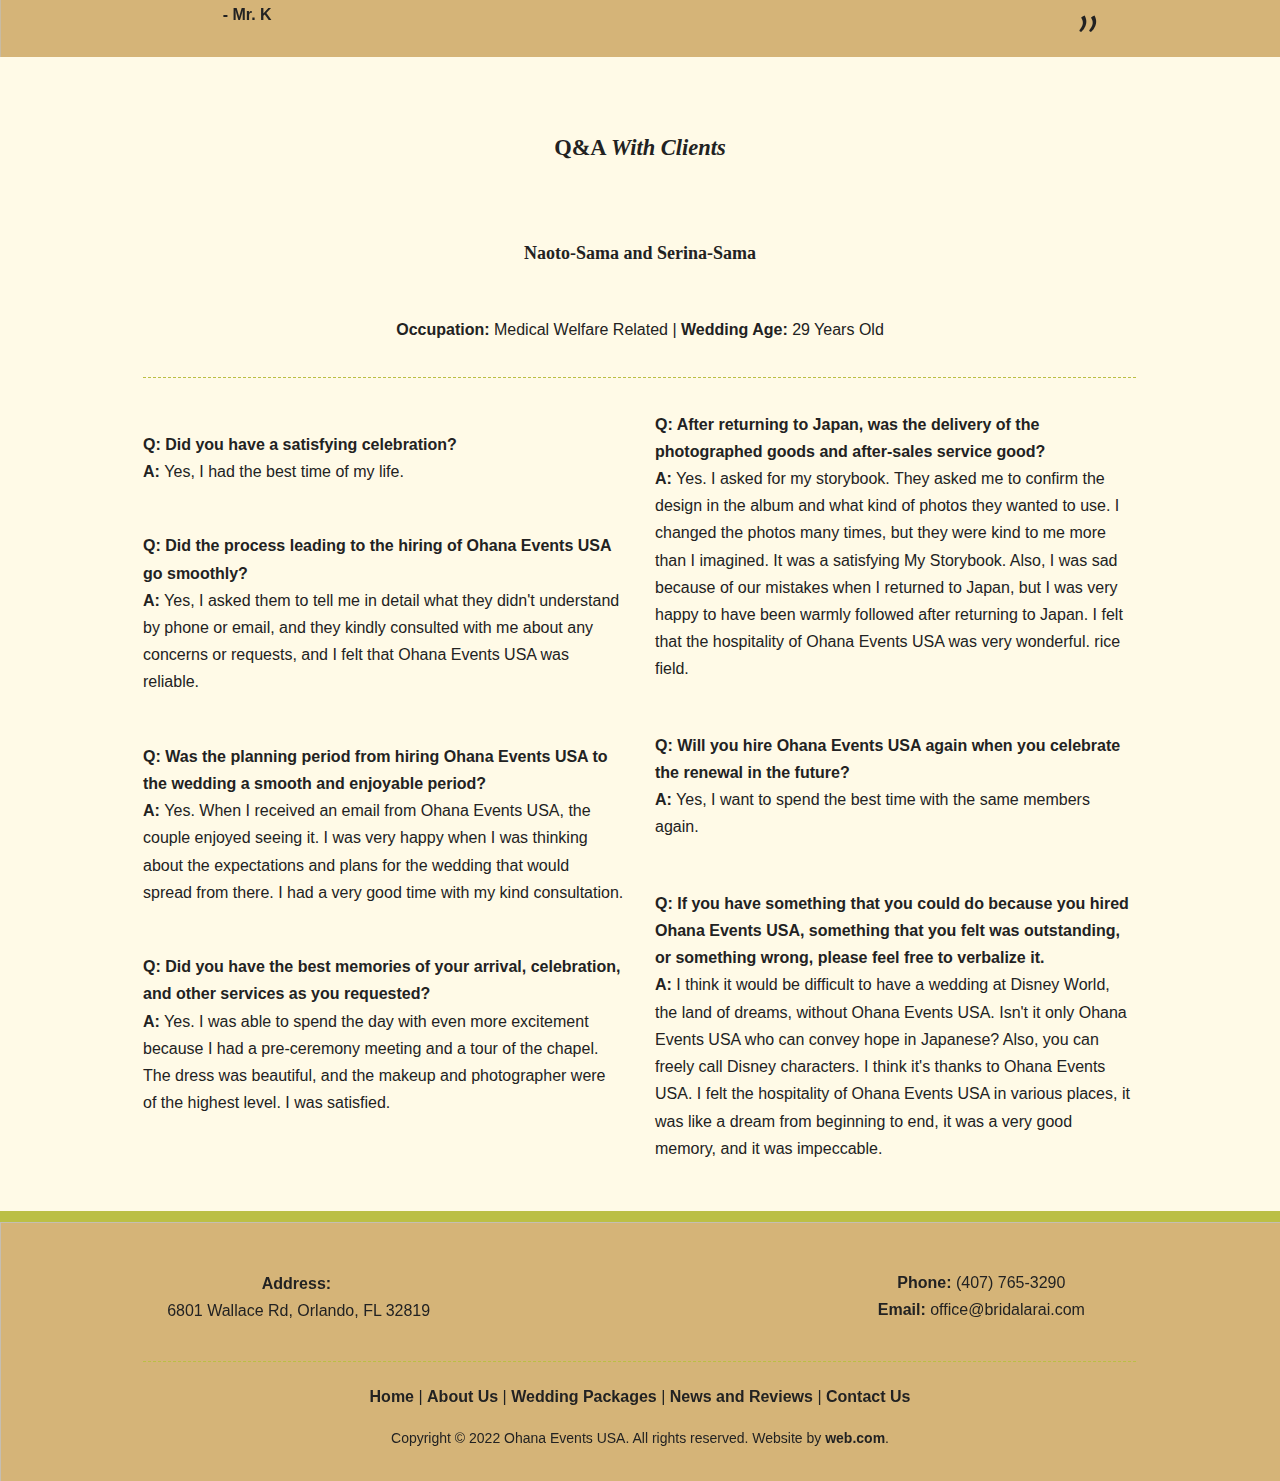
<file: ohana-events-usa-news-and-reviews.html>
<!DOCTYPE html>
<!-- saved from url=(0064)http://0593231.netsolhost.com/ohana-events-usa-news-and-reviews/ -->
<html itemtype="https://schema.org/WebPage">
<head>
    <meta http-equiv="Content-Type" content="text/html; charset=UTF-8">

    <meta http-equiv="X-UA-Compatible" content="IE=edge">
    <meta name="viewport" content="width=device-width, initial-scale=1, viewport-fit=cover">
    <meta name="format-detection" content="telephone=no">
    <title>Ohana Events USA News and Reviews | Japan - Ohana Events USA</title>
    <meta name="description"
          content="Check out the Ohana Events USA news and reviews. We conduct wedding consultation meetings for Japanese couples.">
    <link href="./favicons/34e81702-5239-4bef-ab37-bf3372067b2e/favicon-180x180.png"
          type="image/png" rel="shortcut icon" sizes="180x180">
    <link href="./favicons/34e81702-5239-4bef-ab37-bf3372067b2e/favicon-32x32.png"
          type="image/png" rel="icon" sizes="32x32">
    <link href="./favicons/34e81702-5239-4bef-ab37-bf3372067b2e/favicon-16x16.png"
          type="image/png" rel="icon" sizes="16x16">
    <link rel="stylesheet" href="./ohana-events-usa-news-and-reviews_files/publish.css">
    <link rel="stylesheet" type="text/css"
          href="./ohana-events-usa-news-and-reviews_files/34e81702-5239-4bef-ab37-bf3372067b2e.css" id="global_styles">
    <link rel="stylesheet" href="./ohana-events-usa-news-and-reviews_files/css" media="all">
    <style>#mobile_table {
        display: none
    }

    @media screen and (max-width: 1040px) {
        #desktop_table {
            display: none
        }

        #mobile_table {
            display: block
        }
    }

    .section-c78aff2e-4263-4dcd-93aa-a466edb57ab8 {
        padding-top: 100px;
        padding-bottom: 100px
    }

    @media screen and (max-width: 2560px) {
        .section-c78aff2e-4263-4dcd-93aa-a466edb57ab8 {
            padding-top: 125px;
            padding-bottom: 125px
        }
    }

    @media screen and (max-width: 1920px) {
        .section-c78aff2e-4263-4dcd-93aa-a466edb57ab8 {
            padding-top: 100px;
            padding-bottom: 100px
        }
    }

    @media screen and (max-width: 1366px) {
        .section-c78aff2e-4263-4dcd-93aa-a466edb57ab8 {
            padding-top: 75px;
            padding-bottom: 75px
        }
    }

    @media screen and (max-width: 1024px) {
        .section-c78aff2e-4263-4dcd-93aa-a466edb57ab8 {
            padding-top: 60px;
            padding-bottom: 60px
        }
    }

    @media screen and (max-width: 767px) {
        .section-c78aff2e-4263-4dcd-93aa-a466edb57ab8 {
            padding-top: 40px;
            padding-bottom: 40px
        }
    }

    .section-0eb6801b-14ca-4e6a-897b-dd0e0dabbbad {
        padding-top: 48px;
        padding-bottom: 48px
    }

    @media screen and (max-width: 2560px) {
        .section-0eb6801b-14ca-4e6a-897b-dd0e0dabbbad {
            padding-top: 60px;
            padding-bottom: 60px
        }
    }

    @media screen and (max-width: 1920px) {
        .section-0eb6801b-14ca-4e6a-897b-dd0e0dabbbad {
            padding-top: 48px;
            padding-bottom: 48px
        }
    }

    @media screen and (max-width: 1366px) {
        .section-0eb6801b-14ca-4e6a-897b-dd0e0dabbbad {
            padding-top: 36px;
            padding-bottom: 36px
        }
    }

    @media screen and (max-width: 1024px) {
        .section-0eb6801b-14ca-4e6a-897b-dd0e0dabbbad {
            padding-top: 29px;
            padding-bottom: 29px
        }
    }

    @media screen and (max-width: 767px) {
        .section-0eb6801b-14ca-4e6a-897b-dd0e0dabbbad {
            padding-top: 20px;
            padding-bottom: 20px
        }
    }

    .shape-a771a6c3-7075-48e2-9e76-0a0ad33614ce {
        padding-top: 50px;
        padding-bottom: 50px
    }

    @media screen and (max-width: 2560px) {
        .shape-a771a6c3-7075-48e2-9e76-0a0ad33614ce {
            padding-top: 60px;
            padding-bottom: 60px
        }
    }

    @media screen and (max-width: 1920px) {
        .shape-a771a6c3-7075-48e2-9e76-0a0ad33614ce {
            padding-top: 50px;
            padding-bottom: 50px
        }
    }

    @media screen and (max-width: 1366px) {
        .shape-a771a6c3-7075-48e2-9e76-0a0ad33614ce {
            padding-top: 25px;
            padding-bottom: 25px
        }
    }

    @media screen and (max-width: 1024px) {
        .shape-a771a6c3-7075-48e2-9e76-0a0ad33614ce {
            padding-top: 25px;
            padding-bottom: 25px
        }
    }

    @media screen and (max-width: 767px) {
        .shape-a771a6c3-7075-48e2-9e76-0a0ad33614ce {
            padding-top: 15px;
            padding-bottom: 15px
        }
    }

    .gallery-76acdf2e-fc74-48fa-a837-2f337e286638 .gallery-item {
        width: 25%
    }

    @media screen and (max-width: 1024px) {
        .gallery-76acdf2e-fc74-48fa-a837-2f337e286638 .gallery-item {
            width: 50%
        }
    }

    @media screen and (max-width: 767px) {
        .gallery-76acdf2e-fc74-48fa-a837-2f337e286638 .gallery-item {
            width: 50%
        }
    }

    .section-8e74dbe2-df40-49b1-be1b-1e6c941e58b9 {
        padding-top: 6px;
        padding-bottom: 6px
    }

    @media screen and (max-width: 2560px) {
        .section-8e74dbe2-df40-49b1-be1b-1e6c941e58b9 {
            padding-top: 8px;
            padding-bottom: 8px
        }
    }

    @media screen and (max-width: 1920px) {
        .section-8e74dbe2-df40-49b1-be1b-1e6c941e58b9 {
            padding-top: 6px;
            padding-bottom: 6px
        }
    }

    @media screen and (max-width: 1366px) {
        .section-8e74dbe2-df40-49b1-be1b-1e6c941e58b9 {
            padding-top: 5px;
            padding-bottom: 5px
        }
    }

    @media screen and (max-width: 1024px) {
        .section-8e74dbe2-df40-49b1-be1b-1e6c941e58b9 {
            padding-top: 4px;
            padding-bottom: 4px
        }
    }

    @media screen and (max-width: 767px) {
        .section-8e74dbe2-df40-49b1-be1b-1e6c941e58b9 {
            padding-top: 3px;
            padding-bottom: 3px
        }
    }

    .shape-ce24fe30d7e33887 {
        padding-top: 20px;
        padding-bottom: 20px
    }

    @media screen and (max-width: 2560px) {
        .shape-ce24fe30d7e33887 {
            padding-top: 24px;
            padding-bottom: 24px
        }
    }

    @media screen and (max-width: 1920px) {
        .shape-ce24fe30d7e33887 {
            padding-top: 20px;
            padding-bottom: 20px
        }
    }

    @media screen and (max-width: 1366px) {
        .shape-ce24fe30d7e33887 {
            padding-top: 10px;
            padding-bottom: 10px
        }
    }

    @media screen and (max-width: 1024px) {
        .shape-ce24fe30d7e33887 {
            padding-top: 10px;
            padding-bottom: 10px
        }
    }

    @media screen and (max-width: 767px) {
        .shape-ce24fe30d7e33887 {
            padding-top: 6px;
            padding-bottom: 6px
        }
    }

    .section-d9f387a9-e603-4d12-9077-1453ba7e2c94 {
        padding-top: 60px;
        padding-bottom: 60px
    }

    @media screen and (max-width: 2560px) {
        .section-d9f387a9-e603-4d12-9077-1453ba7e2c94 {
            padding-top: 75px;
            padding-bottom: 75px
        }
    }

    @media screen and (max-width: 1920px) {
        .section-d9f387a9-e603-4d12-9077-1453ba7e2c94 {
            padding-top: 60px;
            padding-bottom: 60px
        }
    }

    @media screen and (max-width: 1366px) {
        .section-d9f387a9-e603-4d12-9077-1453ba7e2c94 {
            padding-top: 45px;
            padding-bottom: 45px
        }
    }

    @media screen and (max-width: 1024px) {
        .section-d9f387a9-e603-4d12-9077-1453ba7e2c94 {
            padding-top: 36px;
            padding-bottom: 36px
        }
    }

    @media screen and (max-width: 767px) {
        .section-d9f387a9-e603-4d12-9077-1453ba7e2c94 {
            padding-top: 24px;
            padding-bottom: 24px
        }
    }

    .section-25e0d7b9-03c4-41cb-aace-631789792270 {
        padding-top: 0;
        padding-bottom: 0
    }

    @media screen and (max-width: 2560px) {
        .section-25e0d7b9-03c4-41cb-aace-631789792270 {
            padding-top: 0;
            padding-bottom: 0
        }
    }

    @media screen and (max-width: 1920px) {
        .section-25e0d7b9-03c4-41cb-aace-631789792270 {
            padding-top: 0;
            padding-bottom: 0
        }
    }

    @media screen and (max-width: 1366px) {
        .section-25e0d7b9-03c4-41cb-aace-631789792270 {
            padding-top: 0;
            padding-bottom: 0
        }
    }

    @media screen and (max-width: 1024px) {
        .section-25e0d7b9-03c4-41cb-aace-631789792270 {
            padding-top: 0;
            padding-bottom: 0
        }
    }

    @media screen and (max-width: 767px) {
        .section-25e0d7b9-03c4-41cb-aace-631789792270 {
            padding-top: 0;
            padding-bottom: 0
        }
    }

    .section-25916a1e-476d-4a98-b8d0-ffc49f1e6974 {
        padding-top: 40px;
        padding-bottom: 40px
    }

    @media screen and (max-width: 2560px) {
        .section-25916a1e-476d-4a98-b8d0-ffc49f1e6974 {
            padding-top: 50px;
            padding-bottom: 50px
        }
    }

    @media screen and (max-width: 1920px) {
        .section-25916a1e-476d-4a98-b8d0-ffc49f1e6974 {
            padding-top: 40px;
            padding-bottom: 40px
        }
    }

    @media screen and (max-width: 1366px) {
        .section-25916a1e-476d-4a98-b8d0-ffc49f1e6974 {
            padding-top: 30px;
            padding-bottom: 30px
        }
    }

    @media screen and (max-width: 1024px) {
        .section-25916a1e-476d-4a98-b8d0-ffc49f1e6974 {
            padding-top: 24px;
            padding-bottom: 24px
        }
    }

    @media screen and (max-width: 767px) {
        .section-25916a1e-476d-4a98-b8d0-ffc49f1e6974 {
            padding-top: 16px;
            padding-bottom: 16px
        }
    }

    @media screen and (min-width: 1921px) {
        .image-56f994db-6881-4618-af7d-877f0d7a7799 {
            height: 90px
        }

        .image-56f994db-6881-4618-af7d-877f0d7a7799 img.picture__fill {
            width: auto !important;
            height: auto !important
        }

        .picture__item-container .image-56f994db-6881-4618-af7d-877f0d7a7799p {
            transform: translate(-50%, -50%) scale(1);
            top: 50%;
            left: 50%;
            transform-origin: 50% 50%
        }
    }

    @media screen and (min-width: 1367px) and (max-width: 1920px) {
        .image-56f994db-6881-4618-af7d-877f0d7a7799 {
            height: 90px
        }

        .image-56f994db-6881-4618-af7d-877f0d7a7799 img.picture__fill {
            width: auto !important;
            height: auto !important
        }

        .picture__item-container .image-56f994db-6881-4618-af7d-877f0d7a7799p {
            transform: translate(-50%, -50%) scale(1);
            top: 50%;
            left: 50%;
            transform-origin: 50% 50%
        }
    }

    @media screen and (min-width: 1025px) and (max-width: 1366px) {
        .image-56f994db-6881-4618-af7d-877f0d7a7799 {
            height: 90px
        }

        .image-56f994db-6881-4618-af7d-877f0d7a7799 img.picture__fill {
            width: auto !important;
            height: auto !important
        }

        .picture__item-container .image-56f994db-6881-4618-af7d-877f0d7a7799p {
            transform: translate(-50%, -50%) scale(1);
            top: 50%;
            left: 50%;
            transform-origin: 50% 50%
        }
    }

    @media screen and (min-width: 768px) and (max-width: 1024px) {
        .image-56f994db-6881-4618-af7d-877f0d7a7799 {
            height: 90px
        }

        .image-56f994db-6881-4618-af7d-877f0d7a7799 img.picture__fill {
            width: auto !important;
            height: auto !important
        }

        .picture__item-container .image-56f994db-6881-4618-af7d-877f0d7a7799p {
            transform: translate(-50%, -50%) scale(1);
            top: 50%;
            left: 50%;
            transform-origin: 50% 50%
        }
    }

    @media screen and (max-width: 767px) {
        .image-56f994db-6881-4618-af7d-877f0d7a7799 {
            height: 90px
        }

        .image-56f994db-6881-4618-af7d-877f0d7a7799 img.picture__fill {
            width: auto !important;
            height: auto !important
        }

        .picture__item-container .image-56f994db-6881-4618-af7d-877f0d7a7799p {
            transform: translate(-50%, -50%) scale(1);
            top: 50%;
            left: 50%;
            transform-origin: 50% 50%
        }
    }</style>
</head>
<body itemprop="mainContentOfPage"
      class="_primary-dark _secondary-dark _primary_border-text-dark _primary_border-dark _secondary_border-text-light _secondary_border-light _primary-btn_too-light _primary_theme-dark _secondary_theme-dark _text_theme-dark _light-text_theme-light _theme_light-text_contrast has-scroll">
<svg class="hidden">
    <symbol id="global/check" viewBox="0 0 12 10">
        <path d="M12,1.8L10.3,0L4.1,6.5L1.7,4L0,5.8L4.1,10L12,1.8z"></path>
    </symbol>
    <symbol id="global/arrow-up" viewBox="0 0 29 14">
        <g>
            <polygon points="14.5,0 0,11 3.04,14 14.5,5 26.04,14 29,11  "></polygon>
        </g>
    </symbol>
    <symbol id="global/cross_20" viewBox="0 0 20 20">
        <polygon
                points="20,1.5 18.5,0 10,8.5 1.5,0 0,1.5 8.5,10 0,18.5 1.5,20 10,11.5 18.5,20 20,18.5 11.5,10 "></polygon>
    </symbol>
    <symbol viewBox="0 0 20 20" id="sp-cross_20">
        <polygon
                points="20,1.5 18.5,0 10,8.5 1.5,0 0,1.5 8.5,10 0,18.5 1.5,20 10,11.5 18.5,20 20,18.5 11.5,10 "></polygon>
    </symbol>
    <symbol viewBox="0 0 14 29" id="sp-arrow-next">
        <g>
            <polygon points="2.8,0 0,2.8 9,14.5 0,26.2 2.8,29 14,14.5  "></polygon>
        </g>
    </symbol>
    <symbol viewBox="0 0 112 4" id="sp-divider-waves">
        <path d="M108,1.4c-0.9,0.6-1.5,1.1-3,1.1s-2.2-0.5-3-1.1c-0.9-0.6-2-1.4-4-1.4s-3.1,0.8-4,1.4c-0.9,0.6-1.5,1.1-3,1.1S88.8,2,88,1.4  C87.1,0.8,86,0,84,0s-3.1,0.8-4,1.4c-0.9,0.6-1.5,1.1-3,1.1S74.8,2,74,1.4C73.1,0.8,72,0,70,0s-3.1,0.8-4,1.4  c-0.9,0.6-1.5,1.1-3,1.1S60.8,2,60,1.4C59.1,0.8,58,0,56,0s-3.1,0.8-4,1.4c-0.9,0.6-1.5,1.1-3,1.1S46.8,2,46,1.4C45.1,0.8,44,0,42,0  s-3.1,0.8-4,1.4c-0.9,0.6-1.5,1.1-3,1.1S32.8,2,32,1.4C31.1,0.8,30,0,28,0s-3.1,0.8-4,1.4c-0.9,0.6-1.5,1.1-3,1.1S18.8,2,18,1.4  C17.1,0.8,16,0,14,0s-3.1,0.8-4,1.4C9.1,2,8.5,2.5,7,2.5S4.9,2,4,1.4C3.1,0.8,2,0,0,0v1.5c1.5,0,2.1,0.5,3,1.1C3.9,3.2,5,4,7,4  s3.1-0.8,4-1.4c0.9-0.6,1.5-1.1,3-1.1s2.2,0.5,3,1.1C17.9,3.2,19,4,21,4s3.1-0.8,4-1.4c0.9-0.6,1.5-1.1,3-1.1s2.2,0.5,3,1.1  C31.9,3.2,33,4,35,4s3.1-0.8,4-1.4c0.9-0.6,1.5-1.1,3-1.1s2.2,0.5,3,1.1C45.9,3.2,47,4,49,4s3.1-0.8,4-1.4c0.9-0.6,1.5-1.1,3-1.1  s2.2,0.5,3,1.1C59.9,3.2,61,4,63,4s3.1-0.8,4-1.4c0.9-0.6,1.5-1.1,3-1.1s2.2,0.5,3,1.1C73.9,3.2,75,4,77,4s3.1-0.8,4-1.4  c0.9-0.6,1.5-1.1,3-1.1s2.2,0.5,3,1.1C87.9,3.2,89,4,91,4s3.1-0.8,4-1.4c0.9-0.6,1.5-1.1,3-1.1s2.2,0.5,3,1.1c0.9,0.6,2,1.4,4,1.4  s3.1-0.8,4-1.4c0.9-0.6,1.5-1.1,3-1.1V0C110,0,108.9,0.7,108,1.4z"></path>
    </symbol>
    <symbol viewBox="0 0 1410 1" id="sp-divider-dashed">
        <g>
            <g>
                <rect x="1405" width="3" height="1"></rect>
            </g>
            <g>
                <rect x="1400" width="3" height="1"></rect>
            </g>
            <g>
                <rect x="1395" width="3" height="1"></rect>
            </g>
            <g>
                <rect x="1390" width="3" height="1"></rect>
            </g>
            <g>
                <rect x="1385" width="3" height="1"></rect>
            </g>
            <g>
                <rect x="1380" width="3" height="1"></rect>
            </g>
            <g>
                <rect x="1375" width="3" height="1"></rect>
            </g>
            <g>
                <rect x="1370" width="3" height="1"></rect>
            </g>
            <g>
                <rect x="1365" width="3" height="1"></rect>
            </g>
            <g>
                <rect x="1360" width="3" height="1"></rect>
            </g>
            <g>
                <rect x="1355" width="3" height="1"></rect>
            </g>
            <g>
                <rect x="1350" width="3" height="1"></rect>
            </g>
            <g>
                <rect x="1345" width="3" height="1"></rect>
            </g>
            <g>
                <rect x="1340" width="3" height="1"></rect>
            </g>
            <g>
                <rect x="1335" width="3" height="1"></rect>
            </g>
            <g>
                <rect x="1330" width="3" height="1"></rect>
            </g>
            <g>
                <rect x="1325" width="3" height="1"></rect>
            </g>
            <g>
                <rect x="1320" width="3" height="1"></rect>
            </g>
            <g>
                <rect x="1315" width="3" height="1"></rect>
            </g>
            <g>
                <rect x="1310" width="3" height="1"></rect>
            </g>
            <g>
                <rect x="1305" width="3" height="1"></rect>
            </g>
            <g>
                <rect x="1300" width="3" height="1"></rect>
            </g>
            <g>
                <rect x="1295" width="3" height="1"></rect>
            </g>
            <g>
                <rect x="1290" width="3" height="1"></rect>
            </g>
            <g>
                <rect x="1285" width="3" height="1"></rect>
            </g>
            <g>
                <rect x="1280" width="3" height="1"></rect>
            </g>
            <g>
                <rect x="1275" width="3" height="1"></rect>
            </g>
            <g>
                <rect x="1270" width="3" height="1"></rect>
            </g>
            <g>
                <rect x="1265" width="3" height="1"></rect>
            </g>
            <g>
                <rect x="1260" width="3" height="1"></rect>
            </g>
            <g>
                <rect x="1255" width="3" height="1"></rect>
            </g>
            <g>
                <rect x="1250" width="3" height="1"></rect>
            </g>
            <g>
                <rect x="1245" width="3" height="1"></rect>
            </g>
            <g>
                <rect x="1240" width="3" height="1"></rect>
            </g>
            <g>
                <rect x="1235" width="3" height="1"></rect>
            </g>
            <g>
                <rect x="1230" width="3" height="1"></rect>
            </g>
            <g>
                <rect x="1225" width="3" height="1"></rect>
            </g>
            <g>
                <rect x="1220" width="3" height="1"></rect>
            </g>
            <g>
                <rect x="1215" width="3" height="1"></rect>
            </g>
            <g>
                <rect x="1210" width="3" height="1"></rect>
            </g>
            <g>
                <rect x="1205" width="3" height="1"></rect>
            </g>
            <g>
                <rect x="1200" width="3" height="1"></rect>
            </g>
            <g>
                <rect x="1195" width="3" height="1"></rect>
            </g>
            <g>
                <rect x="1190" width="3" height="1"></rect>
            </g>
            <g>
                <rect x="1185" width="3" height="1"></rect>
            </g>
            <g>
                <rect x="1180" width="3" height="1"></rect>
            </g>
            <g>
                <rect x="1175" width="3" height="1"></rect>
            </g>
            <g>
                <rect x="1170" width="3" height="1"></rect>
            </g>
            <g>
                <rect x="1165" width="3" height="1"></rect>
            </g>
            <g>
                <rect x="1160" width="3" height="1"></rect>
            </g>
            <g>
                <rect x="1155" width="3" height="1"></rect>
            </g>
            <g>
                <rect x="1150" width="3" height="1"></rect>
            </g>
            <g>
                <rect x="1145" width="3" height="1"></rect>
            </g>
            <g>
                <rect x="1140" width="3" height="1"></rect>
            </g>
            <g>
                <rect x="1135" width="3" height="1"></rect>
            </g>
            <g>
                <rect x="1130" width="3" height="1"></rect>
            </g>
            <g>
                <rect x="1125" width="3" height="1"></rect>
            </g>
            <g>
                <rect x="1120" width="3" height="1"></rect>
            </g>
            <g>
                <rect x="1115" width="3" height="1"></rect>
            </g>
            <g>
                <rect x="1110" width="3" height="1"></rect>
            </g>
            <g>
                <rect x="1105" width="3" height="1"></rect>
            </g>
            <g>
                <rect x="1100" width="3" height="1"></rect>
            </g>
            <g>
                <rect x="1095" width="3" height="1"></rect>
            </g>
            <g>
                <rect x="1090" width="3" height="1"></rect>
            </g>
            <g>
                <rect x="1085" width="3" height="1"></rect>
            </g>
            <g>
                <rect x="1080" width="3" height="1"></rect>
            </g>
            <g>
                <rect x="1075" width="3" height="1"></rect>
            </g>
            <g>
                <rect x="1070" width="3" height="1"></rect>
            </g>
            <g>
                <rect x="1065" width="3" height="1"></rect>
            </g>
            <g>
                <rect x="1060" width="3" height="1"></rect>
            </g>
            <g>
                <rect x="1055" width="3" height="1"></rect>
            </g>
            <g>
                <rect x="1050" width="3" height="1"></rect>
            </g>
            <g>
                <rect x="1045" width="3" height="1"></rect>
            </g>
            <g>
                <rect x="1040" width="3" height="1"></rect>
            </g>
            <g>
                <rect x="1035" width="3" height="1"></rect>
            </g>
            <g>
                <rect x="1030" width="3" height="1"></rect>
            </g>
            <g>
                <rect x="1025" width="3" height="1"></rect>
            </g>
            <g>
                <rect x="1020" width="3" height="1"></rect>
            </g>
            <g>
                <rect x="1015" width="3" height="1"></rect>
            </g>
            <g>
                <rect x="1010" width="3" height="1"></rect>
            </g>
            <g>
                <rect x="1005" width="3" height="1"></rect>
            </g>
            <g>
                <rect x="1000" width="3" height="1"></rect>
            </g>
            <g>
                <rect x="995" width="3" height="1"></rect>
            </g>
            <g>
                <rect x="990" width="3" height="1"></rect>
            </g>
            <g>
                <rect x="985" width="3" height="1"></rect>
            </g>
            <g>
                <rect x="980" width="3" height="1"></rect>
            </g>
            <g>
                <rect x="975" width="3" height="1"></rect>
            </g>
            <g>
                <rect x="970" width="3" height="1"></rect>
            </g>
            <g>
                <rect x="965" width="3" height="1"></rect>
            </g>
            <g>
                <rect x="960" width="3" height="1"></rect>
            </g>
            <g>
                <rect x="955" width="3" height="1"></rect>
            </g>
            <g>
                <rect x="950" width="3" height="1"></rect>
            </g>
            <g>
                <rect x="945" width="3" height="1"></rect>
            </g>
            <g>
                <rect x="940" width="3" height="1"></rect>
            </g>
            <g>
                <rect x="935" width="3" height="1"></rect>
            </g>
            <g>
                <rect x="930" width="3" height="1"></rect>
            </g>
            <g>
                <rect x="925" width="3" height="1"></rect>
            </g>
            <g>
                <rect x="920" width="3" height="1"></rect>
            </g>
            <g>
                <rect x="915" width="3" height="1"></rect>
            </g>
            <g>
                <rect x="910" width="3" height="1"></rect>
            </g>
            <g>
                <rect x="905" width="3" height="1"></rect>
            </g>
            <g>
                <rect x="900" width="3" height="1"></rect>
            </g>
            <g>
                <rect x="895" width="3" height="1"></rect>
            </g>
            <g>
                <rect x="890" width="3" height="1"></rect>
            </g>
            <g>
                <rect x="885" width="3" height="1"></rect>
            </g>
            <g>
                <rect x="880" width="3" height="1"></rect>
            </g>
            <g>
                <rect x="875" width="3" height="1"></rect>
            </g>
            <g>
                <rect x="870" width="3" height="1"></rect>
            </g>
            <g>
                <rect x="865" width="3" height="1"></rect>
            </g>
            <g>
                <rect x="860" width="3" height="1"></rect>
            </g>
            <g>
                <rect x="855" width="3" height="1"></rect>
            </g>
            <g>
                <rect x="850" width="3" height="1"></rect>
            </g>
            <g>
                <rect x="845" width="3" height="1"></rect>
            </g>
            <g>
                <rect x="840" width="3" height="1"></rect>
            </g>
            <g>
                <rect x="835" width="3" height="1"></rect>
            </g>
            <g>
                <rect x="830" width="3" height="1"></rect>
            </g>
            <g>
                <rect x="825" width="3" height="1"></rect>
            </g>
            <g>
                <rect x="820" width="3" height="1"></rect>
            </g>
            <g>
                <rect x="815" width="3" height="1"></rect>
            </g>
            <g>
                <rect x="810" width="3" height="1"></rect>
            </g>
            <g>
                <rect x="805" width="3" height="1"></rect>
            </g>
            <g>
                <rect x="800" width="3" height="1"></rect>
            </g>
            <g>
                <rect x="795" width="3" height="1"></rect>
            </g>
            <g>
                <rect x="790" width="3" height="1"></rect>
            </g>
            <g>
                <rect x="785" width="3" height="1"></rect>
            </g>
            <g>
                <rect x="780" width="3" height="1"></rect>
            </g>
            <g>
                <rect x="775" width="3" height="1"></rect>
            </g>
            <g>
                <rect x="770" width="3" height="1"></rect>
            </g>
            <g>
                <rect x="765" width="3" height="1"></rect>
            </g>
            <g>
                <rect x="760" width="3" height="1"></rect>
            </g>
            <g>
                <rect x="755" width="3" height="1"></rect>
            </g>
            <g>
                <rect x="750" width="3" height="1"></rect>
            </g>
            <g>
                <rect x="745" width="3" height="1"></rect>
            </g>
            <g>
                <rect x="740" width="3" height="1"></rect>
            </g>
            <g>
                <rect x="735" width="3" height="1"></rect>
            </g>
            <g>
                <rect x="730" width="3" height="1"></rect>
            </g>
            <g>
                <rect x="725" width="3" height="1"></rect>
            </g>
            <g>
                <rect x="720" width="3" height="1"></rect>
            </g>
            <g>
                <rect x="715" width="3" height="1"></rect>
            </g>
            <g>
                <rect x="710" width="3" height="1"></rect>
            </g>
            <g>
                <rect x="705" width="3" height="1"></rect>
            </g>
            <g>
                <rect x="700" width="3" height="1"></rect>
            </g>
            <g>
                <rect x="695" width="3" height="1"></rect>
            </g>
            <g>
                <rect x="690" width="3" height="1"></rect>
            </g>
            <g>
                <rect x="685" width="3" height="1"></rect>
            </g>
            <g>
                <rect x="680" width="3" height="1"></rect>
            </g>
            <g>
                <rect x="675" width="3" height="1"></rect>
            </g>
            <g>
                <rect x="670" width="3" height="1"></rect>
            </g>
            <g>
                <rect x="665" width="3" height="1"></rect>
            </g>
            <g>
                <rect x="660" width="3" height="1"></rect>
            </g>
            <g>
                <rect x="655" width="3" height="1"></rect>
            </g>
            <g>
                <rect x="650" width="3" height="1"></rect>
            </g>
            <g>
                <rect x="645" width="3" height="1"></rect>
            </g>
            <g>
                <rect x="640" width="3" height="1"></rect>
            </g>
            <g>
                <rect x="635" width="3" height="1"></rect>
            </g>
            <g>
                <rect x="630" width="3" height="1"></rect>
            </g>
            <g>
                <rect x="625" width="3" height="1"></rect>
            </g>
            <g>
                <rect x="620" width="3" height="1"></rect>
            </g>
            <g>
                <rect x="615" width="3" height="1"></rect>
            </g>
            <g>
                <rect x="610" width="3" height="1"></rect>
            </g>
            <g>
                <rect x="605" width="3" height="1"></rect>
            </g>
            <g>
                <rect x="600" width="3" height="1"></rect>
            </g>
            <g>
                <rect x="595" width="3" height="1"></rect>
            </g>
            <g>
                <rect x="590" width="3" height="1"></rect>
            </g>
            <g>
                <rect x="585" width="3" height="1"></rect>
            </g>
            <g>
                <rect x="580" width="3" height="1"></rect>
            </g>
            <g>
                <rect x="575" width="3" height="1"></rect>
            </g>
            <g>
                <rect x="570" width="3" height="1"></rect>
            </g>
            <g>
                <rect x="565" width="3" height="1"></rect>
            </g>
            <g>
                <rect x="560" width="3" height="1"></rect>
            </g>
            <g>
                <rect x="555" width="3" height="1"></rect>
            </g>
            <g>
                <rect x="550" width="3" height="1"></rect>
            </g>
            <g>
                <rect x="545" width="3" height="1"></rect>
            </g>
            <g>
                <rect x="540" width="3" height="1"></rect>
            </g>
            <g>
                <rect x="535" width="3" height="1"></rect>
            </g>
            <g>
                <rect x="530" width="3" height="1"></rect>
            </g>
            <g>
                <rect x="525" width="3" height="1"></rect>
            </g>
            <g>
                <rect x="520" width="3" height="1"></rect>
            </g>
            <g>
                <rect x="515" width="3" height="1"></rect>
            </g>
            <g>
                <rect x="510" width="3" height="1"></rect>
            </g>
            <g>
                <rect x="505" width="3" height="1"></rect>
            </g>
            <g>
                <rect x="500" width="3" height="1"></rect>
            </g>
            <g>
                <rect x="495" width="3" height="1"></rect>
            </g>
            <g>
                <rect x="490" width="3" height="1"></rect>
            </g>
            <g>
                <rect x="485" width="3" height="1"></rect>
            </g>
            <g>
                <rect x="480" width="3" height="1"></rect>
            </g>
            <g>
                <rect x="475" width="3" height="1"></rect>
            </g>
            <g>
                <rect x="470" width="3" height="1"></rect>
            </g>
            <g>
                <rect x="465" width="3" height="1"></rect>
            </g>
            <g>
                <rect x="460" width="3" height="1"></rect>
            </g>
            <g>
                <rect x="455" width="3" height="1"></rect>
            </g>
            <g>
                <rect x="450" width="3" height="1"></rect>
            </g>
            <g>
                <rect x="445" width="3" height="1"></rect>
            </g>
            <g>
                <rect x="440" width="3" height="1"></rect>
            </g>
            <g>
                <rect x="435" width="3" height="1"></rect>
            </g>
            <g>
                <rect x="430" width="3" height="1"></rect>
            </g>
            <g>
                <rect x="425" width="3" height="1"></rect>
            </g>
            <g>
                <rect x="420" width="3" height="1"></rect>
            </g>
            <g>
                <rect x="415" width="3" height="1"></rect>
            </g>
            <g>
                <rect x="410" width="3" height="1"></rect>
            </g>
            <g>
                <rect x="405" width="3" height="1"></rect>
            </g>
            <g>
                <rect x="400" width="3" height="1"></rect>
            </g>
            <g>
                <rect x="395" width="3" height="1"></rect>
            </g>
            <g>
                <rect x="390" width="3" height="1"></rect>
            </g>
            <g>
                <rect x="385" width="3" height="1"></rect>
            </g>
            <g>
                <rect x="380" width="3" height="1"></rect>
            </g>
            <g>
                <rect x="375" width="3" height="1"></rect>
            </g>
            <g>
                <rect x="370" width="3" height="1"></rect>
            </g>
            <g>
                <rect x="365" width="3" height="1"></rect>
            </g>
            <g>
                <rect x="360" width="3" height="1"></rect>
            </g>
            <g>
                <rect x="355" width="3" height="1"></rect>
            </g>
            <g>
                <rect x="350" width="3" height="1"></rect>
            </g>
            <g>
                <rect x="345" width="3" height="1"></rect>
            </g>
            <g>
                <rect x="340" width="3" height="1"></rect>
            </g>
            <g>
                <rect x="335" width="3" height="1"></rect>
            </g>
            <g>
                <rect x="330" width="3" height="1"></rect>
            </g>
            <g>
                <rect x="325" width="3" height="1"></rect>
            </g>
            <g>
                <rect x="320" width="3" height="1"></rect>
            </g>
            <g>
                <rect x="315" width="3" height="1"></rect>
            </g>
            <g>
                <rect x="310" width="3" height="1"></rect>
            </g>
            <g>
                <rect x="305" width="3" height="1"></rect>
            </g>
            <g>
                <rect x="300" width="3" height="1"></rect>
            </g>
            <g>
                <rect x="295" width="3" height="1"></rect>
            </g>
            <g>
                <rect x="290" width="3" height="1"></rect>
            </g>
            <g>
                <rect x="285" width="3" height="1"></rect>
            </g>
            <g>
                <rect x="280" width="3" height="1"></rect>
            </g>
            <g>
                <rect x="275" width="3" height="1"></rect>
            </g>
            <g>
                <rect x="270" width="3" height="1"></rect>
            </g>
            <g>
                <rect x="265" width="3" height="1"></rect>
            </g>
            <g>
                <rect x="260" width="3" height="1"></rect>
            </g>
            <g>
                <rect x="255" width="3" height="1"></rect>
            </g>
            <g>
                <rect x="250" width="3" height="1"></rect>
            </g>
            <g>
                <rect x="245" width="3" height="1"></rect>
            </g>
            <g>
                <rect x="240" width="3" height="1"></rect>
            </g>
            <g>
                <rect x="235" width="3" height="1"></rect>
            </g>
            <g>
                <rect x="230" width="3" height="1"></rect>
            </g>
            <g>
                <rect x="225" width="3" height="1"></rect>
            </g>
            <g>
                <rect x="220" width="3" height="1"></rect>
            </g>
            <g>
                <rect x="215" width="3" height="1"></rect>
            </g>
            <g>
                <rect x="210" width="3" height="1"></rect>
            </g>
            <g>
                <rect x="205" width="3" height="1"></rect>
            </g>
            <g>
                <rect x="200" width="3" height="1"></rect>
            </g>
            <g>
                <rect x="195" width="3" height="1"></rect>
            </g>
            <g>
                <rect x="190" width="3" height="1"></rect>
            </g>
            <g>
                <rect x="185" width="3" height="1"></rect>
            </g>
            <g>
                <rect x="180" width="3" height="1"></rect>
            </g>
            <g>
                <rect x="175" width="3" height="1"></rect>
            </g>
            <g>
                <rect x="170" width="3" height="1"></rect>
            </g>
            <g>
                <rect x="165" width="3" height="1"></rect>
            </g>
            <g>
                <rect x="160" width="3" height="1"></rect>
            </g>
            <g>
                <rect x="155" width="3" height="1"></rect>
            </g>
            <g>
                <rect x="150" width="3" height="1"></rect>
            </g>
            <g>
                <rect x="145" width="3" height="1"></rect>
            </g>
            <g>
                <rect x="140" width="3" height="1"></rect>
            </g>
            <g>
                <rect x="135" width="3" height="1"></rect>
            </g>
            <g>
                <rect x="130" width="3" height="1"></rect>
            </g>
            <g>
                <rect x="125" width="3" height="1"></rect>
            </g>
            <g>
                <rect x="120" width="3" height="1"></rect>
            </g>
            <g>
                <rect x="115" width="3" height="1"></rect>
            </g>
            <g>
                <rect x="110" width="3" height="1"></rect>
            </g>
            <g>
                <rect x="105" width="3" height="1"></rect>
            </g>
            <g>
                <rect x="100" width="3" height="1"></rect>
            </g>
            <g>
                <rect x="95" width="3" height="1"></rect>
            </g>
            <g>
                <rect x="90" width="3" height="1"></rect>
            </g>
            <g>
                <rect x="85" width="3" height="1"></rect>
            </g>
            <g>
                <rect x="80" width="3" height="1"></rect>
            </g>
            <g>
                <rect x="75" width="3" height="1"></rect>
            </g>
            <g>
                <rect x="70" width="3" height="1"></rect>
            </g>
            <g>
                <rect x="65" width="3" height="1"></rect>
            </g>
            <g>
                <rect x="60" width="3" height="1"></rect>
            </g>
            <g>
                <rect x="55" width="3" height="1"></rect>
            </g>
            <g>
                <rect x="50" width="3" height="1"></rect>
            </g>
            <g>
                <rect x="45" width="3" height="1"></rect>
            </g>
            <g>
                <rect x="40" width="3" height="1"></rect>
            </g>
            <g>
                <rect x="35" width="3" height="1"></rect>
            </g>
            <g>
                <rect x="30" width="3" height="1"></rect>
            </g>
            <g>
                <rect x="25" width="3" height="1"></rect>
            </g>
            <g>
                <rect x="20" width="3" height="1"></rect>
            </g>
            <g>
                <rect x="15" width="3" height="1"></rect>
            </g>
            <g>
                <rect x="10" width="3" height="1"></rect>
            </g>
            <g>
                <rect x="5" width="3" height="1"></rect>
            </g>
            <g>
                <rect width="3" height="1"></rect>
            </g>
        </g>
    </symbol>
</svg>

<div id="app">
    <div class="template link_06 blockquote1_style-07 blockquote2_style-02">
        <header class="header_wrapper js-widget" data-widget="header"
                data-settings="{&quot;burger&quot;:false,&quot;float&quot;:&quot;right&quot;,&quot;sloganCollapseSetup&quot;:{}}"
                data-offset="{&quot;header&quot;:{&quot;desktop&quot;:100,&quot;mobile&quot;:60,&quot;topOffset&quot;:0,&quot;bottomOffset&quot;:0},&quot;total&quot;:{&quot;desktop&quot;:100,&quot;mobile&quot;:60}}"
                itemtype="https://schema.org/WPHeader" itemscope="" style="opacity: 1;">
            <div class="header">
                <div class="header__item main__header"
                     style="background-color:rgb(var(--preColor_complementary));border-top-color:var(--color_brand);border-bottom-color:rgb(var(--function_color_brand_darken_20));border-top-width:0px;border-bottom-width:0px;position:relative;height:100px"
                     data-style="{&quot;backgroundColor&quot;:&quot;rgb(var(--preColor_complementary))&quot;,&quot;borderTopColor&quot;:&quot;var(--color_brand)&quot;,&quot;borderBottomColor&quot;:&quot;rgb(var(--function_color_brand_darken_20))&quot;,&quot;borderTopWidth&quot;:&quot;0px&quot;,&quot;borderBottomWidth&quot;:&quot;0px&quot;,&quot;position&quot;:&quot;relative&quot;,&quot;height&quot;:100}">
                    <div class="s-wrapper s-wrapper_original">
                        <div class="header__wrap">
                            <div class="header-layout-wrapper header-logo crop-mode__contain">
                                <div class="resizable">
                                    <div class="logo__box logo_can-pressed" itemscope=""
                                         itemtype="https://schema.org/Organization">
                                        <div class="logo__wrap">
											<a href="./index.html" class="logo__link" target="_self" itemprop="url">
                                            <div class="crop cropped-image image-loaded mode_contain"
                                                 style="width: 237px;">
                                                <div class="crop__content" data-zoom="1"><img class="crop-image"
                                                                                              style="left: 50%; top: 50%; transform: translate(-50%, -50%); transform-origin: 50% 50%; zoom: 1; min-width: 100%; min-height: 0px;"
                                                                                              alt=""
                                                                                              src="./ohana-events-usa-news-and-reviews_files/new-ohana-events-logo.png"
                                                                                              itemprop="logo"></div>
                                            </div>
                                        </a></div>
                                    </div>
                                </div>
                            </div>
                            <div class="header-layout-wrapper _right header-nav">
                                <nav class="nav__box nav__box_5">
                                    <div class="s-wrapper s-wrapper_nav">
                                        <div id="navigation__box" class="navigation__box" style="order:0">
                                            <ul class="nav" itemprop="mainEntity"
                                                itemtype="https://schema.org/SiteNavigationElement">
                                                <li class="nav__item">
                                                    <div class="nav__item-inner"><a class="nav__link"
                                                                                    style="padding:0 2px"
                                                                                    href="./index.html"
                                                                                    target="_self" itemprop="url"><span
                                                            class="nav__title">Home</span></a></div>
                                                </li>
                                                <li class="nav__item">
                                                    <div class="nav__item-inner"><a class="nav__link"
                                                                                    style="padding:0 2px"
                                                                                    href="./about-ohana-events-usa.html"
                                                                                    target="_self" itemprop="url"><span
                                                            class="nav__title">About Us</span></a></div>
                                                </li>
                                                <li class="nav__item">
                                                    <div class="nav__item-inner"><a class="nav__link"
                                                                                    style="padding:0 2px"
                                                                                    href="./wedding-packages.html"
                                                                                    target="_self" itemprop="url"><span
                                                            class="nav__title">Wedding Packages</span></a></div>
                                                </li>
                                                <li class="nav__item nav__item_active">
                                                    <div class="nav__item-inner"><a class="nav__link"
                                                                                    style="padding:0 2px"
                                                                                    href="./ohana-events-usa-news-and-reviews.html"
                                                                                    target="_self" itemprop="url"><span
                                                            class="nav__title">News and Reviews</span></a></div>
                                                </li>
                                                <li class="nav__item">
                                                    <div class="nav__item-inner"><a class="nav__link"
                                                                                    style="padding:0 2px"
                                                                                    href="./contact-us.html"
                                                                                    target="_self" itemprop="url"><span
                                                            class="nav__title">Contact Us</span></a></div>
                                                </li>
                                            </ul>
                                        </div>
                                    </div>
                                </nav>
                            </div>
                            <div id="burger__box" class="burger__box nav__effect_1 nav_theme-5 right"
                                 style="display:none">
                                <div class="btn__burger-wrap">
                                    <div id="btn__burger" class="btn__burger btn__burger_4">
                                        <div class="burger__icon">
                                            <div class="burger__icon-line"></div>
                                            <div class="burger__icon-line"></div>
                                            <div class="burger__icon-line"></div>
                                            <div class="burger__icon-line"></div>
                                            <div class="burger__icon-line"></div>
                                            <div class="burger__icon-line"></div>
                                        </div>
                                    </div>
                                </div>
                                <div class="nav__box-wrap">
                                    <div class="nav__box-wrap--sticky">
                                        <div class="s-wrapper">
                                            <div></div>
                                        </div>
                                    </div>
                                </div>
                            </div>
                        </div>
                    </div>
                </div>
            </div>
        </header>
        <main class="layout main">
            <section class="s-section plus_cover-02 section-c78aff2e-4263-4dcd-93aa-a466edb57ab8"
                     id="s-c78aff2e-4263-4dcd-93aa-a466edb57ab8"
                     style="background:rgb(var(--function_color_altBrand_darken_20))"
                     data-style="{&quot;background&quot;:&quot;rgb(var(--function_color_altBrand_darken_20))&quot;}">
                <div>
                    <div class="section_bg">
                        <div class="_error-wrap"><img class="section_bg-img lazy" style="opacity:1.00" alt=""
                                                      data-object-fit="cover"
                                                      data-src="/__static/c1577cbeb4af47ca73cb6fa9d0fe2370/interior-kv-3.jpg"
                                                      itemprop="image"
                                                      src="./ohana-events-usa-news-and-reviews_files/interior-kv-3.jpg"
                                                      data-loaded="true"></div>
                    </div>
                    <div class="s-wrapper"></div>
                </div>
            </section>
            <section class="s-section section-0eb6801b-14ca-4e6a-897b-dd0e0dabbbad"
                     id="s-0eb6801b-14ca-4e6a-897b-dd0e0dabbbad" style="background:rgb(var(--preColor_complementary))"
                     data-style="{&quot;background&quot;:&quot;rgb(var(--preColor_complementary))&quot;}">
                <div>
                    <div class="s-wrapper">
                        <div class="layout">
                            <div class="row">
                                <div class="layout">
                                    <div class="row__item row__item_desktop-2 row__item_empty"></div>
                                    <div class="row__item row__item_desktop-8">
                                        <div class="layout">
                                            <div class="row">
                                                <div class="layout">
                                                    <div class="row__item row__item_desktop-8">
                                                        <div class="layout">
                                                            <div class="section__title header-two">
                                                                <div class="DraftEditor-root">
                                                                    <div class="DraftEditor-editorContainer">
                                                                        <div class="public-DraftEditor-content"
                                                                             contenteditable="false" spellcheck="false"
                                                                             style="outline:none;user-select:text;-webkit-user-select:text;white-space:pre-wrap;word-wrap:break-word">
                                                                            <div data-contents="true"><h2
                                                                                    class="textAlign-center"
                                                                                    data-block="true"
                                                                                    data-editor="fut4n"
                                                                                    data-offset-key="6c8hq-0-0"
                                                                                    contenteditable="false"><span
                                                                                    data-offset-key="6c8hq-0-0"
                                                                                    class="public-DraftStyleDefault-block public-DraftStyleDefault-ltr"
                                                                                    style="text-align:center"><span
                                                                                    style="color:rgb(var(--preColor_text))"
                                                                                    data-style="{&quot;color&quot;:&quot;rgb(var(--preColor_text))&quot;}"><span
                                                                                    data-offset-key="6c8hq-0-0"><span
                                                                                    data-text="true">News and Reviews</span></span></span></span>
                                                                            </h2></div>
                                                                        </div>
                                                                    </div>
                                                                </div>
                                                            </div>
                                                            <div class="divider__node divider__size-100 divider__theme-waves divider__align-center"
                                                                 style="padding:10px 0"><i class="icon divider__icon"
                                                                                           data-style="{}">
                                                                <svg style="color:var(--color_brand)"
                                                                     data-style="{&quot;color&quot;:&quot;var(--color_brand)&quot;}">
                                                                    <use xlink:href="#sp-divider-waves"></use>
                                                                </svg>
                                                            </i></div>
                                                        </div>
                                                    </div>
                                                </div>
                                            </div>
                                        </div>
                                    </div>
                                    <div class="row__item row__item_desktop-2 row__item_empty"></div>
                                </div>
                            </div>
                            <div class="row">
                                <div class="layout">
                                    <div class="row__item row__item_desktop-1 row__item_empty"></div>
                                    <div class="row__item row__item_desktop-10">
                                        <div class="layout">
                                            <div class="row">
                                                <div class="layout">
                                                    <div class="row__item row__item_desktop-10">
                                                        <div class="layout">
                                                            <div class="section__title header-four">
                                                                <div class="DraftEditor-root">
                                                                    <div class="DraftEditor-editorContainer">
                                                                        <div class="public-DraftEditor-content"
                                                                             contenteditable="false" spellcheck="false"
                                                                             style="outline:none;user-select:text;-webkit-user-select:text;white-space:pre-wrap;word-wrap:break-word">
                                                                            <div data-contents="true"><h4
                                                                                    class="textAlign-center"
                                                                                    data-block="true"
                                                                                    data-editor="5tdng"
                                                                                    data-offset-key="1hn4e-0-0"
                                                                                    contenteditable="false"><span
                                                                                    data-offset-key="1hn4e-0-0"
                                                                                    class="public-DraftStyleDefault-block public-DraftStyleDefault-ltr"
                                                                                    style="text-align:center"><span
                                                                                    style="color:rgb(var(--preColor_text))"
                                                                                    data-style="{&quot;color&quot;:&quot;rgb(var(--preColor_text))&quot;}"><span
                                                                                    data-offset-key="1hn4e-0-0"
                                                                                    style="font-style:italic;font-weight:bold"><span
                                                                                    data-text="true">News</span></span></span></span>
                                                                            </h4></div>
                                                                        </div>
                                                                    </div>
                                                                </div>
                                                            </div>
                                                            <div class="section__text">
                                                                <div class="DraftEditor-root">
                                                                    <div class="DraftEditor-editorContainer">
                                                                        <div class="public-DraftEditor-content"
                                                                             contenteditable="false" spellcheck="false"
                                                                             style="outline:none;user-select:text;-webkit-user-select:text;white-space:pre-wrap;word-wrap:break-word">
                                                                            <div data-contents="true"><span
                                                                                    class="textAlign-center"
                                                                                    data-block="true"
                                                                                    data-editor="34tsk"
                                                                                    data-offset-key="790pi-0-0"
                                                                                    contenteditable="false"><span
                                                                                    data-offset-key="790pi-0-0"
                                                                                    class="public-DraftStyleDefault-block public-DraftStyleDefault-ltr"
                                                                                    style="text-align:center"><span
                                                                                    data-offset-key="790pi-0-0"><span
                                                                                    data-text="true">Ohana Events USA wishes you a happy and brighter new year. This year, we invite you to join our Zoom consultation meeting, where you will learn more about our wedding packages in Hawaii. We’re looking forward to your participation, to hearing your dreams for the celebration, and to being part of your magical wedding day. </span></span><a
                                                                                    class=""
                                                                                    href="http://0593231.netsolhost.com/contact-us"
                                                                                    data-style="{}"><span
                                                                                    data-offset-key="790pi-1-0"><span
                                                                                    data-text="true">Contact us</span></span></a><span
                                                                                    data-offset-key="790pi-2-0"><span
                                                                                    data-text="true"> for the schedule of our next consultation meetings.</span></span></span></span>
                                                                            </div>
                                                                        </div>
                                                                    </div>
                                                                </div>
                                                            </div>
                                                            <div class="space__block" style="height:18em">
                                                                <div class="space__box"></div>
                                                            </div>
                                                        </div>
                                                    </div>
                                                </div>
                                            </div>
                                        </div>
                                    </div>
                                    <div class="row__item row__item_desktop-1 row__item_empty"></div>
                                </div>
                            </div>
                            <div class="row">
                                <div class="layout">
                                    <div class="row__item row__item_desktop-12">
                                        <div class="layout">
                                            <div class="row">
                                                <div class="layout">
                                                    <div class="row__item row__item_desktop-12">
                                                        <div class="layout">
                                                            <div class="section__shape shape-a771a6c3-7075-48e2-9e76-0a0ad33614ce">
                                                                <div class="section_bg"
                                                                     style="background:rgb(var(--preColor_textAlt));border-radius:20px;opacity:1.00;box-shadow:0 0 0 rgb(var(--preColor_textAlt))"
                                                                     data-style="{&quot;background&quot;:&quot;rgb(var(--preColor_textAlt))&quot;,&quot;borderRadius&quot;:20,&quot;opacity&quot;:&quot;1.00&quot;,&quot;boxShadow&quot;:&quot;0 0 0 rgb(var(--preColor_textAlt))&quot;}"></div>
                                                                <div class="section__shape-border"
                                                                     style="border-radius:20px;border-color:var(--color_brand);box-shadow:0 0 5px rgba(var(--preColor_brand), 0.5)"
                                                                     data-style="{&quot;borderColor&quot;:&quot;var(--color_brand)&quot;,&quot;boxShadow&quot;:&quot;0 0 5px rgba(var(--preColor_brand), 0.5)&quot;}"></div>
                                                                <div class="section__shape-inner" style="padding:0">
                                                                    <div class="layout">
                                                                        <div class="row">
                                                                            <div class="layout">
                                                                                <div class="row__item row__item_desktop-12">
                                                                                    <div class="layout">
                                                                                        <div class="js-widget gallery gallery-76acdf2e-fc74-48fa-a837-2f337e286638"
                                                                                             data-widget="gallery"
                                                                                             data-widget-id="76acdf2e-fc74-48fa-a837-2f337e286638"
                                                                                             data-settings="{&quot;layoutType&quot;:&quot;grid&quot;,&quot;amountInRow&quot;:4,&quot;amountInRowMobile&quot;:[{&quot;count&quot;:2,&quot;device&quot;:&quot;tablet&quot;},{&quot;count&quot;:2,&quot;device&quot;:&quot;phone&quot;}]}">
                                                                                            <div class="gallery-wrap"
                                                                                                 style="margin:-10px"
                                                                                                 itemscope=""
                                                                                                 itemtype="https://schema.org/ImageGallery">
                                                                                                <div class="gallery-item"
                                                                                                     id="e1a2b907-7e91-4f4c-a364-d4d968441d95"
                                                                                                     style="cursor:pointer;padding:10px"
                                                                                                     itemscope=""
                                                                                                     itemtype="http://schema.org/ImageObject">
                                                                                                    <div class="_error-wrap">
                                                                                                        <div class="gallery-thumb four-three cropped">
                                                                                                            <img class="lazy"
                                                                                                                 alt="Wedding Couple"
                                                                                                                 title="Wedding Couple"
                                                                                                                 data-object-fit="cover"
																												 src="./resources/couple_at_arch.jpeg"
                                                                                                                 itemprop="thumbnail">
                                                                                                        </div>
                                                                                                    </div>
                                                                                                </div>
                                                                                                <div class="gallery-item"
                                                                                                     id="7b6c82e1-7514-4bfd-a2aa-99b605c924c6"
                                                                                                     style="cursor:pointer;padding:10px"
                                                                                                     itemscope=""
                                                                                                     itemtype="http://schema.org/ImageObject">
                                                                                                    <div class="_error-wrap">
                                                                                                        <div class="gallery-thumb four-three cropped">
                                                                                                            <img class="lazy"
                                                                                                                 alt="Couple with the Crystal Coach"
                                                                                                                 title="Couple with the Crystal Coach"
                                                                                                                 data-object-fit="cover"
																												 src="./resources/couple_at_boardwalk.jpeg"
                                                                                                                 itemprop="thumbnail">
                                                                                                        </div>
                                                                                                    </div>
                                                                                                </div>
                                                                                                <div class="gallery-item"
                                                                                                     id="7efcaaf0-f1f8-4fa5-9c9b-c647da094e4f"
                                                                                                     style="cursor:pointer;padding:10px"
                                                                                                     itemscope=""
                                                                                                     itemtype="http://schema.org/ImageObject">
                                                                                                    <div class="_error-wrap">
                                                                                                        <div class="gallery-thumb four-three cropped">
                                                                                                            <img class="lazy"
                                                                                                                 alt="Couple with Minnie Mouse and Goofy"
                                                                                                                 title="Couple with Minnie Mouse and Goofy"
                                                                                                                 data-object-fit="cover"
																												 src="./resources/couple_minnie_goofy.jpeg"
                                                                                                                 itemprop="thumbnail">
                                                                                                        </div>
                                                                                                    </div>
                                                                                                </div>
                                                                                                <div class="gallery-item"
                                                                                                     id="b23b39b7-8a89-47e3-9b78-e084066126d8"
                                                                                                     style="cursor:pointer;padding:10px"
                                                                                                     itemscope=""
                                                                                                     itemtype="http://schema.org/ImageObject">
                                                                                                    <div class="_error-wrap">
                                                                                                        <div class="gallery-thumb four-three cropped">
                                                                                                            <img class="lazy"
                                                                                                                 alt="Wedding Altar"
                                                                                                                 title="Wedding Altar"
                                                                                                                 data-object-fit="cover"
																												 src="./resources/wedding_venue_2.jpeg"
                                                                                                                 itemprop="thumbnail">
                                                                                                        </div>
                                                                                                    </div>
                                                                                                </div>
                                                                                            </div>
                                                                                        </div>
                                                                                    </div>
                                                                                </div>
                                                                            </div>
                                                                        </div>
                                                                    </div>
                                                                </div>
                                                            </div>
                                                        </div>
                                                    </div>
                                                </div>
                                            </div>
                                        </div>
                                    </div>
                                </div>
                            </div>
                        </div>
                    </div>
                </div>
            </section>
            <section class="s-section s-section_row-middle section-8e74dbe2-df40-49b1-be1b-1e6c941e58b9"
                     id="s-8e74dbe2-df40-49b1-be1b-1e6c941e58b9" style="background:rgb(var(--preColor_altBrand))"
                     data-style="{&quot;background&quot;:&quot;rgb(var(--preColor_altBrand))&quot;}">
                <div>
                    <div class="section_bg">
                        <div class="_error-wrap"><img class="section_bg-img lazy" style="opacity:0.61" alt=""
                                                      data-object-fit="cover"
                                                      data-src="/__static/83aafd6ed73700825d70c46cbda70b39/bg.jpg"
                                                      itemprop="image"></div>
                    </div>
                    <div class="s-wrapper">
                        <div class="layout">
                            <div class="row">
                                <div class="layout">
                                    <div class="row__item row__item_desktop-12">
                                        <div class="layout">
                                            <div class="row">
                                                <div class="layout">
                                                    <div class="row__item row__item_desktop-12">
                                                        <div class="layout">
                                                            <div class="section__shape shape-ce24fe30d7e33887">
                                                                <div class="section_bg"
                                                                     style="background:rgba(255, 250, 231, 0);opacity:1.00;box-shadow:0 0 0 rgba(255, 250, 231, 0)"
                                                                     data-style="{&quot;background&quot;:&quot;rgba(255, 250, 231, 0)&quot;,&quot;opacity&quot;:&quot;1.00&quot;,&quot;boxShadow&quot;:&quot;0 0 0 rgba(255, 250, 231, 0)&quot;}"></div>
                                                                <div class="section__shape-border"
                                                                     style="border-color:var(--color_brand);box-shadow:0 0 0px rgba(var(--preColor_brand), 0.5)"
                                                                     data-style="{&quot;borderColor&quot;:&quot;var(--color_brand)&quot;,&quot;boxShadow&quot;:&quot;0 0 0px rgba(var(--preColor_brand), 0.5)&quot;}"></div>
                                                                <div class="section__shape-inner" style="padding:0">
                                                                    <div class="layout">
                                                                        <div class="row">
                                                                            <div class="layout">
                                                                                <div class="row__item row__item_desktop-12">
                                                                                    <div class="layout">
                                                                                        <div class="section__title header-four">
                                                                                            <div class="DraftEditor-root">
                                                                                                <div class="DraftEditor-editorContainer">
                                                                                                    <div class="public-DraftEditor-content"
                                                                                                         contenteditable="false"
                                                                                                         spellcheck="false"
                                                                                                         style="outline:none;user-select:text;-webkit-user-select:text;white-space:pre-wrap;word-wrap:break-word">
                                                                                                        <div data-contents="true">
                                                                                                            <h4 class="textAlign-center"
                                                                                                                data-block="true"
                                                                                                                data-editor="bj5a2"
                                                                                                                data-offset-key="cmtee-0-0"
                                                                                                                contenteditable="false">
                                                                                                                <span data-offset-key="cmtee-0-0"
                                                                                                                      class="public-DraftStyleDefault-block public-DraftStyleDefault-ltr"
                                                                                                                      style="text-align:center"><span
                                                                                                                        style="color:rgb(var(--preColor_text))"
                                                                                                                        data-style="{&quot;color&quot;:&quot;rgb(var(--preColor_text))&quot;}"><span
                                                                                                                        data-offset-key="cmtee-0-0"
                                                                                                                        style="font-style:italic;font-weight:bold"><span
                                                                                                                        data-text="true">Reviews</span></span></span></span>
                                                                                                            </h4></div>
                                                                                                    </div>
                                                                                                </div>
                                                                                            </div>
                                                                                        </div>
                                                                                        <div class="section__text">
                                                                                            <div class="DraftEditor-root">
                                                                                                <div class="DraftEditor-editorContainer">
                                                                                                    <div class="public-DraftEditor-content"
                                                                                                         contenteditable="false"
                                                                                                         spellcheck="false"
                                                                                                         style="outline:none;user-select:text;-webkit-user-select:text;white-space:pre-wrap;word-wrap:break-word">
                                                                                                        <div data-contents="true"><span
                                                                                                                class="textAlign-left text blockquote1"
                                                                                                                data-block="true"
                                                                                                                data-editor="3g6if"
                                                                                                                data-offset-key="1jhj9-0-0"
                                                                                                                contenteditable="false"><span
                                                                                                                data-offset-key="1jhj9-0-0"
                                                                                                                class="public-DraftStyleDefault-block public-DraftStyleDefault-ltr"
                                                                                                                style="text-align:left"><span><span
                                                                                                                data-offset-key="1jhj9-0-0"
                                                                                                                style="font-style:normal;font-weight:400"><span
                                                                                                                data-text="true">"I had the best time in my life so far. It would be difficult without a bridal alliance."
</span></span><span data-offset-key="1jhj9-0-1" style="font-style:normal;font-weight:bold"><span data-text="true">- From Naoto-Sama and Serina-Sama</span></span></span></span></span>
                                                                                                        </div>
                                                                                                    </div>
                                                                                                </div>
                                                                                            </div>
                                                                                        </div>
                                                                                        <div class="section__text">
                                                                                            <div class="DraftEditor-root">
                                                                                                <div class="DraftEditor-editorContainer">
                                                                                                    <div class="public-DraftEditor-content"
                                                                                                         contenteditable="false"
                                                                                                         spellcheck="false"
                                                                                                         style="outline:none;user-select:text;-webkit-user-select:text;white-space:pre-wrap;word-wrap:break-word">
                                                                                                        <div data-contents="true"><span
                                                                                                                class="text blockquote1"
                                                                                                                data-block="true"
                                                                                                                data-editor="euc64"
                                                                                                                data-offset-key="21grv-0-0"
                                                                                                                contenteditable="false"><span
                                                                                                                data-offset-key="21grv-0-0"
                                                                                                                class="public-DraftStyleDefault-block public-DraftStyleDefault-ltr"><span><span
                                                                                                                data-offset-key="21grv-0-0"
                                                                                                                style="font-style:normal;font-weight:400"><span
                                                                                                                data-text="true">“Thanks to Ms. Arai and all the staff, we were able to finish the ceremony safely. I was traveling to the United States alone, so I thought I was a little lonely, but I had a very happy and happy time on the day! I talked face-to-face only three times: a preliminary meeting, a preview of the wedding venue, and the day of the wedding, but I became a big fan of Ms. Arai's wonderful personality. The driving technique that I couldn't imagine riding for the first time was also wonderful.”
</span></span><span data-offset-key="21grv-0-1" style="font-style:normal;font-weight:bold"><span data-text="true">- Mr. K</span></span></span></span></span>
                                                                                                        </div>
                                                                                                    </div>
                                                                                                </div>
                                                                                            </div>
                                                                                        </div>
                                                                                    </div>
                                                                                </div>
                                                                            </div>
                                                                        </div>
                                                                    </div>
                                                                </div>
                                                            </div>
                                                        </div>
                                                    </div>
                                                </div>
                                            </div>
                                        </div>
                                    </div>
                                </div>
                            </div>
                        </div>
                    </div>
                </div>
            </section>
            <section class="s-section s-section_row-middle section-d9f387a9-e603-4d12-9077-1453ba7e2c94"
                     id="s-d9f387a9-e603-4d12-9077-1453ba7e2c94" style="background:rgb(var(--preColor_complementary))"
                     data-style="{&quot;background&quot;:&quot;rgb(var(--preColor_complementary))&quot;}">
                <div>
                    <div class="s-wrapper">
                        <div class="layout">
                            <div class="row">
                                <div class="layout">
                                    <div class="row__item row__item_desktop-12">
                                        <div class="layout">
                                            <div class="row">
                                                <div class="layout">
                                                    <div class="row__item row__item_desktop-12">
                                                        <div class="layout">
                                                            <div class="section__title header-five">
                                                                <div class="DraftEditor-root">
                                                                    <div class="DraftEditor-editorContainer">
                                                                        <div class="public-DraftEditor-content"
                                                                             contenteditable="false" spellcheck="false"
                                                                             style="outline:none;user-select:text;-webkit-user-select:text;white-space:pre-wrap;word-wrap:break-word">
                                                                            <div data-contents="true"><h5
                                                                                    class="textAlign-center"
                                                                                    data-block="true"
                                                                                    data-editor="5hgvn"
                                                                                    data-offset-key="fcj7p-0-0"
                                                                                    contenteditable="false"><span
                                                                                    data-offset-key="fcj7p-0-0"
                                                                                    class="public-DraftStyleDefault-block public-DraftStyleDefault-ltr"
                                                                                    style="text-align:center"><span
                                                                                    style="color:rgb(var(--preColor_text))"
                                                                                    data-style="{&quot;color&quot;:&quot;rgb(var(--preColor_text))&quot;}"><span
                                                                                    data-offset-key="fcj7p-0-0"><span
                                                                                    data-text="true">Q&amp;A </span></span><span
                                                                                    data-offset-key="fcj7p-0-1"
                                                                                    style="font-style:italic"><span
                                                                                    data-text="true">With Clients</span></span></span></span>
                                                                            </h5></div>
                                                                        </div>
                                                                    </div>
                                                                </div>
                                                            </div>
                                                            <div class="section__title header-six">
                                                                <div class="DraftEditor-root">
                                                                    <div class="DraftEditor-editorContainer">
                                                                        <div class="public-DraftEditor-content"
                                                                             contenteditable="false" spellcheck="false"
                                                                             style="outline:none;user-select:text;-webkit-user-select:text;white-space:pre-wrap;word-wrap:break-word">
                                                                            <div data-contents="true"><h6
                                                                                    class="textAlign-center"
                                                                                    data-block="true"
                                                                                    data-editor="afjm6"
                                                                                    data-offset-key="1q8ue-0-0"
                                                                                    contenteditable="false"><span
                                                                                    data-offset-key="1q8ue-0-0"
                                                                                    class="public-DraftStyleDefault-block public-DraftStyleDefault-ltr"
                                                                                    style="text-align:center"><span
                                                                                    data-offset-key="1q8ue-0-0"><span
                                                                                    data-text="true">Naoto-Sama and Serina-Sama</span></span></span>
                                                                            </h6></div>
                                                                        </div>
                                                                    </div>
                                                                </div>
                                                            </div>
                                                            <div class="section__text">
                                                                <div class="DraftEditor-root">
                                                                    <div class="DraftEditor-editorContainer">
                                                                        <div class="public-DraftEditor-content"
                                                                             contenteditable="false" spellcheck="false"
                                                                             style="outline:none;user-select:text;-webkit-user-select:text;white-space:pre-wrap;word-wrap:break-word">
                                                                            <div data-contents="true"><span
                                                                                    class="textAlign-center"
                                                                                    data-block="true"
                                                                                    data-editor="evtsk"
                                                                                    data-offset-key="r8r7-0-0"
                                                                                    contenteditable="false"><span
                                                                                    data-offset-key="r8r7-0-0"
                                                                                    class="public-DraftStyleDefault-block public-DraftStyleDefault-ltr"
                                                                                    style="text-align:center"><span
                                                                                    data-offset-key="r8r7-0-0"
                                                                                    style="font-weight:bold"><span
                                                                                    data-text="true">Occupation: </span></span><span
                                                                                    data-offset-key="r8r7-0-1"><span
                                                                                    data-text="true">Medical Welfare Related | </span></span><span
                                                                                    data-offset-key="r8r7-0-2"
                                                                                    style="font-weight:bold"><span
                                                                                    data-text="true">Wedding Age:</span></span><span
                                                                                    data-offset-key="r8r7-0-3"><span
                                                                                    data-text="true"> 29 Years Old</span></span></span></span>
                                                                            </div>
                                                                        </div>
                                                                    </div>
                                                                </div>
                                                            </div>
                                                            <div class="divider__node divider__size-100 divider__theme-dashed divider__align-center"
                                                                 style="padding:10px 0"><i class="icon divider__icon"
                                                                                           data-style="{}">
                                                                <svg style="color:rgb(var(--preColor_brand))"
                                                                     data-style="{&quot;color&quot;:&quot;rgb(var(--preColor_brand))&quot;}">
                                                                    <use xlink:href="#sp-divider-dashed"></use>
                                                                </svg>
                                                            </i></div>
                                                            <div class="row">
                                                                <div class="layout">
                                                                    <div class="row__item row__item_desktop-6">
                                                                        <div class="layout">
                                                                            <div class="section__text">
                                                                                <div class="DraftEditor-root">
                                                                                    <div class="DraftEditor-editorContainer">
                                                                                        <div class="public-DraftEditor-content"
                                                                                             contenteditable="false"
                                                                                             spellcheck="false"
                                                                                             style="outline:none;user-select:text;-webkit-user-select:text;white-space:pre-wrap;word-wrap:break-word">
                                                                                            <div data-contents="true">
                                                                                                <span data-block="true"
                                                                                                      data-editor="2vmfi"
                                                                                                      data-offset-key="ebu09-0-0"
                                                                                                      contenteditable="false"><span
                                                                                                        data-offset-key="ebu09-0-0"
                                                                                                        class="public-DraftStyleDefault-block public-DraftStyleDefault-ltr"><span
                                                                                                        data-offset-key="ebu09-0-0"
                                                                                                        style="font-weight:bold"><span
                                                                                                        data-text="true">Q: Did you have a satisfying celebration?</span></span></span></span><span
                                                                                                    data-block="true"
                                                                                                    data-editor="2vmfi"
                                                                                                    data-offset-key="1o85p-0-0"
                                                                                                    contenteditable="false"><span
                                                                                                    data-offset-key="1o85p-0-0"
                                                                                                    class="public-DraftStyleDefault-block public-DraftStyleDefault-ltr"><span
                                                                                                    data-offset-key="1o85p-0-0"
                                                                                                    style="font-weight:bold"><span
                                                                                                    data-text="true">A: </span></span><span
                                                                                                    data-offset-key="1o85p-0-1"><span
                                                                                                    data-text="true">Yes, I had the best time of my life.

</span></span></span></span></div>
                                                                                        </div>
                                                                                    </div>
                                                                                </div>
                                                                            </div>
                                                                            <div class="section__text">
                                                                                <div class="DraftEditor-root">
                                                                                    <div class="DraftEditor-editorContainer">
                                                                                        <div class="public-DraftEditor-content"
                                                                                             contenteditable="false"
                                                                                             spellcheck="false"
                                                                                             style="outline:none;user-select:text;-webkit-user-select:text;white-space:pre-wrap;word-wrap:break-word">
                                                                                            <div data-contents="true">
                                                                                                <span data-block="true"
                                                                                                      data-editor="djmoq"
                                                                                                      data-offset-key="8gjpf-0-0"
                                                                                                      contenteditable="false"><span
                                                                                                        data-offset-key="8gjpf-0-0"
                                                                                                        class="public-DraftStyleDefault-block public-DraftStyleDefault-ltr"><span
                                                                                                        data-offset-key="8gjpf-0-0"
                                                                                                        style="font-weight:bold"><span
                                                                                                        data-text="true">Q: Did the process leading to the hiring of Ohana Events USA go smoothly?</span></span></span></span><span
                                                                                                    data-block="true"
                                                                                                    data-editor="djmoq"
                                                                                                    data-offset-key="afjc3-0-0"
                                                                                                    contenteditable="false"><span
                                                                                                    data-offset-key="afjc3-0-0"
                                                                                                    class="public-DraftStyleDefault-block public-DraftStyleDefault-ltr"><span
                                                                                                    data-offset-key="afjc3-0-0"
                                                                                                    style="font-weight:bold"><span
                                                                                                    data-text="true">A:</span></span><span
                                                                                                    data-offset-key="afjc3-0-1"><span
                                                                                                    data-text="true"> Yes, I asked them to tell me in detail what they didn't understand by phone or email, and they kindly consulted with me about any concerns or requests, and I felt that Ohana Events USA was reliable.

</span></span></span></span></div>
                                                                                        </div>
                                                                                    </div>
                                                                                </div>
                                                                            </div>
                                                                            <div class="section__text">
                                                                                <div class="DraftEditor-root">
                                                                                    <div class="DraftEditor-editorContainer">
                                                                                        <div class="public-DraftEditor-content"
                                                                                             contenteditable="false"
                                                                                             spellcheck="false"
                                                                                             style="outline:none;user-select:text;-webkit-user-select:text;white-space:pre-wrap;word-wrap:break-word">
                                                                                            <div data-contents="true">
                                                                                                <span data-block="true"
                                                                                                      data-editor="f06gq"
                                                                                                      data-offset-key="ddqk5-0-0"
                                                                                                      contenteditable="false"><span
                                                                                                        data-offset-key="ddqk5-0-0"
                                                                                                        class="public-DraftStyleDefault-block public-DraftStyleDefault-ltr"><span
                                                                                                        data-offset-key="ddqk5-0-0"
                                                                                                        style="font-weight:bold"><span
                                                                                                        data-text="true">Q: Was the planning period from hiring Ohana Events USA to the wedding a smooth and enjoyable period?</span></span></span></span><span
                                                                                                    data-block="true"
                                                                                                    data-editor="f06gq"
                                                                                                    data-offset-key="31uda-0-0"
                                                                                                    contenteditable="false"><span
                                                                                                    data-offset-key="31uda-0-0"
                                                                                                    class="public-DraftStyleDefault-block public-DraftStyleDefault-ltr"><span
                                                                                                    data-offset-key="31uda-0-0"
                                                                                                    style="font-weight:bold"><span
                                                                                                    data-text="true">A: </span></span><span
                                                                                                    data-offset-key="31uda-0-1"><span
                                                                                                    data-text="true">Yes. When I received an email from Ohana Events USA, the couple enjoyed seeing it. I was very happy when I was thinking about the expectations and plans for the wedding that would spread from there. I had a very good time with my kind consultation.

</span></span></span></span></div>
                                                                                        </div>
                                                                                    </div>
                                                                                </div>
                                                                            </div>
                                                                            <div class="section__text">
                                                                                <div class="DraftEditor-root">
                                                                                    <div class="DraftEditor-editorContainer">
                                                                                        <div class="public-DraftEditor-content"
                                                                                             contenteditable="false"
                                                                                             spellcheck="false"
                                                                                             style="outline:none;user-select:text;-webkit-user-select:text;white-space:pre-wrap;word-wrap:break-word">
                                                                                            <div data-contents="true">
                                                                                                <span data-block="true"
                                                                                                      data-editor="12l9q"
                                                                                                      data-offset-key="cth8c-0-0"
                                                                                                      contenteditable="false"><span
                                                                                                        data-offset-key="cth8c-0-0"
                                                                                                        class="public-DraftStyleDefault-block public-DraftStyleDefault-ltr"><span
                                                                                                        data-offset-key="cth8c-0-0"
                                                                                                        style="font-weight:bold"><span
                                                                                                        data-text="true">Q: Did you have the best memories of your arrival, celebration, and other services as you requested?</span></span></span></span><span
                                                                                                    data-block="true"
                                                                                                    data-editor="12l9q"
                                                                                                    data-offset-key="dgu8p-0-0"
                                                                                                    contenteditable="false"><span
                                                                                                    data-offset-key="dgu8p-0-0"
                                                                                                    class="public-DraftStyleDefault-block public-DraftStyleDefault-ltr"><span
                                                                                                    data-offset-key="dgu8p-0-0"
                                                                                                    style="font-weight:bold"><span
                                                                                                    data-text="true">A:</span></span><span
                                                                                                    data-offset-key="dgu8p-0-1"><span
                                                                                                    data-text="true"> Yes. I was able to spend the day with even more excitement because I had a pre-ceremony meeting and a tour of the chapel. The dress was beautiful, and the makeup and photographer were of the highest level. I was satisfied.

</span></span></span></span></div>
                                                                                        </div>
                                                                                    </div>
                                                                                </div>
                                                                            </div>
                                                                        </div>
                                                                    </div>
                                                                    <div class="row__item row__item_desktop-6">
                                                                        <div class="layout">
                                                                            <div class="section__text">
                                                                                <div class="DraftEditor-root">
                                                                                    <div class="DraftEditor-editorContainer">
                                                                                        <div class="public-DraftEditor-content"
                                                                                             contenteditable="false"
                                                                                             spellcheck="false"
                                                                                             style="outline:none;user-select:text;-webkit-user-select:text;white-space:pre-wrap;word-wrap:break-word">
                                                                                            <div data-contents="true">
                                                                                                <span data-block="true"
                                                                                                      data-editor="5u3r7"
                                                                                                      data-offset-key="d159a-0-0"
                                                                                                      contenteditable="false"><span
                                                                                                        data-offset-key="d159a-0-0"
                                                                                                        class="public-DraftStyleDefault-block public-DraftStyleDefault-ltr"><span
                                                                                                        data-offset-key="d159a-0-0"
                                                                                                        style="font-weight:bold"><span
                                                                                                        data-text="true">Q: After returning to Japan, was the delivery of the photographed goods and after-sales service good?</span></span></span></span><span
                                                                                                    data-block="true"
                                                                                                    data-editor="5u3r7"
                                                                                                    data-offset-key="ad479-0-0"
                                                                                                    contenteditable="false"><span
                                                                                                    data-offset-key="ad479-0-0"
                                                                                                    class="public-DraftStyleDefault-block public-DraftStyleDefault-ltr"><span
                                                                                                    data-offset-key="ad479-0-0"
                                                                                                    style="font-weight:bold"><span
                                                                                                    data-text="true">A:</span></span><span
                                                                                                    data-offset-key="ad479-0-1"><span
                                                                                                    data-text="true"> Yes. I asked for my storybook. They asked me to confirm the design in the album and what kind of photos they wanted to use. I changed the photos many times, but they were kind to me more than I imagined. It was a satisfying My Storybook. Also, I was sad because of our mistakes when I returned to Japan, but I was very happy to have been warmly followed after returning to Japan. I felt that the hospitality of Ohana Events USA was very wonderful. rice field.</span></span></span></span><span
                                                                                                    data-block="true"
                                                                                                    data-editor="5u3r7"
                                                                                                    data-offset-key="a26qd-0-0"
                                                                                                    contenteditable="false"><span
                                                                                                    data-offset-key="a26qd-0-0"
                                                                                                    class="public-DraftStyleDefault-block public-DraftStyleDefault-ltr"><span
                                                                                                    data-offset-key="a26qd-0-0"><br
                                                                                                    data-text="true"></span></span></span>
                                                                                            </div>
                                                                                        </div>
                                                                                    </div>
                                                                                </div>
                                                                            </div>
                                                                            <div class="section__text">
                                                                                <div class="DraftEditor-root">
                                                                                    <div class="DraftEditor-editorContainer">
                                                                                        <div class="public-DraftEditor-content"
                                                                                             contenteditable="false"
                                                                                             spellcheck="false"
                                                                                             style="outline:none;user-select:text;-webkit-user-select:text;white-space:pre-wrap;word-wrap:break-word">
                                                                                            <div data-contents="true">
                                                                                                <span data-block="true"
                                                                                                      data-editor="51qm2"
                                                                                                      data-offset-key="f960-0-0"
                                                                                                      contenteditable="false"><span
                                                                                                        data-offset-key="f960-0-0"
                                                                                                        class="public-DraftStyleDefault-block public-DraftStyleDefault-ltr"><span
                                                                                                        data-offset-key="f960-0-0"
                                                                                                        style="font-weight:bold"><span
                                                                                                        data-text="true">Q: Will you hire Ohana Events USA again when you celebrate the renewal in the future?</span></span></span></span><span
                                                                                                    data-block="true"
                                                                                                    data-editor="51qm2"
                                                                                                    data-offset-key="1mv7f-0-0"
                                                                                                    contenteditable="false"><span
                                                                                                    data-offset-key="1mv7f-0-0"
                                                                                                    class="public-DraftStyleDefault-block public-DraftStyleDefault-ltr"><span
                                                                                                    data-offset-key="1mv7f-0-0"
                                                                                                    style="font-weight:bold"><span
                                                                                                    data-text="true">A:</span></span><span
                                                                                                    data-offset-key="1mv7f-0-1"><span
                                                                                                    data-text="true"> Yes, I want to spend the best time with the same members again.</span></span></span></span><span
                                                                                                    data-block="true"
                                                                                                    data-editor="51qm2"
                                                                                                    data-offset-key="2a2pk-0-0"
                                                                                                    contenteditable="false"><span
                                                                                                    data-offset-key="2a2pk-0-0"
                                                                                                    class="public-DraftStyleDefault-block public-DraftStyleDefault-ltr"><span
                                                                                                    data-offset-key="2a2pk-0-0"><br
                                                                                                    data-text="true"></span></span></span>
                                                                                            </div>
                                                                                        </div>
                                                                                    </div>
                                                                                </div>
                                                                            </div>
                                                                            <div class="section__text">
                                                                                <div class="DraftEditor-root">
                                                                                    <div class="DraftEditor-editorContainer">
                                                                                        <div class="public-DraftEditor-content"
                                                                                             contenteditable="false"
                                                                                             spellcheck="false"
                                                                                             style="outline:none;user-select:text;-webkit-user-select:text;white-space:pre-wrap;word-wrap:break-word">
                                                                                            <div data-contents="true">
                                                                                                <span data-block="true"
                                                                                                      data-editor="4lg4s"
                                                                                                      data-offset-key="8uogf-0-0"
                                                                                                      contenteditable="false"><span
                                                                                                        data-offset-key="8uogf-0-0"
                                                                                                        class="public-DraftStyleDefault-block public-DraftStyleDefault-ltr"><span
                                                                                                        data-offset-key="8uogf-0-0"
                                                                                                        style="font-weight:bold"><span
                                                                                                        data-text="true">Q: If you have something that you could do because you hired Ohana Events USA, something that you felt was outstanding, or something wrong, please feel free to verbalize it.</span></span></span></span><span
                                                                                                    data-block="true"
                                                                                                    data-editor="4lg4s"
                                                                                                    data-offset-key="6ksah-0-0"
                                                                                                    contenteditable="false"><span
                                                                                                    data-offset-key="6ksah-0-0"
                                                                                                    class="public-DraftStyleDefault-block public-DraftStyleDefault-ltr"><span
                                                                                                    data-offset-key="6ksah-0-0"
                                                                                                    style="font-weight:bold"><span
                                                                                                    data-text="true">A: </span></span><span
                                                                                                    data-offset-key="6ksah-0-1"><span
                                                                                                    data-text="true">I think it would be difficult to have a wedding at Disney World, the land of dreams, without Ohana Events USA. Isn't it only Ohana Events USA who can convey hope in Japanese? Also, you can freely call Disney characters. I think it's thanks to Ohana Events USA. I felt the hospitality of Ohana Events USA in various places, it was like a dream from beginning to end, it was a very good memory, and it was impeccable.</span></span></span></span>
                                                                                            </div>
                                                                                        </div>
                                                                                    </div>
                                                                                </div>
                                                                            </div>
                                                                        </div>
                                                                    </div>
                                                                </div>
                                                            </div>
                                                        </div>
                                                    </div>
                                                </div>
                                            </div>
                                        </div>
                                    </div>
                                </div>
                            </div>
                        </div>
                    </div>
                </div>
            </section>
            <section class="s-section section-25e0d7b9-03c4-41cb-aace-631789792270"
                     id="s-25e0d7b9-03c4-41cb-aace-631789792270" style="background:rgb(var(--preColor_brand))"
                     data-style="{&quot;background&quot;:&quot;rgb(var(--preColor_brand))&quot;}">
                <div>
                    <div class="s-wrapper">
                        <div class="layout">
                            <div class="row">
                                <div class="layout">
                                    <div class="row__item row__item_desktop-12">
                                        <div class="layout">
                                            <div class="row">
                                                <div class="layout">
                                                    <div class="row__item row__item_desktop-12">
                                                        <div class="layout">
                                                            <div class="divider__node divider__size-100 divider__theme-dashed divider__align-center"
                                                                 style="padding:0px 0"><i class="icon divider__icon"
                                                                                          data-style="{}">
                                                                <svg style="color:rgb(var(--preColor_brand))"
                                                                     data-style="{&quot;color&quot;:&quot;rgb(var(--preColor_brand))&quot;}">
                                                                    <use xlink:href="#sp-divider-dashed"></use>
                                                                </svg>
                                                            </i></div>
                                                        </div>
                                                    </div>
                                                </div>
                                            </div>
                                        </div>
                                    </div>
                                </div>
                            </div>
                        </div>
                    </div>
                </div>
            </section>
        </main>
        <footer class="layout footer" itemscope="" itemtype="https://schema.org/WPFooter">
            <section class="s-section s-section_row-middle section-25916a1e-476d-4a98-b8d0-ffc49f1e6974"
                     id="s-25916a1e-476d-4a98-b8d0-ffc49f1e6974" style="background:rgb(var(--preColor_altBrand))"
                     data-style="{&quot;background&quot;:&quot;rgb(var(--preColor_altBrand))&quot;}">
                <div>
                    <div class="section_bg">
                        <div class="_error-wrap"><img class="section_bg-img lazy" style="opacity:0.80" alt=""
                                                      data-object-fit="cover"
                                                      data-src="/__static/83aafd6ed73700825d70c46cbda70b39/bg.jpg"
                                                      itemprop="image"></div>
                    </div>
                    <div class="s-wrapper">
                        <div class="layout">
                            <div class="row">
                                <div class="layout">
                                    <div class="row__item row__item_desktop-12">
                                        <div class="layout">
                                            <div class="row">
                                                <div class="layout">
                                                    <div class="row__item row__item_desktop-4">
                                                        <div class="layout">
                                                            <div class="section__text">
                                                                <div class="DraftEditor-root">
                                                                    <div class="DraftEditor-editorContainer">
                                                                        <div class="public-DraftEditor-content"
                                                                             contenteditable="false" spellcheck="false"
                                                                             style="outline:none;user-select:text;-webkit-user-select:text;white-space:pre-wrap;word-wrap:break-word">
                                                                            <div data-contents="true"><span
                                                                                    class="textAlign-center"
                                                                                    data-block="true"
                                                                                    data-editor="bq2ub"
                                                                                    data-offset-key="7msqj-0-0"
                                                                                    contenteditable="false"><span
                                                                                    data-offset-key="7msqj-0-0"
                                                                                    class="public-DraftStyleDefault-block public-DraftStyleDefault-ltr"
                                                                                    style="text-align:center"><span
                                                                                    style="color:rgb(var(--preColor_text))"
                                                                                    data-style="{&quot;color&quot;:&quot;rgb(var(--preColor_text))&quot;}"><span
                                                                                    data-offset-key="7msqj-0-0"
                                                                                    style="font-weight:bold"><span
                                                                                    data-text="true">Address: </span></span><span
                                                                                    data-offset-key="7msqj-0-1"><span
                                                                                    data-text="true">
6801 Wallace Rd, Orlando, FL 32819</span></span></span></span></span></div>
                                                                        </div>
                                                                    </div>
                                                                </div>
                                                            </div>
                                                        </div>
                                                    </div>
                                                    <div class="row__item row__item_desktop-4">
                                                        <div class="layout">
                                                            <div class="picture__item-container"
                                                                 id="56f994db-6881-4618-af7d-877f0d7a7799">
                                                                <div class="picture-wrap picture-wrap_contain image-56f994db-6881-4618-af7d-877f0d7a7799 is-image-v2 is-image-resize">
                                                                    <a href="http://0593231.netsolhost.com/"
                                                                       class="img__container-one js-widget image-56f994db-6881-4618-af7d-877f0d7a7799o img__container-link"
                                                                       target="_self">
                                                                        <picture class="lazy"
                                                                                 data-iesrc="/__static/7a9866a5cc58cdbe907da1cf154b26b4/new-ohana-events-logo.png"
                                                                                 data-classnames="picture__fill image-56f994db-6881-4618-af7d-877f0d7a7799p"
                                                                                 data-alt="Ohana Events USA"
                                                                                 data-title="Ohana Events USA"
                                                                                 itemprop="image" itemscope=""
                                                                                 itemtype="https://schema.org/ImageObject">
                                                                            <source data-device="phone"
                                                                                    media="(max-width:564px)"
                                                                                    srcset="/__static/56f994db-6881-4618-af7d-877f0d7a7799/image_phone">
                                                                            <source data-device="tablet"
                                                                                    media="(min-width:565px) and (max-width:1024px)"
                                                                                    srcset="/__static/56f994db-6881-4618-af7d-877f0d7a7799/image_tablet">
                                                                            <source data-device="desktop"
                                                                                    media="(min-width:1367px) and (max-width:1920px)"
                                                                                    srcset="/__static/56f994db-6881-4618-af7d-877f0d7a7799/image_desktop">
                                                                            <source data-device="laptop"
                                                                                    media="(min-width:1025px) and (max-width:1366px)"
                                                                                    srcset="/__static/56f994db-6881-4618-af7d-877f0d7a7799/image_laptop">
                                                                            <source data-device="quad"
                                                                                    media="(min-width:1921px)"
                                                                                    srcset="/__static/56f994db-6881-4618-af7d-877f0d7a7799/image_quad">
                                                                            <noscript><img
                                                                                    class="picture__fill image-56f994db-6881-4618-af7d-877f0d7a7799p lazy"
                                                                                    alt="Ohana Events USA"
                                                                                    title="Ohana Events USA"
                                                                                    data-src="/__static/7a9866a5cc58cdbe907da1cf154b26b4/new-ohana-events-logo.png"
                                                                                    itemProp="image"/></noscript>
                                                                        </picture>
                                                                    </a></div>
                                                            </div>
                                                        </div>
                                                    </div>
                                                    <div class="row__item row__item_desktop-4">
                                                        <div class="layout">
                                                            <div class="section__text">
                                                                <div class="DraftEditor-root">
                                                                    <div class="DraftEditor-editorContainer">
                                                                        <div class="public-DraftEditor-content"
                                                                             contenteditable="false" spellcheck="false"
                                                                             style="outline:none;user-select:text;-webkit-user-select:text;white-space:pre-wrap;word-wrap:break-word">
                                                                            <div data-contents="true"><span
                                                                                    class="textAlign-center"
                                                                                    data-block="true"
                                                                                    data-editor="2uhuo"
                                                                                    data-offset-key="d001-0-0"
                                                                                    contenteditable="false"><span
                                                                                    data-offset-key="d001-0-0"
                                                                                    class="public-DraftStyleDefault-block public-DraftStyleDefault-ltr"
                                                                                    style="text-align:center"><span
                                                                                    style="color:rgb(var(--preColor_text))"
                                                                                    data-style="{&quot;color&quot;:&quot;rgb(var(--preColor_text))&quot;}"><span
                                                                                    data-offset-key="d001-0-0"
                                                                                    style="font-weight:bold"><span
                                                                                    data-text="true">Phone:</span></span></span><span
                                                                                    style="color:rgb(var(--preColor_textAlt))"
                                                                                    data-style="{&quot;color&quot;:&quot;rgb(var(--preColor_textAlt))&quot;}"><span
                                                                                    data-offset-key="d001-1-0"><span
                                                                                    data-text="true"> </span></span></span><a
                                                                                    class="" href="tel:+14077653290"
                                                                                    style="color:rgb(var(--preColor_text))"
                                                                                    data-style="{&quot;color&quot;:&quot;rgb(var(--preColor_text))&quot;}"><span
                                                                                    data-offset-key="d001-2-0"
                                                                                    style="font-weight:400"><span
                                                                                    data-text="true">(407) 765-3290</span></span></a></span></span><span
                                                                                    class="textAlign-center"
                                                                                    data-block="true"
                                                                                    data-editor="2uhuo"
                                                                                    data-offset-key="38gn5-0-0"
                                                                                    contenteditable="false"><span
                                                                                    data-offset-key="38gn5-0-0"
                                                                                    class="public-DraftStyleDefault-block public-DraftStyleDefault-ltr"
                                                                                    style="text-align:center"><span
                                                                                    style="color:rgb(var(--preColor_text))"
                                                                                    data-style="{&quot;color&quot;:&quot;rgb(var(--preColor_text))&quot;}"><span
                                                                                    data-offset-key="38gn5-0-0"
                                                                                    style="font-weight:bold"><span
                                                                                    data-text="true">Email:</span></span></span><span
                                                                                    style="color:rgb(var(--preColor_textAlt))"
                                                                                    data-style="{&quot;color&quot;:&quot;rgb(var(--preColor_textAlt))&quot;}"><span
                                                                                    data-offset-key="38gn5-1-0"><span
                                                                                    data-text="true"> </span></span></span><a
                                                                                    class=""
                                                                                    href="mailto:office@bridalarai.com"
                                                                                    style="color:rgb(var(--preColor_text))"
                                                                                    data-style="{&quot;color&quot;:&quot;rgb(var(--preColor_text))&quot;}"><span
                                                                                    data-offset-key="38gn5-2-0"
                                                                                    style="font-weight:400"><span
                                                                                    data-text="true">office@bridalarai.com</span></span></a></span></span>
                                                                            </div>
                                                                        </div>
                                                                    </div>
                                                                </div>
                                                            </div>
                                                        </div>
                                                    </div>
                                                </div>
                                            </div>
                                            <div class="divider__node divider__size-100 divider__theme-dashed divider__align-center"
                                                 style="padding:0px 0"><i class="icon divider__icon" data-style="{}">
                                                <svg style="color:rgb(var(--preColor_brand))"
                                                     data-style="{&quot;color&quot;:&quot;rgb(var(--preColor_brand))&quot;}">
                                                    <use xlink:href="#sp-divider-dashed"></use>
                                                </svg>
                                            </i></div>
                                            <div class="section__text">
                                                <div class="DraftEditor-root">
                                                    <div class="DraftEditor-editorContainer">
                                                        <div class="public-DraftEditor-content" contenteditable="false"
                                                             spellcheck="false"
                                                             style="outline:none;user-select:text;-webkit-user-select:text;white-space:pre-wrap;word-wrap:break-word">
                                                            <div data-contents="true"><span class="textAlign-center"
                                                                                            data-block="true"
                                                                                            data-editor="3kmer"
                                                                                            data-offset-key="3m56j-0-0"
                                                                                            contenteditable="false"><span
                                                                    data-offset-key="3m56j-0-0"
                                                                    class="public-DraftStyleDefault-block public-DraftStyleDefault-ltr"
                                                                    style="text-align:center"><a class=""
                                                                                                 href="./index.html"
                                                                                                 data-style="{}"><span
                                                                    data-offset-key="3m56j-0-0"><span data-text="true">Home</span></span></a><span
                                                                    data-offset-key="3m56j-1-0"><span data-text="true"> | </span></span><a
                                                                    class=""
                                                                    href="./about-ohana-events-usa.html"
                                                                    data-style="{}"><span
                                                                    data-offset-key="3m56j-2-0"><span data-text="true">About Us</span></span></a><span
                                                                    data-offset-key="3m56j-3-0"><span data-text="true"> | </span></span><a
                                                                    class=""
                                                                    href="./wedding-packages.html"
                                                                    data-style="{}"><span
                                                                    data-offset-key="3m56j-4-0"><span data-text="true">Wedding Packages</span></span></a><span
                                                                    data-offset-key="3m56j-5-0"><span data-text="true"> | </span></span><a
                                                                    class=""
                                                                    href="./wedding-packages.html"
                                                                    data-style="{}"><span
                                                                    data-offset-key="3m56j-6-0"><span data-text="true">News and Reviews</span></span></a><span
                                                                    data-offset-key="3m56j-7-0"><span data-text="true"> | </span></span><a
                                                                    class=""
                                                                    href="./contact-us.html"
                                                                    data-style="{}"><span
                                                                    data-offset-key="3m56j-8-0"><span data-text="true">Contact Us</span></span></a></span></span>
                                                            </div>
                                                        </div>
                                                    </div>
                                                </div>
                                            </div>
                                            <div class="section__text">
                                                <div class="DraftEditor-root">
                                                    <div class="DraftEditor-editorContainer">
                                                        <div class="public-DraftEditor-content" contenteditable="false"
                                                             spellcheck="false"
                                                             style="outline:none;user-select:text;-webkit-user-select:text;white-space:pre-wrap;word-wrap:break-word">
                                                            <div data-contents="true"><span class="textAlign-center"
                                                                                            data-block="true"
                                                                                            data-editor="97fdq"
                                                                                            data-offset-key="5drdr-0-0"
                                                                                            contenteditable="false"><span
                                                                    data-offset-key="5drdr-0-0"
                                                                    class="public-DraftStyleDefault-block public-DraftStyleDefault-ltr"
                                                                    style="font-size:14em;line-height:1.2;text-align:center"><span
                                                                    style="color:rgb(var(--preColor_text))"
                                                                    data-style="{&quot;color&quot;:&quot;rgb(var(--preColor_text))&quot;}"><span
                                                                    data-offset-key="5drdr-0-0"><span data-text="true">Copyright © 2022 Ohana Events USA. All rights reserved. Website by</span></span></span><span
                                                                    style="color:rgba(var(--preColor_textAlt), 0.5)"
                                                                    data-style="{&quot;color&quot;:&quot;rgba(var(--preColor_textAlt), 0.5)&quot;}"><span
                                                                    data-offset-key="5drdr-1-0"><span
                                                                    data-text="true"> </span></span></span><a class=""
                                                                                                              href="https://www.web.com/"
                                                                                                              style="color:rgb(var(--preColor_text))"
                                                                                                              target="_blank"
                                                                                                              data-style="{&quot;color&quot;:&quot;rgb(var(--preColor_text))&quot;}"><span
                                                                    data-offset-key="5drdr-2-0"><span data-text="true">web.com</span></span></a><span
                                                                    style="color:rgb(var(--preColor_text))"
                                                                    data-style="{&quot;color&quot;:&quot;rgb(var(--preColor_text))&quot;}"><span
                                                                    data-offset-key="5drdr-3-0"><span
                                                                    data-text="true">.</span></span></span></span></span>
                                                            </div>
                                                        </div>
                                                    </div>
                                                </div>
                                            </div>
                                        </div>
                                    </div>
                                </div>
                            </div>
                        </div>
                    </div>
                </div>
            </section>
        </footer>
        <div class="fixed-block">
            <div class="fixed-block__box">
                <div class="fixed-block__right">
                    <div class="layout">
                        <div class="back-to-top"><i class="icon icon icon_primary" data-style="{}">
                            <svg data-style="{}">
                                <use xlink:href="#global/arrow-up"></use>
                            </svg>
                        </i><i class="icon icon icon_secondary" data-style="{}">
                            <svg data-style="{}">
                                <use xlink:href="#global/arrow-up"></use>
                            </svg>
                        </i></div>
                    </div>
                </div>
            </div>
            <div class="js-widget" data-widget="cookieNotice">
                <div id="cookie-notice-toolbar" data-active="false" data-primary="var(--color_brand)"
                     data-secondary="rgb(var(--preColor_altBrand))" class="cookie-toolbar _ hidden _fixed-colors">
                    <div class="cookie-toolbar__wrap"><p class="cookie-toolbar__text">We use cookies to enable essential
                        functionality on our website, and analyze website traffic. By clicking Accept you consent to our
                        use of cookies. <a class="cookie-toolbar__link" rel="noopener noreferrer"
                                           href="http://0593231.netsolhost.com/privacy-and-cookies-policy"
                                           target="_self">Read about how we use cookies.</a></p>
                        <div class="cookie-toolbar__buttons">
                            <button class="cookie-toolbar__btn cookie-toolbar__btn_settings" type="button">Cookie
                                settings
                            </button>
                            <button class="cookie-toolbar__btn cookie-toolbar__btn_accept" type="button">Accept</button>
                        </div>
                    </div>
                </div>
            </div>
        </div>
    </div>
    <div class="js-widget" data-widget="modal">
        <div id="cookie-notice-modal">
            <div class="cookie-settings-popup__wrap modal__overlay">
                <div class="modal__popup">
                    <div class="cookie-settings-popup"><h2 class="cookie-settings-popup__title">Your Cookie
                        Settings</h2>
                        <p class="cookie-settings-popup__description">We use cookies to enable essential functionality
                            on our website, and analyze website traffic. <a
                                    class="cookie-settings-popup__description-link" rel="noopener noreferrer"
                                    target="_self" href="http://0593231.netsolhost.com/privacy-and-cookies-policy">Read
                                about how we use cookies</a>.</p>
                        <h3 class="cookie-settings-popup__subtitle">Cookie Categories</h3>
                        <div class="_mt--5">
                            <div class="cookie-settings-popup__option-wrap"><h4
                                    class="cookie-settings-popup__option-title">Essential</h4><label
                                    class="gdpr-switcher" data-active="true"><input type="checkbox" disabled=""
                                                                                    checked=""
                                                                                    class="gdpr-switcher__checkbox"><span
                                    class="gdpr-switcher__text">On</span><span class="gdpr-switcher__label"><span
                                    class="gdpr-switcher__circle"></span></span></label></div>
                            <p class="cookie-settings-popup__option-text">These cookies are strictly necessary to
                                provide you with services available through our websites. You cannot refuse these
                                cookies without impacting how our websites function. You can block or delete them by
                                changing your browser settings, as described under the heading "Managing cookies" in the
                                <a class="cookie-settings-popup__description-link" rel="noopener noreferrer"
                                   target="_self" href="http://0593231.netsolhost.com/privacy-and-cookies-policy">Privacy
                                    and Cookies Policy</a>.</p></div>
                        <div>
                            <div class="cookie-settings-popup__option-wrap"><h4
                                    class="cookie-settings-popup__option-title">Analytics</h4><label
                                    class="gdpr-switcher gdpr-switcher__analytics" data-active="true"><input
                                    type="checkbox" checked="" class="gdpr-switcher__checkbox"><span
                                    class="gdpr-switcher__text">On</span><span class="gdpr-switcher__label"><span
                                    class="gdpr-switcher__circle"></span></span></label></div>
                            <p class="cookie-settings-popup__option-text _pb-10">These cookies collect information that
                                is used in aggregate form to help us understand how our websites are being used or how
                                effective our marketing campaigns are.</p></div>
                        <div class="cookie-settings-popup__btn-wrap">
                            <button class="cookie-settings-popup__btn cookie-settings-popup__btn-save" type="button">
                                Save settings
                            </button>
                        </div>
                    </div>
                </div>
                <button class="btn modal__close effect-fade-out" spellcheck="false"><i class="icon" data-style="{}">
                    <svg style="fill:rgb(255, 255, 255)" data-style="{&quot;fill&quot;:&quot;rgb(255, 255, 255)&quot;}">
                        <use xlink:href="#global/cross_20"></use>
                    </svg>
                </i></button>
            </div>
        </div>
    </div>
</div>
<script>
    window['__PRELOADED_STATE__'] = {
        "analytics": {
            "googleAnalyticsId": "",
            "googleTagManagerId": ""
        },
        "apiUrls": {
            "static": "https://static.edit.site",
            "staticService": "https://static-cdn.edit.site",
            "memberApi": "https://rest.edit.site/member-api/1.1",
            "blogApi": "https://rest.edit.site/blog-api/1.1",
            "ecommerceFilestorageService": "https://rest.edit.site/ecommerce-filestorage-service/1.0",
            "memberApiService": "https://rest.edit.site/member-api-service",
            "fileStorageService": "https://rest.edit.site/filestorage-api-service",
            "imageApiService": "https://rest.edit.site/image-api-service",
            "imageResizeApiService": "https://rest.edit.site/image-resize/api/process",
            "ecommerceService": "https://rest.edit.site/ecommerce-api-service",
            "analyticApiService": "https://rest.edit.site/member-analytics-service",
            "embedApiService": "https://rest.edit.site/embed-api-service",
            "geoipService": "https://rest.edit.site/geoip-service",
            "pageRenderService": "https://rest.edit.site/page-render-service",
            "staticCdnService": "https://static-gcs.edit.site"
        },
        "ecommerce": {
            "storeUrl": ""
        },
        "iconsPath": "projects/34e81702-5239-4bef-ab37-bf3372067b2e",
        "pageId": "922b3fc3-0b09-419c-9065-a73f9680332f",
        "planType": "paid",
        "projectId": "34e81702-5239-4bef-ab37-bf3372067b2e",
        "publishAssetsVersion": "0.4.220",
        "resellerId": "970",
        "staticData": {
            "isStaticPublished": true,
            "staticDir": "/__static",
            "noSrc": "https://static.edit.site/default.png"
        },
        "styles": {
            "preColor": {
                "brand": "187, 191, 69",
                "altBrand": "213, 180, 120",
                "text": "34, 34, 34",
                "textAlt": "255, 255, 255",
                "complementary": "255, 250, 231"
            },
            "color": {
                "brand": "rgb(var(--preColor_brand))",
                "altBrand": "rgb(var(--preColor_altBrand))",
                "text": "rgb(var(--preColor_text))",
                "textAlt": "rgb(var(--preColor_textAlt))",
                "complementary": "rgb(var(--preColor_complementary))"
            },
            "font": {
                "primary": "Open Sans, sans-serif",
                "secondary": "Playfair Display, serif",
                "complementary": "PT Sans, serif"
            },
            "menu": {
                "type": 5,
                "fontFamily": "Open Sans, sans-serif",
                "fontStyle": "normal",
                "fontWeight": "600",
                "active": {
                    "background": "var(--menu_color)",
                    "color": "rgb(var(--preColor_text))"
                },
                "textTransform": "none",
                "fontVariant": "normal",
                "fontSize": "15em",
                "padding": "2px",
                "color": "rgb(85, 85, 85)",
                "burger": {
                    "color": "rgb(85, 85, 85)"
                }
            },
            "template": {
                "background": "#fff",
                "fill": "var(--color_brand)",
                "fontFamily": "var(--font_primary)",
                "name": "Wedding Planner"
            },
            "header": {
                "alwaysCollapsed": false,
                "main": {
                    "background": "rgb(var(--preColor_complementary))",
                    "borderTopColor": "var(--color_brand)",
                    "borderTopWidth": "0px",
                    "borderBottomColor": "rgb(var(--function_color_brand_darken_20))",
                    "borderBottomWidth": "0px",
                    "opacity": "1.00"
                },
                "sub": {
                    "background": "var(--header_main_background)"
                },
                "subheader": {
                    "color": {
                        "static": "rgb(var(--preColor_text))",
                        "active": "rgb(var(--preColor_brand))"
                    }
                },
                "topbar": {
                    "color": {
                        "static": "rgb(var(--preColor_text))",
                        "active": "rgb(var(--preColor_brand))"
                    }
                },
                "height": 72,
                "fixed": true
            },
            "footer": {
                "main": {
                    "background": "rgb(var(--preColor_altBrand))"
                },
                "sub": {
                    "background": "var(--footer_main_background)"
                }
            },
            "logo": {
                "default": {
                    "isLink": true,
                    "text": "Wedding Planner",
                    "src": "/static/234/photo-037.svg"
                },
                "default_footer": {
                    "src": "themes/_global/logo.png"
                },
                "fontVariant": "normal",
                "textTransform": "uppercase",
                "fontFamily": "Playfair Display, serif",
                "crop": {
                    "height": 52,
                    "width": 222,
                    "zoom": 1,
                    "mode": "contain",
                    "top": 50,
                    "left": 0
                },
                "view": "index",
                "fontSize": "20em"
            },
            "link": {
                "name": "link_06",
                "presets": [
                    {
                        "name": "link_01"
                    },
                    {
                        "name": "link_02"
                    },
                    {
                        "name": "link_03"
                    },
                    {
                        "name": "link_04"
                    },
                    {
                        "name": "link_05"
                    }
                ],
                "borderBottom": "none",
                "fontWeight": 700,
                "textDecoration": "none",
                "fontStyle": "normal",
                "preColor": "var(--preColor_brand)",
                "color": "rgb(var(--preColor_text))"
            },
            "blockquote1": {
                "name": "blockquote_07",
                "before": {
                    "color": "rgb(var(--preColor_text))"
                },
                "title": "sh.fi.quote-style_7",
                "default": {
                    "borderColor": "rgb(var(--preColor_text))",
                    "textTransform": "none",
                    "background": "transparent",
                    "lineHeight": "var(--text_lineHeight)",
                    "fontWeight": 700,
                    "fontFamily": "var(--text_fontFamily)",
                    "fontSize": "var(--text_fontSize)",
                    "fontStyle": "italic",
                    "preColor": "var(--preColor_text)",
                    "color": "var(--color_text)",
                    "textDecoration": "none"
                }
            },
            "blockquote2": {
                "name": "blockquote_02",
                "before": {
                    "color": "rgb(var(--preColor_altBrand))",
                    "background": "var(--color_text)"
                },
                "title": "sh.fi.quote-style_2",
                "default": {
                    "borderColor": "rgb(var(--preColor_altBrand))",
                    "textTransform": "none",
                    "background": "transparent",
                    "lineHeight": "var(--text_lineHeight)",
                    "fontWeight": 700,
                    "fontFamily": "var(--text_fontFamily)",
                    "fontSize": "var(--text_fontSize)",
                    "fontStyle": "normal",
                    "preColor": "var(--preColor_text)",
                    "color": "var(--color_text)"
                }
            },
            "text": {
                "fontSize": "16em",
                "lineHeight": "1.7em",
                "fontWeight": 400,
                "fontStyle": "normal",
                "fontVariant": "normal",
                "fontFamily": "var(--font_primary)",
                "textTransform": "none",
                "textAlign": "left",
                "color": "var(--color_text)"
            },
            "title": {
                "lineHeight": "1.4em",
                "fontStyle": "normal",
                "fontWeight": 700,
                "fontVariant": "normal",
                "textTransform": "none",
                "textAlign": "left",
                "color": "var(--color_text)",
                "heroHeading": {
                    "fontSize": "80em",
                    "lineHeight": "1.2em",
                    "fontWeight": "500",
                    "fontStyle": "normal",
                    "fontVariant": "normal",
                    "fontFamily": "var(--font_secondary)",
                    "textTransform": "none",
                    "textAlign": "var(--title_textAlign)",
                    "color": "var(--title_color)"
                },
                "mainHeading": {
                    "fontSize": "58em",
                    "lineHeight": "1.2em",
                    "fontWeight": "500",
                    "fontStyle": "normal",
                    "fontVariant": "normal",
                    "fontFamily": "var(--font_secondary)",
                    "textTransform": "none",
                    "textAlign": "var(--title_textAlign)",
                    "color": "var(--title_color)"
                },
                "heading": {
                    "fontSize": "36em",
                    "lineHeight": "1.2em",
                    "fontWeight": "500",
                    "fontStyle": "normal",
                    "fontVariant": "normal",
                    "fontFamily": "var(--font_secondary)",
                    "textTransform": "none",
                    "textAlign": "var(--title_textAlign)",
                    "color": "var(--title_color)"
                },
                "smallHeading": {
                    "fontSize": "25em",
                    "lineHeight": "1.2em",
                    "fontWeight": "var(--title_fontWeight)",
                    "fontStyle": "var(--title_fontStyle)",
                    "fontVariant": "normal",
                    "fontFamily": "var(--font_secondary)",
                    "textTransform": "none",
                    "textAlign": "var(--title_textAlign)",
                    "color": "var(--title_color)"
                },
                "subHeading": {
                    "fontSize": "18em",
                    "lineHeight": "1.4em",
                    "fontWeight": "var(--title_fontWeight)",
                    "fontStyle": "var(--title_fontStyle)",
                    "fontVariant": "normal",
                    "fontFamily": "var(--font_secondary)",
                    "textTransform": "none",
                    "textAlign": "var(--title_textAlign)",
                    "color": "var(--title_color)"
                }
            },
            "btn": {
                "fontSize": "16px",
                "fontFamily": "var(--font_secondary)",
                "borderRadius": 0,
                "border": 0,
                "textTransform": "uppercase",
                "fontWeight": 700,
                "fontStyle": "normal",
                "fill": "currentColor",
                "primary": {
                    "fill": "var(--btn_fill)",
                    "fontSize": "var(--btn_fontSize)",
                    "fontFamily": "var(--font_primary)",
                    "textTransform": "uppercase",
                    "fontWeight": "700",
                    "fontStyle": "normal",
                    "borderRadius": "64px",
                    "borderWidth": "0px",
                    "borderColor": "transparent",
                    "background": "var(--color_brand)",
                    "color": "rgb(var(--preColor_text))"
                },
                "secondary": {
                    "fill": "var(--btn_fill)",
                    "fontSize": "var(--btn_fontSize)",
                    "fontFamily": "var(--font_primary)",
                    "textTransform": "uppercase",
                    "fontWeight": "700",
                    "fontStyle": "var(--btn_fontStyle)",
                    "borderRadius": "64px",
                    "borderWidth": "0px",
                    "borderColor": "transparent",
                    "background": "rgb(var(--preColor_altBrand))",
                    "color": "rgb(var(--preColor_textAlt))"
                },
                "borderPrimary": {
                    "fill": "var(--btn_fill)",
                    "background": "transparent",
                    "fontSize": "var(--btn_fontSize)",
                    "fontFamily": "var(--font_primary)",
                    "borderRadius": "64px",
                    "textTransform": "uppercase",
                    "fontWeight": "700",
                    "fontStyle": "normal",
                    "borderStyle": "solid",
                    "borderWidth": "2px",
                    "color": "rgb(var(--preColor_brand))",
                    "borderColor": "rgb(var(--preColor_brand))",
                    "paddingBottom": "4px",
                    "paddingTop": "4px"
                },
                "borderSecondary": {
                    "fill": "var(--btn_fill)",
                    "background": "transparent",
                    "fontSize": "var(--btn_fontSize)",
                    "fontFamily": "var(--font_primary)",
                    "borderRadius": "64px",
                    "textTransform": "uppercase",
                    "fontWeight": "700",
                    "fontStyle": "var(--btn_fontStyle)",
                    "borderStyle": "solid",
                    "borderWidth": "2px",
                    "color": "rgb(var(--preColor_textAlt))",
                    "borderColor": "rgb(var(--preColor_textAlt))",
                    "paddingBottom": "4px",
                    "paddingTop": "4px"
                },
                "default": {
                    "fill": "var(--btn_fill)",
                    "paddingTop": "6px",
                    "paddingBottom": "6px",
                    "fontSize": "var(--btn_fontSize)",
                    "fontFamily": "var(--btn_fontFamily)",
                    "textTransform": "var(--btn_textTransform)",
                    "fontWeight": "var(--btn_fontWeight)",
                    "fontStyle": "var(--btn_fontStyle)",
                    "borderRadius": "0",
                    "borderWidth": "0",
                    "borderColor": "transparent",
                    "background": "transparent",
                    "color": "var(--color_brand)"
                },
                "header": {
                    "fontSize": "15em",
                    "background": null,
                    "borderColor": null,
                    "borderStyle": null,
                    "fontFamily": "Lato, sans-serif",
                    "letterSpacing": "0px"
                }
            },
            "input": {
                "fontSize": "var(--text_fontSize)",
                "height": "auto",
                "color": "var(--text_color)",
                "preBgColor": "255,255,255",
                "background": "rgb(var(--input_preBgColor))",
                "borderWidth": "1px",
                "borderColor": "#cccccc",
                "borderRadius": 0,
                "textTransform": "none",
                "textarea": {
                    "fontSize": "var(--input_fontSize)",
                    "height": "140px",
                    "color": "var(--input_color)",
                    "background": "var(--input_background)",
                    "borderWidth": "var(--input_borderWidth)",
                    "borderColor": "var(--input_borderColor)",
                    "borderRadius": "var(--input_borderRadius)",
                    "textTransform": "var(--input_textTransform)"
                },
                "select": {
                    "fontSize": "var(--input_fontSize)",
                    "height": "var(--input_height)",
                    "color": "var(--input_color)",
                    "background": "var(--input_background)",
                    "borderWidth": "var(--input_borderWidth)",
                    "borderColor": "var(--input_borderColor)",
                    "borderRadius": "var(--input_borderRadius)",
                    "textTransform": "var(--input_textTransform)"
                },
                "radio": {
                    "fontSize": "var(--input_fontSize)",
                    "color": "var(--input_color)",
                    "borderColor": "var(--input_borderColor)",
                    "textTransform": "var(--input_textTransform)"
                }
            },
            "divider": {
                "solid": {
                    "align": "left",
                    "color": "rgb(170, 170, 170)",
                    "width": "100"
                },
                "dashed": {
                    "align": "center",
                    "color": "rgb(var(--preColor_brand))",
                    "width": "100"
                },
                "dotted": {
                    "align": "left",
                    "color": "var(--color_text)",
                    "width": "100"
                },
                "dots": {
                    "align": "left",
                    "color": "var(--color_brand)",
                    "width": "100"
                },
                "slant": {
                    "align": "left",
                    "color": "var(--color_brand)",
                    "width": "100"
                },
                "waves": {
                    "align": "center",
                    "color": "var(--color_brand)",
                    "width": "100"
                },
                "dash": {
                    "align": "left",
                    "color": "var(--color_brand)",
                    "width": "100"
                },
                "zigzag": {
                    "align": "left",
                    "color": "var(--color_brand)",
                    "width": "100"
                },
                "default": "dashed"
            },
            "function": {
                "darkenBrand": [
                    10,
                    15,
                    50
                ],
                "rgbaBrand": [
                    3,
                    5,
                    6,
                    7,
                    8,
                    9
                ],
                "link": {
                    "rgba": [
                        1,
                        2
                    ]
                },
                "button": {
                    "primary": {
                        "darken": [
                            10,
                            15
                        ]
                    },
                    "secondary": {
                        "darken": [
                            10,
                            15
                        ]
                    },
                    "borderPrimary": {
                        "darken": [
                            10,
                            15
                        ]
                    },
                    "borderSecondary": {
                        "darken": [
                            10,
                            15
                        ]
                    }
                }
            }
        }
    };
</script>


<script defer="" src="./ohana-events-usa-news-and-reviews_files/vendors.js"></script>
<script defer="" src="./ohana-events-usa-news-and-reviews_files/bundle.js"></script>


<div class="lightBox-modal">
    <div data-reactroot="" id="gallery-bp_container" class="lightbox">
        <div class="lightbox__wrap">
            <div class="lightbox__picture">
                <img class="lightbox__img lazy" id="gallery-light-box__img" alt="" style="visibility: visible">
            </div>
        </div>
        <div>
            <i class="lightbox__close icon" id="lightbox__close">
                <svg height="100%" width="100%">
                    <use xlink:href="#sp-cross_20"></use>
                </svg>
            </i>
            <i class="lightbox__arrow _left icon" id="gallery-light-box__arrow_left_container" style="display: none">
                <svg height="100%" width="100%" id="gallery-light-box__arrow_left_svg">
                    <use xlink:href="#sp-arrow-next" id="gallery-light-box__arrow_left"></use>
                </svg>
            </i>
            <i class="lightbox__arrow _right icon" id="gallery-light-box__arrow_right_container" style="display: none">
                <svg height="100%" width="100%" id="gallery-light-box__arrow_right_svg">
                    <use xlink:href="#sp-arrow-next" id="gallery-light-box__arrow_right"></use>
                </svg>
            </i>
        </div>
    </div>
</div>
</body>
</html>
</file>
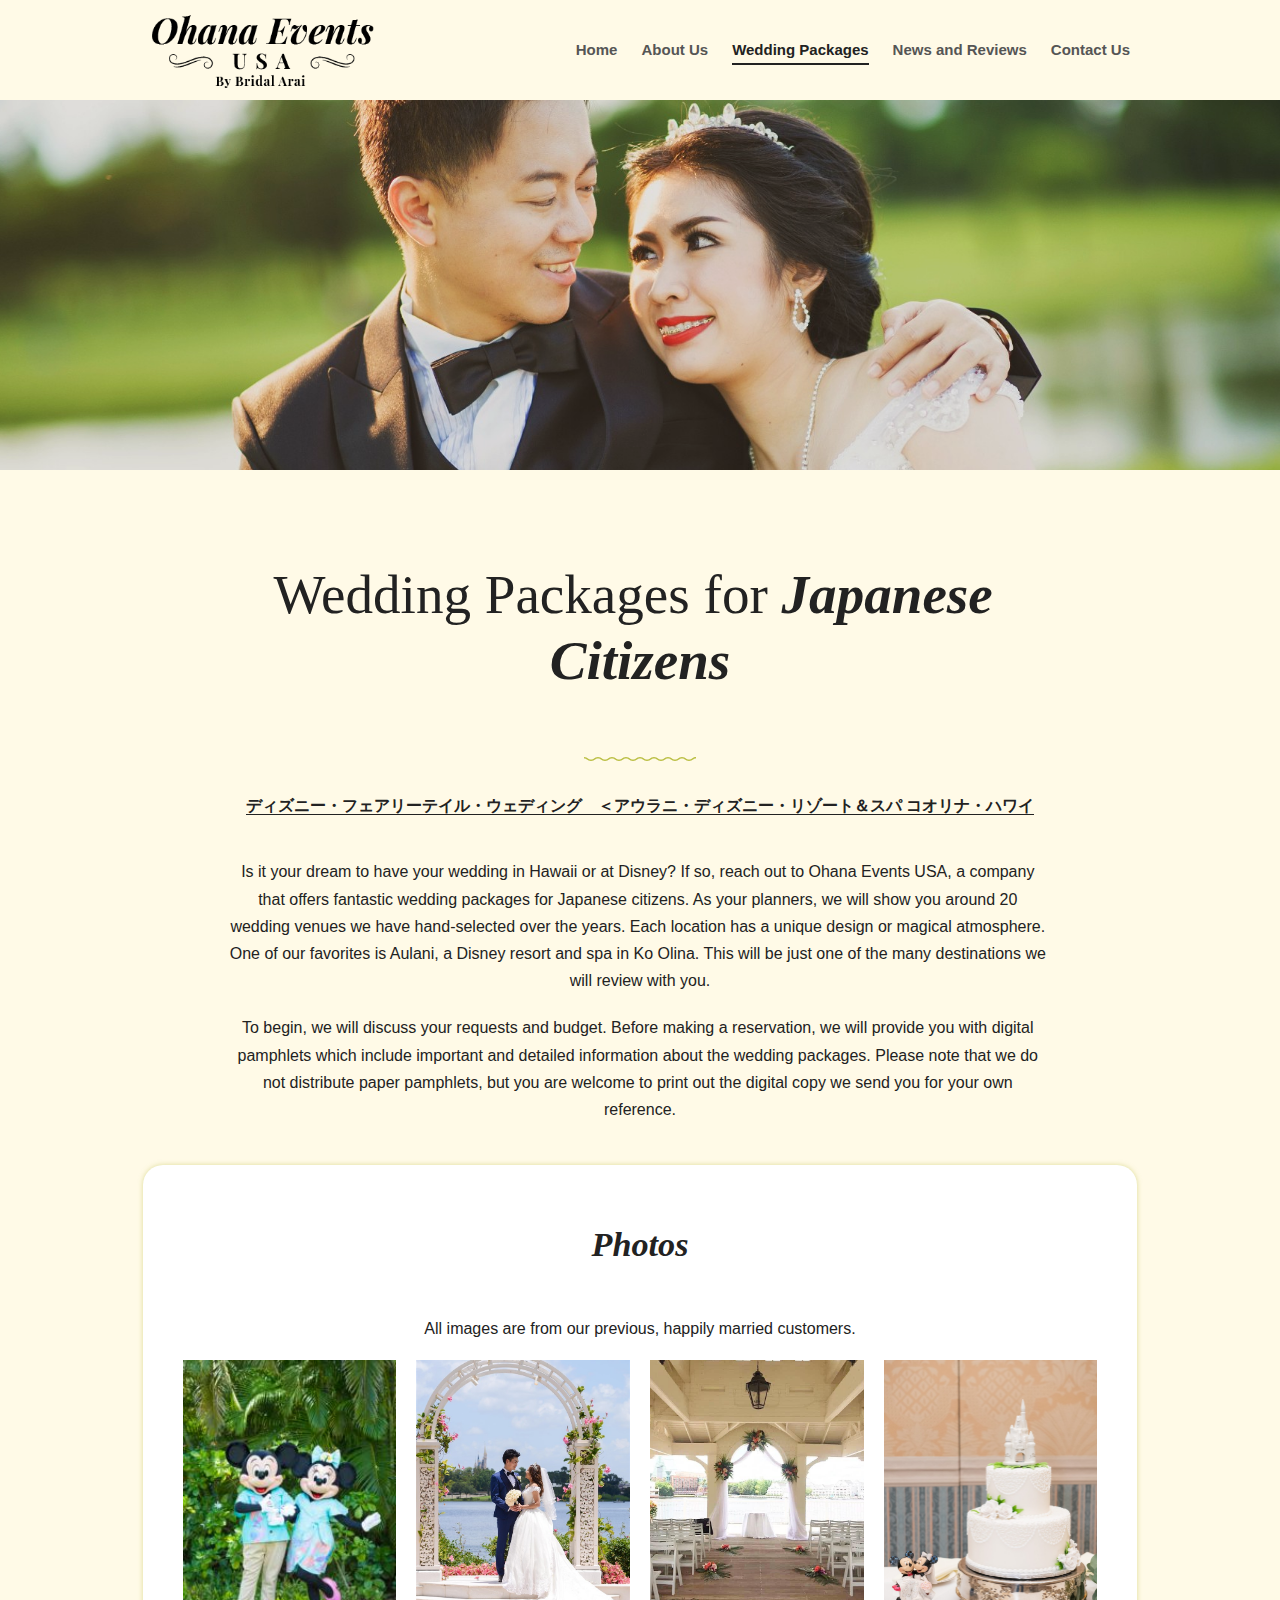
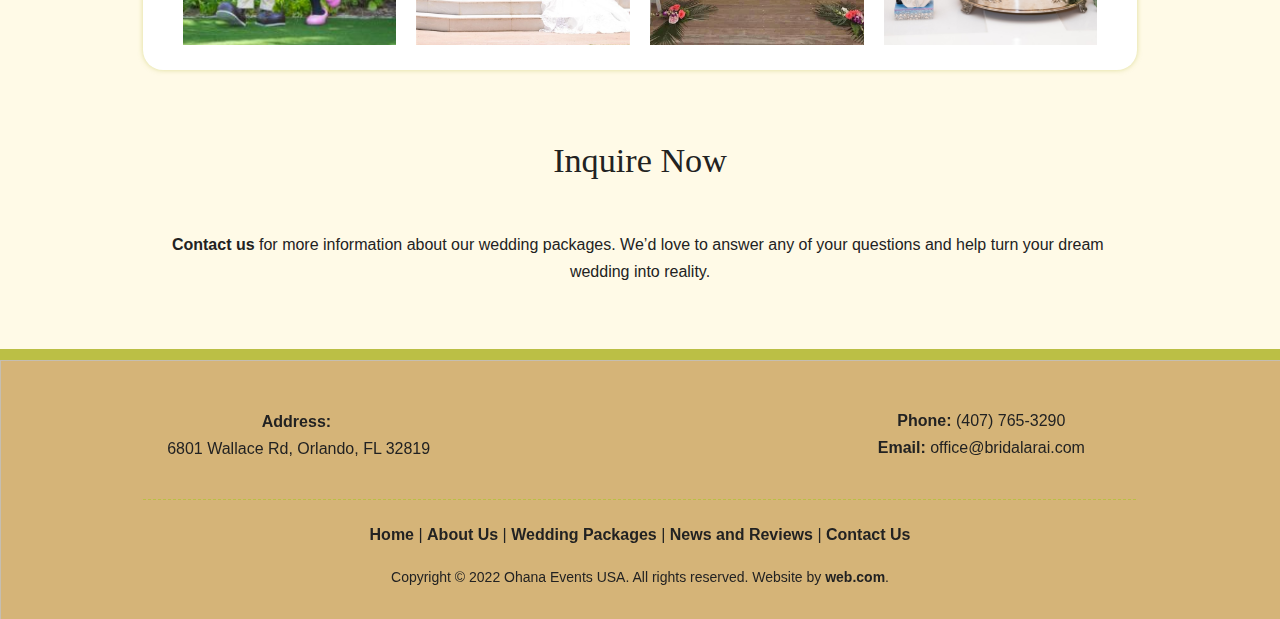
<file: wedding-packages.html>
<!DOCTYPE html>
<!-- saved from url=(0047)http://0593231.netsolhost.com/wedding-packages/ -->
<html itemtype="https://schema.org/WebPage">
<head>
    <meta http-equiv="Content-Type" content="text/html; charset=UTF-8">

    <meta http-equiv="X-UA-Compatible" content="IE=edge">
    <meta name="viewport" content="width=device-width, initial-scale=1, viewport-fit=cover">
    <meta name="format-detection" content="telephone=no">
    <title>Wedding Packages | Japan - Ohana Events USA</title>
    <meta name="description"
          content="We offer spectacular Hawaii wedding packages for Japanese residents. Inquire now about venues and other event details.">
    <link href="./favicons/34e81702-5239-4bef-ab37-bf3372067b2e/favicon-180x180.png"
          type="image/png" rel="shortcut icon" sizes="180x180">
    <link href="./favicons/34e81702-5239-4bef-ab37-bf3372067b2e/favicon-32x32.png"
          type="image/png" rel="icon" sizes="32x32">
    <link href="./favicons/34e81702-5239-4bef-ab37-bf3372067b2e/favicon-16x16.png"
          type="image/png" rel="icon" sizes="16x16">
    <link rel="stylesheet" href="./wedding-packages_files/publish.css">
    <link rel="stylesheet" type="text/css" href="./wedding-packages_files/34e81702-5239-4bef-ab37-bf3372067b2e.css"
          id="global_styles">
    <link rel="stylesheet" href="./wedding-packages_files/css" media="all">
    <style>#mobile_table {
        display: none
    }

    @media screen and (max-width: 1040px) {
        #desktop_table {
            display: none
        }

        #mobile_table {
            display: block
        }
    }

    .section-a3f04a10-4fe1-4c82-a212-7e83c92b4ac9 {
        padding-top: 100px;
        padding-bottom: 100px
    }

    @media screen and (max-width: 2560px) {
        .section-a3f04a10-4fe1-4c82-a212-7e83c92b4ac9 {
            padding-top: 125px;
            padding-bottom: 125px
        }
    }

    @media screen and (max-width: 1920px) {
        .section-a3f04a10-4fe1-4c82-a212-7e83c92b4ac9 {
            padding-top: 100px;
            padding-bottom: 100px
        }
    }

    @media screen and (max-width: 1366px) {
        .section-a3f04a10-4fe1-4c82-a212-7e83c92b4ac9 {
            padding-top: 75px;
            padding-bottom: 75px
        }
    }

    @media screen and (max-width: 1024px) {
        .section-a3f04a10-4fe1-4c82-a212-7e83c92b4ac9 {
            padding-top: 60px;
            padding-bottom: 60px
        }
    }

    @media screen and (max-width: 767px) {
        .section-a3f04a10-4fe1-4c82-a212-7e83c92b4ac9 {
            padding-top: 40px;
            padding-bottom: 40px
        }
    }

    .section-0c24d9cb-15bb-4d32-b435-79f4eabb6f4c {
        padding-top: 80px;
        padding-bottom: 80px
    }

    @media screen and (max-width: 2560px) {
        .section-0c24d9cb-15bb-4d32-b435-79f4eabb6f4c {
            padding-top: 100px;
            padding-bottom: 100px
        }
    }

    @media screen and (max-width: 1920px) {
        .section-0c24d9cb-15bb-4d32-b435-79f4eabb6f4c {
            padding-top: 80px;
            padding-bottom: 80px
        }
    }

    @media screen and (max-width: 1366px) {
        .section-0c24d9cb-15bb-4d32-b435-79f4eabb6f4c {
            padding-top: 60px;
            padding-bottom: 60px
        }
    }

    @media screen and (max-width: 1024px) {
        .section-0c24d9cb-15bb-4d32-b435-79f4eabb6f4c {
            padding-top: 48px;
            padding-bottom: 48px
        }
    }

    @media screen and (max-width: 767px) {
        .section-0c24d9cb-15bb-4d32-b435-79f4eabb6f4c {
            padding-top: 32px;
            padding-bottom: 32px
        }
    }

    .shape-ec54389c92a50581 {
        padding-top: 50px;
        padding-bottom: 50px
    }

    @media screen and (max-width: 2560px) {
        .shape-ec54389c92a50581 {
            padding-top: 60px;
            padding-bottom: 60px
        }
    }

    @media screen and (max-width: 1920px) {
        .shape-ec54389c92a50581 {
            padding-top: 50px;
            padding-bottom: 50px
        }
    }

    @media screen and (max-width: 1366px) {
        .shape-ec54389c92a50581 {
            padding-top: 25px;
            padding-bottom: 25px
        }
    }

    @media screen and (max-width: 1024px) {
        .shape-ec54389c92a50581 {
            padding-top: 25px;
            padding-bottom: 25px
        }
    }

    @media screen and (max-width: 767px) {
        .shape-ec54389c92a50581 {
            padding-top: 15px;
            padding-bottom: 15px
        }
    }

    .gallery-ed9ec95e-fe53-4eb1-9676-1cd9e827667b .gallery-item {
        width: 25%
    }

    @media screen and (max-width: 1024px) {
        .gallery-ed9ec95e-fe53-4eb1-9676-1cd9e827667b .gallery-item {
            width: 50%
        }
    }

    @media screen and (max-width: 767px) {
        .gallery-ed9ec95e-fe53-4eb1-9676-1cd9e827667b .gallery-item {
            width: 50%
        }
    }

    .section-fd667fc8-eb94-4323-b4c8-b1e22780b38d {
        padding-top: 0;
        padding-bottom: 0
    }

    @media screen and (max-width: 2560px) {
        .section-fd667fc8-eb94-4323-b4c8-b1e22780b38d {
            padding-top: 0;
            padding-bottom: 0
        }
    }

    @media screen and (max-width: 1920px) {
        .section-fd667fc8-eb94-4323-b4c8-b1e22780b38d {
            padding-top: 0;
            padding-bottom: 0
        }
    }

    @media screen and (max-width: 1366px) {
        .section-fd667fc8-eb94-4323-b4c8-b1e22780b38d {
            padding-top: 0;
            padding-bottom: 0
        }
    }

    @media screen and (max-width: 1024px) {
        .section-fd667fc8-eb94-4323-b4c8-b1e22780b38d {
            padding-top: 0;
            padding-bottom: 0
        }
    }

    @media screen and (max-width: 767px) {
        .section-fd667fc8-eb94-4323-b4c8-b1e22780b38d {
            padding-top: 0;
            padding-bottom: 0
        }
    }

    .section-25916a1e-476d-4a98-b8d0-ffc49f1e6974 {
        padding-top: 40px;
        padding-bottom: 40px
    }

    @media screen and (max-width: 2560px) {
        .section-25916a1e-476d-4a98-b8d0-ffc49f1e6974 {
            padding-top: 50px;
            padding-bottom: 50px
        }
    }

    @media screen and (max-width: 1920px) {
        .section-25916a1e-476d-4a98-b8d0-ffc49f1e6974 {
            padding-top: 40px;
            padding-bottom: 40px
        }
    }

    @media screen and (max-width: 1366px) {
        .section-25916a1e-476d-4a98-b8d0-ffc49f1e6974 {
            padding-top: 30px;
            padding-bottom: 30px
        }
    }

    @media screen and (max-width: 1024px) {
        .section-25916a1e-476d-4a98-b8d0-ffc49f1e6974 {
            padding-top: 24px;
            padding-bottom: 24px
        }
    }

    @media screen and (max-width: 767px) {
        .section-25916a1e-476d-4a98-b8d0-ffc49f1e6974 {
            padding-top: 16px;
            padding-bottom: 16px
        }
    }

    @media screen and (min-width: 1921px) {
        .image-56f994db-6881-4618-af7d-877f0d7a7799 {
            height: 90px
        }

        .image-56f994db-6881-4618-af7d-877f0d7a7799 img.picture__fill {
            width: auto !important;
            height: auto !important
        }

        .picture__item-container .image-56f994db-6881-4618-af7d-877f0d7a7799p {
            transform: translate(-50%, -50%) scale(1);
            top: 50%;
            left: 50%;
            transform-origin: 50% 50%
        }
    }

    @media screen and (min-width: 1367px) and (max-width: 1920px) {
        .image-56f994db-6881-4618-af7d-877f0d7a7799 {
            height: 90px
        }

        .image-56f994db-6881-4618-af7d-877f0d7a7799 img.picture__fill {
            width: auto !important;
            height: auto !important
        }

        .picture__item-container .image-56f994db-6881-4618-af7d-877f0d7a7799p {
            transform: translate(-50%, -50%) scale(1);
            top: 50%;
            left: 50%;
            transform-origin: 50% 50%
        }
    }

    @media screen and (min-width: 1025px) and (max-width: 1366px) {
        .image-56f994db-6881-4618-af7d-877f0d7a7799 {
            height: 90px
        }

        .image-56f994db-6881-4618-af7d-877f0d7a7799 img.picture__fill {
            width: auto !important;
            height: auto !important
        }

        .picture__item-container .image-56f994db-6881-4618-af7d-877f0d7a7799p {
            transform: translate(-50%, -50%) scale(1);
            top: 50%;
            left: 50%;
            transform-origin: 50% 50%
        }
    }

    @media screen and (min-width: 768px) and (max-width: 1024px) {
        .image-56f994db-6881-4618-af7d-877f0d7a7799 {
            height: 90px
        }

        .image-56f994db-6881-4618-af7d-877f0d7a7799 img.picture__fill {
            width: auto !important;
            height: auto !important
        }

        .picture__item-container .image-56f994db-6881-4618-af7d-877f0d7a7799p {
            transform: translate(-50%, -50%) scale(1);
            top: 50%;
            left: 50%;
            transform-origin: 50% 50%
        }
    }

    @media screen and (max-width: 767px) {
        .image-56f994db-6881-4618-af7d-877f0d7a7799 {
            height: 90px
        }

        .image-56f994db-6881-4618-af7d-877f0d7a7799 img.picture__fill {
            width: auto !important;
            height: auto !important
        }

        .picture__item-container .image-56f994db-6881-4618-af7d-877f0d7a7799p {
            transform: translate(-50%, -50%) scale(1);
            top: 50%;
            left: 50%;
            transform-origin: 50% 50%
        }
    }</style>
</head>
<body itemprop="mainContentOfPage"
      class="_primary-dark _secondary-dark _primary_border-text-dark _primary_border-dark _secondary_border-text-light _secondary_border-light _primary-btn_too-light _primary_theme-dark _secondary_theme-dark _text_theme-dark _light-text_theme-light _theme_light-text_contrast has-scroll">
<svg class="hidden">
    <symbol id="global/check" viewBox="0 0 12 10">
        <path d="M12,1.8L10.3,0L4.1,6.5L1.7,4L0,5.8L4.1,10L12,1.8z"></path>
    </symbol>
    <symbol id="global/arrow-up" viewBox="0 0 29 14">
        <g>
            <polygon points="14.5,0 0,11 3.04,14 14.5,5 26.04,14 29,11  "></polygon>
        </g>
    </symbol>
    <symbol id="global/cross_20" viewBox="0 0 20 20">
        <polygon
                points="20,1.5 18.5,0 10,8.5 1.5,0 0,1.5 8.5,10 0,18.5 1.5,20 10,11.5 18.5,20 20,18.5 11.5,10 "></polygon>
    </symbol>
    <symbol viewBox="0 0 20 20" id="sp-cross_20">
        <polygon
                points="20,1.5 18.5,0 10,8.5 1.5,0 0,1.5 8.5,10 0,18.5 1.5,20 10,11.5 18.5,20 20,18.5 11.5,10 "></polygon>
    </symbol>
    <symbol viewBox="0 0 14 29" id="sp-arrow-next">
        <g>
            <polygon points="2.8,0 0,2.8 9,14.5 0,26.2 2.8,29 14,14.5  "></polygon>
        </g>
    </symbol>
    <symbol viewBox="0 0 112 4" id="sp-divider-waves">
        <path d="M108,1.4c-0.9,0.6-1.5,1.1-3,1.1s-2.2-0.5-3-1.1c-0.9-0.6-2-1.4-4-1.4s-3.1,0.8-4,1.4c-0.9,0.6-1.5,1.1-3,1.1S88.8,2,88,1.4  C87.1,0.8,86,0,84,0s-3.1,0.8-4,1.4c-0.9,0.6-1.5,1.1-3,1.1S74.8,2,74,1.4C73.1,0.8,72,0,70,0s-3.1,0.8-4,1.4  c-0.9,0.6-1.5,1.1-3,1.1S60.8,2,60,1.4C59.1,0.8,58,0,56,0s-3.1,0.8-4,1.4c-0.9,0.6-1.5,1.1-3,1.1S46.8,2,46,1.4C45.1,0.8,44,0,42,0  s-3.1,0.8-4,1.4c-0.9,0.6-1.5,1.1-3,1.1S32.8,2,32,1.4C31.1,0.8,30,0,28,0s-3.1,0.8-4,1.4c-0.9,0.6-1.5,1.1-3,1.1S18.8,2,18,1.4  C17.1,0.8,16,0,14,0s-3.1,0.8-4,1.4C9.1,2,8.5,2.5,7,2.5S4.9,2,4,1.4C3.1,0.8,2,0,0,0v1.5c1.5,0,2.1,0.5,3,1.1C3.9,3.2,5,4,7,4  s3.1-0.8,4-1.4c0.9-0.6,1.5-1.1,3-1.1s2.2,0.5,3,1.1C17.9,3.2,19,4,21,4s3.1-0.8,4-1.4c0.9-0.6,1.5-1.1,3-1.1s2.2,0.5,3,1.1  C31.9,3.2,33,4,35,4s3.1-0.8,4-1.4c0.9-0.6,1.5-1.1,3-1.1s2.2,0.5,3,1.1C45.9,3.2,47,4,49,4s3.1-0.8,4-1.4c0.9-0.6,1.5-1.1,3-1.1  s2.2,0.5,3,1.1C59.9,3.2,61,4,63,4s3.1-0.8,4-1.4c0.9-0.6,1.5-1.1,3-1.1s2.2,0.5,3,1.1C73.9,3.2,75,4,77,4s3.1-0.8,4-1.4  c0.9-0.6,1.5-1.1,3-1.1s2.2,0.5,3,1.1C87.9,3.2,89,4,91,4s3.1-0.8,4-1.4c0.9-0.6,1.5-1.1,3-1.1s2.2,0.5,3,1.1c0.9,0.6,2,1.4,4,1.4  s3.1-0.8,4-1.4c0.9-0.6,1.5-1.1,3-1.1V0C110,0,108.9,0.7,108,1.4z"></path>
    </symbol>
    <symbol viewBox="0 0 1410 1" id="sp-divider-dashed">
        <g>
            <g>
                <rect x="1405" width="3" height="1"></rect>
            </g>
            <g>
                <rect x="1400" width="3" height="1"></rect>
            </g>
            <g>
                <rect x="1395" width="3" height="1"></rect>
            </g>
            <g>
                <rect x="1390" width="3" height="1"></rect>
            </g>
            <g>
                <rect x="1385" width="3" height="1"></rect>
            </g>
            <g>
                <rect x="1380" width="3" height="1"></rect>
            </g>
            <g>
                <rect x="1375" width="3" height="1"></rect>
            </g>
            <g>
                <rect x="1370" width="3" height="1"></rect>
            </g>
            <g>
                <rect x="1365" width="3" height="1"></rect>
            </g>
            <g>
                <rect x="1360" width="3" height="1"></rect>
            </g>
            <g>
                <rect x="1355" width="3" height="1"></rect>
            </g>
            <g>
                <rect x="1350" width="3" height="1"></rect>
            </g>
            <g>
                <rect x="1345" width="3" height="1"></rect>
            </g>
            <g>
                <rect x="1340" width="3" height="1"></rect>
            </g>
            <g>
                <rect x="1335" width="3" height="1"></rect>
            </g>
            <g>
                <rect x="1330" width="3" height="1"></rect>
            </g>
            <g>
                <rect x="1325" width="3" height="1"></rect>
            </g>
            <g>
                <rect x="1320" width="3" height="1"></rect>
            </g>
            <g>
                <rect x="1315" width="3" height="1"></rect>
            </g>
            <g>
                <rect x="1310" width="3" height="1"></rect>
            </g>
            <g>
                <rect x="1305" width="3" height="1"></rect>
            </g>
            <g>
                <rect x="1300" width="3" height="1"></rect>
            </g>
            <g>
                <rect x="1295" width="3" height="1"></rect>
            </g>
            <g>
                <rect x="1290" width="3" height="1"></rect>
            </g>
            <g>
                <rect x="1285" width="3" height="1"></rect>
            </g>
            <g>
                <rect x="1280" width="3" height="1"></rect>
            </g>
            <g>
                <rect x="1275" width="3" height="1"></rect>
            </g>
            <g>
                <rect x="1270" width="3" height="1"></rect>
            </g>
            <g>
                <rect x="1265" width="3" height="1"></rect>
            </g>
            <g>
                <rect x="1260" width="3" height="1"></rect>
            </g>
            <g>
                <rect x="1255" width="3" height="1"></rect>
            </g>
            <g>
                <rect x="1250" width="3" height="1"></rect>
            </g>
            <g>
                <rect x="1245" width="3" height="1"></rect>
            </g>
            <g>
                <rect x="1240" width="3" height="1"></rect>
            </g>
            <g>
                <rect x="1235" width="3" height="1"></rect>
            </g>
            <g>
                <rect x="1230" width="3" height="1"></rect>
            </g>
            <g>
                <rect x="1225" width="3" height="1"></rect>
            </g>
            <g>
                <rect x="1220" width="3" height="1"></rect>
            </g>
            <g>
                <rect x="1215" width="3" height="1"></rect>
            </g>
            <g>
                <rect x="1210" width="3" height="1"></rect>
            </g>
            <g>
                <rect x="1205" width="3" height="1"></rect>
            </g>
            <g>
                <rect x="1200" width="3" height="1"></rect>
            </g>
            <g>
                <rect x="1195" width="3" height="1"></rect>
            </g>
            <g>
                <rect x="1190" width="3" height="1"></rect>
            </g>
            <g>
                <rect x="1185" width="3" height="1"></rect>
            </g>
            <g>
                <rect x="1180" width="3" height="1"></rect>
            </g>
            <g>
                <rect x="1175" width="3" height="1"></rect>
            </g>
            <g>
                <rect x="1170" width="3" height="1"></rect>
            </g>
            <g>
                <rect x="1165" width="3" height="1"></rect>
            </g>
            <g>
                <rect x="1160" width="3" height="1"></rect>
            </g>
            <g>
                <rect x="1155" width="3" height="1"></rect>
            </g>
            <g>
                <rect x="1150" width="3" height="1"></rect>
            </g>
            <g>
                <rect x="1145" width="3" height="1"></rect>
            </g>
            <g>
                <rect x="1140" width="3" height="1"></rect>
            </g>
            <g>
                <rect x="1135" width="3" height="1"></rect>
            </g>
            <g>
                <rect x="1130" width="3" height="1"></rect>
            </g>
            <g>
                <rect x="1125" width="3" height="1"></rect>
            </g>
            <g>
                <rect x="1120" width="3" height="1"></rect>
            </g>
            <g>
                <rect x="1115" width="3" height="1"></rect>
            </g>
            <g>
                <rect x="1110" width="3" height="1"></rect>
            </g>
            <g>
                <rect x="1105" width="3" height="1"></rect>
            </g>
            <g>
                <rect x="1100" width="3" height="1"></rect>
            </g>
            <g>
                <rect x="1095" width="3" height="1"></rect>
            </g>
            <g>
                <rect x="1090" width="3" height="1"></rect>
            </g>
            <g>
                <rect x="1085" width="3" height="1"></rect>
            </g>
            <g>
                <rect x="1080" width="3" height="1"></rect>
            </g>
            <g>
                <rect x="1075" width="3" height="1"></rect>
            </g>
            <g>
                <rect x="1070" width="3" height="1"></rect>
            </g>
            <g>
                <rect x="1065" width="3" height="1"></rect>
            </g>
            <g>
                <rect x="1060" width="3" height="1"></rect>
            </g>
            <g>
                <rect x="1055" width="3" height="1"></rect>
            </g>
            <g>
                <rect x="1050" width="3" height="1"></rect>
            </g>
            <g>
                <rect x="1045" width="3" height="1"></rect>
            </g>
            <g>
                <rect x="1040" width="3" height="1"></rect>
            </g>
            <g>
                <rect x="1035" width="3" height="1"></rect>
            </g>
            <g>
                <rect x="1030" width="3" height="1"></rect>
            </g>
            <g>
                <rect x="1025" width="3" height="1"></rect>
            </g>
            <g>
                <rect x="1020" width="3" height="1"></rect>
            </g>
            <g>
                <rect x="1015" width="3" height="1"></rect>
            </g>
            <g>
                <rect x="1010" width="3" height="1"></rect>
            </g>
            <g>
                <rect x="1005" width="3" height="1"></rect>
            </g>
            <g>
                <rect x="1000" width="3" height="1"></rect>
            </g>
            <g>
                <rect x="995" width="3" height="1"></rect>
            </g>
            <g>
                <rect x="990" width="3" height="1"></rect>
            </g>
            <g>
                <rect x="985" width="3" height="1"></rect>
            </g>
            <g>
                <rect x="980" width="3" height="1"></rect>
            </g>
            <g>
                <rect x="975" width="3" height="1"></rect>
            </g>
            <g>
                <rect x="970" width="3" height="1"></rect>
            </g>
            <g>
                <rect x="965" width="3" height="1"></rect>
            </g>
            <g>
                <rect x="960" width="3" height="1"></rect>
            </g>
            <g>
                <rect x="955" width="3" height="1"></rect>
            </g>
            <g>
                <rect x="950" width="3" height="1"></rect>
            </g>
            <g>
                <rect x="945" width="3" height="1"></rect>
            </g>
            <g>
                <rect x="940" width="3" height="1"></rect>
            </g>
            <g>
                <rect x="935" width="3" height="1"></rect>
            </g>
            <g>
                <rect x="930" width="3" height="1"></rect>
            </g>
            <g>
                <rect x="925" width="3" height="1"></rect>
            </g>
            <g>
                <rect x="920" width="3" height="1"></rect>
            </g>
            <g>
                <rect x="915" width="3" height="1"></rect>
            </g>
            <g>
                <rect x="910" width="3" height="1"></rect>
            </g>
            <g>
                <rect x="905" width="3" height="1"></rect>
            </g>
            <g>
                <rect x="900" width="3" height="1"></rect>
            </g>
            <g>
                <rect x="895" width="3" height="1"></rect>
            </g>
            <g>
                <rect x="890" width="3" height="1"></rect>
            </g>
            <g>
                <rect x="885" width="3" height="1"></rect>
            </g>
            <g>
                <rect x="880" width="3" height="1"></rect>
            </g>
            <g>
                <rect x="875" width="3" height="1"></rect>
            </g>
            <g>
                <rect x="870" width="3" height="1"></rect>
            </g>
            <g>
                <rect x="865" width="3" height="1"></rect>
            </g>
            <g>
                <rect x="860" width="3" height="1"></rect>
            </g>
            <g>
                <rect x="855" width="3" height="1"></rect>
            </g>
            <g>
                <rect x="850" width="3" height="1"></rect>
            </g>
            <g>
                <rect x="845" width="3" height="1"></rect>
            </g>
            <g>
                <rect x="840" width="3" height="1"></rect>
            </g>
            <g>
                <rect x="835" width="3" height="1"></rect>
            </g>
            <g>
                <rect x="830" width="3" height="1"></rect>
            </g>
            <g>
                <rect x="825" width="3" height="1"></rect>
            </g>
            <g>
                <rect x="820" width="3" height="1"></rect>
            </g>
            <g>
                <rect x="815" width="3" height="1"></rect>
            </g>
            <g>
                <rect x="810" width="3" height="1"></rect>
            </g>
            <g>
                <rect x="805" width="3" height="1"></rect>
            </g>
            <g>
                <rect x="800" width="3" height="1"></rect>
            </g>
            <g>
                <rect x="795" width="3" height="1"></rect>
            </g>
            <g>
                <rect x="790" width="3" height="1"></rect>
            </g>
            <g>
                <rect x="785" width="3" height="1"></rect>
            </g>
            <g>
                <rect x="780" width="3" height="1"></rect>
            </g>
            <g>
                <rect x="775" width="3" height="1"></rect>
            </g>
            <g>
                <rect x="770" width="3" height="1"></rect>
            </g>
            <g>
                <rect x="765" width="3" height="1"></rect>
            </g>
            <g>
                <rect x="760" width="3" height="1"></rect>
            </g>
            <g>
                <rect x="755" width="3" height="1"></rect>
            </g>
            <g>
                <rect x="750" width="3" height="1"></rect>
            </g>
            <g>
                <rect x="745" width="3" height="1"></rect>
            </g>
            <g>
                <rect x="740" width="3" height="1"></rect>
            </g>
            <g>
                <rect x="735" width="3" height="1"></rect>
            </g>
            <g>
                <rect x="730" width="3" height="1"></rect>
            </g>
            <g>
                <rect x="725" width="3" height="1"></rect>
            </g>
            <g>
                <rect x="720" width="3" height="1"></rect>
            </g>
            <g>
                <rect x="715" width="3" height="1"></rect>
            </g>
            <g>
                <rect x="710" width="3" height="1"></rect>
            </g>
            <g>
                <rect x="705" width="3" height="1"></rect>
            </g>
            <g>
                <rect x="700" width="3" height="1"></rect>
            </g>
            <g>
                <rect x="695" width="3" height="1"></rect>
            </g>
            <g>
                <rect x="690" width="3" height="1"></rect>
            </g>
            <g>
                <rect x="685" width="3" height="1"></rect>
            </g>
            <g>
                <rect x="680" width="3" height="1"></rect>
            </g>
            <g>
                <rect x="675" width="3" height="1"></rect>
            </g>
            <g>
                <rect x="670" width="3" height="1"></rect>
            </g>
            <g>
                <rect x="665" width="3" height="1"></rect>
            </g>
            <g>
                <rect x="660" width="3" height="1"></rect>
            </g>
            <g>
                <rect x="655" width="3" height="1"></rect>
            </g>
            <g>
                <rect x="650" width="3" height="1"></rect>
            </g>
            <g>
                <rect x="645" width="3" height="1"></rect>
            </g>
            <g>
                <rect x="640" width="3" height="1"></rect>
            </g>
            <g>
                <rect x="635" width="3" height="1"></rect>
            </g>
            <g>
                <rect x="630" width="3" height="1"></rect>
            </g>
            <g>
                <rect x="625" width="3" height="1"></rect>
            </g>
            <g>
                <rect x="620" width="3" height="1"></rect>
            </g>
            <g>
                <rect x="615" width="3" height="1"></rect>
            </g>
            <g>
                <rect x="610" width="3" height="1"></rect>
            </g>
            <g>
                <rect x="605" width="3" height="1"></rect>
            </g>
            <g>
                <rect x="600" width="3" height="1"></rect>
            </g>
            <g>
                <rect x="595" width="3" height="1"></rect>
            </g>
            <g>
                <rect x="590" width="3" height="1"></rect>
            </g>
            <g>
                <rect x="585" width="3" height="1"></rect>
            </g>
            <g>
                <rect x="580" width="3" height="1"></rect>
            </g>
            <g>
                <rect x="575" width="3" height="1"></rect>
            </g>
            <g>
                <rect x="570" width="3" height="1"></rect>
            </g>
            <g>
                <rect x="565" width="3" height="1"></rect>
            </g>
            <g>
                <rect x="560" width="3" height="1"></rect>
            </g>
            <g>
                <rect x="555" width="3" height="1"></rect>
            </g>
            <g>
                <rect x="550" width="3" height="1"></rect>
            </g>
            <g>
                <rect x="545" width="3" height="1"></rect>
            </g>
            <g>
                <rect x="540" width="3" height="1"></rect>
            </g>
            <g>
                <rect x="535" width="3" height="1"></rect>
            </g>
            <g>
                <rect x="530" width="3" height="1"></rect>
            </g>
            <g>
                <rect x="525" width="3" height="1"></rect>
            </g>
            <g>
                <rect x="520" width="3" height="1"></rect>
            </g>
            <g>
                <rect x="515" width="3" height="1"></rect>
            </g>
            <g>
                <rect x="510" width="3" height="1"></rect>
            </g>
            <g>
                <rect x="505" width="3" height="1"></rect>
            </g>
            <g>
                <rect x="500" width="3" height="1"></rect>
            </g>
            <g>
                <rect x="495" width="3" height="1"></rect>
            </g>
            <g>
                <rect x="490" width="3" height="1"></rect>
            </g>
            <g>
                <rect x="485" width="3" height="1"></rect>
            </g>
            <g>
                <rect x="480" width="3" height="1"></rect>
            </g>
            <g>
                <rect x="475" width="3" height="1"></rect>
            </g>
            <g>
                <rect x="470" width="3" height="1"></rect>
            </g>
            <g>
                <rect x="465" width="3" height="1"></rect>
            </g>
            <g>
                <rect x="460" width="3" height="1"></rect>
            </g>
            <g>
                <rect x="455" width="3" height="1"></rect>
            </g>
            <g>
                <rect x="450" width="3" height="1"></rect>
            </g>
            <g>
                <rect x="445" width="3" height="1"></rect>
            </g>
            <g>
                <rect x="440" width="3" height="1"></rect>
            </g>
            <g>
                <rect x="435" width="3" height="1"></rect>
            </g>
            <g>
                <rect x="430" width="3" height="1"></rect>
            </g>
            <g>
                <rect x="425" width="3" height="1"></rect>
            </g>
            <g>
                <rect x="420" width="3" height="1"></rect>
            </g>
            <g>
                <rect x="415" width="3" height="1"></rect>
            </g>
            <g>
                <rect x="410" width="3" height="1"></rect>
            </g>
            <g>
                <rect x="405" width="3" height="1"></rect>
            </g>
            <g>
                <rect x="400" width="3" height="1"></rect>
            </g>
            <g>
                <rect x="395" width="3" height="1"></rect>
            </g>
            <g>
                <rect x="390" width="3" height="1"></rect>
            </g>
            <g>
                <rect x="385" width="3" height="1"></rect>
            </g>
            <g>
                <rect x="380" width="3" height="1"></rect>
            </g>
            <g>
                <rect x="375" width="3" height="1"></rect>
            </g>
            <g>
                <rect x="370" width="3" height="1"></rect>
            </g>
            <g>
                <rect x="365" width="3" height="1"></rect>
            </g>
            <g>
                <rect x="360" width="3" height="1"></rect>
            </g>
            <g>
                <rect x="355" width="3" height="1"></rect>
            </g>
            <g>
                <rect x="350" width="3" height="1"></rect>
            </g>
            <g>
                <rect x="345" width="3" height="1"></rect>
            </g>
            <g>
                <rect x="340" width="3" height="1"></rect>
            </g>
            <g>
                <rect x="335" width="3" height="1"></rect>
            </g>
            <g>
                <rect x="330" width="3" height="1"></rect>
            </g>
            <g>
                <rect x="325" width="3" height="1"></rect>
            </g>
            <g>
                <rect x="320" width="3" height="1"></rect>
            </g>
            <g>
                <rect x="315" width="3" height="1"></rect>
            </g>
            <g>
                <rect x="310" width="3" height="1"></rect>
            </g>
            <g>
                <rect x="305" width="3" height="1"></rect>
            </g>
            <g>
                <rect x="300" width="3" height="1"></rect>
            </g>
            <g>
                <rect x="295" width="3" height="1"></rect>
            </g>
            <g>
                <rect x="290" width="3" height="1"></rect>
            </g>
            <g>
                <rect x="285" width="3" height="1"></rect>
            </g>
            <g>
                <rect x="280" width="3" height="1"></rect>
            </g>
            <g>
                <rect x="275" width="3" height="1"></rect>
            </g>
            <g>
                <rect x="270" width="3" height="1"></rect>
            </g>
            <g>
                <rect x="265" width="3" height="1"></rect>
            </g>
            <g>
                <rect x="260" width="3" height="1"></rect>
            </g>
            <g>
                <rect x="255" width="3" height="1"></rect>
            </g>
            <g>
                <rect x="250" width="3" height="1"></rect>
            </g>
            <g>
                <rect x="245" width="3" height="1"></rect>
            </g>
            <g>
                <rect x="240" width="3" height="1"></rect>
            </g>
            <g>
                <rect x="235" width="3" height="1"></rect>
            </g>
            <g>
                <rect x="230" width="3" height="1"></rect>
            </g>
            <g>
                <rect x="225" width="3" height="1"></rect>
            </g>
            <g>
                <rect x="220" width="3" height="1"></rect>
            </g>
            <g>
                <rect x="215" width="3" height="1"></rect>
            </g>
            <g>
                <rect x="210" width="3" height="1"></rect>
            </g>
            <g>
                <rect x="205" width="3" height="1"></rect>
            </g>
            <g>
                <rect x="200" width="3" height="1"></rect>
            </g>
            <g>
                <rect x="195" width="3" height="1"></rect>
            </g>
            <g>
                <rect x="190" width="3" height="1"></rect>
            </g>
            <g>
                <rect x="185" width="3" height="1"></rect>
            </g>
            <g>
                <rect x="180" width="3" height="1"></rect>
            </g>
            <g>
                <rect x="175" width="3" height="1"></rect>
            </g>
            <g>
                <rect x="170" width="3" height="1"></rect>
            </g>
            <g>
                <rect x="165" width="3" height="1"></rect>
            </g>
            <g>
                <rect x="160" width="3" height="1"></rect>
            </g>
            <g>
                <rect x="155" width="3" height="1"></rect>
            </g>
            <g>
                <rect x="150" width="3" height="1"></rect>
            </g>
            <g>
                <rect x="145" width="3" height="1"></rect>
            </g>
            <g>
                <rect x="140" width="3" height="1"></rect>
            </g>
            <g>
                <rect x="135" width="3" height="1"></rect>
            </g>
            <g>
                <rect x="130" width="3" height="1"></rect>
            </g>
            <g>
                <rect x="125" width="3" height="1"></rect>
            </g>
            <g>
                <rect x="120" width="3" height="1"></rect>
            </g>
            <g>
                <rect x="115" width="3" height="1"></rect>
            </g>
            <g>
                <rect x="110" width="3" height="1"></rect>
            </g>
            <g>
                <rect x="105" width="3" height="1"></rect>
            </g>
            <g>
                <rect x="100" width="3" height="1"></rect>
            </g>
            <g>
                <rect x="95" width="3" height="1"></rect>
            </g>
            <g>
                <rect x="90" width="3" height="1"></rect>
            </g>
            <g>
                <rect x="85" width="3" height="1"></rect>
            </g>
            <g>
                <rect x="80" width="3" height="1"></rect>
            </g>
            <g>
                <rect x="75" width="3" height="1"></rect>
            </g>
            <g>
                <rect x="70" width="3" height="1"></rect>
            </g>
            <g>
                <rect x="65" width="3" height="1"></rect>
            </g>
            <g>
                <rect x="60" width="3" height="1"></rect>
            </g>
            <g>
                <rect x="55" width="3" height="1"></rect>
            </g>
            <g>
                <rect x="50" width="3" height="1"></rect>
            </g>
            <g>
                <rect x="45" width="3" height="1"></rect>
            </g>
            <g>
                <rect x="40" width="3" height="1"></rect>
            </g>
            <g>
                <rect x="35" width="3" height="1"></rect>
            </g>
            <g>
                <rect x="30" width="3" height="1"></rect>
            </g>
            <g>
                <rect x="25" width="3" height="1"></rect>
            </g>
            <g>
                <rect x="20" width="3" height="1"></rect>
            </g>
            <g>
                <rect x="15" width="3" height="1"></rect>
            </g>
            <g>
                <rect x="10" width="3" height="1"></rect>
            </g>
            <g>
                <rect x="5" width="3" height="1"></rect>
            </g>
            <g>
                <rect width="3" height="1"></rect>
            </g>
        </g>
    </symbol>
</svg>

<div id="app">
    <div class="template link_06 blockquote1_style-07 blockquote2_style-02">
        <header class="header_wrapper js-widget" data-widget="header"
                data-settings="{&quot;burger&quot;:false,&quot;float&quot;:&quot;right&quot;,&quot;sloganCollapseSetup&quot;:{}}"
                data-offset="{&quot;header&quot;:{&quot;desktop&quot;:100,&quot;mobile&quot;:60,&quot;topOffset&quot;:0,&quot;bottomOffset&quot;:0},&quot;total&quot;:{&quot;desktop&quot;:100,&quot;mobile&quot;:60}}"
                itemtype="https://schema.org/WPHeader" itemscope="" style="opacity: 1;">
            <div class="header">
                <div class="header__item main__header"
                     style="background-color:rgb(var(--preColor_complementary));border-top-color:var(--color_brand);border-bottom-color:rgb(var(--function_color_brand_darken_20));border-top-width:0px;border-bottom-width:0px;position:relative;height:100px"
                     data-style="{&quot;backgroundColor&quot;:&quot;rgb(var(--preColor_complementary))&quot;,&quot;borderTopColor&quot;:&quot;var(--color_brand)&quot;,&quot;borderBottomColor&quot;:&quot;rgb(var(--function_color_brand_darken_20))&quot;,&quot;borderTopWidth&quot;:&quot;0px&quot;,&quot;borderBottomWidth&quot;:&quot;0px&quot;,&quot;position&quot;:&quot;relative&quot;,&quot;height&quot;:100}">
                    <div class="s-wrapper s-wrapper_original">
                        <div class="header__wrap">
                            <div class="header-layout-wrapper header-logo crop-mode__contain">
                                <div class="resizable">
                                    <div class="logo__box logo_can-pressed" itemscope=""
                                         itemtype="https://schema.org/Organization">
                                        <div class="logo__wrap">
											<a href="./index.html" class="logo__link" target="_self" itemprop="url">
                                            <div class="crop cropped-image image-loaded mode_contain"
                                                 style="width: 237px;">
                                                <div class="crop__content" data-zoom="1"><img class="crop-image"
                                                                                              style="left: 50%; top: 50%; transform: translate(-50%, -50%); transform-origin: 50% 50%; zoom: 1; min-width: 100%; min-height: 0px;"
                                                                                              alt=""
                                                                                              src="./wedding-packages_files/new-ohana-events-logo.png"
                                                                                              itemprop="logo"></div>
                                            </div>
                                        </a></div>
                                    </div>
                                </div>
                            </div>
                            <div class="header-layout-wrapper _right header-nav">
                                <nav class="nav__box nav__box_5">
                                    <div class="s-wrapper s-wrapper_nav">
                                        <div id="navigation__box" class="navigation__box" style="order:0">
                                            <ul class="nav" itemprop="mainEntity"
                                                itemtype="https://schema.org/SiteNavigationElement">
                                                <li class="nav__item">
                                                    <div class="nav__item-inner"><a class="nav__link"
                                                                                    style="padding:0 2px"
                                                                                    href="./index.html"
                                                                                    target="_self" itemprop="url"><span
                                                            class="nav__title">Home</span></a></div>
                                                </li>
                                                <li class="nav__item">
                                                    <div class="nav__item-inner"><a class="nav__link"
                                                                                    style="padding:0 2px"
                                                                                    href="./about-ohana-events-usa.html"
                                                                                    target="_self" itemprop="url"><span
                                                            class="nav__title">About Us</span></a></div>
                                                </li>
                                                <li class="nav__item nav__item_active">
                                                    <div class="nav__item-inner"><a class="nav__link"
                                                                                    style="padding:0 2px"
                                                                                    href="./wedding-packages.html"
                                                                                    target="_self" itemprop="url"><span
                                                            class="nav__title">Wedding Packages</span></a></div>
                                                </li>
                                                <li class="nav__item">
                                                    <div class="nav__item-inner"><a class="nav__link"
                                                                                    style="padding:0 2px"
                                                                                    href="./ohana-events-usa-news-and-reviews.html"
                                                                                    target="_self" itemprop="url"><span
                                                            class="nav__title">News and Reviews</span></a></div>
                                                </li>
                                                <li class="nav__item">
                                                    <div class="nav__item-inner"><a class="nav__link"
                                                                                    style="padding:0 2px"
                                                                                    href="./contact-us.html"
                                                                                    target="_self" itemprop="url"><span
                                                            class="nav__title">Contact Us</span></a></div>
                                                </li>
                                            </ul>
                                        </div>
                                    </div>
                                </nav>
                            </div>
                            <div id="burger__box" class="burger__box nav__effect_1 nav_theme-5 right"
                                 style="display:none">
                                <div class="btn__burger-wrap">
                                    <div id="btn__burger" class="btn__burger btn__burger_4">
                                        <div class="burger__icon">
                                            <div class="burger__icon-line"></div>
                                            <div class="burger__icon-line"></div>
                                            <div class="burger__icon-line"></div>
                                            <div class="burger__icon-line"></div>
                                            <div class="burger__icon-line"></div>
                                            <div class="burger__icon-line"></div>
                                        </div>
                                    </div>
                                </div>
                                <div class="nav__box-wrap">
                                    <div class="nav__box-wrap--sticky">
                                        <div class="s-wrapper">
                                            <div></div>
                                        </div>
                                    </div>
                                </div>
                            </div>
                        </div>
                    </div>
                </div>
            </div>
        </header>
        <main class="layout main">
            <section class="s-section plus_cover-02 section-a3f04a10-4fe1-4c82-a212-7e83c92b4ac9"
                     id="s-a3f04a10-4fe1-4c82-a212-7e83c92b4ac9" style="background:rgb(var(--preColor_altBrand))"
                     data-style="{&quot;background&quot;:&quot;rgb(var(--preColor_altBrand))&quot;}">
                <div>
                    <div class="section_bg">
                        <div class="_error-wrap"><img class="section_bg-img lazy" style="opacity:0.95" alt=""
                                                      data-object-fit="cover"
                                                      data-src="/__static/1f9d90858d714c8b3873209f2607d5e4/interior-kv-2.jpg"
                                                      itemprop="image" src="./wedding-packages_files/interior-kv-2.jpg"
                                                      data-loaded="true"></div>
                    </div>
                    <div class="s-wrapper"></div>
                </div>
            </section>
            <section class="s-section s-section_row-middle section-0c24d9cb-15bb-4d32-b435-79f4eabb6f4c"
                     id="s-0c24d9cb-15bb-4d32-b435-79f4eabb6f4c" style="background:rgb(var(--preColor_complementary))"
                     data-style="{&quot;background&quot;:&quot;rgb(var(--preColor_complementary))&quot;}">
                <div>
                    <div class="s-wrapper">
                        <div class="layout">
                            <div class="row">
                                <div class="layout">
                                    <div class="row__item row__item_desktop-1 row__item_empty"></div>
                                    <div class="row__item row__item_desktop-10">
                                        <div class="layout">
                                            <div class="row">
                                                <div class="layout">
                                                    <div class="row__item row__item_desktop-10">
                                                        <div class="layout">
                                                            <div class="section__title header-two">
                                                                <div class="DraftEditor-root">
                                                                    <div class="DraftEditor-editorContainer">
                                                                        <div class="public-DraftEditor-content"
                                                                             contenteditable="false" spellcheck="false"
                                                                             style="outline:none;user-select:text;-webkit-user-select:text;white-space:pre-wrap;word-wrap:break-word">
                                                                            <div data-contents="true"><h2
                                                                                    class="textAlign-center"
                                                                                    data-block="true"
                                                                                    data-editor="3esq4"
                                                                                    data-offset-key="6c8hq-0-0"
                                                                                    contenteditable="false"><span
                                                                                    data-offset-key="6c8hq-0-0"
                                                                                    class="public-DraftStyleDefault-block public-DraftStyleDefault-ltr"
                                                                                    style="text-align:center"><span
                                                                                    style="color:rgb(var(--preColor_text))"
                                                                                    data-style="{&quot;color&quot;:&quot;rgb(var(--preColor_text))&quot;}"><span
                                                                                    data-offset-key="6c8hq-0-0"><span
                                                                                    data-text="true">Wedding Packages for </span></span><span
                                                                                    data-offset-key="6c8hq-0-1"
                                                                                    style="font-style:italic;font-weight:bold"><span
                                                                                    data-text="true">Japanese Citizens</span></span></span></span>
                                                                            </h2></div>
                                                                        </div>
                                                                    </div>
                                                                </div>
                                                            </div>
                                                            <div class="divider__node divider__size-100 divider__theme-waves divider__align-center"
                                                                 style="padding:10px 0"><i class="icon divider__icon"
                                                                                           data-style="{}">
                                                                <svg style="color:var(--color_brand)"
                                                                     data-style="{&quot;color&quot;:&quot;var(--color_brand)&quot;}">
                                                                    <use xlink:href="#sp-divider-waves"></use>
                                                                </svg>
                                                            </i></div>
                                                            <div class="section__text">
                                                                <div class="DraftEditor-root">
                                                                    <div class="DraftEditor-editorContainer">
                                                                        <div class="public-DraftEditor-content"
                                                                             contenteditable="false" spellcheck="false"
                                                                             style="outline:none;user-select:text;-webkit-user-select:text;white-space:pre-wrap;word-wrap:break-word">
                                                                            <div data-contents="true"><span
                                                                                    class="textAlign-center"
                                                                                    data-block="true" data-editor="m46s"
                                                                                    data-offset-key="dnttk-0-0"
                                                                                    contenteditable="false"><span
                                                                                    data-offset-key="dnttk-0-0"
                                                                                    class="public-DraftStyleDefault-block public-DraftStyleDefault-ltr"
                                                                                    style="text-align:center"><a
                                                                                    class="underlined"
                                                                                    href="http://0593231.netsolhost.com/aulani-wedding"
                                                                                    style="color:rgb(var(--preColor_text))"
                                                                                    data-style="{&quot;color&quot;:&quot;rgb(var(--preColor_text))&quot;}"><span
                                                                                    data-offset-key="dnttk-0-0"
                                                                                    style="font-weight:bold"><span
                                                                                    data-text="true">ディズニー・フェアリーテイル・ウェディング　＜アウラニ・ディズニー・リゾート＆スパ コオリナ・ハワイ</span></span></a></span></span>
                                                                            </div>
                                                                        </div>
                                                                    </div>
                                                                </div>
                                                            </div>
                                                            <div class="space__block" style="height:10em">
                                                                <div class="space__box"></div>
                                                            </div>
                                                        </div>
                                                    </div>
                                                </div>
                                            </div>
                                        </div>
                                    </div>
                                    <div class="row__item row__item_desktop-1 row__item_empty"></div>
                                </div>
                            </div>
                            <div class="row">
                                <div class="layout">
                                    <div class="row__item row__item_desktop-1 row__item_empty"></div>
                                    <div class="row__item row__item_desktop-10">
                                        <div class="layout">
                                            <div class="row">
                                                <div class="layout">
                                                    <div class="row__item row__item_desktop-10">
                                                        <div class="layout">
                                                            <div class="section__text">
                                                                <div class="DraftEditor-root">
                                                                    <div class="DraftEditor-editorContainer">
                                                                        <div class="public-DraftEditor-content"
                                                                             contenteditable="false" spellcheck="false"
                                                                             style="outline:none;user-select:text;-webkit-user-select:text;white-space:pre-wrap;word-wrap:break-word">
                                                                            <div data-contents="true"><span
                                                                                    class="textAlign-center"
                                                                                    data-block="true"
                                                                                    data-editor="7g103"
                                                                                    data-offset-key="790pi-0-0"
                                                                                    contenteditable="false"><span
                                                                                    data-offset-key="790pi-0-0"
                                                                                    class="public-DraftStyleDefault-block public-DraftStyleDefault-ltr"
                                                                                    style="text-align:center"><span
                                                                                    data-offset-key="790pi-0-0"><span
                                                                                    data-text="true">Is it your dream to have your wedding in Hawaii or at Disney? If so, reach out to Ohana Events USA, a company that offers fantastic wedding packages for Japanese citizens. As your planners, we will show you around 20 wedding venues we have hand-selected over the years. Each location has a unique design or magical atmosphere. One of our favorites is Aulani, a Disney resort and spa in Ko Olina. This will be just one of the many destinations we will review with you.</span></span></span></span>
                                                                            </div>
                                                                        </div>
                                                                    </div>
                                                                </div>
                                                            </div>
                                                            <div class="section__text">
                                                                <div class="DraftEditor-root">
                                                                    <div class="DraftEditor-editorContainer">
                                                                        <div class="public-DraftEditor-content"
                                                                             contenteditable="false" spellcheck="false"
                                                                             style="outline:none;user-select:text;-webkit-user-select:text;white-space:pre-wrap;word-wrap:break-word">
                                                                            <div data-contents="true"><span
                                                                                    class="textAlign-center"
                                                                                    data-block="true"
                                                                                    data-editor="5gjkg"
                                                                                    data-offset-key="c67cr-0-0"
                                                                                    contenteditable="false"><span
                                                                                    data-offset-key="c67cr-0-0"
                                                                                    class="public-DraftStyleDefault-block public-DraftStyleDefault-ltr"
                                                                                    style="text-align:center"><span
                                                                                    data-offset-key="c67cr-0-0"><span
                                                                                    data-text="true">To begin, we will discuss your requests and budget. Before making a reservation, we will provide you with digital pamphlets which include important and detailed information about the wedding packages. Please note that we do not distribute paper pamphlets, but you are welcome to print out the digital copy we send you for your own reference.</span></span></span></span>
                                                                            </div>
                                                                        </div>
                                                                    </div>
                                                                </div>
                                                            </div>
                                                            <div class="space__block" style="height:20em">
                                                                <div class="space__box"></div>
                                                            </div>
                                                        </div>
                                                    </div>
                                                </div>
                                            </div>
                                        </div>
                                    </div>
                                    <div class="row__item row__item_desktop-1 row__item_empty"></div>
                                </div>
                            </div>
                            <div class="row">
                                <div class="layout">
                                    <div class="row__item row__item_desktop-12">
                                        <div class="layout">
                                            <div class="section__shape shape-ec54389c92a50581 effect-sliding-up">
                                                <div class="section_bg"
                                                     style="background:rgb(var(--preColor_textAlt));border-radius:20px;opacity:1.00;box-shadow:0 0 0 rgb(var(--preColor_textAlt))"
                                                     data-style="{&quot;background&quot;:&quot;rgb(var(--preColor_textAlt))&quot;,&quot;borderRadius&quot;:20,&quot;opacity&quot;:&quot;1.00&quot;,&quot;boxShadow&quot;:&quot;0 0 0 rgb(var(--preColor_textAlt))&quot;}"></div>
                                                <div class="section__shape-border"
                                                     style="border-radius:20px;border-color:var(--color_brand);box-shadow:0 0 5px rgba(var(--preColor_brand), 0.5)"
                                                     data-style="{&quot;borderColor&quot;:&quot;var(--color_brand)&quot;,&quot;boxShadow&quot;:&quot;0 0 5px rgba(var(--preColor_brand), 0.5)&quot;}"></div>
                                                <div class="section__shape-inner" style="padding:0">
                                                    <div class="layout">
                                                        <div class="row">
                                                            <div class="layout">
                                                                <div class="row__item row__item_desktop-12">
                                                                    <div class="layout">
                                                                        <div class="section__title header-four">
                                                                            <div class="DraftEditor-root">
                                                                                <div class="DraftEditor-editorContainer">
                                                                                    <div class="public-DraftEditor-content"
                                                                                         contenteditable="false"
                                                                                         spellcheck="false"
                                                                                         style="outline:none;user-select:text;-webkit-user-select:text;white-space:pre-wrap;word-wrap:break-word">
                                                                                        <div data-contents="true"><h4
                                                                                                class="textAlign-center"
                                                                                                data-block="true"
                                                                                                data-editor="5913n"
                                                                                                data-offset-key="1igpr-0-0"
                                                                                                contenteditable="false">
                                                                                            <span data-offset-key="1igpr-0-0"
                                                                                                  class="public-DraftStyleDefault-block public-DraftStyleDefault-ltr"
                                                                                                  style="text-align:center"><span
                                                                                                    style="color:rgb(var(--preColor_text))"
                                                                                                    data-style="{&quot;color&quot;:&quot;rgb(var(--preColor_text))&quot;}"><span
                                                                                                    data-offset-key="1igpr-0-0"
                                                                                                    style="font-style:italic;font-weight:bold"><span
                                                                                                    data-text="true">Photos</span></span></span></span>
                                                                                        </h4></div>
                                                                                    </div>
                                                                                </div>
                                                                            </div>
                                                                        </div>
                                                                        <div class="section__text">
                                                                            <div class="DraftEditor-root">
                                                                                <div class="DraftEditor-editorContainer">
                                                                                    <div class="public-DraftEditor-content"
                                                                                         contenteditable="false"
                                                                                         spellcheck="false"
                                                                                         style="outline:none;user-select:text;-webkit-user-select:text;white-space:pre-wrap;word-wrap:break-word">
                                                                                        <div data-contents="true"><span
                                                                                                class="textAlign-center"
                                                                                                data-block="true"
                                                                                                data-editor="fgtfc"
                                                                                                data-offset-key="3r85r-0-0"
                                                                                                contenteditable="false"><span
                                                                                                data-offset-key="3r85r-0-0"
                                                                                                class="public-DraftStyleDefault-block public-DraftStyleDefault-ltr"
                                                                                                style="text-align:center"><span
                                                                                                data-offset-key="3r85r-0-0"><span
                                                                                                data-text="true">All images are from our previous, happily married customers.</span></span></span></span>
                                                                                        </div>
                                                                                    </div>
                                                                                </div>
                                                                            </div>
                                                                        </div>
                                                                        <div class="js-widget gallery gallery-ed9ec95e-fe53-4eb1-9676-1cd9e827667b"
                                                                             data-widget="gallery"
                                                                             data-widget-id="ed9ec95e-fe53-4eb1-9676-1cd9e827667b"
                                                                             data-settings="{&quot;layoutType&quot;:&quot;grid&quot;,&quot;amountInRow&quot;:4,&quot;amountInRowMobile&quot;:[{&quot;count&quot;:2,&quot;device&quot;:&quot;tablet&quot;},{&quot;count&quot;:2,&quot;device&quot;:&quot;phone&quot;}]}">
                                                                            <div class="gallery-wrap"
                                                                                 style="margin:-10px" itemscope=""
                                                                                 itemtype="https://schema.org/ImageGallery">
                                                                                <div class="gallery-item"
                                                                                     id="b7a01df3-ea97-45c8-b794-93135a711caa"
                                                                                     style="cursor:pointer;padding:10px"
                                                                                     itemscope=""
                                                                                     itemtype="http://schema.org/ImageObject">
                                                                                    <div class="_error-wrap">
                                                                                        <div class="gallery-thumb three-four-vertical cropped">
                                                                                            <img class="lazy"
                                                                                                 alt="Mickey and Minnie Mouse"
                                                                                                 title="Mickey and Minnie Mouse"
                                                                                                 data-object-fit="cover"
                                                                                                 src="./resources/micky_minni_tropical.jpeg"
                                                                                                 itemprop="thumbnail">
                                                                                        </div>
                                                                                    </div>
                                                                                </div>
                                                                                <div class="gallery-item"
                                                                                     id="4eec3fc7-55f5-4434-a18f-748fb66005e0"
                                                                                     style="cursor:pointer;padding:10px"
                                                                                     itemscope=""
                                                                                     itemtype="http://schema.org/ImageObject">
                                                                                    <div class="_error-wrap">
                                                                                        <div class="gallery-thumb three-four-vertical cropped">
                                                                                            <img class="lazy"
                                                                                                 alt="Happy Wedding Couple"
                                                                                                 title="Happy Wedding Couple"
                                                                                                 data-object-fit="cover"
																								 src="./resources/couple_at_arch.jpeg"
                                                                                                 itemprop="thumbnail">
                                                                                        </div>
                                                                                    </div>
                                                                                </div>
                                                                                <div class="gallery-item"
                                                                                     id="065668bb-c667-4fda-a9b6-7f4d6995f5b3"
                                                                                     style="cursor:pointer;padding:10px"
                                                                                     itemscope=""
                                                                                     itemtype="http://schema.org/ImageObject">
                                                                                    <div class="_error-wrap">
                                                                                        <div class="gallery-thumb three-four-vertical cropped">
                                                                                            <img class="lazy"
                                                                                                 alt="Wedding Venue"
                                                                                                 title="Wedding Venue"
                                                                                                 data-object-fit="cover"
																								 src="./resources/wedding_venue.jpeg"
                                                                                                 itemprop="thumbnail">
                                                                                        </div>
                                                                                    </div>
                                                                                </div>
                                                                                <div class="gallery-item"
                                                                                     id="30876214-24d7-4e4d-8215-3feec49793ae"
                                                                                     style="cursor:pointer;padding:10px"
                                                                                     itemscope=""
                                                                                     itemtype="http://schema.org/ImageObject">
                                                                                    <div class="_error-wrap">
                                                                                        <div class="gallery-thumb three-four-vertical cropped">
                                                                                            <img class="lazy"
                                                                                                 alt="Wedding Cake"
                                                                                                 title="Wedding Cake"
                                                                                                 data-object-fit="cover"
																								 src="./resources/wedding_cake.jpeg"
                                                                                                 itemprop="thumbnail">
                                                                                        </div>
                                                                                    </div>
                                                                                </div>
                                                                            </div>
                                                                        </div>
                                                                    </div>
                                                                </div>
                                                            </div>
                                                        </div>
                                                    </div>
                                                </div>
                                            </div>
                                            <div class="space__block" style="height:20em">
                                                <div class="space__box"></div>
                                            </div>
                                        </div>
                                    </div>
                                </div>
                            </div>
                            <div class="row">
                                <div class="layout">
                                    <div class="row__item row__item_desktop-12">
                                        <div class="layout">
                                            <div class="row">
                                                <div class="layout">
                                                    <div class="row__item row__item_desktop-12">
                                                        <div class="layout">
                                                            <div class="section__title header-four">
                                                                <div class="DraftEditor-root">
                                                                    <div class="DraftEditor-editorContainer">
                                                                        <div class="public-DraftEditor-content"
                                                                             contenteditable="false" spellcheck="false"
                                                                             style="outline:none;user-select:text;-webkit-user-select:text;white-space:pre-wrap;word-wrap:break-word">
                                                                            <div data-contents="true"><h4
                                                                                    class="textAlign-center"
                                                                                    data-block="true"
                                                                                    data-editor="2eqv9"
                                                                                    data-offset-key="do555-0-0"
                                                                                    contenteditable="false"><span
                                                                                    data-offset-key="do555-0-0"
                                                                                    class="public-DraftStyleDefault-block public-DraftStyleDefault-ltr"
                                                                                    style="text-align:center"><span
                                                                                    style="color:rgb(var(--preColor_text))"
                                                                                    data-style="{&quot;color&quot;:&quot;rgb(var(--preColor_text))&quot;}"><span
                                                                                    data-offset-key="do555-0-0"><span
                                                                                    data-text="true">Inquire Now</span></span></span></span>
                                                                            </h4></div>
                                                                        </div>
                                                                    </div>
                                                                </div>
                                                            </div>
                                                            <div class="section__text">
                                                                <div class="DraftEditor-root">
                                                                    <div class="DraftEditor-editorContainer">
                                                                        <div class="public-DraftEditor-content"
                                                                             contenteditable="false" spellcheck="false"
                                                                             style="outline:none;user-select:text;-webkit-user-select:text;white-space:pre-wrap;word-wrap:break-word">
                                                                            <div data-contents="true"><span
                                                                                    class="textAlign-center"
                                                                                    data-block="true"
                                                                                    data-editor="c1aia"
                                                                                    data-offset-key="1jhj9-0-0"
                                                                                    contenteditable="false"><span
                                                                                    data-offset-key="1jhj9-0-0"
                                                                                    class="public-DraftStyleDefault-block public-DraftStyleDefault-ltr"
                                                                                    style="text-align:center"><a
                                                                                    class=""
                                                                                    href="./contact-us.html"
                                                                                    data-style="{}"><span
                                                                                    data-offset-key="1jhj9-0-0"><span
                                                                                    data-text="true">Contact us</span></span></a><span
                                                                                    data-offset-key="1jhj9-1-0"><span
                                                                                    data-text="true"> for more information about our wedding packages. We’d love to answer any of your questions and help turn your dream wedding into reality.</span></span></span></span>
                                                                            </div>
                                                                        </div>
                                                                    </div>
                                                                </div>
                                                            </div>
                                                        </div>
                                                    </div>
                                                </div>
                                            </div>
                                        </div>
                                    </div>
                                </div>
                            </div>
                        </div>
                    </div>
                </div>
            </section>
            <section class="s-section section-fd667fc8-eb94-4323-b4c8-b1e22780b38d"
                     id="s-fd667fc8-eb94-4323-b4c8-b1e22780b38d" style="background:rgb(var(--preColor_brand))"
                     data-style="{&quot;background&quot;:&quot;rgb(var(--preColor_brand))&quot;}">
                <div>
                    <div class="s-wrapper">
                        <div class="layout">
                            <div class="row">
                                <div class="layout">
                                    <div class="row__item row__item_desktop-12">
                                        <div class="layout">
                                            <div class="row">
                                                <div class="layout">
                                                    <div class="row__item row__item_desktop-12">
                                                        <div class="layout">
                                                            <div class="divider__node divider__size-100 divider__theme-dashed divider__align-center"
                                                                 style="padding:0px 0"><i class="icon divider__icon"
                                                                                          data-style="{}">
                                                                <svg style="color:rgb(var(--preColor_brand))"
                                                                     data-style="{&quot;color&quot;:&quot;rgb(var(--preColor_brand))&quot;}">
                                                                    <use xlink:href="#sp-divider-dashed"></use>
                                                                </svg>
                                                            </i></div>
                                                        </div>
                                                    </div>
                                                </div>
                                            </div>
                                        </div>
                                    </div>
                                </div>
                            </div>
                        </div>
                    </div>
                </div>
            </section>
        </main>
        <footer class="layout footer" itemscope="" itemtype="https://schema.org/WPFooter">
            <section class="s-section s-section_row-middle section-25916a1e-476d-4a98-b8d0-ffc49f1e6974"
                     id="s-25916a1e-476d-4a98-b8d0-ffc49f1e6974" style="background:rgb(var(--preColor_altBrand))"
                     data-style="{&quot;background&quot;:&quot;rgb(var(--preColor_altBrand))&quot;}">
                <div>
                    <div class="section_bg">
                        <div class="_error-wrap"><img class="section_bg-img lazy" style="opacity:0.80" alt=""
                                                      data-object-fit="cover"
                                                      data-src="/__static/83aafd6ed73700825d70c46cbda70b39/bg.jpg"
                                                      itemprop="image"></div>
                    </div>
                    <div class="s-wrapper">
                        <div class="layout">
                            <div class="row">
                                <div class="layout">
                                    <div class="row__item row__item_desktop-12">
                                        <div class="layout">
                                            <div class="row">
                                                <div class="layout">
                                                    <div class="row__item row__item_desktop-4">
                                                        <div class="layout">
                                                            <div class="section__text">
                                                                <div class="DraftEditor-root">
                                                                    <div class="DraftEditor-editorContainer">
                                                                        <div class="public-DraftEditor-content"
                                                                             contenteditable="false" spellcheck="false"
                                                                             style="outline:none;user-select:text;-webkit-user-select:text;white-space:pre-wrap;word-wrap:break-word">
                                                                            <div data-contents="true"><span
                                                                                    class="textAlign-center"
                                                                                    data-block="true"
                                                                                    data-editor="54ve9"
                                                                                    data-offset-key="7msqj-0-0"
                                                                                    contenteditable="false"><span
                                                                                    data-offset-key="7msqj-0-0"
                                                                                    class="public-DraftStyleDefault-block public-DraftStyleDefault-ltr"
                                                                                    style="text-align:center"><span
                                                                                    style="color:rgb(var(--preColor_text))"
                                                                                    data-style="{&quot;color&quot;:&quot;rgb(var(--preColor_text))&quot;}"><span
                                                                                    data-offset-key="7msqj-0-0"
                                                                                    style="font-weight:bold"><span
                                                                                    data-text="true">Address: </span></span><span
                                                                                    data-offset-key="7msqj-0-1"><span
                                                                                    data-text="true">
6801 Wallace Rd, Orlando, FL 32819</span></span></span></span></span></div>
                                                                        </div>
                                                                    </div>
                                                                </div>
                                                            </div>
                                                        </div>
                                                    </div>
                                                    <div class="row__item row__item_desktop-4">
                                                        <div class="layout">
                                                            <div class="picture__item-container"
                                                                 id="56f994db-6881-4618-af7d-877f0d7a7799">
                                                                <div class="picture-wrap picture-wrap_contain image-56f994db-6881-4618-af7d-877f0d7a7799 is-image-v2 is-image-resize">
                                                                    <a href="./index.html"
                                                                       class="img__container-one js-widget image-56f994db-6881-4618-af7d-877f0d7a7799o img__container-link"
                                                                       target="_self">
                                                                        <picture class="lazy"
                                                                                 data-iesrc="/__static/7a9866a5cc58cdbe907da1cf154b26b4/new-ohana-events-logo.png"
                                                                                 data-classnames="picture__fill image-56f994db-6881-4618-af7d-877f0d7a7799p"
                                                                                 data-alt="Ohana Events USA"
                                                                                 data-title="Ohana Events USA"
                                                                                 itemprop="image" itemscope=""
                                                                                 itemtype="https://schema.org/ImageObject">
                                                                            <source data-device="phone"
                                                                                    media="(max-width:564px)"
                                                                                    srcset="/__static/56f994db-6881-4618-af7d-877f0d7a7799/image_phone">
                                                                            <source data-device="tablet"
                                                                                    media="(min-width:565px) and (max-width:1024px)"
                                                                                    srcset="/__static/56f994db-6881-4618-af7d-877f0d7a7799/image_tablet">
                                                                            <source data-device="desktop"
                                                                                    media="(min-width:1367px) and (max-width:1920px)"
                                                                                    srcset="/__static/56f994db-6881-4618-af7d-877f0d7a7799/image_desktop">
                                                                            <source data-device="laptop"
                                                                                    media="(min-width:1025px) and (max-width:1366px)"
                                                                                    srcset="/__static/56f994db-6881-4618-af7d-877f0d7a7799/image_laptop">
                                                                            <source data-device="quad"
                                                                                    media="(min-width:1921px)"
                                                                                    srcset="/__static/56f994db-6881-4618-af7d-877f0d7a7799/image_quad">
                                                                            <noscript><img
                                                                                    class="picture__fill image-56f994db-6881-4618-af7d-877f0d7a7799p lazy"
                                                                                    alt="Ohana Events USA"
                                                                                    title="Ohana Events USA"
                                                                                    data-src="/__static/7a9866a5cc58cdbe907da1cf154b26b4/new-ohana-events-logo.png"
                                                                                    itemProp="image"/></noscript>
                                                                        </picture>
                                                                    </a></div>
                                                            </div>
                                                        </div>
                                                    </div>
                                                    <div class="row__item row__item_desktop-4">
                                                        <div class="layout">
                                                            <div class="section__text">
                                                                <div class="DraftEditor-root">
                                                                    <div class="DraftEditor-editorContainer">
                                                                        <div class="public-DraftEditor-content"
                                                                             contenteditable="false" spellcheck="false"
                                                                             style="outline:none;user-select:text;-webkit-user-select:text;white-space:pre-wrap;word-wrap:break-word">
                                                                            <div data-contents="true"><span
                                                                                    class="textAlign-center"
                                                                                    data-block="true"
                                                                                    data-editor="5l2c9"
                                                                                    data-offset-key="d001-0-0"
                                                                                    contenteditable="false"><span
                                                                                    data-offset-key="d001-0-0"
                                                                                    class="public-DraftStyleDefault-block public-DraftStyleDefault-ltr"
                                                                                    style="text-align:center"><span
                                                                                    style="color:rgb(var(--preColor_text))"
                                                                                    data-style="{&quot;color&quot;:&quot;rgb(var(--preColor_text))&quot;}"><span
                                                                                    data-offset-key="d001-0-0"
                                                                                    style="font-weight:bold"><span
                                                                                    data-text="true">Phone:</span></span></span><span
                                                                                    style="color:rgb(var(--preColor_textAlt))"
                                                                                    data-style="{&quot;color&quot;:&quot;rgb(var(--preColor_textAlt))&quot;}"><span
                                                                                    data-offset-key="d001-1-0"><span
                                                                                    data-text="true"> </span></span></span><a
                                                                                    class="" href="tel:+14077653290"
                                                                                    style="color:rgb(var(--preColor_text))"
                                                                                    data-style="{&quot;color&quot;:&quot;rgb(var(--preColor_text))&quot;}"><span
                                                                                    data-offset-key="d001-2-0"
                                                                                    style="font-weight:400"><span
                                                                                    data-text="true">(407) 765-3290</span></span></a></span></span><span
                                                                                    class="textAlign-center"
                                                                                    data-block="true"
                                                                                    data-editor="5l2c9"
                                                                                    data-offset-key="38gn5-0-0"
                                                                                    contenteditable="false"><span
                                                                                    data-offset-key="38gn5-0-0"
                                                                                    class="public-DraftStyleDefault-block public-DraftStyleDefault-ltr"
                                                                                    style="text-align:center"><span
                                                                                    style="color:rgb(var(--preColor_text))"
                                                                                    data-style="{&quot;color&quot;:&quot;rgb(var(--preColor_text))&quot;}"><span
                                                                                    data-offset-key="38gn5-0-0"
                                                                                    style="font-weight:bold"><span
                                                                                    data-text="true">Email:</span></span></span><span
                                                                                    style="color:rgb(var(--preColor_textAlt))"
                                                                                    data-style="{&quot;color&quot;:&quot;rgb(var(--preColor_textAlt))&quot;}"><span
                                                                                    data-offset-key="38gn5-1-0"><span
                                                                                    data-text="true"> </span></span></span><a
                                                                                    class=""
                                                                                    href="mailto:office@bridalarai.com"
                                                                                    style="color:rgb(var(--preColor_text))"
                                                                                    data-style="{&quot;color&quot;:&quot;rgb(var(--preColor_text))&quot;}"><span
                                                                                    data-offset-key="38gn5-2-0"
                                                                                    style="font-weight:400"><span
                                                                                    data-text="true">office@bridalarai.com</span></span></a></span></span>
                                                                            </div>
                                                                        </div>
                                                                    </div>
                                                                </div>
                                                            </div>
                                                        </div>
                                                    </div>
                                                </div>
                                            </div>
                                            <div class="divider__node divider__size-100 divider__theme-dashed divider__align-center"
                                                 style="padding:0px 0"><i class="icon divider__icon" data-style="{}">
                                                <svg style="color:rgb(var(--preColor_brand))"
                                                     data-style="{&quot;color&quot;:&quot;rgb(var(--preColor_brand))&quot;}">
                                                    <use xlink:href="#sp-divider-dashed"></use>
                                                </svg>
                                            </i></div>
                                            <div class="section__text">
                                                <div class="DraftEditor-root">
                                                    <div class="DraftEditor-editorContainer">
                                                        <div class="public-DraftEditor-content" contenteditable="false"
                                                             spellcheck="false"
                                                             style="outline:none;user-select:text;-webkit-user-select:text;white-space:pre-wrap;word-wrap:break-word">
                                                            <div data-contents="true"><span class="textAlign-center"
                                                                                            data-block="true"
                                                                                            data-editor="d6cj2"
                                                                                            data-offset-key="3m56j-0-0"
                                                                                            contenteditable="false"><span
                                                                    data-offset-key="3m56j-0-0"
                                                                    class="public-DraftStyleDefault-block public-DraftStyleDefault-ltr"
                                                                    style="text-align:center"><a class=""
                                                                                                 href="./index.html"
                                                                                                 data-style="{}"><span
                                                                    data-offset-key="3m56j-0-0"><span data-text="true">Home</span></span></a><span
                                                                    data-offset-key="3m56j-1-0"><span data-text="true"> | </span></span><a
                                                                    class=""
                                                                    href="./about-ohana-events-usa.html"
                                                                    data-style="{}"><span
                                                                    data-offset-key="3m56j-2-0"><span data-text="true">About Us</span></span></a><span
                                                                    data-offset-key="3m56j-3-0"><span data-text="true"> | </span></span><a
                                                                    class="" data-style="{}"><span
                                                                    data-offset-key="3m56j-4-0"><span data-text="true">Wedding Packages</span></span></a><span
                                                                    data-offset-key="3m56j-5-0"><span data-text="true"> | </span></span><a
                                                                    class="" data-style="{}"><span
                                                                    data-offset-key="3m56j-6-0"><span data-text="true">News and Reviews</span></span></a><span
                                                                    data-offset-key="3m56j-7-0"><span data-text="true"> | </span></span><a
                                                                    class=""
                                                                    href="./contact-us.html"
                                                                    data-style="{}"><span
                                                                    data-offset-key="3m56j-8-0"><span data-text="true">Contact Us</span></span></a></span></span>
                                                            </div>
                                                        </div>
                                                    </div>
                                                </div>
                                            </div>
                                            <div class="section__text">
                                                <div class="DraftEditor-root">
                                                    <div class="DraftEditor-editorContainer">
                                                        <div class="public-DraftEditor-content" contenteditable="false"
                                                             spellcheck="false"
                                                             style="outline:none;user-select:text;-webkit-user-select:text;white-space:pre-wrap;word-wrap:break-word">
                                                            <div data-contents="true"><span class="textAlign-center"
                                                                                            data-block="true"
                                                                                            data-editor="1tosa"
                                                                                            data-offset-key="5drdr-0-0"
                                                                                            contenteditable="false"><span
                                                                    data-offset-key="5drdr-0-0"
                                                                    class="public-DraftStyleDefault-block public-DraftStyleDefault-ltr"
                                                                    style="font-size:14em;line-height:1.2;text-align:center"><span
                                                                    style="color:rgb(var(--preColor_text))"
                                                                    data-style="{&quot;color&quot;:&quot;rgb(var(--preColor_text))&quot;}"><span
                                                                    data-offset-key="5drdr-0-0"><span data-text="true">Copyright © 2022 Ohana Events USA. All rights reserved. Website by</span></span></span><span
                                                                    style="color:rgba(var(--preColor_textAlt), 0.5)"
                                                                    data-style="{&quot;color&quot;:&quot;rgba(var(--preColor_textAlt), 0.5)&quot;}"><span
                                                                    data-offset-key="5drdr-1-0"><span
                                                                    data-text="true"> </span></span></span><a class=""
                                                                                                              href="https://www.web.com/"
                                                                                                              style="color:rgb(var(--preColor_text))"
                                                                                                              target="_blank"
                                                                                                              data-style="{&quot;color&quot;:&quot;rgb(var(--preColor_text))&quot;}"><span
                                                                    data-offset-key="5drdr-2-0"><span data-text="true">web.com</span></span></a><span
                                                                    style="color:rgb(var(--preColor_text))"
                                                                    data-style="{&quot;color&quot;:&quot;rgb(var(--preColor_text))&quot;}"><span
                                                                    data-offset-key="5drdr-3-0"><span
                                                                    data-text="true">.</span></span></span></span></span>
                                                            </div>
                                                        </div>
                                                    </div>
                                                </div>
                                            </div>
                                        </div>
                                    </div>
                                </div>
                            </div>
                        </div>
                    </div>
                </div>
            </section>
        </footer>
        <div class="fixed-block">
            <div class="fixed-block__box">
                <div class="fixed-block__right">
                    <div class="layout">
                        <div class="back-to-top"><i class="icon icon icon_primary" data-style="{}">
                            <svg data-style="{}">
                                <use xlink:href="#global/arrow-up"></use>
                            </svg>
                        </i><i class="icon icon icon_secondary" data-style="{}">
                            <svg data-style="{}">
                                <use xlink:href="#global/arrow-up"></use>
                            </svg>
                        </i></div>
                    </div>
                </div>
            </div>
        </div>
    </div>
</div>
<script>
    window['__PRELOADED_STATE__'] = {
        "analytics": {
            "googleAnalyticsId": "",
            "googleTagManagerId": ""
        },
        "apiUrls": {
            "static": "https://static.edit.site",
            "staticService": "https://static-cdn.edit.site",
            "memberApi": "https://rest.edit.site/member-api/1.1",
            "blogApi": "https://rest.edit.site/blog-api/1.1",
            "ecommerceFilestorageService": "https://rest.edit.site/ecommerce-filestorage-service/1.0",
            "memberApiService": "https://rest.edit.site/member-api-service",
            "fileStorageService": "https://rest.edit.site/filestorage-api-service",
            "imageApiService": "https://rest.edit.site/image-api-service",
            "imageResizeApiService": "https://rest.edit.site/image-resize/api/process",
            "ecommerceService": "https://rest.edit.site/ecommerce-api-service",
            "analyticApiService": "https://rest.edit.site/member-analytics-service",
            "embedApiService": "https://rest.edit.site/embed-api-service",
            "geoipService": "https://rest.edit.site/geoip-service",
            "pageRenderService": "https://rest.edit.site/page-render-service",
            "staticCdnService": "https://static-gcs.edit.site"
        },
        "ecommerce": {
            "storeUrl": ""
        },
        "iconsPath": "projects/34e81702-5239-4bef-ab37-bf3372067b2e",
        "pageId": "43e83236-ab79-4f64-a25b-dbc627861270",
        "planType": "paid",
        "projectId": "34e81702-5239-4bef-ab37-bf3372067b2e",
        "publishAssetsVersion": "0.4.220",
        "resellerId": "970",
        "staticData": {
            "isStaticPublished": true,
            "staticDir": "/__static",
            "noSrc": "https://static.edit.site/default.png"
        },
        "styles": {
            "preColor": {
                "brand": "187, 191, 69",
                "altBrand": "213, 180, 120",
                "text": "34, 34, 34",
                "textAlt": "255, 255, 255",
                "complementary": "255, 250, 231"
            },
            "color": {
                "brand": "rgb(var(--preColor_brand))",
                "altBrand": "rgb(var(--preColor_altBrand))",
                "text": "rgb(var(--preColor_text))",
                "textAlt": "rgb(var(--preColor_textAlt))",
                "complementary": "rgb(var(--preColor_complementary))"
            },
            "font": {
                "primary": "Open Sans, sans-serif",
                "secondary": "Playfair Display, serif",
                "complementary": "PT Sans, serif"
            },
            "menu": {
                "type": 5,
                "fontFamily": "Open Sans, sans-serif",
                "fontStyle": "normal",
                "fontWeight": "600",
                "active": {
                    "background": "var(--menu_color)",
                    "color": "rgb(var(--preColor_text))"
                },
                "textTransform": "none",
                "fontVariant": "normal",
                "fontSize": "15em",
                "padding": "2px",
                "color": "rgb(85, 85, 85)",
                "burger": {
                    "color": "rgb(85, 85, 85)"
                }
            },
            "template": {
                "background": "#fff",
                "fill": "var(--color_brand)",
                "fontFamily": "var(--font_primary)",
                "name": "Wedding Planner"
            },
            "header": {
                "alwaysCollapsed": false,
                "main": {
                    "background": "rgb(var(--preColor_complementary))",
                    "borderTopColor": "var(--color_brand)",
                    "borderTopWidth": "0px",
                    "borderBottomColor": "rgb(var(--function_color_brand_darken_20))",
                    "borderBottomWidth": "0px",
                    "opacity": "1.00"
                },
                "sub": {
                    "background": "var(--header_main_background)"
                },
                "subheader": {
                    "color": {
                        "static": "rgb(var(--preColor_text))",
                        "active": "rgb(var(--preColor_brand))"
                    }
                },
                "topbar": {
                    "color": {
                        "static": "rgb(var(--preColor_text))",
                        "active": "rgb(var(--preColor_brand))"
                    }
                },
                "height": 72,
                "fixed": true
            },
            "footer": {
                "main": {
                    "background": "rgb(var(--preColor_altBrand))"
                },
                "sub": {
                    "background": "var(--footer_main_background)"
                }
            },
            "logo": {
                "default": {
                    "isLink": true,
                    "text": "Wedding Planner",
                    "src": "/static/234/photo-037.svg"
                },
                "default_footer": {
                    "src": "themes/_global/logo.png"
                },
                "fontVariant": "normal",
                "textTransform": "uppercase",
                "fontFamily": "Playfair Display, serif",
                "crop": {
                    "height": 52,
                    "width": 222,
                    "zoom": 1,
                    "mode": "contain",
                    "top": 50,
                    "left": 0
                },
                "view": "index",
                "fontSize": "20em"
            },
            "link": {
                "name": "link_06",
                "presets": [
                    {
                        "name": "link_01"
                    },
                    {
                        "name": "link_02"
                    },
                    {
                        "name": "link_03"
                    },
                    {
                        "name": "link_04"
                    },
                    {
                        "name": "link_05"
                    }
                ],
                "borderBottom": "none",
                "fontWeight": 700,
                "textDecoration": "none",
                "fontStyle": "normal",
                "preColor": "var(--preColor_brand)",
                "color": "rgb(var(--preColor_text))"
            },
            "blockquote1": {
                "name": "blockquote_07",
                "before": {
                    "color": "rgb(var(--preColor_text))"
                },
                "title": "sh.fi.quote-style_7",
                "default": {
                    "borderColor": "rgb(var(--preColor_text))",
                    "textTransform": "none",
                    "background": "transparent",
                    "lineHeight": "var(--text_lineHeight)",
                    "fontWeight": 700,
                    "fontFamily": "var(--text_fontFamily)",
                    "fontSize": "var(--text_fontSize)",
                    "fontStyle": "italic",
                    "preColor": "var(--preColor_text)",
                    "color": "var(--color_text)",
                    "textDecoration": "none"
                }
            },
            "blockquote2": {
                "name": "blockquote_02",
                "before": {
                    "color": "rgb(var(--preColor_altBrand))",
                    "background": "var(--color_text)"
                },
                "title": "sh.fi.quote-style_2",
                "default": {
                    "borderColor": "rgb(var(--preColor_altBrand))",
                    "textTransform": "none",
                    "background": "transparent",
                    "lineHeight": "var(--text_lineHeight)",
                    "fontWeight": 700,
                    "fontFamily": "var(--text_fontFamily)",
                    "fontSize": "var(--text_fontSize)",
                    "fontStyle": "normal",
                    "preColor": "var(--preColor_text)",
                    "color": "var(--color_text)"
                }
            },
            "text": {
                "fontSize": "16em",
                "lineHeight": "1.7em",
                "fontWeight": 400,
                "fontStyle": "normal",
                "fontVariant": "normal",
                "fontFamily": "var(--font_primary)",
                "textTransform": "none",
                "textAlign": "left",
                "color": "var(--color_text)"
            },
            "title": {
                "lineHeight": "1.4em",
                "fontStyle": "normal",
                "fontWeight": 700,
                "fontVariant": "normal",
                "textTransform": "none",
                "textAlign": "left",
                "color": "var(--color_text)",
                "heroHeading": {
                    "fontSize": "80em",
                    "lineHeight": "1.2em",
                    "fontWeight": "500",
                    "fontStyle": "normal",
                    "fontVariant": "normal",
                    "fontFamily": "var(--font_secondary)",
                    "textTransform": "none",
                    "textAlign": "var(--title_textAlign)",
                    "color": "var(--title_color)"
                },
                "mainHeading": {
                    "fontSize": "58em",
                    "lineHeight": "1.2em",
                    "fontWeight": "500",
                    "fontStyle": "normal",
                    "fontVariant": "normal",
                    "fontFamily": "var(--font_secondary)",
                    "textTransform": "none",
                    "textAlign": "var(--title_textAlign)",
                    "color": "var(--title_color)"
                },
                "heading": {
                    "fontSize": "36em",
                    "lineHeight": "1.2em",
                    "fontWeight": "500",
                    "fontStyle": "normal",
                    "fontVariant": "normal",
                    "fontFamily": "var(--font_secondary)",
                    "textTransform": "none",
                    "textAlign": "var(--title_textAlign)",
                    "color": "var(--title_color)"
                },
                "smallHeading": {
                    "fontSize": "25em",
                    "lineHeight": "1.2em",
                    "fontWeight": "var(--title_fontWeight)",
                    "fontStyle": "var(--title_fontStyle)",
                    "fontVariant": "normal",
                    "fontFamily": "var(--font_secondary)",
                    "textTransform": "none",
                    "textAlign": "var(--title_textAlign)",
                    "color": "var(--title_color)"
                },
                "subHeading": {
                    "fontSize": "18em",
                    "lineHeight": "1.4em",
                    "fontWeight": "var(--title_fontWeight)",
                    "fontStyle": "var(--title_fontStyle)",
                    "fontVariant": "normal",
                    "fontFamily": "var(--font_secondary)",
                    "textTransform": "none",
                    "textAlign": "var(--title_textAlign)",
                    "color": "var(--title_color)"
                }
            },
            "btn": {
                "fontSize": "16px",
                "fontFamily": "var(--font_secondary)",
                "borderRadius": 0,
                "border": 0,
                "textTransform": "uppercase",
                "fontWeight": 700,
                "fontStyle": "normal",
                "fill": "currentColor",
                "primary": {
                    "fill": "var(--btn_fill)",
                    "fontSize": "var(--btn_fontSize)",
                    "fontFamily": "var(--font_primary)",
                    "textTransform": "uppercase",
                    "fontWeight": "700",
                    "fontStyle": "normal",
                    "borderRadius": "64px",
                    "borderWidth": "0px",
                    "borderColor": "transparent",
                    "background": "var(--color_brand)",
                    "color": "rgb(var(--preColor_text))"
                },
                "secondary": {
                    "fill": "var(--btn_fill)",
                    "fontSize": "var(--btn_fontSize)",
                    "fontFamily": "var(--font_primary)",
                    "textTransform": "uppercase",
                    "fontWeight": "700",
                    "fontStyle": "var(--btn_fontStyle)",
                    "borderRadius": "64px",
                    "borderWidth": "0px",
                    "borderColor": "transparent",
                    "background": "rgb(var(--preColor_altBrand))",
                    "color": "rgb(var(--preColor_textAlt))"
                },
                "borderPrimary": {
                    "fill": "var(--btn_fill)",
                    "background": "transparent",
                    "fontSize": "var(--btn_fontSize)",
                    "fontFamily": "var(--font_primary)",
                    "borderRadius": "64px",
                    "textTransform": "uppercase",
                    "fontWeight": "700",
                    "fontStyle": "normal",
                    "borderStyle": "solid",
                    "borderWidth": "2px",
                    "color": "rgb(var(--preColor_brand))",
                    "borderColor": "rgb(var(--preColor_brand))",
                    "paddingBottom": "4px",
                    "paddingTop": "4px"
                },
                "borderSecondary": {
                    "fill": "var(--btn_fill)",
                    "background": "transparent",
                    "fontSize": "var(--btn_fontSize)",
                    "fontFamily": "var(--font_primary)",
                    "borderRadius": "64px",
                    "textTransform": "uppercase",
                    "fontWeight": "700",
                    "fontStyle": "var(--btn_fontStyle)",
                    "borderStyle": "solid",
                    "borderWidth": "2px",
                    "color": "rgb(var(--preColor_textAlt))",
                    "borderColor": "rgb(var(--preColor_textAlt))",
                    "paddingBottom": "4px",
                    "paddingTop": "4px"
                },
                "default": {
                    "fill": "var(--btn_fill)",
                    "paddingTop": "6px",
                    "paddingBottom": "6px",
                    "fontSize": "var(--btn_fontSize)",
                    "fontFamily": "var(--btn_fontFamily)",
                    "textTransform": "var(--btn_textTransform)",
                    "fontWeight": "var(--btn_fontWeight)",
                    "fontStyle": "var(--btn_fontStyle)",
                    "borderRadius": "0",
                    "borderWidth": "0",
                    "borderColor": "transparent",
                    "background": "transparent",
                    "color": "var(--color_brand)"
                },
                "header": {
                    "fontSize": "15em",
                    "background": null,
                    "borderColor": null,
                    "borderStyle": null,
                    "fontFamily": "Lato, sans-serif",
                    "letterSpacing": "0px"
                }
            },
            "input": {
                "fontSize": "var(--text_fontSize)",
                "height": "auto",
                "color": "var(--text_color)",
                "preBgColor": "255,255,255",
                "background": "rgb(var(--input_preBgColor))",
                "borderWidth": "1px",
                "borderColor": "#cccccc",
                "borderRadius": 0,
                "textTransform": "none",
                "textarea": {
                    "fontSize": "var(--input_fontSize)",
                    "height": "140px",
                    "color": "var(--input_color)",
                    "background": "var(--input_background)",
                    "borderWidth": "var(--input_borderWidth)",
                    "borderColor": "var(--input_borderColor)",
                    "borderRadius": "var(--input_borderRadius)",
                    "textTransform": "var(--input_textTransform)"
                },
                "select": {
                    "fontSize": "var(--input_fontSize)",
                    "height": "var(--input_height)",
                    "color": "var(--input_color)",
                    "background": "var(--input_background)",
                    "borderWidth": "var(--input_borderWidth)",
                    "borderColor": "var(--input_borderColor)",
                    "borderRadius": "var(--input_borderRadius)",
                    "textTransform": "var(--input_textTransform)"
                },
                "radio": {
                    "fontSize": "var(--input_fontSize)",
                    "color": "var(--input_color)",
                    "borderColor": "var(--input_borderColor)",
                    "textTransform": "var(--input_textTransform)"
                }
            },
            "divider": {
                "solid": {
                    "align": "left",
                    "color": "rgb(170, 170, 170)",
                    "width": "100"
                },
                "dashed": {
                    "align": "center",
                    "color": "rgb(var(--preColor_brand))",
                    "width": "100"
                },
                "dotted": {
                    "align": "left",
                    "color": "var(--color_text)",
                    "width": "100"
                },
                "dots": {
                    "align": "left",
                    "color": "var(--color_brand)",
                    "width": "100"
                },
                "slant": {
                    "align": "left",
                    "color": "var(--color_brand)",
                    "width": "100"
                },
                "waves": {
                    "align": "center",
                    "color": "var(--color_brand)",
                    "width": "100"
                },
                "dash": {
                    "align": "left",
                    "color": "var(--color_brand)",
                    "width": "100"
                },
                "zigzag": {
                    "align": "left",
                    "color": "var(--color_brand)",
                    "width": "100"
                },
                "default": "dashed"
            },
            "function": {
                "darkenBrand": [
                    10,
                    15,
                    50
                ],
                "rgbaBrand": [
                    3,
                    5,
                    6,
                    7,
                    8,
                    9
                ],
                "link": {
                    "rgba": [
                        1,
                        2
                    ]
                },
                "button": {
                    "primary": {
                        "darken": [
                            10,
                            15
                        ]
                    },
                    "secondary": {
                        "darken": [
                            10,
                            15
                        ]
                    },
                    "borderPrimary": {
                        "darken": [
                            10,
                            15
                        ]
                    },
                    "borderSecondary": {
                        "darken": [
                            10,
                            15
                        ]
                    }
                }
            }
        }
    };
</script>


<script defer="" src="./wedding-packages_files/vendors.js"></script>
<script defer="" src="./wedding-packages_files/bundle.js"></script>


<div class="lightBox-modal">
    <div data-reactroot="" id="gallery-bp_container" class="lightbox">
        <div class="lightbox__wrap">
            <div class="lightbox__picture">
                <img class="lightbox__img lazy" id="gallery-light-box__img" alt="" style="visibility: visible">
            </div>
        </div>
        <div>
            <i class="lightbox__close icon" id="lightbox__close">
                <svg height="100%" width="100%">
                    <use xlink:href="#sp-cross_20"></use>
                </svg>
            </i>
            <i class="lightbox__arrow _left icon" id="gallery-light-box__arrow_left_container" style="display: none">
                <svg height="100%" width="100%" id="gallery-light-box__arrow_left_svg">
                    <use xlink:href="#sp-arrow-next" id="gallery-light-box__arrow_left"></use>
                </svg>
            </i>
            <i class="lightbox__arrow _right icon" id="gallery-light-box__arrow_right_container" style="display: none">
                <svg height="100%" width="100%" id="gallery-light-box__arrow_right_svg">
                    <use xlink:href="#sp-arrow-next" id="gallery-light-box__arrow_right"></use>
                </svg>
            </i>
        </div>
    </div>
</div>
</body>
</html>
</file>
